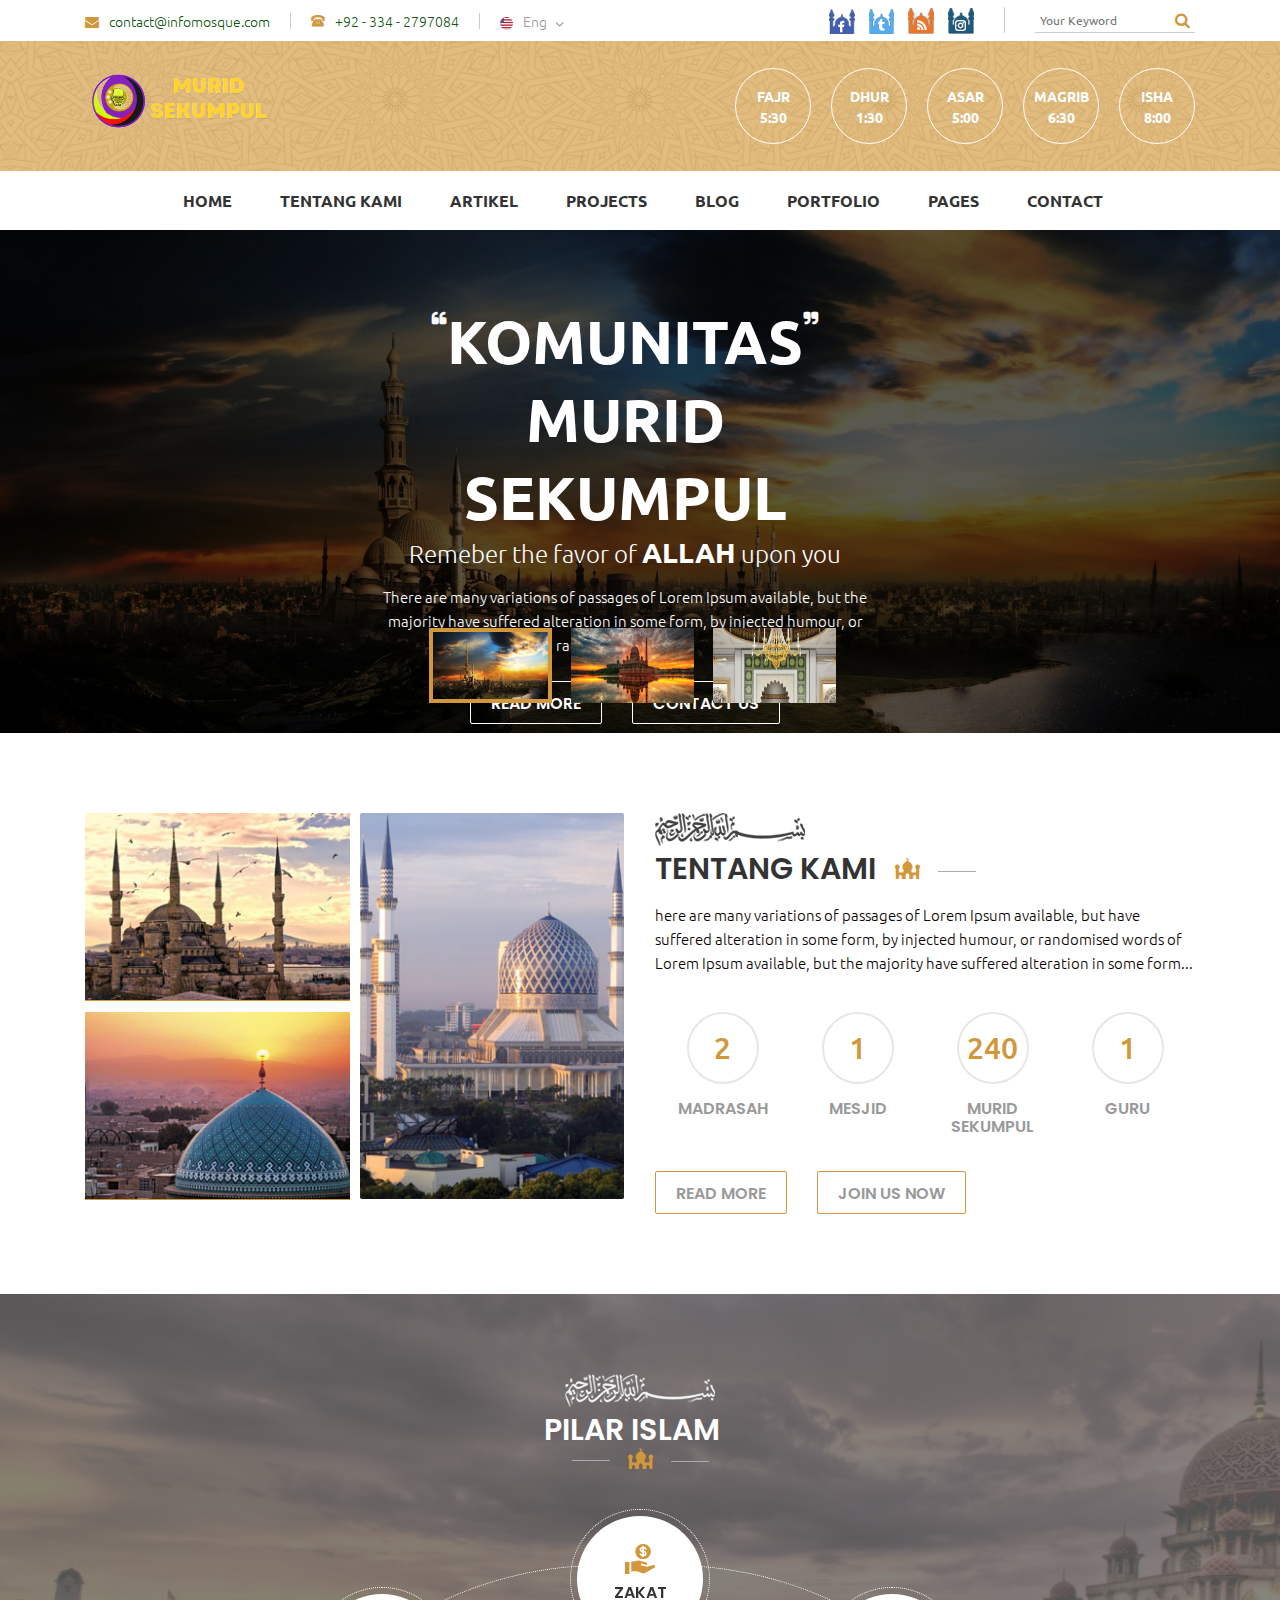
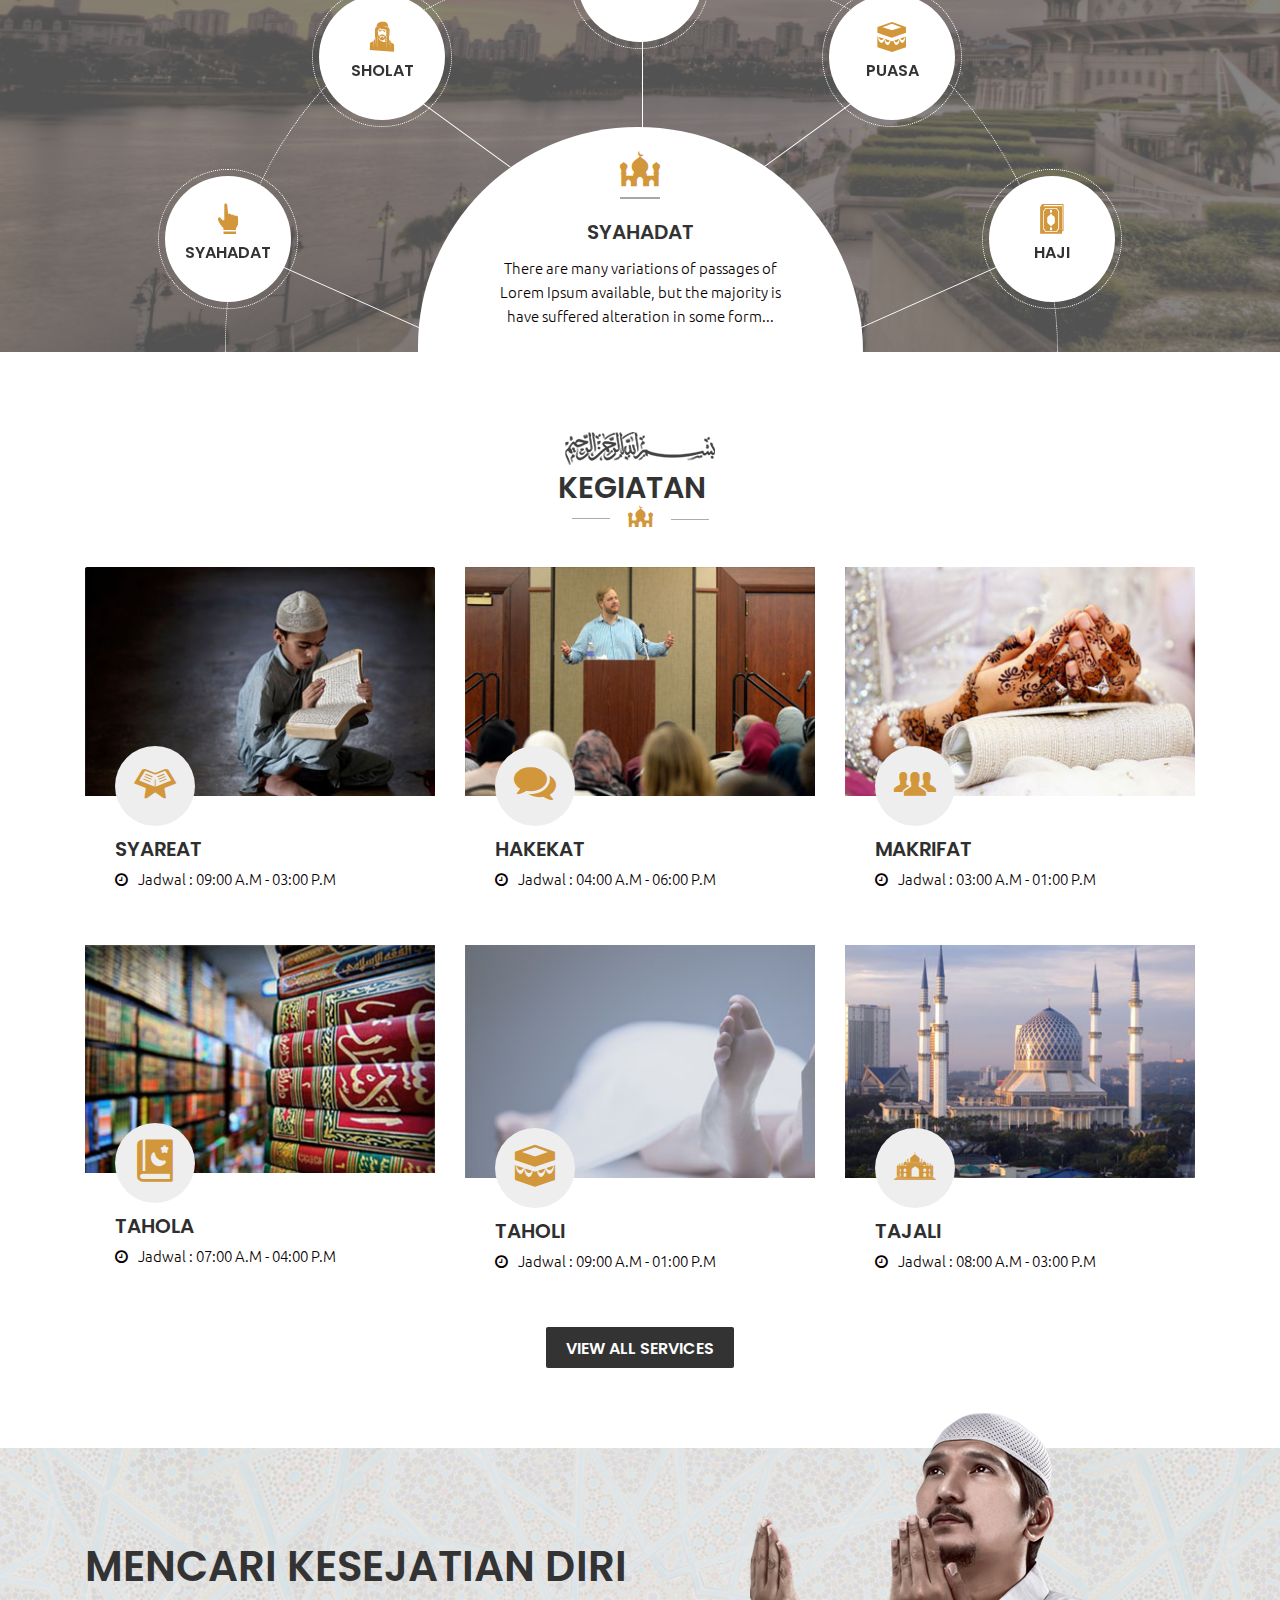
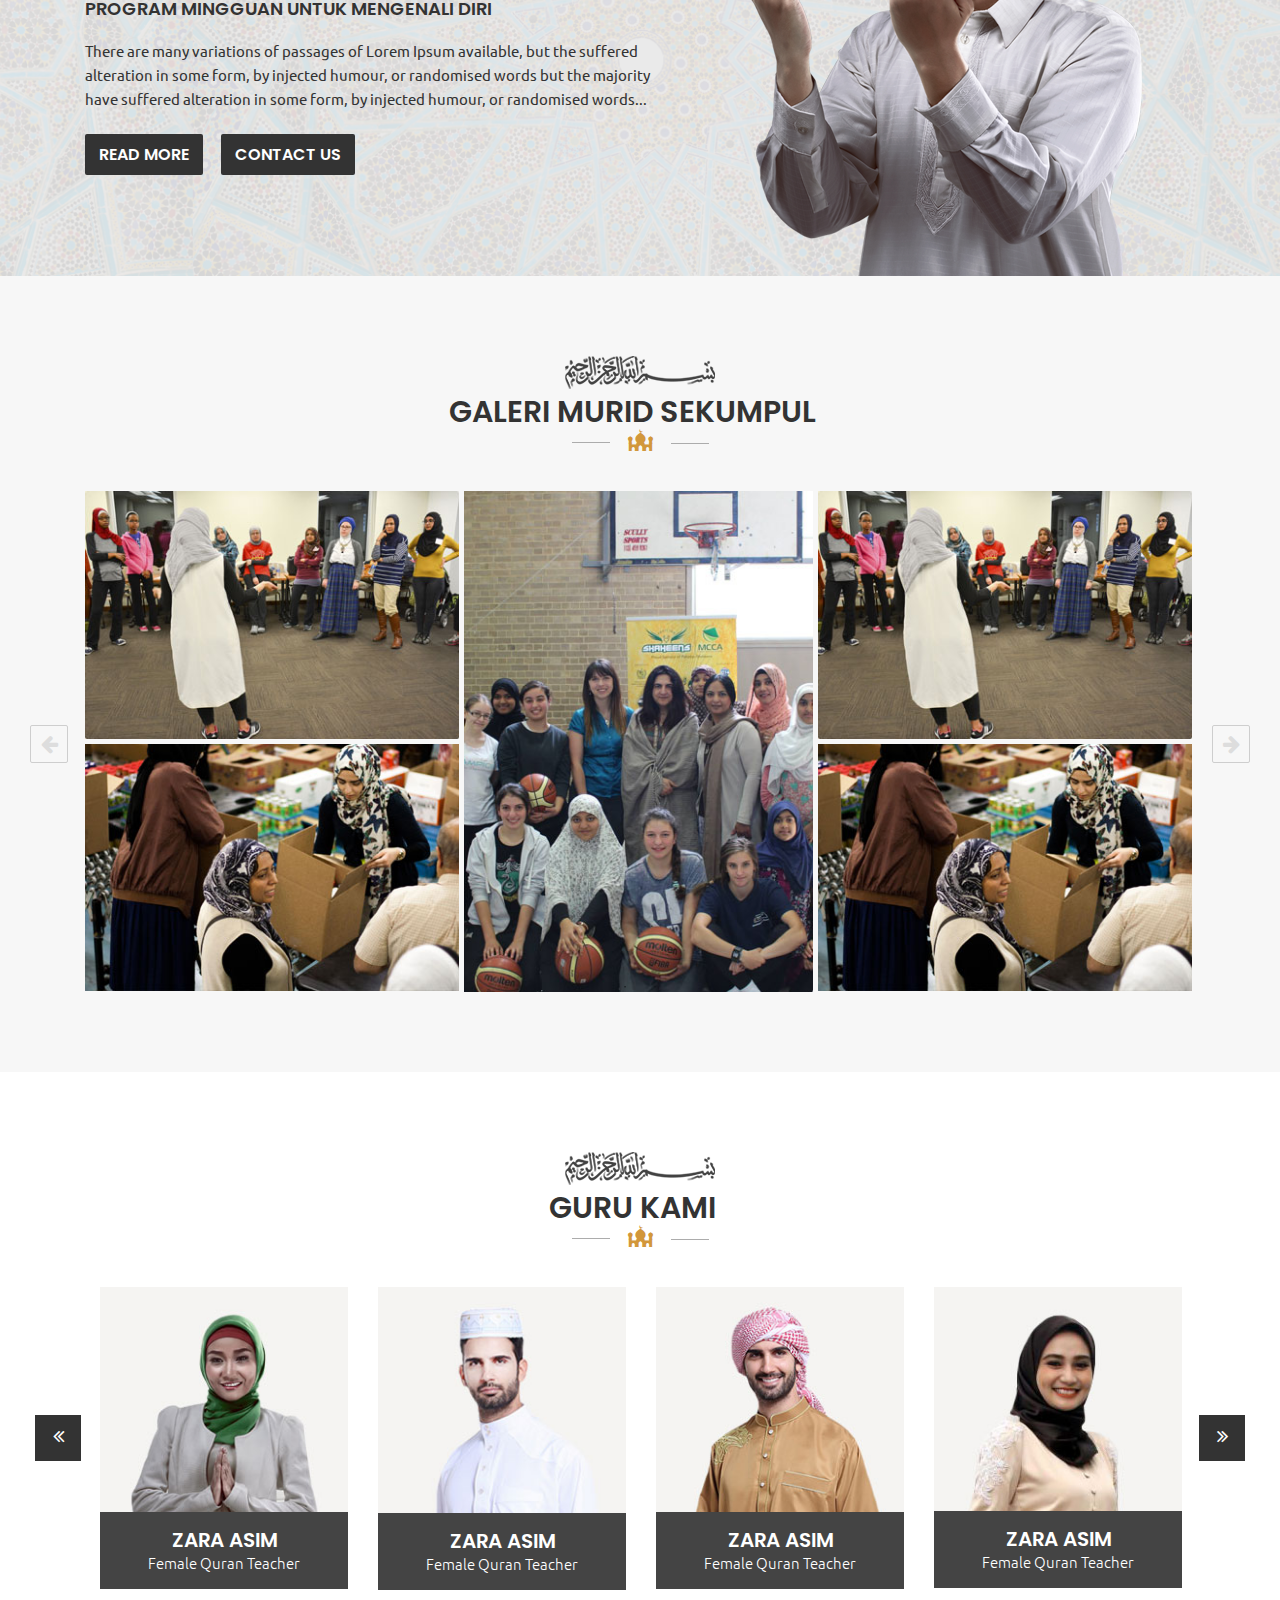
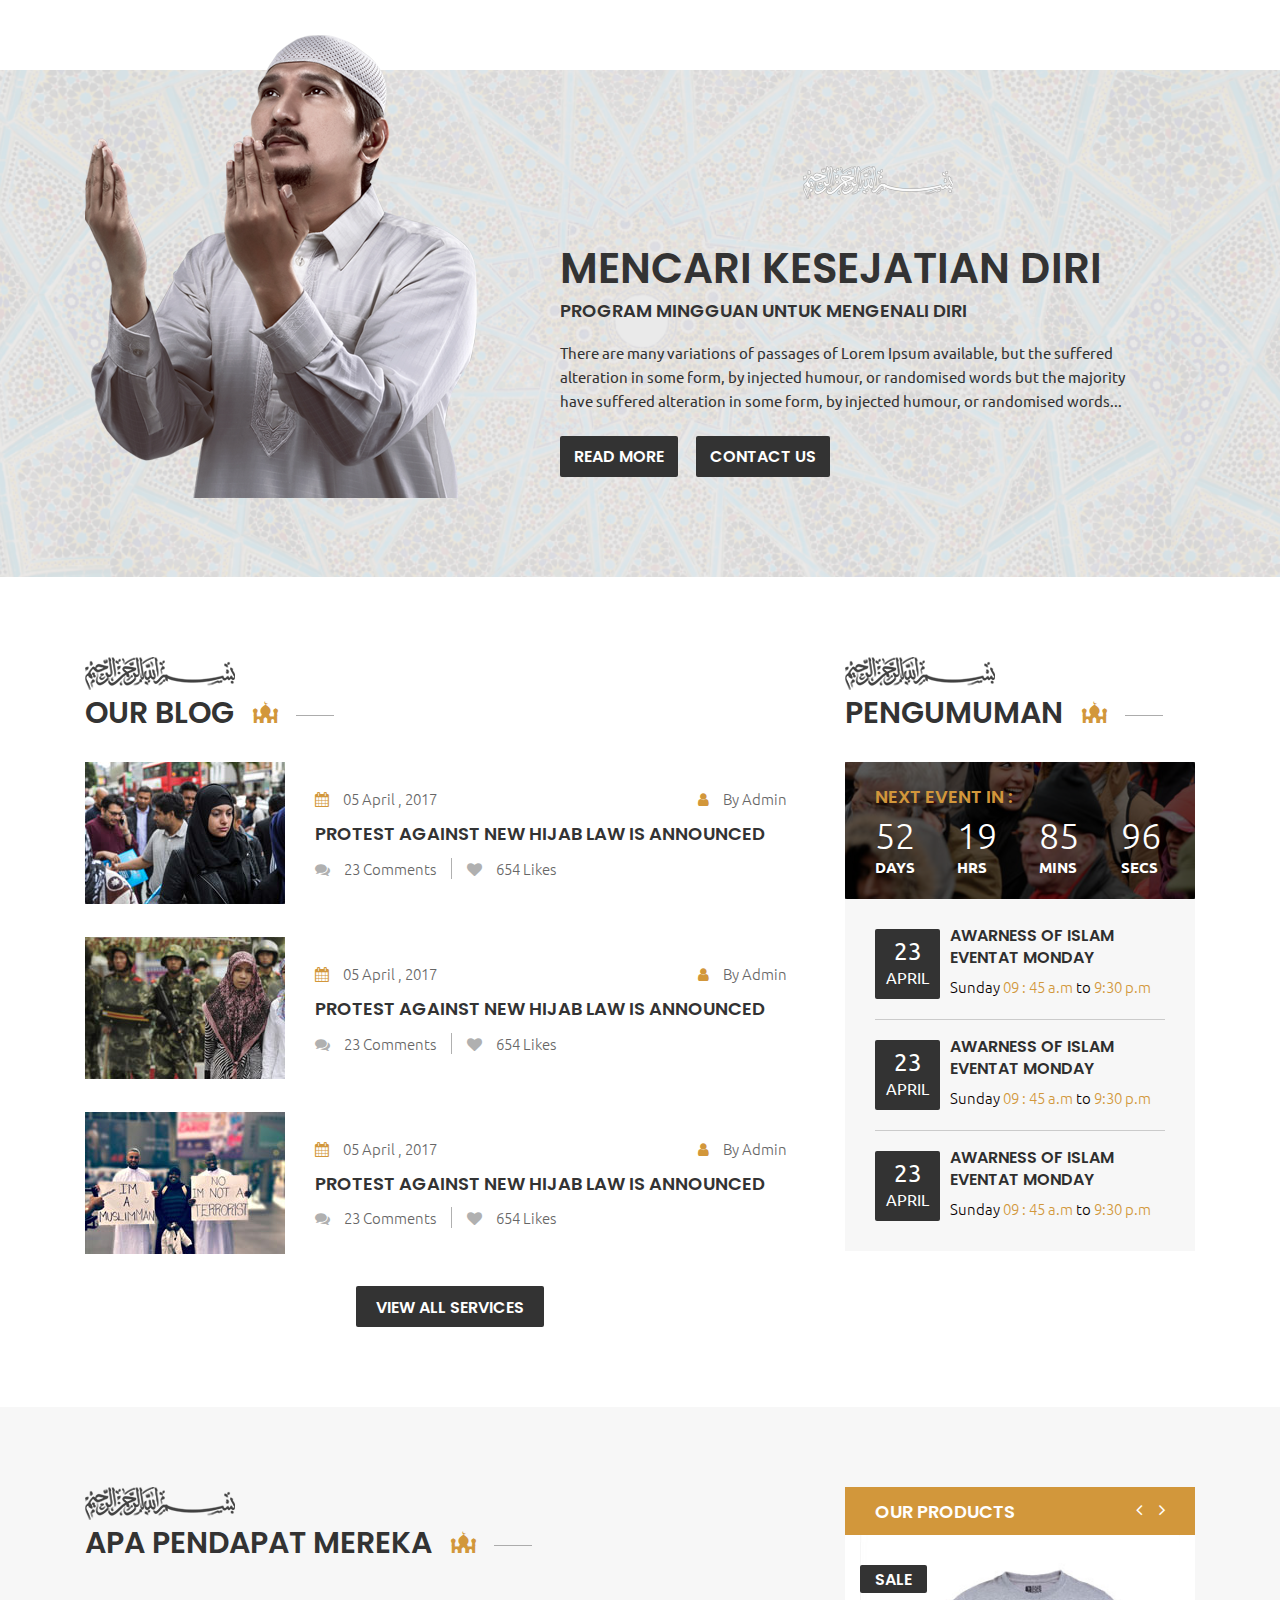
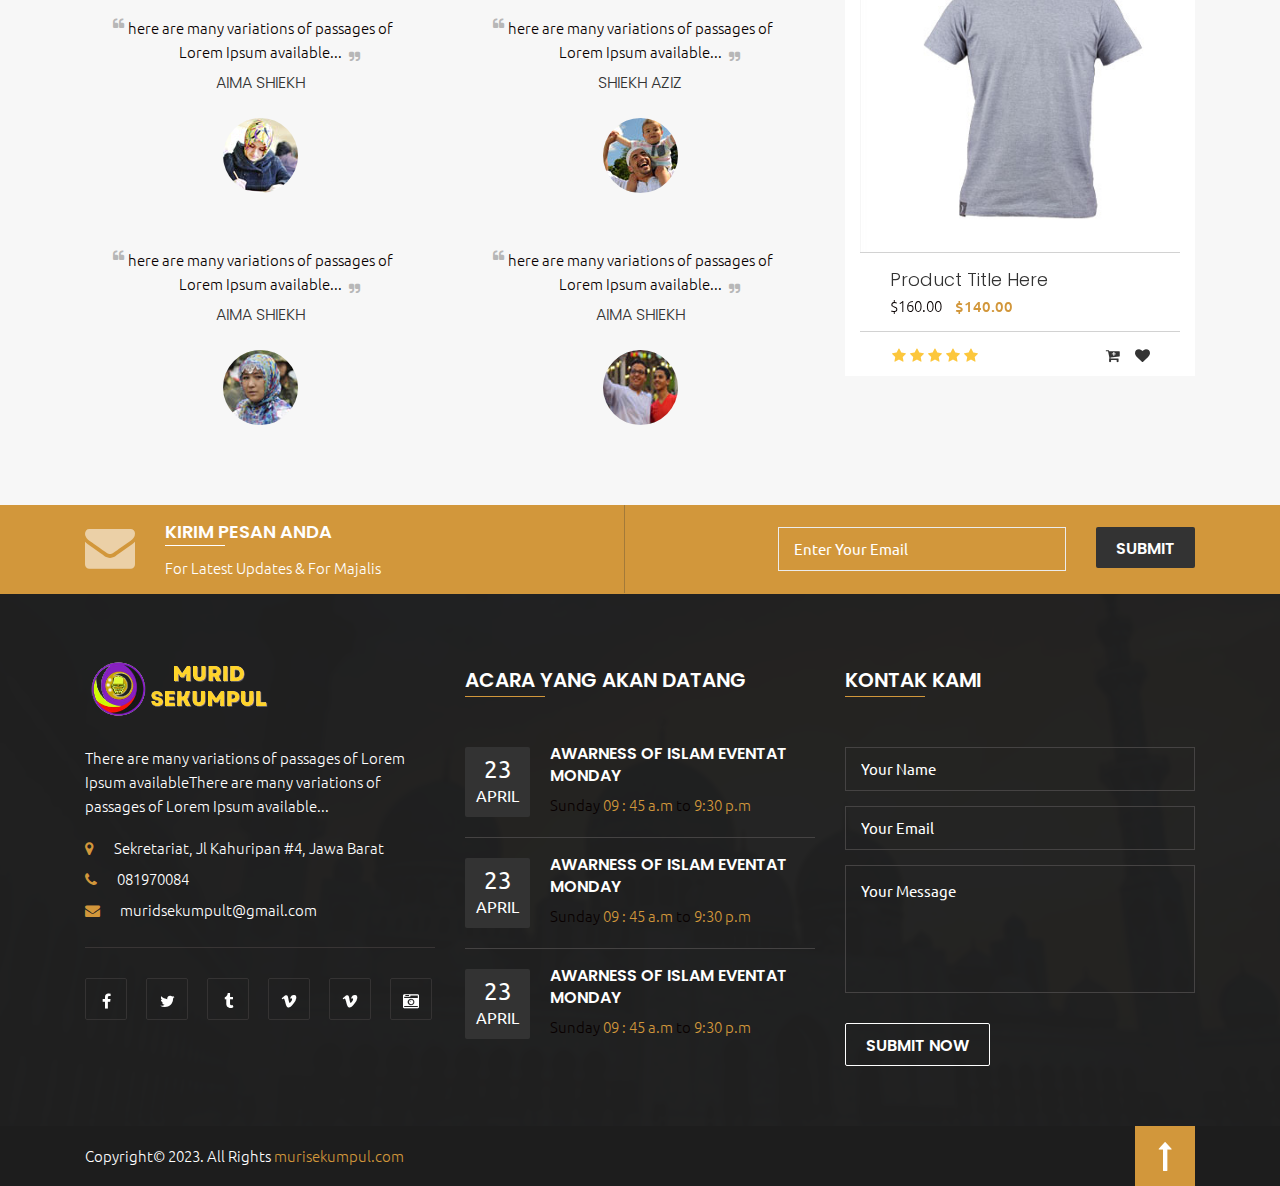
<file: index.html>
<!DOCTYPE html>
	<html lang="en">
		
<!-- Mirrored from kodeforest.net/html/islamic/index.html by HTTrack Website Copier/3.x [XR&CO'2014], Fri, 02 Jun 2023 00:03:56 GMT -->
<head>
			<meta charset="utf-8">
			<meta http-equiv="X-UA-Compatible" content="IE=edge">
			<title>HOME PAGE</title>
			<!--BOOTSTRAP CSS-->
			<link href="css/bootstrap.css" rel="stylesheet">
			<!--fontawseme CSS-->
			<link href="css/font-awesome.css" rel="stylesheet">
			<!--fontawseme CSS-->
			<link href="css/slick.css" rel="stylesheet">
			<!--fontawseme CSS-->
			<link href="css/jquery.bxslider.css" rel="stylesheet">
			<!--fontawseme CSS-->
			<link href="css/audio.css" rel="stylesheet">
			<!--fontawseme CSS-->
			<link href="css/prettyphoto.css" rel="stylesheet">
			<!--fontawseme CSS-->
			<link href="css/demo-page.css" rel="stylesheet">
			<!--fontawseme CSS-->
			<link href="css/component.css" rel="stylesheet">
			<!--fontawseme CSS-->
			<link href="css/hover.css" rel="stylesheet">
			<!--fontawseme CSS-->
			<link href="css/jQuery-plugin-progressbar.css" rel="stylesheet">
			<!--fontawseme CSS-->
			<link href="css/chosen.min.css" rel="stylesheet">
			<!--fontawseme CSS-->
			<link href="css/animate.css" rel="stylesheet">
			<!--fontawseme CSS-->
			<link href="css/slick-theme.css" rel="stylesheet">
			<!--THEME TYPO CSS-->
			<link href="css/typography.css" rel="stylesheet">
			<!--THEME TYPO CSS-->
			<link href="css/shotcode.css" rel="stylesheet">
			<!--THEME TYPO CSS-->
			<link rel="stylesheet" href="style.css">
			<!--svg-icon CSS-->
			<link rel="stylesheet" href="svg-icon.css">
			<!--COLOR CSS-->
			<link rel="stylesheet" href="css/color.css">
			<!--COLOR CSS-->
			<link rel="stylesheet" href="css/responsive.css">
		</head>
		<body>
			<!--WRAPER START-->
			<div class="wraper">
				<header>
					<!--KODE TOP WRAP START-->
					<div class="kode_top_wrap">
						<!--CONTAINER START-->
						<div class="container">
							<!--ROW START-->
							<div class="row">
								<div class="col-md-6">
									<!--KODE TOP INFO START-->
									<div class="kode_top_info">
										<ul>
											<li><a href="#"><i class="fa fa-envelope"></i>contact@infomosque.com</a></li>
											<li><a href="#"><i class="fa icon-technology"></i>+92 - 334 - 2797084</a></li>
											<li>
												<div class="dropdown">
													<button id="dLabel" type="button" data-toggle="dropdown" aria-haspopup="true" aria-expanded="false">
														<img src="images/drop-img.png" alt="">Eng
														<span class="fa fa-angle-down"></span>
													</button>
													<ul class="dropdown-menu" aria-labelledby="dLabel">
														<li><a href="#"><img src="images/drop-img.png" alt="">Eng</a></li>
														<li><a href="#"><img src="images/drop-img.png" alt="">urdu</a></li>
														<li><a href="#"><img src="images/drop-img.png" alt="">arabic</a></li>
													</ul>
												</div>
											</li>
										</ul>
									</div>
									<!--KODE TOP INFO END-->
								</div>
								<div class="col-md-6">
									<div class="kode_top_right_text">
										<ul class="top_icon_fig">
											<li><a href="#"><img src="images/icon-img.png" alt=""></a></li>
											<li><a href="#"><img src="images/icon-img1.png" alt=""></a></li>
											<li><a href="#"><img src="images/icon-img2.png" alt=""></a></li>
											<li><a href="#"><img src="images/icon-img3.png" alt=""></a></li>
										</ul>
										<form method="post" id="commentform" class="comment-form">
											<div class="kf_commet_field">
												<input placeholder="Your Keyword" name="author" type="text" value="" data-default="Name*" required>
												<button><i class="fa fa-search"></i></button>
											</div>
										</form>
									</div>
								</div>
							</div>
							<!--ROW END-->
						</div>
						<!--CONTAINER END-->
					</div>
					<!--KODE TOP WRAP END-->
					
					<!--KODE TOP LOGO WRAP START-->
					<div class="kode_top_logo_wrap them_overlay">
						<!--CONTAINER START-->	
						<div class="container">
							<div class="top_logo">
								<h1><a href="#"><img src="images/top-logo.png" alt="kodeforest"></a></h1>
							</div>
							<div class="top_time_circle">
								<ul>
									<li><a href="#">Fajr</a><span>5:30</span></li>
									<li><a href="#">Dhur</a><span>1:30</span></li>
									<li><a href="#">Asar</a><span>5:00</span></li>
									<li><a href="#">Magrib</a><span>6:30</span></li>
									<li><a href="#">iSHA</a><span>8:00</span></li>
								</ul>
							</div>
						</div>
						<!--CONTAINER END-->
					</div>
					<!--KODE TOP LOGO WRAP END-->
					
					<!--KODE NAVIGATION WRAP START-->
					<div class="kode_navigation_wrap">
						<!--CONTAINER START-->	
						<div class="container">
							<div class="navigation">
								<ul>
									<li><a href="index.html">Home</a>
									</li>
									<li><a href="#">Tentang kami</a>
										<ul class="kode">
											<li><a href="about-us.html">Murid sekumpul</a></li>
											<li><a href="maksud-dan-tujuan.html">Maksud dan tujuan</a></li>
										</ul>
									</li>
									<li><a href="#">Artikel</a>
										<ul class="kode">
											<li><a href="jurnal-kajian-islam.html"> Jurnal Kajian Islam</a></li>
											<li><a href="maksud-dan-tujuan.html">Menu 1</a></li>
										</ul>
									</li>
									<li><a href="#">Projects</a>
										<ul class="kode">
											<li><a href="project.html">project</a></li>
											<li><a href="project-01.html">project 01</a></li>
											<li><a href="project-list.html">project list</a></li>
											<li><a href="project-detail.html">project detail</a></li>
										</ul>
									</li>
									<li><a href="#">blog</a>
										<ul class="kode">
											<li><a href="blog.html">blog</a></li>
											<li><a href="blog01.html">blog 01</a></li>
											<li><a href="blog-detail.html">blog detail</a></li>
											<li><a href="blog-sidebar.html">blog sidebar</a></li>
										</ul>
									</li>
									<li><a href="#">portfolio</a>
										<ul class="kode">
											<li><a href="portfolio.html">portfolio</a></li>
											<li><a href="portfolio-01.html">portfolio 01</a></li>
											<li><a href="portfolio-02.html">portfolio 02</a></li>
											<li><a href="portfolio-detail.html">portfolio detail</a></li>
										</ul>
									</li>
									<li><a href="#">Pages</a>
										<ul class="kode">
											<li><a href="event.html">event</a></li>
											<li><a href="404.html">404 page</a></li>
											<li><a href="shop.html">shop page</a></li>
											<li><a href="coming-soon.html">coming soon</a></li>
											<li><a href="event-detail.html">event detail</a></li>
											<li><a href="event-sidebar.html">event sidebar</a></li>
											<li><a href="team-detail.html">team detail</a></li>
										</ul>
									</li>
									<li><a href="contact-us.html">Contact</a></li>
								</ul>
								<!--DL Menu Start-->
								<div id="kode-responsive-navigation" class="dl-menuwrapper">
									<button class="dl-trigger">Open Menu</button>
									<ul class="dl-menu">
										<li><a class="active" href="#">Home</a>
											<ul class="dl-submenu">
												<li><a href="index.html">DEFULT HOME</a></li>
												<li><a href="index-1.html">Home page 02</a></li>
											</ul>
										</li>
										<li class="menu-item kode-parent-menu"><a href="about-us.html">About Us</a></li>
										<li class="menu-item kode-parent-menu"><a href="#">Services</a>
											<ul class="dl-submenu">
												<li><a href="service.html">service</a></li>
												<li><a href="service-01.html">service 01</a></li>
												<li><a href="service02.html">service 02</a></li>
												<li><a href="service-detail.html">service detail</a></li>
												<li><a href="service-sidebar.html">service sidebar</a></li>
											</ul>
										</li>
										<li class="menu-item kode-parent-menu"><a href="#">Projects</a>
											<ul class="dl-submenu">
												<li><a href="project.html">project</a></li>
												<li><a href="project-01.html">project 01</a></li>
												<li><a href="project-list.html">project list</a></li>
												<li><a href="project-detail.html">project detail</a></li>
											</ul>
										</li>
										<li class="menu-item kode-parent-menu"><a href="#">blog</a>
											<ul class="dl-submenu">
												<li><a href="blog.html">blog</a></li>
												<li><a href="blog01.html">blog 01</a></li>
												<li><a href="blog-detail.html">blog detail</a></li>
												<li><a href="blog-sidebar.html">blog sidebar</a></li>
											</ul>
										</li>
										<li class="menu-item kode-parent-menu"><a href="#">portfolio</a>
											<ul class="dl-submenu">
												<li><a href="portfolio.html">portfolio</a></li>
												<li><a href="portfolio-01.html">portfolio 01</a></li>
												<li><a href="portfolio-02.html">portfolio 02</a></li>
												<li><a href="portfolio-detail.html">portfolio detail</a></li>
											</ul>
										</li>
										<li class="menu-item kode-parent-menu"><a href="#">Pages</a>
											<ul class="dl-submenu">
												<li><a href="event.html">event</a></li>
												<li><a href="404.html">404 page</a></li>
												<li><a href="shop.html">shop page</a></li>
												<li><a href="coming-soon.html">coming soon</a></li>
												<li><a href="event-detail.html">event detail</a></li>
												<li><a href="event-sidebar.html">event sidebar</a></li>
												<li><a href="team-detail.html">team detail</a></li>
											</ul>
										</li>
										<li><a href="contact-us.html">contact Us</a></li>
									</ul>
								</div>
							<!--DL Menu END-->
							</div>
						</div>
						<!--CONTAINER END-->
					</div>
					<!--KODE NAVIGATION WRAP END-->
				</header>
				
				<!--KODE BANNER WRAP START-->
				<div class="kode_banner_wrap">
					<ul class="bxslider">
						<li>
							<figure class="them_overlay">
								<img src="extra-images/banner.jpg" alt="">
								<div class="kode_banner_text">
									<div class="large_text wow">KOMUNITAS MURID SEKUMPUL</div>
									<div class="mediume_text wow">Remeber the favor of <span>ALLAH</span> upon you</div>
									<div class="small_text wow">There are many variations of passages of Lorem Ipsum available, but the majority have suffered alteration in some form, by injected humour, or randomised words...</div>
									<div class="koed_banner_btn wow">
										<a class="medium_btn border margin-right-1 btn_hover" href="#">Read More</a>
										<a class="medium_btn border btn_hover" href="#">Contact Us</a>
									</div>
								</div>
							</figure>
						</li>
						<li>
							<figure class="them_overlay">
								<img src="extra-images/banner1.jpg" alt="">
								<div class="kode_banner_text">
									<div class="large_text">UWA AGUNG BUDI PAMUJI</div>
									<div class="mediume_text">Remeber the favor of <span>ALLAH</span> upon you</div>
									<div class="small_text">There are many variations of passages of Lorem Ipsum available, but the majority have suffered alteration in some form, by injected humour, or randomised words...</div>
									<div class="koed_banner_btn">
										<a class="medium_btn border margin-right-1 btn_hover" href="#">Read More</a>
										<a class="medium_btn border btn_hover" href="#">Contact Us</a>
									</div>
								</div>
							</figure>
						</li>
						<li>
							<figure class="them_overlay">
								<img src="extra-images/banner2.jpg" alt="">
								<div class="kode_banner_text">
									<div class="large_text">MENCACRI KESEJATIAN DIRI</div>
									<div class="mediume_text">Remeber the favor of <span>ALLAH</span> upon you</div>
									<div class="small_text">There are many variations of passages of Lorem Ipsum available, but the majority have suffered alteration in some form, by injected humour, or randomised words...</div>
									<div class="koed_banner_btn">
										<a class="medium_btn border margin-right-1 btn_hover" href="#">Read More</a>
										<a class="medium_btn border btn_hover" href="#">Contact Us</a>
									</div>
								</div>
							</figure>
						</li>
					</ul>	
					<div id="bx-pager" class="pager_link">
						<a data-slide-index="0" href="#"><img src="extra-images/banner.jpg" alt="" /></a>
						<a data-slide-index="1" href="#"><img src="extra-images/banner1.jpg" alt="" /></a>
						<a data-slide-index="2" href="#"><img src="extra-images/banner2.jpg" alt="" /></a>
					</div>
				</div>
				<!--KODE BANNER WRAP END-->   
				
				<!--KODE MOSQUES WRAP STRAT-->
				<div class="kode_mosques_wrap">
					<!--CONTAINER STRAT-->
					<div class="container">
						<!--ROW STRAT-->
						<div class="row">
							<div class="col-md-6">
								<div class="kode_mosque_row">
									<div class="kode_mosque_des">
										<div class="kode_mosque_fig">
											<figure class="them_overlay">
												<img src="extra-images/mosque.jpg" alt="" />
												<figcaption>
													<h6><a href="#">Madrasa in Istanbul</a></h6>
												</figcaption>
											</figure>
										</div>
										<div class="kode_mosque_fig">
											<figure class="them_overlay">
												<img src="extra-images/mosque1.jpg" alt="" />
												<figcaption>
													<h6><a href="#">Madrasa in Istanbul</a></h6>
												</figcaption>
											</figure>
										</div>
									</div>
									<div class="kode_mosque_des">
										<div class="kode_mosque_fig">
											<figure class="them_overlay">
												<img src="extra-images/mosque2.jpg" alt="" />
												<figcaption>
													<h6><a href="#">Madrasa in Istanbul</a></h6>
												</figcaption>
											</figure>
										</div>
									</div>
								</div>	
							</div>
							<div class="col-md-6">
								<div class="kode_mosque_text">
									<div class="section_hdg">
										<a href="#"><img src="images/hdg-img.png" alt=""></a>
										<h3>Tentang kami</h3>
										<span><i class="fa icon-building"></i></span>
									</div>
									<div class="kode_mosque_item">
										<p>here are many variations of passages of Lorem Ipsum available, but have suffered alteration in some form, by injected humour, or randomised words  of Lorem Ipsum available, but the majority have suffered alteration in some form...</p>
										<ul class="kode_counter_mosque">
											<li>
												<span class="counter">2</span>
												<h6><a href="#">Madrasah</a></h6>
											</li>
											<li>
												<span class="counter">1</span>
												<h6><a href="#">Mesjid</a></h6>
											</li>
											<li>
												<span class="counter">240</span>
												<h6><a href="#">Murid sekumpul</a></h6>
											</li>
											<li>
												<span class="counter">1</span>
												<h6><a href="#">Guru</a></h6>
											</li>
										</ul>
										<div class="koed_banner_btn">
											<a class="medium_btn border margin-right-1 btn_hover" href="#">Read More</a>
											<a class="medium_btn border btn_hover" href="#">Join Us Now</a>
										</div>
									</div>
								</div>
							</div>
						</div>
						<!--ROW END-->
					</div>
					<!--CONTAINER END-->
				</div>
				<!--KODE MOSQUES WRAP END-->
				
				<!--KODE PILLARS WRAP START-->
				<div class="kode_pillars_wrap them_overlay">
					<!--CONTAINER START-->
					<div class="container">
						<!--SECTION HDG START-->
						<div class="section_hdg hdg_2">
							<a href="#"><img src="images/hdg-img-2.png" alt=""></a>
							<h3>Pilar Islam</h3>
							<span><i class="fa icon-building"></i></span>
						</div>
						<!--SECTION HDG END-->
						<div class="kode_pillars_row">
							<div class="panel panel-default">
								<div class="panel-heading">
									<ul class="nav nav-tabs kode_pillars_item">
										<li><a class="left_bottom hvr-ripple-out" href="#tab" data-toggle="tab"><span><i class="fa icon-interface"></i></span><h6>Syahadat</h6></a></li>
										<li><a class="left_center hvr-ripple-out" href="#tab1" data-toggle="tab"><span><i class="fa icon-people-1"></i></span><h6>Sholat</h6></a></li>
										<li><a class="center hvr-ripple-out" href="#tab2" data-toggle="tab"><span><i class="fa icon-money"></i></span><h6>Zakat</h6></a></li>
										<li><a class="right_center hvr-ripple-out" href="#tab3" data-toggle="tab"><span><i class="fa icon-monuments-1"></i></span><h6>Puasa</h6></a></li>
										<li><a class="right_bottom hvr-ripple-out" href="#tab4" data-toggle="tab"><span><i class="fa icon-book-1"></i></span><h6>Haji</h6></a></li>
									</ul>
								</div>
								<div class="panel-body">
									<div class="tab-content">
										<div class="tab-pane fade in active" id="tab">
											<div class="kode_pillars_text">
												<span><i class="fa icon-building"></i></span>
												<h4>Syahadat</h4>
												<p>There are many variations of passages of Lorem Ipsum available, but the majority is have suffered alteration in some form...</p>
											</div>
										</div>
										<div class="tab-pane fade in" id="tab1">
											<div class="kode_pillars_text">
												<span><i class="fa icon-people-1"></i></span>
												<h4>Sholat</h4>
												<p>There are many variations of passages of Lorem Ipsum available, but the majority is have suffered alteration in some form...</p>
											</div>
										</div>
										<div class="tab-pane fade in" id="tab2">
											<div class="kode_pillars_text">
												<span><i class="fa icon-money"></i></span>
												<h4>Zakat</h4>
												<p>There are many variations of passages of Lorem Ipsum available, but the majority is have suffered alteration in some form...</p>
											</div>
										</div>
										<div class="tab-pane fade in" id="tab3">
											<div class="kode_pillars_text">
												<span><i class="fa icon-monuments-1"></i></span>
												<h4>Puasa</h4>
												<p>There are many variations of passages of Lorem Ipsum available, but the majority is have suffered alteration in some form...</p>
											</div>
										</div>
										<div class="tab-pane fade in" id="tab4">
											<div class="kode_pillars_text">
												<span><i class="fa icon-book-1"></i></span>
												<h4>Haji</h4>
												<p>There are many variations of passages of Lorem Ipsum available, but the majority is have suffered alteration in some form...</p>
											</div>
										</div>
									</div>
								</div>
							</div>
						</div>
					</div>
					<!--CONTAINER END-->
				</div>
				<!--KODE PILLARS WRAP END-->
				
				<!--KODE SERVICES WRAP START-->
				<div class="kode_services_wrap">
					<!--CONTAINER START-->
					<div class="container">
						<!--SECTION HDG START-->
						<div class="section_hdg hdg_2 hdg_3">
							<a href="#"><img src="images/hdg-img.png" alt=""></a>
							<h3>Kegiatan</h3>
							<span><i class="fa icon-building"></i></span>
						</div>
						<!--SECTION HDG END-->
						<div class="row">
							<div class="col-md-4 col-sm-6">
								<div class="kode_service_des">
									<figure>
										<img src="extra-images/service.jpg" alt="">
									</figure>
									<div class="kode_service_text">
										<span><i class="fa icon-book"></i></span>
										<h4><a href="#">Syareat</a ></h4>
										<p><i class="fa fa-clock-o"></i>Jadwal : 09:00 A.M  -  03:00 P.M</p>
										<a class="right_arrow hvr-ripple-out" href="#"><i class="fa fa-arrow-right"></i></a>
									</div>
								</div>
							</div>
							<div class="col-md-4 col-sm-6">
								<div class="kode_service_des">
									<figure>
										<img src="extra-images/service1.jpg" alt="">
									</figure>
									<div class="kode_service_text">
										<span><i class="fa icon-social"></i></span>
										<h4><a href="#">Hakekat</a ></h4>
										<p><i class="fa fa-clock-o"></i>Jadwal : 04:00 A.M  -  06:00 P.M</p>
										<a class="right_arrow hvr-ripple-out" href="#"><i class="fa fa-arrow-right"></i></a>
									</div>
								</div>
							</div>
							<div class="col-md-4 col-sm-6">
								<div class="kode_service_des">
									<figure>
										<img src="extra-images/service2.jpg" alt="">
									</figure>
									<div class="kode_service_text">
										<span><i class="fa icon-people"></i></span>
										<h4><a href="#">makrifat </a></h4>
										<p><i class="fa fa-clock-o"></i>Jadwal : 03:00 A.M  -  01:00 P.M</p>
										<a class="right_arrow hvr-ripple-out" href="#"><i class="fa fa-arrow-right"></i></a>
									</div>
								</div>
							</div>
							<div class="col-md-4 col-sm-6">
								<div class="kode_service_des">
									<figure>
										<img src="extra-images/service3.jpg" alt="">
									</figure>
									<div class="kode_service_text">
										<span><i class="fa icon-islam"></i></span>
										<h4><a href="#"> tahola</a ></h4>
										<p><i class="fa fa-clock-o"></i>Jadwal : 07:00 A.M  -  04:00 P.M</p>
										<a class="right_arrow hvr-ripple-out" href="#"><i class="fa fa-arrow-right"></i></a>
									</div>
								</div>
							</div>
							<div class="col-md-4 col-sm-6">
								<div class="kode_service_des">
									<figure>
										<img src="extra-images/service4.jpg" alt="">
									</figure>
									<div class="kode_service_text">
										<span><i class="fa icon-monuments-1"></i></span>
										<h4><a href="#">taholi </a ></h4>
										<p><i class="fa fa-clock-o"></i>Jadwal : 09:00 A.M  -  01:00 P.M</p>
										<a class="right_arrow hvr-ripple-out" href="#"><i class="fa fa-arrow-right"></i></a>
									</div>
								</div>
							</div>
							<div class="col-md-4 col-sm-6">
								<div class="kode_service_des">
									<figure>
										<img src="extra-images/service5.jpg" alt="">
									</figure>
									<div class="kode_service_text">
										<span><i class="fa icon-monuments"></i></span>
										<h4><a href="#">Tajali </a ></h4>
										<p><i class="fa fa-clock-o"></i>Jadwal : 08:00 A.M  -  03:00 P.M</p>
										<a class="right_arrow hvr-ripple-out" href="#"><i class="fa fa-arrow-right"></i></a>
									</div>
								</div>
							</div>
							<div class="col-md-12">
								<div class="service_btn">
									<a class="medium_btn background-bg-dark btn_hover" href="#">View All Services</a>
								</div>
							</div>
						</div>
					</div>
					<!--CONTAINER END-->
				</div>
				<!--KODE SERVICES WRAP END-->
				
				<!--KODE PRAY WRAP START-->
				<div class="kode_pray_wrap them_overlay">
					<!--CONTAINER START-->
					<div class="container">
						<div class="row">
							<div class="col-md-7">
								<div class="kode_pray_text">
									<h2>Mencari kesejatian diri</h2>
									<h5>PROGRAM MINGGUAN UNTUK MENGENALI DIRI</h5>
									<p>There are many variations of passages of Lorem Ipsum available, but the suffered alteration in some form, by injected humour, or randomised words but the majority have suffered alteration in some form, by injected humour, or randomised words...</p>
									<div class="kode_pray_btn">
										<a class="small_btn background-bg-dark margin-right btn_hover" href="#">Read More</a>
										<a class="small_btn background-bg-dark margin-right btn_hover" href="#">Contact Us </a>
									</div>
								</div>
							</div>
							<div class="col-md-5">
								<div class="kode_pray_fig">
									<figure>
										<img src="images/pray.png" alt="">
									</figure>
								</div>
							</div>
						</div>
					</div>
					<!--CONTAINER END-->
				</div>
				<!--KODE PRAY WRAP END-->
				
				<!--KODE GALLERY3 WRAP START-->
				<div class="kode_gallery3_wrap wrap_2">
					<!--CONTAINER START-->
					<div class="container">
						<!--SECTION HDG START-->
						<div class="section_hdg hdg_2 hdg_3">
							<a href="#"><img src="images/hdg-img.png" alt=""></a>
							<h3>GALERI MURID SEKUMPUL</h3>
							<span><i class="fa icon-building"></i></span>
						</div>
						<!--SECTION HDG END-->
						<div class="gallery-slide">
							<div>
								<div class="kode_gallery3_row">
									<div class="kode_gallery3_des">
										<div class="kode_gallery3_fig">
											<figure class="them_overlay">
												<img src="extra-images/member_g.jpg" alt="">
											</figure>
										</div>
										<div class="kode_gallery3_fig">
											<figure class="them_overlay">
												<img src="extra-images/member_g1.jpg" alt="">
											</figure>
										</div>
									</div>
									<div class="kode_gallery3_fig fig_2">
										<figure class="them_overlay">
											<img src="extra-images/member_g2.jpg" alt="">
										</figure>
									</div>
									<div class="kode_gallery3_des">
										<div class="kode_gallery3_fig">
											<figure class="them_overlay">
												<img src="extra-images/member_g.jpg" alt="">
											</figure>
										</div>
										<div class="kode_gallery3_fig">
											<figure class="them_overlay">
												<img src="extra-images/member_g1.jpg" alt="">
											</figure>
										</div>
									</div>
								</div>
							</div>
							<div>
								<div class="kode_gallery3_row">
									<div class="kode_gallery3_des">
										<div class="kode_gallery3_fig">
											<figure class="them_overlay">
												<img src="extra-images/member_g.jpg" alt="">
											</figure>
										</div>
										<div class="kode_gallery3_fig">
											<figure class="them_overlay">
												<img src="extra-images/member_g1.jpg" alt="">
											</figure>
										</div>
									</div>
									<div class="kode_gallery3_fig fig_2">
										<figure class="them_overlay">
											<img src="extra-images/member_g2.jpg" alt="">
										</figure>
									</div>
									<div class="kode_gallery3_des">
										<div class="kode_gallery3_fig">
											<figure class="them_overlay">
												<img src="extra-images/member_g.jpg" alt="">
											</figure>
										</div>
										<div class="kode_gallery3_fig">
											<figure class="them_overlay">
												<img src="extra-images/member_g1.jpg" alt="">
											</figure>
										</div>
									</div>
								</div>
							</div>
						</div>
					</div>
					<!--CONTAINER END-->
				</div>
				<!--KODE GALLERY3 WRAP END-->
				
				<!--KODE TEAM WRAP START-->
				<div class="kode_team_wrap">
					<!--CONTAINER START-->
					<div class="container">
						<!--SECTION HDG START-->
						<div class="section_hdg hdg_2 hdg_3">
							<a href="#"><img src="images/hdg-img.png" alt=""></a>
							<h3>GURU KAMI</h3>
							<span><i class="fa icon-building"></i></span>
						</div>
						<!--SECTION HDG END-->
						<div class="kode-team-slide">
							<div>
								<div class="kode_tem_fig">
									<figure>
										<img src="extra-images/team.jpg" alt="">
										<figcaption>
											<h4>Zara Asim</h4>
											<p>Female Quran Teacher</p>
											<ul class="kode_social_icon">
												<li><a class="hvr-ripple-out" href="#"><i class="fa fa-facebook"></i></a></li>
												<li><a class="hvr-ripple-out" href="#"><i class="fa fa-twitter"></i></a></li>
												<li><a class="hvr-ripple-out" href="#"><i class="fa fa-tumblr"></i></a></li>
											</ul>
										</figcaption>
									</figure>
								</div>
							</div>
							<div>
								<div class="kode_tem_fig">
									<figure>
										<img src="extra-images/team1.jpg" alt="">
										<figcaption>
											<h4>Zara Asim</h4>
											<p>Female Quran Teacher</p>
											<ul class="kode_social_icon">
												<li><a class="hvr-ripple-out" href="#"><i class="fa fa-facebook"></i></a></li>
												<li><a class="hvr-ripple-out" href="#"><i class="fa fa-twitter"></i></a></li>
												<li><a class="hvr-ripple-out" href="#"><i class="fa fa-tumblr"></i></a></li>
											</ul>
										</figcaption>
									</figure>
								</div>
							</div>
							<div>
								<div class="kode_tem_fig">
									<figure>
										<img src="extra-images/team2.jpg" alt="">
										<figcaption>
											<h4>Zara Asim</h4>
											<p>Female Quran Teacher</p>
											<ul class="kode_social_icon">
												<li><a class="hvr-ripple-out" href="#"><i class="fa fa-facebook"></i></a></li>
												<li><a class="hvr-ripple-out" href="#"><i class="fa fa-twitter"></i></a></li>
												<li><a class="hvr-ripple-out" href="#"><i class="fa fa-tumblr"></i></a></li>
											</ul>
										</figcaption>
									</figure>
								</div>
							</div>
							<div>
								<div class="kode_tem_fig">
									<figure>
										<img src="extra-images/team3.jpg" alt="">
										<figcaption>
											<h4>Zara Asim</h4>
											<p>Female Quran Teacher</p>
											<ul class="kode_social_icon">
												<li><a class="hvr-ripple-out" href="#"><i class="fa fa-facebook"></i></a></li>
												<li><a class="hvr-ripple-out" href="#"><i class="fa fa-twitter"></i></a></li>
												<li><a class="hvr-ripple-out" href="#"><i class="fa fa-tumblr"></i></a></li>
											</ul>
										</figcaption>
									</figure>
								</div>
							</div>
							<div>
								<div class="kode_tem_fig">
									<figure>
										<img src="extra-images/team2.jpg" alt="">
										<figcaption>
											<h4>Zara Asim</h4>
											<p>Female Quran Teacher</p>
											<ul class="kode_social_icon">
												<li><a class="hvr-ripple-out" href="#"><i class="fa fa-facebook"></i></a></li>
												<li><a class="hvr-ripple-out" href="#"><i class="fa fa-twitter"></i></a></li>
												<li><a class="hvr-ripple-out" href="#"><i class="fa fa-tumblr"></i></a></li>
											</ul>
										</figcaption>
									</figure>
								</div>
							</div>
						</div>
					</div>
					<!--CONTAINER END-->
				</div>
				<!--KODE TEAM WRAP END-->
								<div class="kode_pray_wrap them_overlay">
					<!--CONTAINER START-->
					<div class="container">
						<div class="row">
						<div class="col-md-5">
								<div class="kode_pray_fig">
									<figure>
										<img src="images/pray.png" alt="">
									</figure>
								</div>
							</div>
							<div class="col-md-7">
								
								<div class="kode_pray_text">
								<div class="section_hdg hdg_2">
									<a href="#"><img src="images/hdg-img-2.png" alt=""></a>
								</div>
									<h2>Mencari kesejatian diri</h2>
									<h5>PROGRAM MINGGUAN UNTUK MENGENALI DIRI</h5>
									<p>There are many variations of passages of Lorem Ipsum available, but the suffered alteration in some form, by injected humour, or randomised words but the majority have suffered alteration in some form, by injected humour, or randomised words...</p>
									<div class="kode_pray_btn">
										<a class="small_btn background-bg-dark margin-right btn_hover" href="#">Read More</a>
										<a class="small_btn background-bg-dark margin-right btn_hover" href="#">Contact Us </a>
									</div>
								</div>
							</div>
							
						</div>
					</div>
					<!--CONTAINER END-->
				</div>
				
				<!--KODE CAUSE WRAP START-->

				
				<!--KODE BLOG WRAP START-->
				<div class="kode_blog_wrap">
					<!--CONTAINER START-->
					<div class="container">
						<div class="row">
							<div class="col-md-8">
								<div class="kode_blog_row">
									<!--SECTION HDG START-->
									<div class="section_hdg">
										<a href="#"><img src="images/hdg-img.png" alt=""></a>
										<h3>Our BLog</h3>
										<span><i class="fa icon-building"></i></span>
									</div>
									<!--SECTION HDG END-->
									<div class="kode_blog_list">
										<ul>
											<li>
												<div class="kode_blog_fig">
													<figure class="them_overlay">
														<img src="extra-images/blog.jpg" alt="">
														<a class="plus_icon hvr-ripple-out" data-rel="prettyPhoto" href="extra-images/blog.jpg"><i class="fa fa-plus"></i></a>
													</figure>
													<div class="kode_blog_text">
														<ul class="kode_meta">
															<li><a href="#"><i class="fa fa-calendar"></i>05 April , 2017</a></li>
															<li><a href="#"><i class="fa fa-user"></i>By Admin</a></li>
														</ul>
														<h5>Protest Against New Hijab law is Announced </h5>
														<ul class="kode_meta meta_2">
															<li><a href="#"><i class="fa fa-comments"></i>23 Comments</a></li>
															<li><a href="#"><i class="fa fa-heart"></i>654 Likes</a></li>
														</ul>
													</div>
												</div>
											</li>
											<li>
												<div class="kode_blog_fig">
													<figure class="them_overlay">
														<img src="extra-images/blog1.jpg" alt="">
														<a class="plus_icon hvr-ripple-out" data-rel="prettyPhoto" href="extra-images/blog1.jpg"><i class="fa fa-plus"></i></a>
													</figure>
													<div class="kode_blog_text">
														<ul class="kode_meta">
															<li><a href="#"><i class="fa fa-calendar"></i>05 April , 2017</a></li>
															<li><a href="#"><i class="fa fa-user"></i>By Admin</a></li>
														</ul>
														<h5>Protest Against New Hijab law is Announced </h5>
														<ul class="kode_meta meta_2">
															<li><a href="#"><i class="fa fa-comments"></i>23 Comments</a></li>
															<li><a href="#"><i class="fa fa-heart"></i>654 Likes</a></li>
														</ul>
													</div>
												</div>
											</li>
											<li>
												<div class="kode_blog_fig">
													<figure class="them_overlay">
														<img src="extra-images/blog2.jpg" alt="">
														<a class="plus_icon hvr-ripple-out" data-rel="prettyPhoto" href="extra-images/blog2.jpg"><i class="fa fa-plus"></i></a>
													</figure>
													<div class="kode_blog_text">
														<ul class="kode_meta">
															<li><a href="#"><i class="fa fa-calendar"></i>05 April , 2017</a></li>
															<li><a href="#"><i class="fa fa-user"></i>By Admin</a></li>
														</ul>
														<h5>Protest Against New Hijab law is Announced </h5>
														<ul class="kode_meta meta_2">
															<li><a href="#"><i class="fa fa-comments"></i>23 Comments</a></li>
															<li><a href="#"><i class="fa fa-heart"></i>654 Likes</a></li>
														</ul>
													</div>
												</div>
											</li>
											<div class="col-md-12">
								<div class="service_btn">
									<a class="medium_btn background-bg-dark btn_hover" href="#">View All Services</a>
								</div>
							</div>
										</ul>
									</div>
								</div>
							</div>
							<div class="col-md-4">
								<div class="kode_event_row">
									<!--SECTION HDG START-->
									<div class="section_hdg">
										<a href="#"><img src="images/hdg-img.png" alt=""></a>
										<h3>PENGUMUMAN</h3>
										<span><i class="fa icon-building"></i></span>
									</div>
									<!--SECTION HDG END-->
									<!--KODE EVENT DES START-->
									<div class="kode_event_des">
										<div class="koed_event_timer">
											<figure class="them_overlay">
												<img src="extra-images/timer.jpg" alt="">
												<figcaption>
													<h5>NExt Event In :</h5>
													<ul class="countdown">
														<li>
															<span class="days">52</span>
															<p class="">Days</p>
														</li>
														<li>
															<span class="hours">19</span>
															<p class="">HRS</p>
														</li>
														<li>
															<span class="minutes">85</span>
															<p class="">Mins</p>
														</li>
														<li>
															<span class="seconds">96</span>
															<p class="">Secs</p>
														</li>
													</ul>
												</figcaption>
											</figure>
										</div>
										<ul class="kode_calender_detail">
											<li>
												<div class="kode_calender_list">
													<span>23 <i>April</i></span>
													<div class="kode_event_text">
														<h6><a href="#">Awarness Of Islam EventAt Monday</a></h6>
														<p>Sunday <span>09 : 45 a.m</span> to <span>9:30 p.m</span></p>
													</div>
												</div>
											</li>
											<li>
												<div class="kode_calender_list">
													<span>23 <i>April</i></span>
													<div class="kode_event_text">
														<h6><a href="#">Awarness Of Islam EventAt Monday</a></h6>
														<p>Sunday <span>09 : 45 a.m</span> to <span>9:30 p.m</span></p>
													</div>
												</div>
											</li>
											<li>
												<div class="kode_calender_list">
													<span>23 <i>April</i></span>
													<div class="kode_event_text">
														<h6><a href="#">Awarness Of Islam EventAt Monday</a></h6>
														<p>Sunday <span>09 : 45 a.m</span> to <span>9:30 p.m</span></p>
													</div>
												</div>
											</li>
										</ul>
									</div>
									<!--KODE EVENT DES END-->
								</div>
							</div>
						</div>
					</div>
					<!--CONTAINER END-->
				</div>
				<!--KODE BLOG WRAP END-->
				
				<!--KODE CLIENT WRAP START-->
				<div class="kode_client_wrap">
					<!--CONTAINER START-->
					<div class="container">
						<div class="row">
							<div class="col-md-8">
								<!--SECTION HDG START-->
								<div class="section_hdg">
									<a href="#"><img src="images/hdg-img.png" alt=""></a>
									<h3>Apa pendapat mereka </h3>
									<span><i class="fa icon-building"></i></span>
								</div>
								<!--SECTION HDG END-->
								<div class="row">
									<div class="col-md-6 col-sm-6">
										<div class="kode_client_text">
											<p>here are many variations of passages of Lorem Ipsum available...</p>
											<h6>Aima Shiekh</h6>
											<figure>
												<img src="extra-images/client.jpg" alt="">
											</figure>
											<figure class="fig_hover">
												<img src="extra-images/client1.jpg" alt="">
											</figure>
										</div>
									</div>
									<div class="col-md-6 col-sm-6">
										<div class="kode_client_text">
											<p>here are many variations of passages of Lorem Ipsum available...</p>
											<h6>Shiekh Aziz</h6>
											<figure>
												<img src="extra-images/client1.jpg" alt="">
											</figure>
											<figure class="fig_hover">
												<img src="extra-images/client2.jpg" alt="">
											</figure>
										</div>
									</div>
									<div class="col-md-6 col-sm-6">
										<div class="kode_client_text">
											<p>here are many variations of passages of Lorem Ipsum available...</p>
											<h6>Aima Shiekh</h6>
											<figure>
												<img src="extra-images/client2.jpg" alt="">
											</figure>
											<figure class="fig_hover">
												<img src="extra-images/client3.jpg" alt="">
											</figure>
										</div>
									</div>
									<div class="col-md-6 col-sm-6">
										<div class="kode_client_text">
											<p>here are many variations of passages of Lorem Ipsum available...</p>
											<h6>Aima Shiekh</h6>
											<figure>
												<img src="extra-images/client3.jpg" alt="">
											</figure>
											<figure class="fig_hover">
												<img src="extra-images/client.jpg" alt="">
											</figure>
										</div>
									</div>
								</div>
							</div>
							<div class="col-md-4">
								<!--KODE PRODUCT LIST START-->
								<div class="kode_product_list">
									<h5>Our Products</h5>
									<div class="kode-product-slide">
										<div>
											<figure>
												<img src="extra-images/product.jpg" alt="">
												<h6>Sale</h6>
											</figure>
											<div class="kode_product_text">
												<h5>Product Title Here</h5>
												<span>$160.00</span>
												<span>$140.00</span>
											</div>
											<div class="kode_product_rating">
												<ul class="rating_star">
													<li><a href="#"><i class="fa fa-star"></i></a></li>
													<li><a href="#"><i class="fa fa-star"></i></a></li>
													<li><a href="#"><i class="fa fa-star"></i></a></li>
													<li><a href="#"><i class="fa fa-star"></i></a></li>
													<li><a href="#"><i class="fa fa-star"></i></a></li>
												</ul>
												<ul class="product_icon">
													<li><a href="#"><i class="fa fa-cart-plus"></i></a></li>
													<li><a href="#"><i class="fa fa-heart"></i></a></li>
												</ul>
											</div>
										</div>
										<div>
											<figure>
												<img src="extra-images/product.jpg" alt="">
												<h6>Sale</h6>
											</figure>
									
											<div class="kode_product_text">
												<h5>Product Title Here</h5>
												<span>$180.00</span>
												<span>$130.00</span>
											</div>
											<div class="kode_product_rating">
												<ul class="rating_star">
													<li><a href="#"><i class="fa fa-star"></i></a></li>
													<li><a href="#"><i class="fa fa-star"></i></a></li>
													<li><a href="#"><i class="fa fa-star"></i></a></li>
													<li><a href="#"><i class="fa fa-star"></i></a></li>
													<li><a href="#"><i class="fa fa-star"></i></a></li>
												</ul>
												<ul class="product_icon">
													<li><a href="#"><i class="fa fa-cart-plus"></i></a></li>
													<li><a href="#"><i class="fa fa-heart"></i></a></li>
												</ul>
											</div>
										</div>
									</div>
								</div>
								<!--KODE PRODUCT LIST END-->
							</div>
						</div>
					</div>
					<!--CONTAINER END-->					
				</div>
				<!--KODE CLIENT WRAP END-->
				
				<!--KODE NEWSLETTER WRAP START-->
				<div class="kode_newsletter_wrap">
					<!--CONTAINER START-->	
					<div class="container">
						<div class="row">
							<div class="col-md-6">
								<div class="kode_newsletter_des">
									<span><i class="fa fa-envelope"></i></span>
									<div class="kode_newsletter_text">
										<h5><a href="#">Kirim pesan anda</a></h5>
										<p>For Latest Updates & For Majalis</p>
									</div>
								</div>
							</div>
							<div class="col-md-6">
								<div class="kode_newsletter_form">
									<form>
										<div class="kf_commet_field">
											<input placeholder="Enter Your Email" name="url" type="text" value="" data-default="Website" size="30" required>
											<button class="medium_btn background-bg-dark">Submit</button>
										</div>
									</form>
								</div>
							</div>
						</div>
					</div>
					<!--CONTAINER END-->
				</div>
				<!--KODE NEWSLETTER WRAP END-->
				
				<footer>
					<!--WIDGET WRAP START-->
					<div class="widget_wrap them_overlay">
						<!--CONTAINER START-->
						<div class="container">
							<div class="row">
								<div class="col-md-4">
									<div class="widget_logo">
										<a href="#"><img src="images/footer-logo.png" alt=""></a>
										<p>There are many variations of passages of Lorem Ipsum availableThere are many variations of passages of Lorem Ipsum available...</p>
										<ul class="widget_call_info">
											<li><a href="#"><i class="fa fa-map-marker"></i>Sekretariat,  Jl Kahuripan #4, Jawa Barat</a></li>
											<li><a href="#"><i class="fa fa-phone"></i>081970084</a></li>
											<li><a href="#"><i class="fa fa-envelope"></i>muridsekumpult@gmail.com</a></li>
										</ul>
										<ul class="widget_social_icon">
											<li><a class="hvr-ripple-out" href="#"><i class="fa fa-facebook"></i></a></li>
											<li><a class="hvr-ripple-out" href="#"><i class="fa fa-twitter"></i></a></li>
											<li><a class="hvr-ripple-out" href="#"><i class="fa fa-tumblr"></i></a></li>
											<li><a class="hvr-ripple-out" href="#"><i class="fa fa-vimeo"></i></a></li>
											<li><a class="hvr-ripple-out" href="#"><i class="fa fa-vimeo"></i></a></li>
											<li><a class="hvr-ripple-out" href="#"><i class="fa fa-camera-retro"></i></a></li>
										</ul>
									</div>
								</div>
								<div class="col-md-4">
									<div class="widget_event">
										<h4 class="widget_title">Acara yang akan datang</h4>
										<ul class="kode_calender_detail">
											<li>
												<div class="kode_calender_list">
													<span>23 <i>April</i></span>
													<div class="kode_event_text">
														<h6><a href="#">Awarness Of Islam EventAt Monday</a></h6>
														<p>Sunday <span>09 : 45 a.m</span> to <span>9:30 p.m</span></p>
													</div>
												</div>
											</li>
											<li>
												<div class="kode_calender_list">
													<span>23 <i>April</i></span>
													<div class="kode_event_text">
														<h6><a href="#">Awarness Of Islam EventAt Monday</a></h6>
														<p>Sunday <span>09 : 45 a.m</span> to <span>9:30 p.m</span></p>
													</div>
												</div>
											</li>
											<li>
												<div class="kode_calender_list">
													<span>23 <i>April</i></span>
													<div class="kode_event_text">
														<h6><a href="#">Awarness Of Islam EventAt Monday</a></h6>
														<p>Sunday <span>09 : 45 a.m</span> to <span>9:30 p.m</span></p>
													</div>
												</div>
											</li>
										</ul>
									</div>
								</div>
								<div class="col-md-4">
									<div class="widget_event">
										<h4 class="widget_title">Kontak kami</h4>
										<form method="post" class="comment-form">
											<div class="kode-left-comment-sec">
												<div class="kf_commet_field">
													<input placeholder="Your Name" name="author" type="text" value="" data-default="Name*" size="30" required>
												</div>
												<div class="kf_commet_field">
													<input placeholder="Your Email" name="email" type="text" value="" data-default="Email*" size="30" required>
												</div>
											</div>
											<div class="kode_textarea">
												<textarea placeholder="Your Message" name="comment"></textarea>
											</div>
											<button name="submit" type="submit" class="medium_btn bg_transparent border btn_hover">Submit Now</button>
										</form>
									</div>
								</div>
							</div>
						</div>
						<!--CONTAINER END-->
					</div>
					<!--WIDGET WRAP END-->
					
					<!--WIDGET COPYRIGHT START-->
					<div class="widget_copyright">
						<!--CONTAINER START-->
						<div class="container">
							<div class="copyright_text">
								<p>Copyright© 2023. All Rights <a href="#">murisekumpul.com</a></p>
								<a id="child-topbtn" class="top_btn hvr-wobble-vertical" href="#"><i class="fa fa-long-arrow-up" aria-hidden="true"></i></a>
							</div>
						</div>
						<!--CONTAINER END-->
					</div>
					<!--WIDGET COPYRIGHT END-->
				</footer>
			</div>
			<!--WRAPER END-->
			<!--JavaScript-->
			<script src="js/jquery.js"></script>
			<!--BOOTSTRAP JavaScript-->
			<script src="js/bootstrap.js"></script>
			<!--BOOTSTRAP JavaScript-->
			<script src="js/slick.min.js"></script>
			<!--js/jquery.downCount.js start-->
			<script src="js/wow.min.js"></script>
			<!--BOOTSTRAP JavaScript-->
			<script src="js/jquery.bxslider.min.js"></script>
			<!--BOOTSTRAP JavaScript-->
			<script src="js/jQuery-plugin-progressbar.js"></script>
			<!--BOOTSTRAP JavaScript-->
			<script src="js/chosen.jquery.min.js"></script>
			<!--js/jquery.downCount.js start-->
			<script src="js/modernizr.custom.js"></script>
			<!--js/jquery.downCount.js start-->
			<script src="js/jquery.dlmenu.js"></script>
			<!--BOOTSTRAP JavaScript-->
			<script src="js/musicplayer.js"></script>
			<!--BOOTSTRAP JavaScript-->
			<script src="js/jquery.prettyphoto.js"></script>
			<!--js/jquery.downCount.js start-->
			<script src="js/jquery.downCount.js"></script>
			<!--BOOTSTRAP JavaScript-->
			<script src="js/waypoints-min.js"></script>
			<!--CUSTOM JavaScript-->
			<script src="js/custom.js"></script>
		</body>
	

</html>
</file>
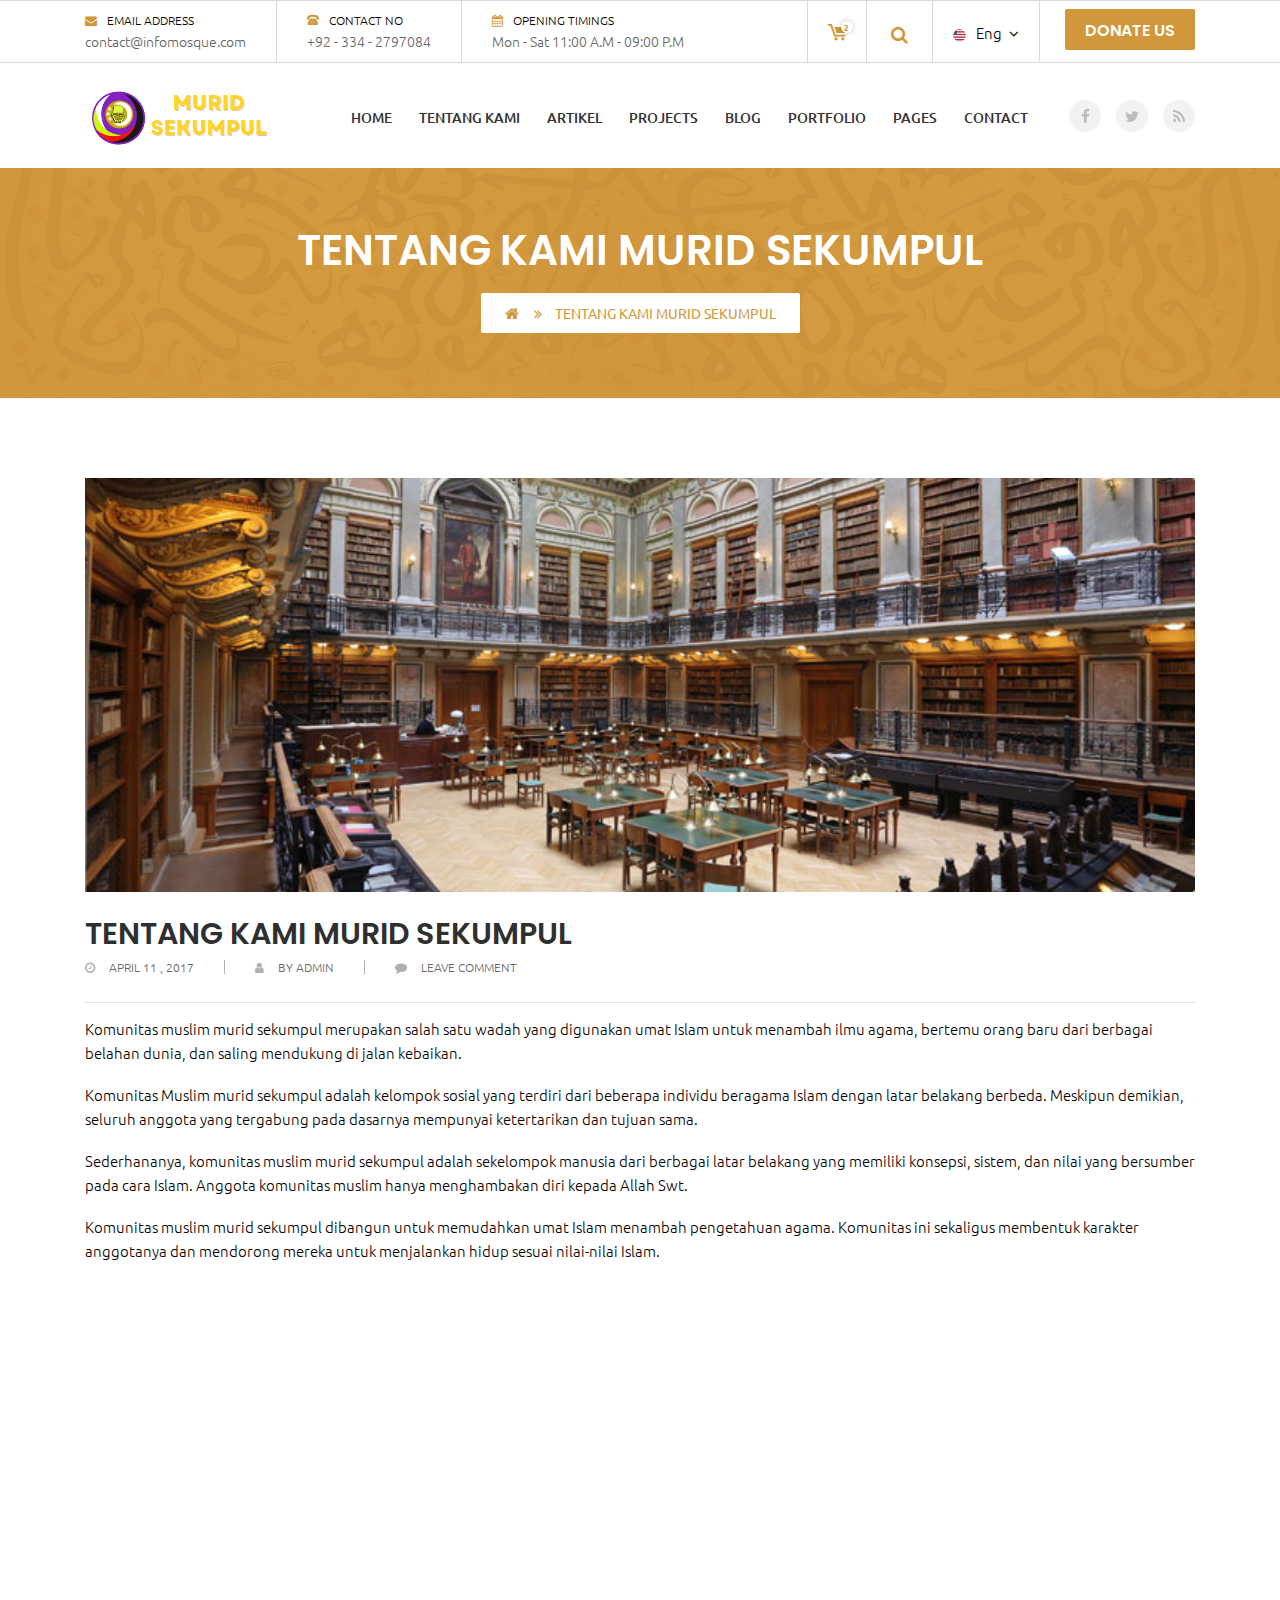
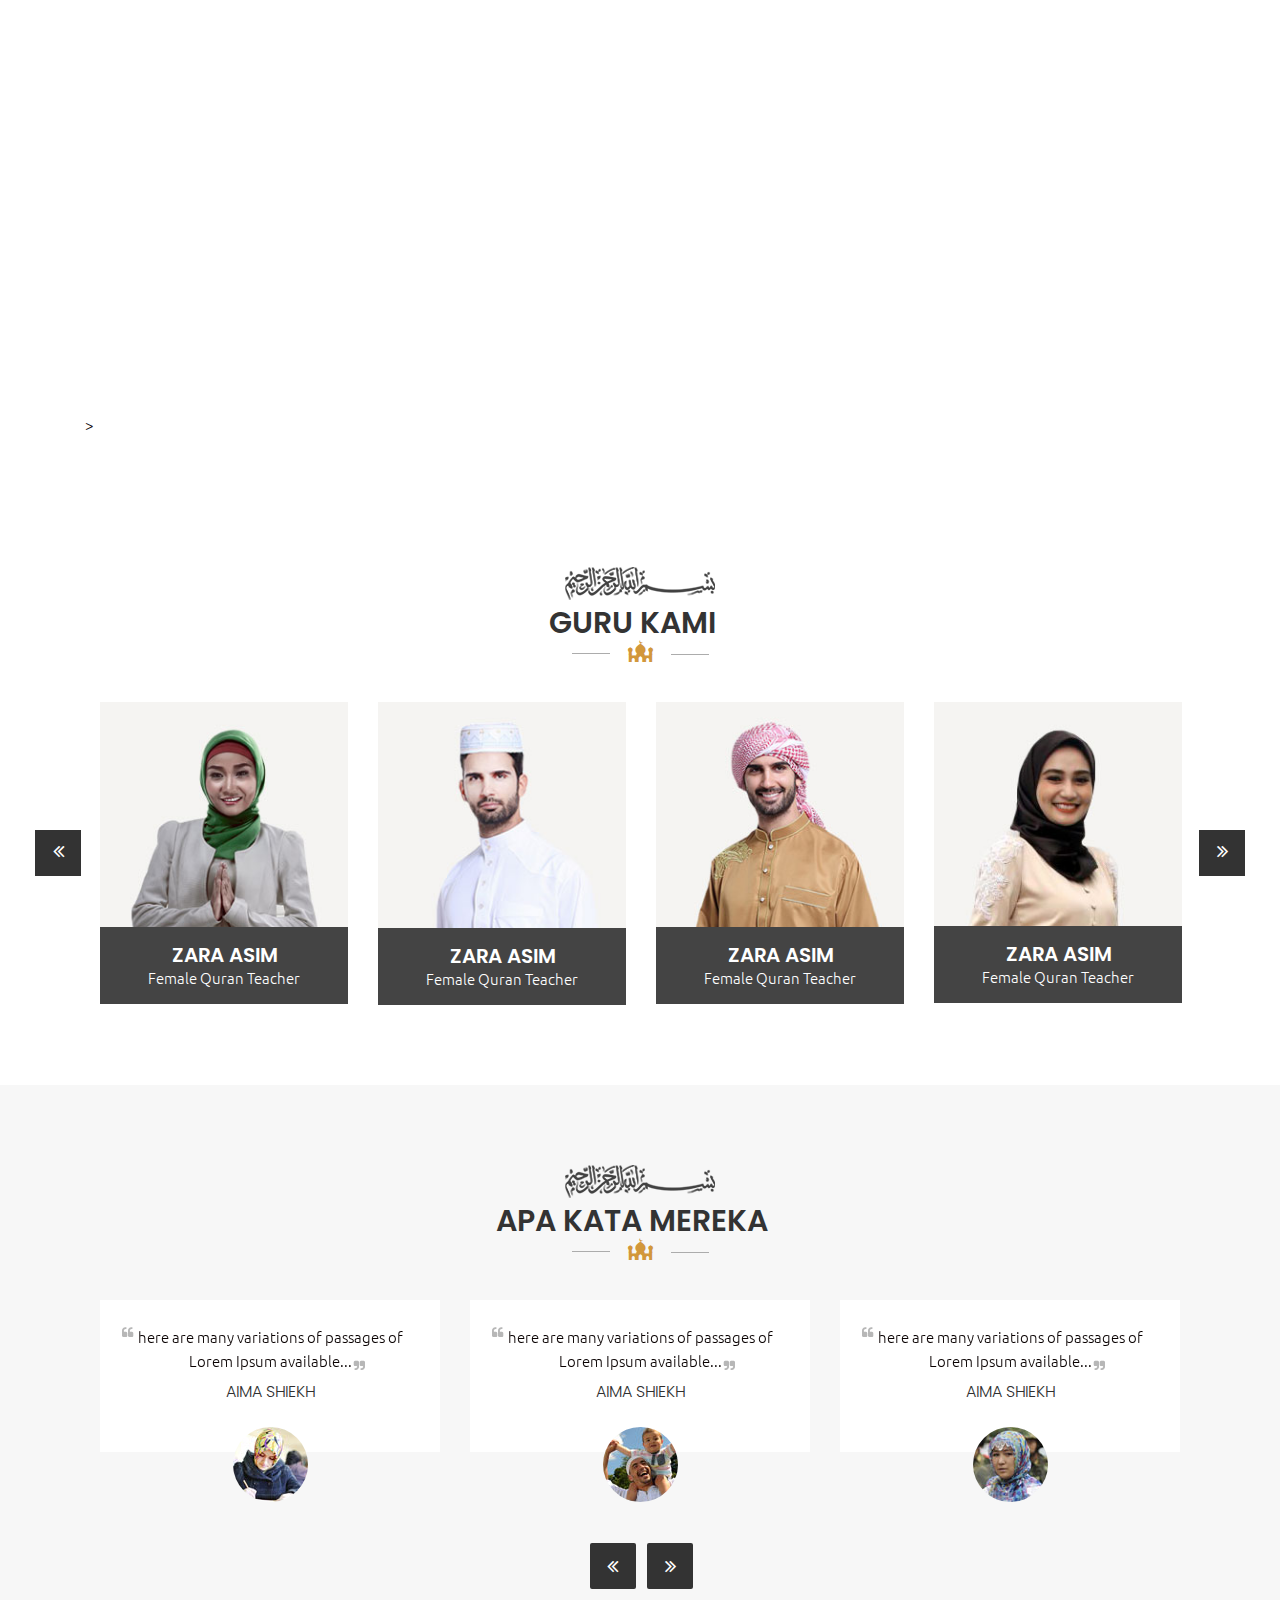
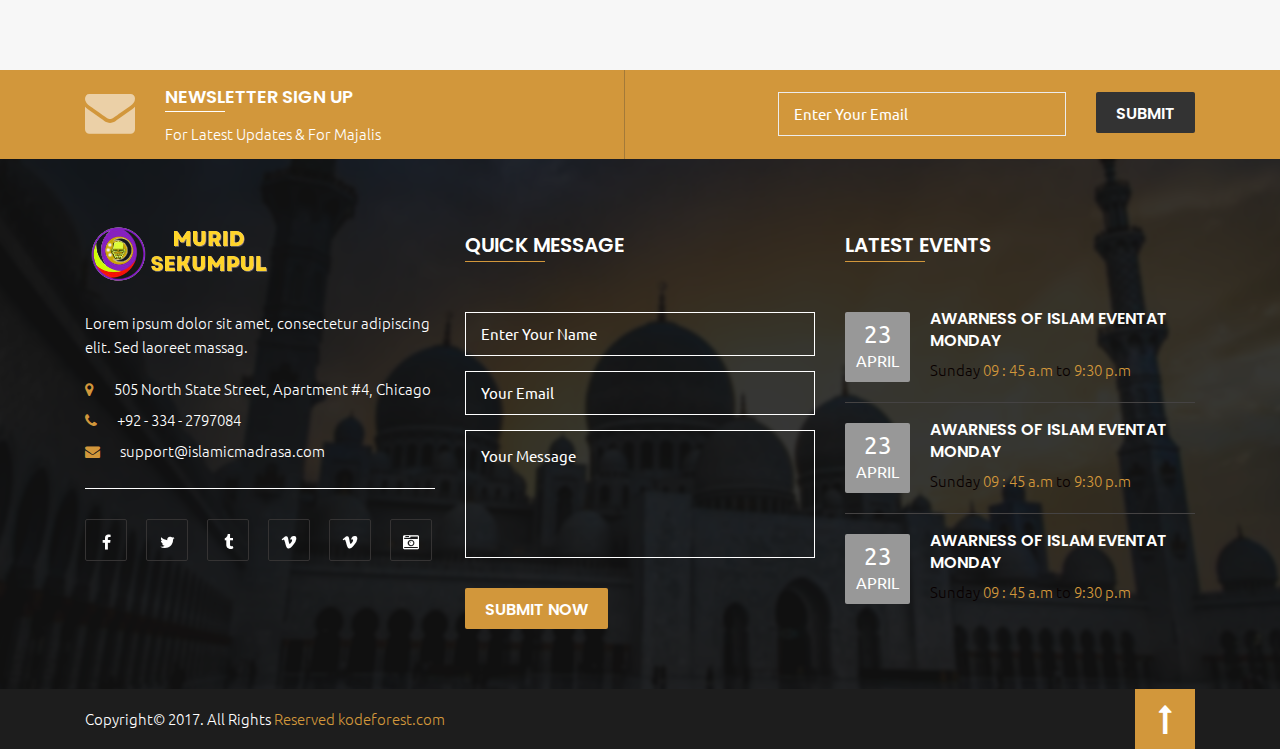
<file: about-us.html>
<!DOCTYPE html>
	<html lang="en">
		
<!-- Mirrored from kodeforest.net/html/islamic/about-us.html by HTTrack Website Copier/3.x [XR&CO'2014], Fri, 02 Jun 2023 00:16:45 GMT -->
<head>
			<meta charset="utf-8">
			<meta http-equiv="X-UA-Compatible" content="IE=edge">
			<title>ABOUT US PAGE</title>
			<!--BOOTSTRAP CSS-->
			<link href="css/bootstrap.css" rel="stylesheet">
			<!--fontawseme CSS-->
			<link href="css/font-awesome.css" rel="stylesheet">
			<!--fontawseme CSS-->
			<link href="css/slick.css" rel="stylesheet">
			<!--fontawseme CSS-->
			<link href="css/prettyphoto.css" rel="stylesheet">
			<!--fontawseme CSS-->
			<link href="css/chosen.min.css" rel="stylesheet">
			<!--fontawseme CSS-->
			<link href="css/slick-theme.css" rel="stylesheet">
			<!--fontawseme CSS-->
			<link href="css/component.css" rel="stylesheet">
			<!--fontawseme CSS-->
			<link href="css/demo-page.css" rel="stylesheet">
			<!--fontawseme CSS-->
			<link href="css/hover.css" rel="stylesheet">
			<!--THEME TYPO CSS-->
			<link href="css/typography.css" rel="stylesheet">
			<!--THEME TYPO CSS-->
			<link href="css/shotcode.css" rel="stylesheet">
			<!--THEME TYPO CSS-->
			<link rel="stylesheet" href="style.css">
			<!--svg-icon CSS-->
			<link rel="stylesheet" href="svg-icon.css">
			<!--COLOR CSS-->
			<link rel="stylesheet" href="css/color.css">
			<!--COLOR CSS-->
			<link rel="stylesheet" href="css/responsive.css">
		</head>
		<body>
			<!--WRAPER START-->
			<div class="wraper">
				<header class="header">
					<!--KODE TOP2 WRAP START-->
					<div class="kode_top2_wrap">
						<!--CONTAINER START-->
						<div class="container">
							<!--KODE TOP2 ROW START-->
							<div class="kode_top2_row">
								<!--KODE TOP2 INFO START-->
								<div class="kode_top2_info">
									<ul>
										<li>
											<span><i class="fa fa-envelope"></i>Email Address</span>
											<a href="#">contact@infomosque.com</a>
										</li>
										<li>
											<span><i class="fa icon-technology"></i>Contact No</span>
											<a href="#">+92 - 334 - 2797084</a>
										</li>
										<li>
											<span><i class="fa fa-calendar"></i>Opening Timings</span>
											<a href="#">Mon - Sat  11:00 A.M - 09:00 P.M</a>
										</li>
									</ul>
								</div>
								<!--KODE TOP2 INFO END-->
								
								<!--KODE TOP2 ICON START-->
								<div class="kode_top2_icon">
									<ul>
										<li><a href="#"><i class="fa icon-commerce"></i><span>2</span></a></li>
										<li>
											<div class="kode_search_overlay">
												<div class="cp-search-holder">
													<button type="button" id="trigger-overlay"><i aria-hidden="true" class="fa fa-search"></i></button>
												</div>
												
												<div id="overlay" class="overlay overlay-contentscale">
												 <button class="overlay-close" type="button">Close</button>
												 <!--Search Bar Inner Start-->
												 <div class="cp-search-inner">
												  <form class="kode-search kode_search-form" method="get" id="searchform">
												   <input type="text" name="s" id="s" autocomplete="off" data-default="" />
												   <button class="submit" type="submit"><i class="fa fa-search"></i></button>
												  </form>
												 </div>
												 <!--Search Bar Inner End--> 
												</div>
											</div>
										</li>
										<li>
											<div class="dropdown">
												<div id="dLabel" data-toggle="dropdown">
													<img src="images/drop-img.png" alt="">Eng
													<span class="fa fa-angle-down"></span>
												</div>
												<ul class="dropdown-menu" aria-labelledby="dLabel">
													<li><a href="#"><img src="images/drop-img.png" alt="">Eng</a></li>
													<li><a href="#"><img src="images/drop-img.png" alt="">urdu</a></li>
													<li><a href="#"><img src="images/drop-img.png" alt="">arabic</a></li>
												</ul>
											</div>
										</li>
									</ul>
									<div class="donate_btn">
										<!-- Button trigger modal -->
										<div class="medium_btn theme_color_bg btn_hover2" data-toggle="modal" data-target="#myModal">
											Donate Us
										</div>
										<!-- Modal -->
										<div class="modal fade" id="myModal" tabindex="-1" role="dialog">
											<div class="modal-dialog" role="document">
												<div class="modal-content">
													<button class="close" data-dismiss="modal" aria-label="Close"><span aria-hidden="true">&times;</span></button>
													<div class="modal-body">
														<!--KODE DONATE DES START-->
														<div class="kode_donate_des">
															<div class="kode_doantion_amount">
																<h4>Donate Now</h4>
																<div class="kode_amount_list">
																	<span>$10</span>
																	<span>$25</span>
																	<span>$50</span>
																	<span>$30</span>
																</div>
																<form>
																	<div class="kf_commet_field">
																		<input placeholder="Other Amount" name="email" value="" data-default="Email*" size="30" required>
																	</div>
																</form>
															</div>
															<!--KODE DONATION ROW START-->
															<div class="kode_donation_row">
																<h4>Billing Information</h4>
																<!--kode AUTHOR WRAP COMMENTS FORM START -->
																<form method="post" class="kode_comment">
																	<div class="row">
																		<div class="col-md-6">
																			<div class="kf_commet_field">
																				<input placeholder="Enter Name" name="author" type="text" value="" data-default="Name*" size="30" required>
																			</div>
																		</div>
																		<div class="col-md-6">
																			<div class="kf_commet_field">
																				<input placeholder="Your Email" name="author" type="text" value="" data-default="Name*" size="30" required>
																			</div>
																		</div>
																		<div class="col-md-6">
																			<div class="kf_commet_field">
																				<input placeholder="Your Address" name="author" type="text" value="" data-default="Name*" size="30" required>
																			</div>
																		</div>
																		<div class="col-md-6">
																			<div class="kode_donation_item">
																				<select class="chosen-select">
																				  <option value="Select Course Name">Your Country</option>
																				  <option value="saab">Afghanistan</option>
																				  <option value="mercedes">Albania</option>
																				  <option value="audi">Algeria</option>
																				  <option value="mercedes">Albania</option>
																				  <option value="audi">Algeria</option>
																				</select> 
																			</div>
																		</div>
																		<div class="col-md-6">
																			<div class="kode_donation_item">
																				<select class="chosen-select">
																				  <option value="Select Course Name">Your City</option>
																				  <option value="saab">Karachi</option>
																				  <option value="mercedes">Rawalpindi</option>
																				  <option value="audi">Punjab</option>
																				  <option value="mercedes">Faisalabad</option>
																				  <option value="audi">Sindh</option>
																				</select> 
																			</div>
																		</div>
																		<div class="col-md-6">
																			<div class="kf_commet_field">
																				<input placeholder="Your Mobile" name="author" type="text" value="" data-default="Name*" size="30" required>
																			</div>
																		</div>
																		<div class="col-md-12">
																			<div class="kode_payment_list">
																				<h5>Choose Your Payment Method</h5>
																				<ul class="radio_points">
																					<li>
																						<div class="checkbox_radio">
																							<input type="radio" name="one" id="radio1">
																							<span></span>
																							<label for="radio1">Pay Pal</label>
																						</div>
																					</li>
																					<li>
																						<div class="checkbox_radio">
																							<input type="radio" name="one" id="radio2">
																							<span></span>
																							<label for="radio2">Stripe</label>
																						</div>
																					</li>
																					<li>
																						<div class="checkbox_radio">
																							<input type="radio" name="one" id="radio3">
																							<span></span>
																							<label for="radio3">Credit Card</label>
																						</div>
																					</li>
																					<li>
																						<div class="checkbox_radio">
																							<input type="radio" name="one" id="radio4">
																							<span></span>
																							<label for="radio4">Other Source</label>
																						</div>
																					</li>
																				</ul>
																				<p class="form-submit"><button class="medium_btn theme_color_bg">Donate Now</button></p>
																			</div>
																		</div>
																	</div>
																</form>
																<!--kode AUTHOR WRAP COMMENTS FORM END -->	
															</div>
															<!--KODE DONATION ROW END-->
														</div>
														<!--KODE DONATE DES END-->
													</div>
												</div>
											</div>
										</div>
									</div>
								</div>
								<!--KODE TOP2 ICON END-->
							</div>
							<!--KODE TOP2 ROW END-->
						</div>
						<!--CONTAINER END-->
					</div>
					<!--KODE TOP2 WRAP END-->
					
					<!--KODE NAVIGATION WRAP START-->
					<div class="kode_navigation_wrap">
						<!--CONTAINER START-->
						<div class="container">
							<div class="top_logo">
								<h1><a href="#"><img src="images/top-logo.png" alt="kodeforest"></a></h1>
							</div>
							<div class="navigation">
								<ul>
									<li><a href="index.html">Home</a>
									</li>
									<li><a href="#">Tentang kami</a>
										<ul class="kode">
											<li><a href="about-us.html">Murid sekumpul</a></li>
											<li><a href="maksud-dan-tujuan.html">Maksud dan tujuan</a></li>
										</ul>
									</li>
									<li><a href="#">Artikel</a>
										<ul class="kode">
											<li><a href="jurnal-kajian-islam.html"> Jurnal Kajian Islam</a></li>
											<li><a href="maksud-dan-tujuan.html">Menu 1</a></li>
										</ul>
									</li>
									<li><a href="#">Projects</a>
										<ul class="kode">
											<li><a href="project.html">project</a></li>
											<li><a href="project-01.html">project 01</a></li>
											<li><a href="project-list.html">project list</a></li>
											<li><a href="project-detail.html">project detail</a></li>
										</ul>
									</li>
									<li><a href="#">blog</a>
										<ul class="kode">
											<li><a href="blog.html">blog</a></li>
											<li><a href="blog01.html">blog 01</a></li>
											<li><a href="blog-detail.html">blog detail</a></li>
											<li><a href="blog-sidebar.html">blog sidebar</a></li>
										</ul>
									</li>
									<li><a href="#">portfolio</a>
										<ul class="kode">
											<li><a href="portfolio.html">portfolio</a></li>
											<li><a href="portfolio-01.html">portfolio 01</a></li>
											<li><a href="portfolio-02.html">portfolio 02</a></li>
											<li><a href="portfolio-detail.html">portfolio detail</a></li>
										</ul>
									</li>
									<li><a href="#">Pages</a>
										<ul class="kode">
											<li><a href="event.html">event</a></li>
											<li><a href="404.html">404 page</a></li>
											<li><a href="shop.html">shop page</a></li>
											<li><a href="coming-soon.html">coming soon</a></li>
											<li><a href="event-detail.html">event detail</a></li>
											<li><a href="event-sidebar.html">event sidebar</a></li>
											<li><a href="team-detail.html">team detail</a></li>
										</ul>
									</li>
									<li><a href="contact-us.html">Contact</a></li>
								</ul>
								<!--DL Menu Start-->
								<div id="kode-responsive-navigation" class="dl-menuwrapper">
									<button class="dl-trigger">Open Menu</button>
									<ul class="dl-menu">
										<li><a class="active" href="#">Home</a>
											<ul class="dl-submenu">
												<li><a href="index.html">DEFULT HOME</a></li>
												<li><a href="index-1.html">Home page 02</a></li>
											</ul>
										</li>
										<li class="menu-item kode-parent-menu"><a href="about-us.html">About Us</a></li>
										<li class="menu-item kode-parent-menu"><a href="#">Services</a>
											<ul class="dl-submenu">
												<li><a href="service.html">service</a></li>
												<li><a href="service-01.html">service 01</a></li>
												<li><a href="service02.html">service 02</a></li>
												<li><a href="service-detail.html">service detail</a></li>
												<li><a href="service-sidebar.html">service sidebar</a></li>
											</ul>
										</li>
										<li class="menu-item kode-parent-menu"><a href="#">Projects</a>
											<ul class="dl-submenu">
												<li><a href="project.html">project</a></li>
												<li><a href="project-01.html">project 01</a></li>
												<li><a href="project-list.html">project list</a></li>
												<li><a href="project-detail.html">project detail</a></li>
											</ul>
										</li>
										<li class="menu-item kode-parent-menu"><a href="#">blog</a>
											<ul class="dl-submenu">
												<li><a href="blog.html">blog</a></li>
												<li><a href="blog01.html">blog 01</a></li>
												<li><a href="blog-detail.html">blog detail</a></li>
												<li><a href="blog-sidebar.html">blog sidebar</a></li>
											</ul>
										</li>
										<li class="menu-item kode-parent-menu"><a href="#">portfolio</a>
											<ul class="dl-submenu">
												<li><a href="portfolio.html">portfolio</a></li>
												<li><a href="portfolio-01.html">portfolio 01</a></li>
												<li><a href="portfolio-02.html">portfolio 02</a></li>
												<li><a href="portfolio-detail.html">portfolio detail</a></li>
											</ul>
										</li>
										<li class="menu-item kode-parent-menu"><a href="#">Pages</a>
											<ul class="dl-submenu">
												<li><a href="event.html">event</a></li>
												<li><a href="404.html">404 page</a></li>
												<li><a href="shop.html">shop page</a></li>
												<li><a href="coming-soon.html">coming soon</a></li>
												<li><a href="event-detail.html">event detail</a></li>
												<li><a href="event-sidebar.html">event sidebar</a></li>
												<li><a href="team-detail.html">team detail</a></li>
											</ul>
										</li>
										<li><a href="contact-us.html">contact Us</a></li>
									</ul>
								</div>
								<!--DL Menu END-->
							</div>
							<div class="kode_navi_icon">
								<ul>
									<li><a class="hvr-ripple-out" href="#"><i class="fa fa-facebook"></i></a></li>
									<li><a class="hvr-ripple-out" href="#"><i class="fa fa-twitter"></i></a></li>
									<li><a class="hvr-ripple-out" href="#"><i class="fa fa-rss"></i></a></li>
								</ul>
							</div>
						</div>
						<!--CONTAINER END-->
					</div>
					<!--KODE NAVIGATION2 WRAP END-->
				</header>
				
				<!--KODE SAB BANNER WRAP START-->
				<div class="kode_sab_banner_wrap them_overlay">
					<!--CONTAINER START-->
					<div class="container">
						<div class="sab_banner_text">
							<h2>TENTANG KAMI MURID SEKUMPUL</h2>
							<ul class="breadcrumbs">
								<li><a href="#"><i class="fa fa-home"></i></a></li>
								<li><strong>TENTANG KAMI MURID SEKUMPUL</strong></li>
							</ul>
						</div>
					</div>
					<!--CONTAINER END-->
				</div>
				<!--KODE SAB BANNER WRAP END-->
				
				<!--KODE MOSQUES WRAP STRAT-->

				<!--KODE MOSQUES WRAP END-->
			<div class="kode_blog_madium_wrap detail padding">
					<!--CONTAINER START-->
					<div class="container">
						<div class="row">
							<div class="col-md-12">
								<!--KODE BLOG DETAIL ROW START-->
								<div class="kode_blog_detail_row">
									<!--KODE BLOG DETAIL DES START-->
									<div class="kode_blog_detail_des">
										<figure class="them_overlay">
											<img src="extra-images/blog-detail.jpg" alt="">
										</figure>
										<div class="kode_blog_detail_text">
											<h3><a href="#">Tentang kami Murid Sekumpul</a></h3>
											<ul class="kode_meta meta_2">
												<li><a href="#"><i class="fa fa-clock-o"></i>April 11 , 2017</a></li>
												<li><a href="#"><i class="fa fa-user"></i>By Admin</a></li>
												<li><a href="#"><i class="fa fa-comment"></i>Leave Comment</a></li>
											</ul>
										</div>
										<p>Komunitas muslim murid sekumpul merupakan salah satu wadah yang digunakan umat Islam untuk menambah ilmu agama, bertemu orang baru dari berbagai belahan dunia, dan saling mendukung di jalan kebaikan.</p>
										<p>Komunitas Muslim murid sekumpul adalah kelompok sosial yang terdiri dari beberapa individu beragama Islam dengan latar belakang berbeda. Meskipun demikian, seluruh anggota yang tergabung pada dasarnya mempunyai ketertarikan dan tujuan sama.</p>
										
										<p>Sederhananya, komunitas muslim murid sekumpul adalah sekelompok manusia dari berbagai latar belakang yang memiliki konsepsi, sistem, dan nilai yang bersumber pada cara Islam. Anggota komunitas muslim hanya menghambakan diri kepada Allah Swt.</p>
											<p>Komunitas muslim murid sekumpul dibangun untuk memudahkan umat Islam menambah pengetahuan agama. Komunitas ini sekaligus membentuk karakter anggotanya dan mendorong mereka untuk menjalankan hidup sesuai nilai-nilai Islam. </p>
									</div>
									<!--KODE BLOG DETAIL DES END-->

										<iframe width="560" height="715" src="https://murid-sekumpul.blogspot.com/p/tentang-kami-murid-sekumpul.html" title="YouTube video player" frameborder="0" allow="accelerometer; autoplay; clipboard-write; encrypted-media; gyroscope; picture-in-picture; web-share" allowfullscreen></iframe>
								>
									
									<!--ROW END-->
								</div>
								<!--KODE BLOG DETAIL ROW END-->
							</div>
							
						</div>
					</div>
					<!--CONTAINER END-->
				</div>	
				<!--KODE PHILOSOPHY WRAP START-->
				
				<!--KODE PHILOSOPHY WRAP END-->
				
				<!--KODE TEAM WRAP START-->
				<div class="kode_team_wrap">
					<!--CONTAINER START-->
					<div class="container">
						<!--SECTION HDG START-->
						<div class="section_hdg hdg_2 hdg_3">
							<a href="#"><img src="images/hdg-img.png" alt=""></a>
							<h3>GURU KAMI</h3>
							<span><i class="fa icon-building"></i></span>
						</div>
						<!--SECTION HDG END-->
						<div class="kode-team-slide">
							<div>
								<div class="kode_tem_fig">
									<figure>
										<img src="extra-images/team.jpg" alt="">
										<figcaption>
											<h4>Zara Asim</h4>
											<p>Female Quran Teacher</p>
											<ul class="kode_social_icon">
												<li><a class="hvr-ripple-out" href="#"><i class="fa fa-facebook"></i></a></li>
												<li><a class="hvr-ripple-out" href="#"><i class="fa fa-twitter"></i></a></li>
												<li><a class="hvr-ripple-out" href="#"><i class="fa fa-tumblr"></i></a></li>
											</ul>
										</figcaption>
									</figure>
								</div>
							</div>
							<div>
								<div class="kode_tem_fig">
									<figure>
										<img src="extra-images/team1.jpg" alt="">
										<figcaption>
											<h4>Zara Asim</h4>
											<p>Female Quran Teacher</p>
											<ul class="kode_social_icon">
												<li><a class="hvr-ripple-out" href="#"><i class="fa fa-facebook"></i></a></li>
												<li><a class="hvr-ripple-out" href="#"><i class="fa fa-twitter"></i></a></li>
												<li><a class="hvr-ripple-out" href="#"><i class="fa fa-tumblr"></i></a></li>
											</ul>
										</figcaption>
									</figure>
								</div>
							</div>
							<div>
								<div class="kode_tem_fig">
									<figure>
										<img src="extra-images/team2.jpg" alt="">
										<figcaption>
											<h4>Zara Asim</h4>
											<p>Female Quran Teacher</p>
											<ul class="kode_social_icon">
												<li><a class="hvr-ripple-out" href="#"><i class="fa fa-facebook"></i></a></li>
												<li><a class="hvr-ripple-out" href="#"><i class="fa fa-twitter"></i></a></li>
												<li><a class="hvr-ripple-out" href="#"><i class="fa fa-tumblr"></i></a></li>
											</ul>
										</figcaption>
									</figure>
								</div>
							</div>
							<div>
								<div class="kode_tem_fig">
									<figure>
										<img src="extra-images/team3.jpg" alt="">
										<figcaption>
											<h4>Zara Asim</h4>
											<p>Female Quran Teacher</p>
											<ul class="kode_social_icon">
												<li><a class="hvr-ripple-out" href="#"><i class="fa fa-facebook"></i></a></li>
												<li><a class="hvr-ripple-out" href="#"><i class="fa fa-twitter"></i></a></li>
												<li><a class="hvr-ripple-out" href="#"><i class="fa fa-tumblr"></i></a></li>
											</ul>
										</figcaption>
									</figure>
								</div>
							</div>
							<div>
								<div class="kode_tem_fig">
									<figure>
										<img src="extra-images/team2.jpg" alt="">
										<figcaption>
											<h4>Zara Asim</h4>
											<p>Female Quran Teacher</p>
											<ul class="kode_social_icon">
												<li><a class="hvr-ripple-out" href="#"><i class="fa fa-facebook"></i></a></li>
												<li><a class="hvr-ripple-out" href="#"><i class="fa fa-twitter"></i></a></li>
												<li><a class="hvr-ripple-out" href="#"><i class="fa fa-tumblr"></i></a></li>
											</ul>
										</figcaption>
									</figure>
								</div>
							</div>
						</div>
					</div>
					<!--CONTAINER END-->
				</div>
				<!--KODE TEAM WRAP END-->
				
				
				<!--KODE PHILOSOPHY WRAP START-->
				<div class="kode_client_wrap client_3">
					<!--CONTAINER START-->
					<div class="container">
						<!--SECTION HDG START-->
						<div class="section_hdg hdg_2 hdg_3">
							<a href="#"><img src="images/hdg-img.png" alt=""></a>
							<h3>Apa Kata Mereka</h3>
							<span><i class="fa icon-building"></i></span>
						</div>
						<!--SECTION HDG END-->
						<div class="kode-client-slide">
							<div>
								<div class="kode_client_text">
									<p>here are many variations of passages of Lorem Ipsum available...</p>
									<h6><a href="#">Aima Shiekh</a></h6>
									<figure>
										<img src="extra-images/client.jpg" alt="">
									</figure>
									<figure class="fig_hover">
										<img src="extra-images/client3.jpg" alt="">
									</figure>
								</div>
							</div>
							<div>
								<div class="kode_client_text">
									<p>here are many variations of passages of Lorem Ipsum available...</p>
									<h6><a href="#">Aima Shiekh</a></h6>
									<figure>
										<img src="extra-images/client1.jpg" alt="">
									</figure>
									<figure class="fig_hover">
										<img src="extra-images/client2.jpg" alt="">
									</figure>
								</div>
							</div>
							<div>
								<div class="kode_client_text">
									<p>here are many variations of passages of Lorem Ipsum available...</p>
									<h6><a href="#">Aima Shiekh</a></h6>
									<figure>
										<img src="extra-images/client2.jpg" alt="">
									</figure>
									<figure class="fig_hover">
										<img src="extra-images/client3.jpg" alt="">
									</figure>
								</div>
							</div>
							<div>
								<div class="kode_client_text">
									<p>here are many variations of passages of Lorem Ipsum available...</p>
									<h6><a href="#">Aima Shiekh</a></h6>
									<figure>
										<img src="extra-images/client3.jpg" alt="">
									</figure>
									<figure class="fig_hover">
										<img src="extra-images/client2.jpg" alt="">
									</figure>
								</div>
							</div>
						</div>
					</div>
					<!--CONTAINER END-->
				</div>
				<!--KODE PHILOSOPHY WRAP END-->
				
				<!--KODE NEWSLETTER WRAP START-->
				<div class="kode_newsletter_wrap">
					<!--CONTAINER START-->	
					<div class="container">
						<div class="row">
							<div class="col-md-6">
								<div class="kode_newsletter_des">
									<span><i class="fa fa-envelope"></i></span>
									<div class="kode_newsletter_text">
										<h5><a href="#">Newsletter Sign Up</a></h5>
										<p>For Latest Updates & For Majalis</p>
									</div>
								</div>
							</div>
							<div class="col-md-6">
								<div class="kode_newsletter_form">
									<form>
										<div class="kf_commet_field">
											<input placeholder="Enter Your Email" name="url" type="text" value="" data-default="Website" size="30" required>
											<button class="medium_btn background-bg-dark">Submit</button>
										</div>
									</form>
								</div>
							</div>
						</div>
					</div>
					<!--CONTAINER END-->
				</div>
				<!--KODE NEWSLETTER WRAP END-->
				
				<footer>
					<!--WIDGET WRAP START-->
					<div class="widget_wrap widget_2 them_overlay">
						<!--CONTAINER START-->
						<div class="container">
							<div class="row">
								<div class="col-md-4">
									<div class="widget_logo logo_2">
										<a href="#"><img src="images/footer-logo.png" alt=""></a>
										<p>Lorem ipsum dolor sit amet, consectetur adipiscing elit. Sed laoreet massag.</p>
										<ul class="widget_call_info">
											<li><a href="#"><i class="fa fa-map-marker"></i>505 North State Street,  Apartment #4, Chicago</a></li>
											<li><a href="#"><i class="fa fa-phone"></i>+92 - 334 - 2797084</a></li>
											<li><a href="#"><i class="fa fa-envelope"></i>support@islamicmadrasa.com</a></li>
										</ul>
										<ul class="widget_social_icon">
											<li><a class="hvr-ripple-out" href="#"><i class="fa fa-facebook"></i></a></li>
											<li><a class="hvr-ripple-out" href="#"><i class="fa fa-twitter"></i></a></li>
											<li><a class="hvr-ripple-out" href="#"><i class="fa fa-tumblr"></i></a></li>
											<li><a class="hvr-ripple-out" href="#"><i class="fa fa-vimeo"></i></a></li>
											<li><a class="hvr-ripple-out" href="#"><i class="fa fa-vimeo"></i></a></li>
											<li><a class="hvr-ripple-out" href="#"><i class="fa fa-camera-retro"></i></a></li>
										</ul>
									</div>
								</div>
								<div class="col-md-4">
									<div class="widget_event event_2">
										<h4 class="widget_title">Quick Message</h4>
										<form method="post" id="commentform" class="comment-form">
											<div class="kode-left-comment-sec">
												<div class="kf_commet_field">
													<input placeholder="Enter Your Name" name="author" type="text" value="" data-default="Name*" size="30" required>
												</div>
												<div class="kf_commet_field">
													<input placeholder="Your Email" name="email" type="text" value="" data-default="Email*" size="30" required>
												</div>
											</div>
											<div class="kode_textarea">
												<textarea placeholder="Your Message" name="comment"></textarea>
											</div>
											<button class="medium_btn theme_color_bg">Submit Now</button>
										</form>
									</div>
								</div>
								<div class="col-md-4">
									<div class="widget_event event_2">
										<h4 class="widget_title">Latest Events</h4>
										<ul class="kode_calender_detail">
											<li>
												<div class="kode_calender_list">
													<span>23 <i>April</i></span>
													<div class="kode_event_text">
														<h6><a href="#">Awarness Of Islam EventAt Monday</a></h6>
														<p>Sunday <span>09 : 45 a.m</span> to <span>9:30 p.m</span></p>
													</div>
												</div>
											</li>
											<li>
												<div class="kode_calender_list">
													<span>23 <i>April</i></span>
													<div class="kode_event_text">
														<h6><a href="#">Awarness Of Islam EventAt Monday</a></h6>
														<p>Sunday <span>09 : 45 a.m</span> to <span>9:30 p.m</span></p>
													</div>
												</div>
											</li>
											<li>
												<div class="kode_calender_list">
													<span>23 <i>April</i></span>
													<div class="kode_event_text">
														<h6><a href="#">Awarness Of Islam EventAt Monday</a></h6>
														<p>Sunday <span>09 : 45 a.m</span> to <span>9:30 p.m</span></p>
													</div>
												</div>
											</li>
										</ul>
									</div>
								</div>
							</div>
						</div>
						<!--CONTAINER END-->
					</div>
					<!--WIDGET WRAP END-->
					
					<!--WIDGET COPYRIGHT START-->
					<div class="widget_copyright">
						<!--CONTAINER START-->
						<div class="container">
							<div class="copyright_text">
								<p>Copyright© 2017. All Rights <a href="#">Reserved kodeforest.com</a></p>
								<a id="child-topbtn" class="top_btn" href="#"><i class="fa fa-long-arrow-up" aria-hidden="true"></i></a>
							</div>
						</div>
						<!--CONTAINER END-->
					</div>
					<!--WIDGET COPYRIGHT END-->
				</footer>
			</div>
			<!--WRAPER END-->
			<!--JavaScript-->
			<script src="js/jquery.js"></script>
			<!--BOOTSTRAP JavaScript-->
			<script src="js/bootstrap.js"></script>
			<!--BOOTSTRAP JavaScript-->
			<script src="js/slick.min.js"></script>
			<!--BOOTSTRAP JavaScript-->
			<script src="js/jquery.bxslider.min.js"></script>
			<!--BOOTSTRAP JavaScript-->
			<script src="js/chosen.jquery.min.js"></script>
			<!--BOOTSTRAP JavaScript-->
			<script src="js/jquery.prettyphoto.js"></script>
			<!--BOOTSTRAP JavaScript-->
			<script src="js/waypoints-min.js"></script>
			<!--js/jquery.downCount.js start-->
			<script src="js/modernizr.custom.js"></script>
			<!--js/jquery.downCount.js start-->
			<script src="js/jquery.dlmenu.js"></script>
			<!--CUSTOM JavaScript-->
			<script src="js/custom.js"></script>
			<!--BOOTSTRAP JavaScript-->
			<script src="js/search-script.js"></script>
		</body>
	

</html>
</file>
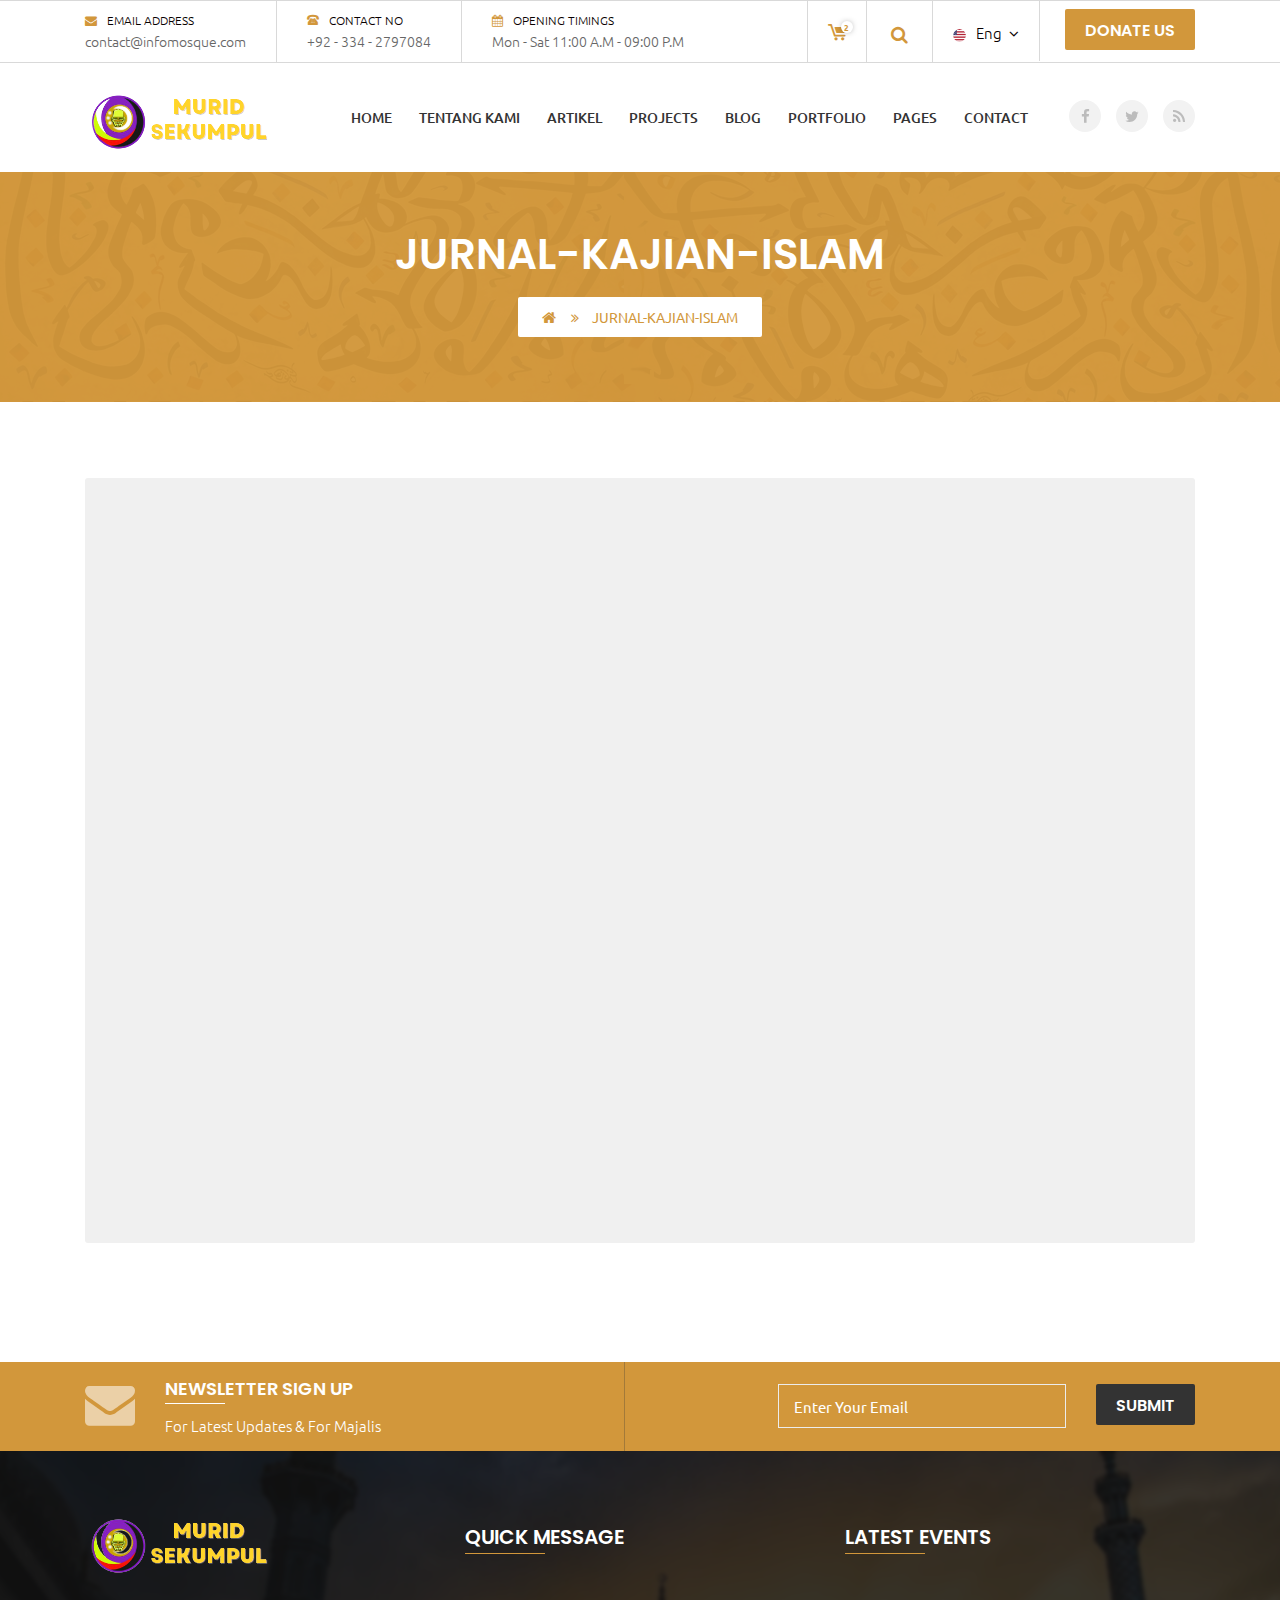
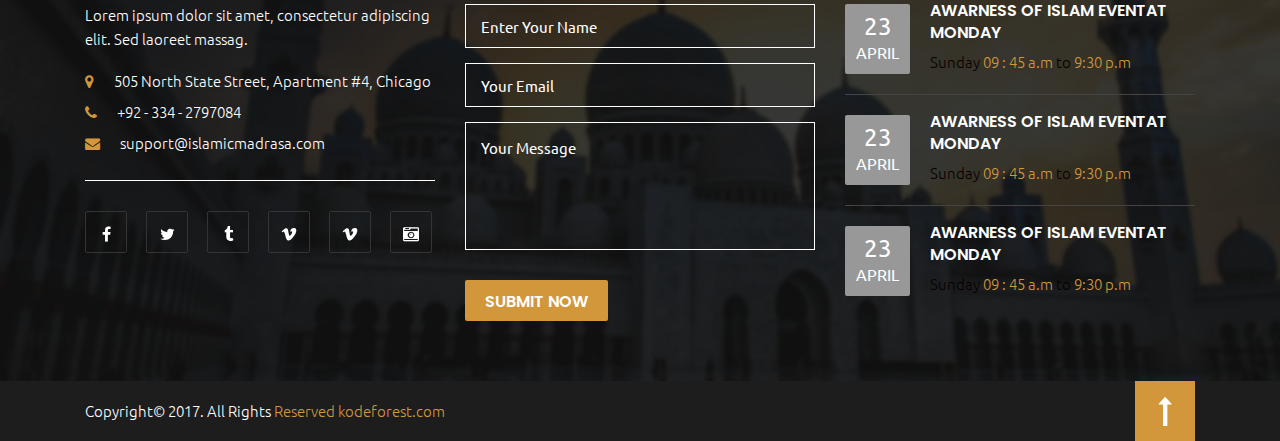
<file: jurnal-kajian-islam.html>
<!DOCTYPE html>
	<html lang="en">
		
<!-- Mirrored from kodeforest.net/html/islamic/event.html by HTTrack Website Copier/3.x [XR&CO'2014], Fri, 02 Jun 2023 00:19:29 GMT -->
<head>
			<meta charset="utf-8">
			<meta http-equiv="X-UA-Compatible" content="IE=edge">
			<title>EVENT PAGE</title>
			<!--BOOTSTRAP CSS-->
			<link href="css/bootstrap.css" rel="stylesheet">
			<!--fontawseme CSS-->
			<link href="css/font-awesome.css" rel="stylesheet">
			<!--fontawseme CSS-->
			<link href="css/chosen.min.css" rel="stylesheet">
			<!--THEME TYPO CSS-->
			<link href="css/typography.css" rel="stylesheet">
			<!--fontawseme CSS-->
			<link href="css/demo-page.css" rel="stylesheet">
			<!--fontawseme CSS-->
			<link href="css/hover.css" rel="stylesheet">
			<!--fontawseme CSS-->
			<link href="css/component.css" rel="stylesheet">
			<!--THEME TYPO CSS-->
			<link href="css/shotcode.css" rel="stylesheet">
			<!--THEME TYPO CSS-->
			<link rel="stylesheet" href="style.css">
			<!--svg-icon CSS-->
			<link rel="stylesheet" href="svg-icon.css">
			<!--COLOR CSS-->
			<link rel="stylesheet" href="css/color.css">
			<!--COLOR CSS-->
			<link rel="stylesheet" href="css/responsive.css">
		</head>
		<body>
			<!--WRAPER START-->
			<div class="wraper">
				<header class="header">
					<!--KODE TOP2 WRAP START-->
					<div class="kode_top2_wrap">
						<!--CONTAINER START-->
						<div class="container">
							<!--KODE TOP2 ROW START-->
							<div class="kode_top2_row">
								<!--KODE TOP2 INFO START-->
								<div class="kode_top2_info">
									<ul>
										<li>
											<span><i class="fa fa-envelope"></i>Email Address</span>
											<a href="#">contact@infomosque.com</a>
										</li>
										<li>
											<span><i class="fa icon-technology"></i>Contact No</span>
											<a href="#">+92 - 334 - 2797084</a>
										</li>
										<li>
											<span><i class="fa fa-calendar"></i>Opening Timings</span>
											<a href="#">Mon - Sat  11:00 A.M - 09:00 P.M</a>
										</li>
									</ul>
								</div>
								<!--KODE TOP2 INFO END-->
								
								<!--KODE TOP2 ICON START-->
								<div class="kode_top2_icon">
									<ul>
										<li><a href="#"><i class="fa icon-commerce"></i><span>2</span></a></li>
										<li>
											<div class="kode_search_overlay">
												<div class="cp-search-holder">
													<button type="button" id="trigger-overlay"><i aria-hidden="true" class="fa fa-search"></i></button>
												</div>
												
												<div id="overlay" class="overlay overlay-contentscale">
												 <button class="overlay-close" type="button">Close</button>
												 <!--Search Bar Inner Start-->
												 <div class="cp-search-inner">
												  <form class="kode-search kode_search-form" method="get" id="searchform">
												   <input type="text" name="s" id="s" autocomplete="off" data-default="" />
												   <button class="submit" type="submit"><i class="fa fa-search"></i></button>
												  </form>
												 </div>
												 <!--Search Bar Inner End--> 
												</div>
											</div>
										</li>
										<li>
											<div class="dropdown">
												<div id="dLabel" data-toggle="dropdown">
													<img src="images/drop-img.png" alt="">Eng
													<span class="fa fa-angle-down"></span>
												</div>
												<ul class="dropdown-menu" aria-labelledby="dLabel">
													<li><a href="#"><img src="images/drop-img.png" alt="">Eng</a></li>
													<li><a href="#"><img src="images/drop-img.png" alt="">urdu</a></li>
													<li><a href="#"><img src="images/drop-img.png" alt="">arabic</a></li>
												</ul>
											</div>
										</li>
									</ul>
									<div class="donate_btn">
										<!-- Button trigger modal -->
										<div class="medium_btn theme_color_bg btn_hover2" data-toggle="modal" data-target="#myModal">
											Donate Us
										</div>
										<!-- Modal -->
										<div class="modal fade" id="myModal" tabindex="-1" role="dialog">
											<div class="modal-dialog" role="document">
												<div class="modal-content">
													<button type="button" class="close" data-dismiss="modal" aria-label="Close"><span aria-hidden="true">&times;</span></button>
													<div class="modal-body">
														<!--KODE DONATE DES START-->
														<div class="kode_donate_des">
															<div class="kode_doantion_amount">
																<h4>Donate Now</h4>
																<div class="kode_amount_list">
																	<span>$10</span>
																	<span>$25</span>
																	<span>$50</span>
																	<span>$30</span>
																</div>
																<div class="kf_commet_field">
																	<input placeholder="Other Amount" name="email" type="text" value="" data-default="Email*" size="30" required>
																</div>
															</div>
															<!--KODE DONATION ROW START-->
															<div class="kode_donation_row">
																<h4>Billing Information</h4>
																<!--kode AUTHOR WRAP COMMENTS FORM START -->
																<form method="post" class="kode_comment">
																	<div class="row">
																		<div class="col-md-6">
																			<div class="kf_commet_field">
																				<input placeholder="Enter Name" name="author" type="text" value="" data-default="Name*" size="30" required>
																			</div>
																		</div>
																		<div class="col-md-6">
																			<div class="kf_commet_field">
																				<input placeholder="Your Email" name="author" type="text" value="" data-default="Name*" size="30" required>
																			</div>
																		</div>
																		<div class="col-md-6">
																			<div class="kf_commet_field">
																				<input placeholder="Your Address" name="author" type="text" value="" data-default="Name*" size="30" required>
																			</div>
																		</div>
																		<div class="col-md-6">
																			<div class="kode_donation_item">
																				<select class="chosen-select">
																				  <option value="Select Course Name">Your Country</option>
																				  <option value="saab">Afghanistan</option>
																				  <option value="mercedes">Albania</option>
																				  <option value="audi">Algeria</option>
																				  <option value="mercedes">Albania</option>
																				  <option value="audi">Algeria</option>
																				</select> 
																			</div>
																		</div>
																		<div class="col-md-6">
																			<div class="kode_donation_item">
																				<select class="chosen-select">
																				  <option value="Select Course Name">Your City</option>
																				  <option value="saab">Karachi</option>
																				  <option value="mercedes">Rawalpindi</option>
																				  <option value="audi">Punjab</option>
																				  <option value="mercedes">Faisalabad</option>
																				  <option value="audi">Sindh</option>
																				</select> 
																			</div>
																		</div>
																		<div class="col-md-6">
																			<div class="kf_commet_field">
																				<input placeholder="Your Mobile" name="author" type="text" value="" data-default="Name*" size="30" required>
																			</div>
																		</div>
																		<div class="col-md-12">
																			<div class="kode_payment_list">
																				<h5>Choose Your Payment Method</h5>
																				<ul class="radio_points">
																					<li>
																						<div class="checkbox_radio">
																							<input type="radio" name="one" id="radio1">
																							<span></span>
																							<label for="radio1">Pay Pal</label>
																						</div>
																					</li>
																					<li>
																						<div class="checkbox_radio">
																							<input type="radio" name="one" id="radio2">
																							<span></span>
																							<label for="radio2">Stripe</label>
																						</div>
																					</li>
																					<li>
																						<div class="checkbox_radio">
																							<input type="radio" name="one" id="radio3">
																							<span></span>
																							<label for="radio3">Credit Card</label>
																						</div>
																					</li>
																					<li>
																						<div class="checkbox_radio">
																							<input type="radio" name="one" id="radio4">
																							<span></span>
																							<label for="radio4">Other Source</label>
																						</div>
																					</li>
																				</ul>
																				<p class="form-submit"><button class="medium_btn theme_color_bg">Donate Now</button></p>
																			</div>
																		</div>
																	</div>
																</form>
																<!--kode AUTHOR WRAP COMMENTS FORM END -->	
															</div>
															<!--KODE DONATION ROW END-->
														</div>
														<!--KODE DONATE DES END-->
													</div>
												</div>
											</div>
										</div>
									</div>
								</div>
								<!--KODE TOP2 ICON END-->
							</div>
							<!--KODE TOP2 ROW END-->
						</div>
						<!--CONTAINER END-->
					</div>
					<!--KODE TOP2 WRAP END-->
					
					<!--KODE NAVIGATION WRAP START-->
					<div class="kode_navigation_wrap">
						<!--CONTAINER START-->
						<div class="container">
							<div class="top_logo">
								<h1><a href="#"><img src="images/top-logo.png" alt="kodeforest"></a></h1>
							</div>
							<div class="navigation">
								<ul>
									<li><a href="index.html">Home</a>
									</li>
									<li><a href="#">Tentang kami</a>
										<ul class="kode">
											<li><a href="about-us.html">Murid sekumpul</a></li>
											<li><a href="maksud-dan-tujuan.html">Maksud dan tujuan</a></li>
										</ul>
									</li>
									<li><a href="#">Artikel</a>
										<ul class="kode">
											<li><a href="kajian-ilmiah.html"> Jurnal Kajian Islam</a></li>
											<li><a href="maksud-dan-tujuan.html">Menu 1</a></li>
										</ul>
									</li>
									<li><a href="#">Projects</a>
										<ul class="kode">
											<li><a href="project.html">project</a></li>
											<li><a href="project-01.html">project 01</a></li>
											<li><a href="project-list.html">project list</a></li>
											<li><a href="project-detail.html">project detail</a></li>
										</ul>
									</li>
									<li><a href="#">blog</a>
										<ul class="kode">
											<li><a href="blog.html">blog</a></li>
											<li><a href="blog01.html">blog 01</a></li>
											<li><a href="blog-detail.html">blog detail</a></li>
											<li><a href="blog-sidebar.html">blog sidebar</a></li>
										</ul>
									</li>
									<li><a href="#">portfolio</a>
										<ul class="kode">
											<li><a href="portfolio.html">portfolio</a></li>
											<li><a href="portfolio-01.html">portfolio 01</a></li>
											<li><a href="portfolio-02.html">portfolio 02</a></li>
											<li><a href="portfolio-detail.html">portfolio detail</a></li>
										</ul>
									</li>
									<li><a href="#">Pages</a>
										<ul class="kode">
											<li><a href="event.html">event</a></li>
											<li><a href="404.html">404 page</a></li>
											<li><a href="shop.html">shop page</a></li>
											<li><a href="coming-soon.html">coming soon</a></li>
											<li><a href="event-detail.html">event detail</a></li>
											<li><a href="event-sidebar.html">event sidebar</a></li>
											<li><a href="team-detail.html">team detail</a></li>
										</ul>
									</li>
									<li><a href="contact-us.html">Contact</a></li>
								</ul>
								<!--DL Menu Start-->
								<div id="kode-responsive-navigation" class="dl-menuwrapper">
									<button class="dl-trigger">Open Menu</button>
									<ul class="dl-menu">
										<li><a class="active" href="#">Home</a>
											<ul class="dl-submenu">
												<li><a href="index.html">DEFULT HOME</a></li>
												<li><a href="index-1.html">Home page 02</a></li>
											</ul>
										</li>
										<li class="menu-item kode-parent-menu"><a href="about-us.html">About Us</a></li>
										<li class="menu-item kode-parent-menu"><a href="#">Services</a>
											<ul class="dl-submenu">
												<li><a href="service.html">service</a></li>
												<li><a href="service-01.html">service 01</a></li>
												<li><a href="service02.html">service 02</a></li>
												<li><a href="service-detail.html">service detail</a></li>
												<li><a href="service-sidebar.html">service sidebar</a></li>
											</ul>
										</li>
										<li class="menu-item kode-parent-menu"><a href="#">Projects</a>
											<ul class="dl-submenu">
												<li><a href="project.html">project</a></li>
												<li><a href="project-01.html">project 01</a></li>
												<li><a href="project-list.html">project list</a></li>
												<li><a href="project-detail.html">project detail</a></li>
											</ul>
										</li>
										<li class="menu-item kode-parent-menu"><a href="#">blog</a>
											<ul class="dl-submenu">
												<li><a href="blog.html">blog</a></li>
												<li><a href="blog01.html">blog 01</a></li>
												<li><a href="blog-detail.html">blog detail</a></li>
												<li><a href="blog-sidebar.html">blog sidebar</a></li>
											</ul>
										</li>
										<li class="menu-item kode-parent-menu"><a href="#">portfolio</a>
											<ul class="dl-submenu">
												<li><a href="portfolio.html">portfolio</a></li>
												<li><a href="portfolio-01.html">portfolio 01</a></li>
												<li><a href="portfolio-02.html">portfolio 02</a></li>
												<li><a href="portfolio-detail.html">portfolio detail</a></li>
											</ul>
										</li>
										<li class="menu-item kode-parent-menu"><a href="#">Pages</a>
											<ul class="dl-submenu">
												<li><a href="event.html">event</a></li>
												<li><a href="404.html">404 page</a></li>
												<li><a href="shop.html">shop page</a></li>
												<li><a href="coming-soon.html">coming soon</a></li>
												<li><a href="event-detail.html">event detail</a></li>
												<li><a href="event-sidebar.html">event sidebar</a></li>
												<li><a href="team-detail.html">team detail</a></li>
											</ul>
										</li>
										<li><a href="contact-us.html">contact Us</a></li>
									</ul>
								</div>
								<!--DL Menu END-->
							</div>
							<div class="kode_navi_icon">
								<ul>
									<li><a class="hvr-ripple-out" href="#"><i class="fa fa-facebook"></i></a></li>
									<li><a class="hvr-ripple-out" href="#"><i class="fa fa-twitter"></i></a></li>
									<li><a class="hvr-ripple-out" href="#"><i class="fa fa-rss"></i></a></li>
								</ul>
							</div>
						</div>
						<!--CONTAINER END-->
					</div>
					<!--KODE NAVIGATION2 WRAP END-->
				</header>
				
				<!--KODE SAB BANNER WRAP START-->
				<div class="kode_sab_banner_wrap them_overlay">
					<!--CONTAINER START-->
					<div class="container">
						<div class="sab_banner_text">
							<h2>jurnal-kajian-islam</h2>
							<ul class="breadcrumbs">
								<li><a href="#"><i class="fa fa-home"></i></a></li>
								<li><strong>jurnal-kajian-islam</strong></li>
							</ul>
						</div>
					</div>
					<!--CONTAINER END-->
				</div>
				<!--KODE SAB BANNER WRAP END-->
				
				<!--KODE EVENT WRAP START-->
				<div class="kode_event_wrap">
					<!--CONTAINER START-->
					<div class="container">
						<div class="kode_event_detail">
							<ul>
								<li>
												<iframe width="560" height="715" src="https://jurnal-kajian-islam.blogspot.com/" title="YouTube video player" frameborder="0" allow="accelerometer; autoplay; clipboard-write; encrypted-media; gyroscope; picture-in-picture; web-share" allowfullscreen></iframe>

								</li>
								
							</ul>
						</div>
						<!--KODE PAGINATION LIST START-->

						<!--KODE PAGINATION LIST END-->
					</div>
					<!--CONTAINER END-->
				</div>
				<!--KODE EVENT WRAP END-->
				
				<!--KODE NEWSLETTER WRAP START-->
				<div class="kode_newsletter_wrap">
					<!--CONTAINER START-->	
					<div class="container">
						<div class="row">
							<div class="col-md-6">
								<div class="kode_newsletter_des">
									<span><i class="fa fa-envelope"></i></span>
									<div class="kode_newsletter_text">
										<h5><a href="#">Newsletter Sign Up</a></h5>
										<p>For Latest Updates & For Majalis</p>
									</div>
								</div>
							</div>
							<div class="col-md-6">
								<div class="kode_newsletter_form">
									<form>
										<div class="kf_commet_field">
											<input placeholder="Enter Your Email" name="url" type="text" value="" data-default="Website" size="30" required>
											<button class="medium_btn background-bg-dark">Submit</button>
										</div>
									</form>
								</div>
							</div>
						</div>
					</div>
					<!--CONTAINER END-->
				</div>
				<!--KODE NEWSLETTER WRAP END-->
				
				<footer>
					<!--WIDGET WRAP START-->
					<div class="widget_wrap widget_2 them_overlay">
						<!--CONTAINER START-->
						<div class="container">
							<div class="row">
								<div class="col-md-4">
									<div class="widget_logo logo_2">
										<a href="#"><img src="images/footer-logo.png" alt=""></a>
										<p>Lorem ipsum dolor sit amet, consectetur adipiscing elit. Sed laoreet massag.</p>
										<ul class="widget_call_info">
											<li><a href="#"><i class="fa fa-map-marker"></i>505 North State Street,  Apartment #4, Chicago</a></li>
											<li><a href="#"><i class="fa fa-phone"></i>+92 - 334 - 2797084</a></li>
											<li><a href="#"><i class="fa fa-envelope"></i>support@islamicmadrasa.com</a></li>
										</ul>
										<ul class="widget_social_icon">
											<li><a class="hvr-ripple-out" href="#"><i class="fa fa-facebook"></i></a></li>
											<li><a class="hvr-ripple-out" href="#"><i class="fa fa-twitter"></i></a></li>
											<li><a class="hvr-ripple-out" href="#"><i class="fa fa-tumblr"></i></a></li>
											<li><a class="hvr-ripple-out" href="#"><i class="fa fa-vimeo"></i></a></li>
											<li><a class="hvr-ripple-out" href="#"><i class="fa fa-vimeo"></i></a></li>
											<li><a class="hvr-ripple-out" href="#"><i class="fa fa-camera-retro"></i></a></li>
										</ul>
									</div>
								</div>
								<div class="col-md-4">
									<div class="widget_event event_2">
										<h4 class="widget_title">Quick Message</h4>
										<form method="post" id="commentform" class="comment-form">
											<div class="kode-left-comment-sec">
												<div class="kf_commet_field">
													<input placeholder="Enter Your Name" name="author" type="text" value="" data-default="Name*" size="30" required>
												</div>
												<div class="kf_commet_field">
													<input placeholder="Your Email" name="email" type="text" value="" data-default="Email*" size="30" required>
												</div>
											</div>
											<div class="kode_textarea">
												<textarea placeholder="Your Message" name="comment"></textarea>
											</div>
											<button class="medium_btn theme_color_bg">Submit Now</button>
										</form>
									</div>
								</div>
								<div class="col-md-4">
									<div class="widget_event event_2">
										<h4 class="widget_title">Latest Events</h4>
										<ul class="kode_calender_detail">
											<li>
												<div class="kode_calender_list">
													<span>23 <i>April</i></span>
													<div class="kode_event_text">
														<h6><a href="#">Awarness Of Islam EventAt Monday</a></h6>
														<p>Sunday <span>09 : 45 a.m</span> to <span>9:30 p.m</span></p>
													</div>
												</div>
											</li>
											<li>
												<div class="kode_calender_list">
													<span>23 <i>April</i></span>
													<div class="kode_event_text">
														<h6><a href="#">Awarness Of Islam EventAt Monday</a></h6>
														<p>Sunday <span>09 : 45 a.m</span> to <span>9:30 p.m</span></p>
													</div>
												</div>
											</li>
											<li>
												<div class="kode_calender_list">
													<span>23 <i>April</i></span>
													<div class="kode_event_text">
														<h6><a href="#">Awarness Of Islam EventAt Monday</a></h6>
														<p>Sunday <span>09 : 45 a.m</span> to <span>9:30 p.m</span></p>
													</div>
												</div>
											</li>
										</ul>
									</div>
								</div>
							</div>
						</div>
						<!--CONTAINER END-->
					</div>
					<!--WIDGET WRAP END-->
					
					<!--WIDGET COPYRIGHT START-->
					<div class="widget_copyright">
						<!--CONTAINER START-->
						<div class="container">
							<div class="copyright_text">
								<p>Copyright© 2017. All Rights <a href="#">Reserved kodeforest.com</a></p>
								<a id="child-topbtn" class="top_btn hvr-wobble-vertical" href="#"><i class="fa fa-long-arrow-up" aria-hidden="true"></i></a>
							</div>
						</div>
						<!--CONTAINER END-->
					</div>
					<!--WIDGET COPYRIGHT END-->
				</footer>
			</div>
			<!--WRAPER END-->
			<!--JavaScript-->
			<script src="js/jquery.js"></script>
			<!--BOOTSTRAP JavaScript-->
			<script src="js/bootstrap.js"></script>
			<!--BOOTSTRAP JavaScript-->
			<script src="js/jquery.bxslider.min.js"></script>
			<!--BOOTSTRAP JavaScript-->
			<script src="js/chosen.jquery.min.js"></script>
			<!--BOOTSTRAP JavaScript-->
			<script src="js/modernizr.custom.js"></script>
			<!--js/jquery.downCount.js start-->
			<script src="js/jquery.dlmenu.js"></script>
			<!--BOOTSTRAP JavaScript-->
			<script src="js/waypoints-min.js"></script>
			<!--CUSTOM JavaScript-->
			<script src="js/custom.js"></script>
			<!--BOOTSTRAP JavaScript-->
			<script src="js/search-script.js"></script>
		</body>
	
<!-- Mirrored from kodeforest.net/html/islamic/event.html by HTTrack Website Copier/3.x [XR&CO'2014], Fri, 02 Jun 2023 00:19:33 GMT -->
</html>
</file>
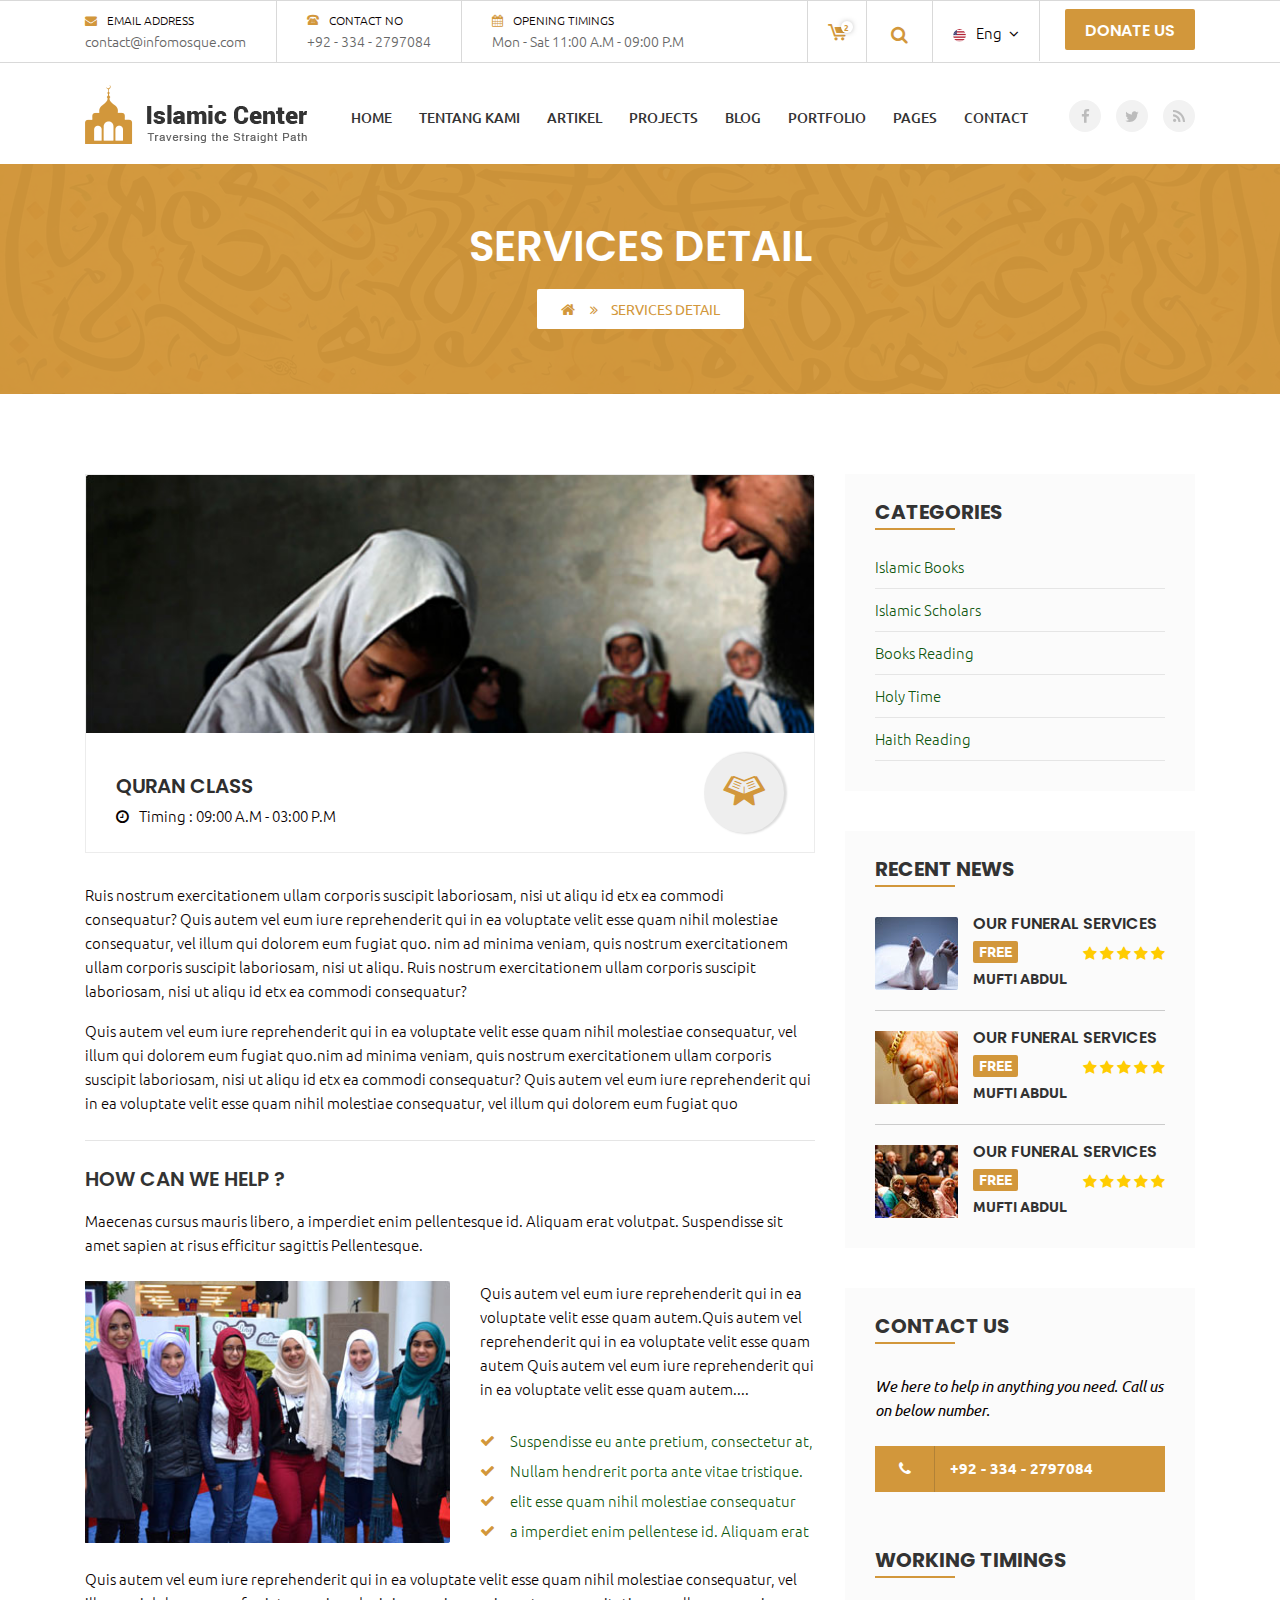
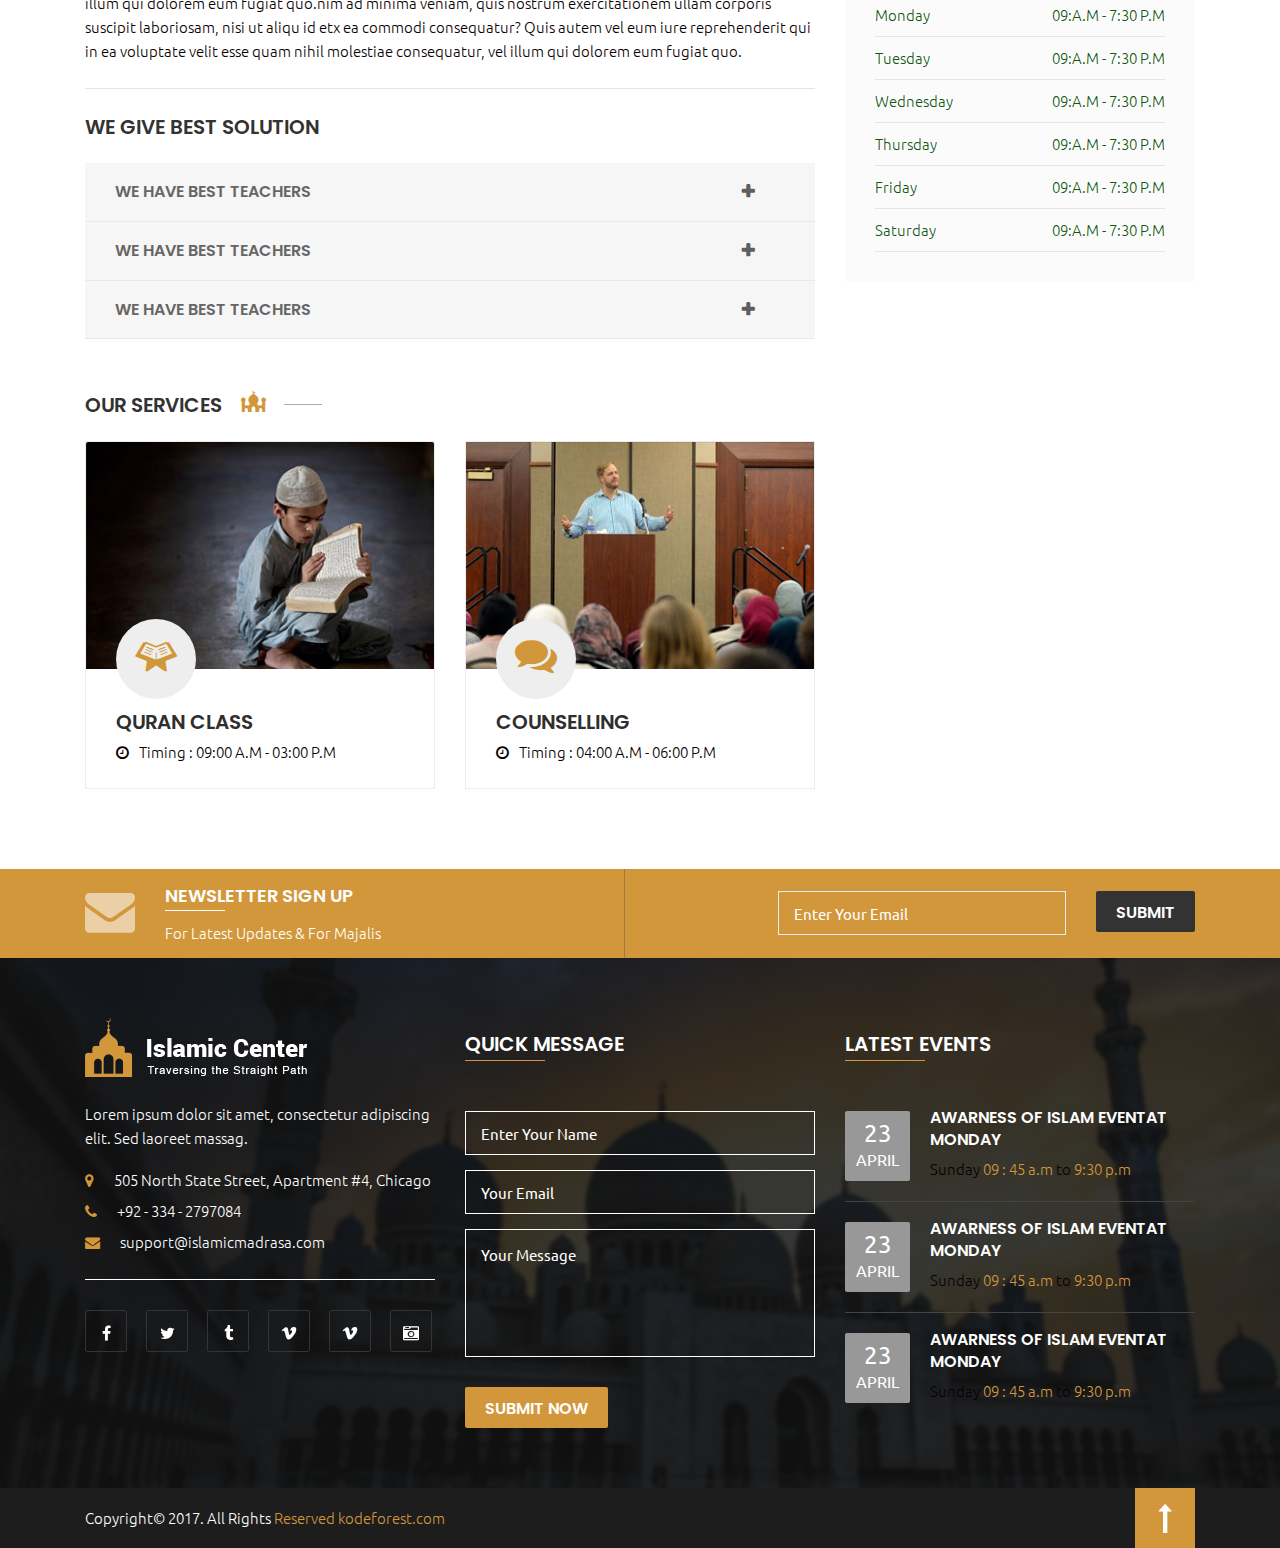
<file: kajian-ilmiah.html>
<!DOCTYPE html>
	<html lang="en">
		
<!-- Mirrored from kodeforest.net/html/islamic/service-detail.html by HTTrack Website Copier/3.x [XR&CO'2014], Fri, 02 Jun 2023 00:17:03 GMT -->
<head>
			<meta charset="utf-8">
			<meta http-equiv="X-UA-Compatible" content="IE=edge">
			<title>SERVICES DETAIL</title>
			<!--BOOTSTRAP CSS-->
			<link href="css/bootstrap.css" rel="stylesheet">
			<!--fontawseme CSS-->
			<link href="css/font-awesome.css" rel="stylesheet">
			<!--fontawseme CSS-->
			<link href="css/chosen.min.css" rel="stylesheet">
			<!--fontawseme CSS-->
			<link href="css/demo-page.css" rel="stylesheet">
			<!--fontawseme CSS-->
			<link href="css/hover.css" rel="stylesheet">
			<!--THEME TYPO CSS-->
			<link href="css/typography.css" rel="stylesheet">
			<!--fontawseme CSS-->
			<link href="css/component.css" rel="stylesheet">
			<!--THEME TYPO CSS-->
			<link href="css/sidebar-widget.css" rel="stylesheet">
			<!--THEME TYPO CSS-->
			<link href="css/shotcode.css" rel="stylesheet">
			<!--THEME TYPO CSS-->
			<link rel="stylesheet" href="style.css">
			<!--svg-icon CSS-->
			<link rel="stylesheet" href="svg-icon.css">
			<!--COLOR CSS-->
			<link rel="stylesheet" href="css/color.css">
			<!--COLOR CSS-->
			<link rel="stylesheet" href="css/responsive.css">
		</head>
		<body>
			<!--WRAPER START-->
			<div class="wraper">
				<header class="header">
					<!--KODE TOP2 WRAP START-->
					<div class="kode_top2_wrap">
						<!--CONTAINER START-->
						<div class="container">
							<!--KODE TOP2 ROW START-->
							<div class="kode_top2_row">
								<!--KODE TOP2 INFO START-->
								<div class="kode_top2_info">
									<ul>
										<li>
											<span><i class="fa fa-envelope"></i>Email Address</span>
											<a href="#">contact@infomosque.com</a>
										</li>
										<li>
											<span><i class="fa icon-technology"></i>Contact No</span>
											<a href="#">+92 - 334 - 2797084</a>
										</li>
										<li>
											<span><i class="fa fa-calendar"></i>Opening Timings</span>
											<a href="#">Mon - Sat  11:00 A.M - 09:00 P.M</a>
										</li>
									</ul>
								</div>
								<!--KODE TOP2 INFO END-->
								
								<!--KODE TOP2 ICON START-->
								<div class="kode_top2_icon">
									<ul>
										<li><a href="#"><i class="fa icon-commerce"></i><span>2</span></a></li>
										<li>
											<div class="kode_search_overlay">
												<div class="cp-search-holder">
													<button type="button" id="trigger-overlay"><i aria-hidden="true" class="fa fa-search"></i></button>
												</div>
												
												<div id="overlay" class="overlay overlay-contentscale">
												 <button class="overlay-close" type="button">Close</button>
												 <!--Search Bar Inner Start-->
												 <div class="cp-search-inner">
												  <form class="kode-search kode_search-form" method="get" id="searchform">
												   <input type="text" name="s" id="s" autocomplete="off" data-default="" />
												   <button class="submit" type="submit"><i class="fa fa-search"></i></button>
												  </form>
												 </div>
												 <!--Search Bar Inner End--> 
												</div>
											</div>
										</li>
										<li>
											<div class="dropdown">
												<div id="dLabel" data-toggle="dropdown">
													<img src="images/drop-img.png" alt="">Eng
													<span class="fa fa-angle-down"></span>
												</div>
												<ul class="dropdown-menu" aria-labelledby="dLabel">
													<li><a href="#"><img src="images/drop-img.png" alt="">Eng</a></li>
													<li><a href="#"><img src="images/drop-img.png" alt="">urdu</a></li>
													<li><a href="#"><img src="images/drop-img.png" alt="">arabic</a></li>
												</ul>
											</div>
										</li>
									</ul>
									<div class="donate_btn">
										<!-- Button trigger modal -->
										<div class="medium_btn theme_color_bg btn_hover2" data-toggle="modal" data-target="#myModal">
											Donate Us
										</div>
										<!-- Modal -->
										<div class="modal fade" id="myModal" tabindex="-1" role="dialog">
											<div class="modal-dialog" role="document">
												<div class="modal-content">
													<button type="button" class="close" data-dismiss="modal" aria-label="Close"><span aria-hidden="true">&times;</span></button>
													<div class="modal-body">
														<!--KODE DONATE DES START-->
														<div class="kode_donate_des">
															<div class="kode_doantion_amount">
																<h4>Donate Now</h4>
																<div class="kode_amount_list">
																	<span>$10</span>
																	<span>$25</span>
																	<span>$50</span>
																	<span>$30</span>
																</div>
																<div class="kf_commet_field">
																	<input placeholder="Other Amount" name="email" type="text" value="" data-default="Email*" size="30" required>
																</div>
															</div>
															<!--KODE DONATION ROW START-->
															<div class="kode_donation_row">
																<h4>Billing Information</h4>
																<!--kode AUTHOR WRAP COMMENTS FORM START -->
																<form method="post" class="kode_comment">
																	<div class="row">
																		<div class="col-md-6">
																			<div class="kf_commet_field">
																				<input placeholder="Enter Name" name="author" type="text" value="" data-default="Name*" size="30" required>
																			</div>
																		</div>
																		<div class="col-md-6">
																			<div class="kf_commet_field">
																				<input placeholder="Your Email" name="author" type="text" value="" data-default="Name*" size="30" required>
																			</div>
																		</div>
																		<div class="col-md-6">
																			<div class="kf_commet_field">
																				<input placeholder="Your Address" name="author" type="text" value="" data-default="Name*" size="30" required>
																			</div>
																		</div>
																		<div class="col-md-6">
																			<div class="kode_donation_item">
																				<select class="chosen-select">
																				  <option value="Select Course Name">Your Country</option>
																				  <option value="saab">Afghanistan</option>
																				  <option value="mercedes">Albania</option>
																				  <option value="audi">Algeria</option>
																				  <option value="mercedes">Albania</option>
																				  <option value="audi">Algeria</option>
																				</select> 
																			</div>
																		</div>
																		<div class="col-md-6">
																			<div class="kode_donation_item">
																				<select class="chosen-select">
																				  <option value="Select Course Name">Your City</option>
																				  <option value="saab">Karachi</option>
																				  <option value="mercedes">Rawalpindi</option>
																				  <option value="audi">Punjab</option>
																				  <option value="mercedes">Faisalabad</option>
																				  <option value="audi">Sindh</option>
																				</select> 
																			</div>
																		</div>
																		<div class="col-md-6">
																			<div class="kf_commet_field">
																				<input placeholder="Your Mobile" name="author" type="text" value="" data-default="Name*" size="30" required>
																			</div>
																		</div>
																		<div class="col-md-12">
																			<div class="kode_payment_list">
																				<h5>Choose Your Payment Method</h5>
																				<ul class="radio_points">
																					<li>
																						<div class="checkbox_radio">
																							<input type="radio" name="one" id="radio1">
																							<span></span>
																							<label for="radio1">Pay Pal</label>
																						</div>
																					</li>
																					<li>
																						<div class="checkbox_radio">
																							<input type="radio" name="one" id="radio2">
																							<span></span>
																							<label for="radio2">Stripe</label>
																						</div>
																					</li>
																					<li>
																						<div class="checkbox_radio">
																							<input type="radio" name="one" id="radio3">
																							<span></span>
																							<label for="radio3">Credit Card</label>
																						</div>
																					</li>
																					<li>
																						<div class="checkbox_radio">
																							<input type="radio" name="one" id="radio4">
																							<span></span>
																							<label for="radio4">Other Source</label>
																						</div>
																					</li>
																				</ul>
																				<p class="form-submit"><button class="medium_btn theme_color_bg">Donate Now</button></p>
																			</div>
																		</div>
																	</div>
																</form>
																<!--kode AUTHOR WRAP COMMENTS FORM END -->	
															</div>
															<!--KODE DONATION ROW END-->
														</div>
														<!--KODE DONATE DES END-->
													</div>
												</div>
											</div>
										</div>
									</div>
								</div>
								<!--KODE TOP2 ICON END-->
							</div>
							<!--KODE TOP2 ROW END-->
						</div>
						<!--CONTAINER END-->
					</div>
					<!--KODE TOP2 WRAP END-->
					
					<!--KODE NAVIGATION WRAP START-->
					<div class="kode_navigation_wrap">
						<!--CONTAINER START-->
						<div class="container">
							<div class="top_logo">
								<h1><a href="#"><img src="images/top-logo2.png" alt="kodeforest"></a></h1>
							</div>
							<div class="navigation">
								<ul>
									<li><a href="index.html">Home</a>
									</li>
									<li><a href="#">Tentang kami</a>
										<ul class="kode">
											<li><a href="about-us.html">Murid sekumpul</a></li>
											<li><a href="maksud-dan-tujuan.html">Maksud dan tujuan</a></li>
										</ul>
									</li>
									<li><a href="#">Artikel</a>
										<ul class="kode">
											<li><a href="jurnal-kajian-islam.html"> Jurnal Kajian Islam</a></li>
											<li><a href="maksud-dan-tujuan.html">Menu 1</a></li>
										</ul>
									</li>
									<li><a href="#">Projects</a>
										<ul class="kode">
											<li><a href="project.html">project</a></li>
											<li><a href="project-01.html">project 01</a></li>
											<li><a href="project-list.html">project list</a></li>
											<li><a href="project-detail.html">project detail</a></li>
										</ul>
									</li>
									<li><a href="#">blog</a>
										<ul class="kode">
											<li><a href="blog.html">blog</a></li>
											<li><a href="blog01.html">blog 01</a></li>
											<li><a href="blog-detail.html">blog detail</a></li>
											<li><a href="blog-sidebar.html">blog sidebar</a></li>
										</ul>
									</li>
									<li><a href="#">portfolio</a>
										<ul class="kode">
											<li><a href="portfolio.html">portfolio</a></li>
											<li><a href="portfolio-01.html">portfolio 01</a></li>
											<li><a href="portfolio-02.html">portfolio 02</a></li>
											<li><a href="portfolio-detail.html">portfolio detail</a></li>
										</ul>
									</li>
									<li><a href="#">Pages</a>
										<ul class="kode">
											<li><a href="event.html">event</a></li>
											<li><a href="404.html">404 page</a></li>
											<li><a href="shop.html">shop page</a></li>
											<li><a href="coming-soon.html">coming soon</a></li>
											<li><a href="event-detail.html">event detail</a></li>
											<li><a href="event-sidebar.html">event sidebar</a></li>
											<li><a href="team-detail.html">team detail</a></li>
										</ul>
									</li>
									<li><a href="contact-us.html">Contact</a></li>
								</ul>
								<!--DL Menu Start-->
								<div id="kode-responsive-navigation" class="dl-menuwrapper">
									<button class="dl-trigger">Open Menu</button>
									<ul class="dl-menu">
										<li><a class="active" href="#">Home</a>
											<ul class="dl-submenu">
												<li><a href="index.html">DEFULT HOME</a></li>
												<li><a href="index-1.html">Home page 02</a></li>
											</ul>
										</li>
										<li class="menu-item kode-parent-menu"><a href="about-us.html">About Us</a></li>
										<li class="menu-item kode-parent-menu"><a href="#">Services</a>
											<ul class="dl-submenu">
												<li><a href="service.html">service</a></li>
												<li><a href="service-01.html">service 01</a></li>
												<li><a href="service02.html">service 02</a></li>
												<li><a href="service-detail.html">service detail</a></li>
												<li><a href="service-sidebar.html">service sidebar</a></li>
											</ul>
										</li>
										<li class="menu-item kode-parent-menu"><a href="#">Projects</a>
											<ul class="dl-submenu">
												<li><a href="project.html">project</a></li>
												<li><a href="project-01.html">project 01</a></li>
												<li><a href="project-list.html">project list</a></li>
												<li><a href="project-detail.html">project detail</a></li>
											</ul>
										</li>
										<li class="menu-item kode-parent-menu"><a href="#">blog</a>
											<ul class="dl-submenu">
												<li><a href="blog.html">blog</a></li>
												<li><a href="blog01.html">blog 01</a></li>
												<li><a href="blog-detail.html">blog detail</a></li>
												<li><a href="blog-sidebar.html">blog sidebar</a></li>
											</ul>
										</li>
										<li class="menu-item kode-parent-menu"><a href="#">portfolio</a>
											<ul class="dl-submenu">
												<li><a href="portfolio.html">portfolio</a></li>
												<li><a href="portfolio-01.html">portfolio 01</a></li>
												<li><a href="portfolio-02.html">portfolio 02</a></li>
												<li><a href="portfolio-detail.html">portfolio detail</a></li>
											</ul>
										</li>
										<li class="menu-item kode-parent-menu"><a href="#">Pages</a>
											<ul class="dl-submenu">
												<li><a href="event.html">event</a></li>
												<li><a href="404.html">404 page</a></li>
												<li><a href="shop.html">shop page</a></li>
												<li><a href="coming-soon.html">coming soon</a></li>
												<li><a href="event-detail.html">event detail</a></li>
												<li><a href="event-sidebar.html">event sidebar</a></li>
												<li><a href="team-detail.html">team detail</a></li>
											</ul>
										</li>
										<li><a href="contact-us.html">contact Us</a></li>
									</ul>
								</div>
								<!--DL Menu END-->
							</div>
							<div class="kode_navi_icon">
								<ul>
									<li><a class="hvr-ripple-out" href="#"><i class="fa fa-facebook"></i></a></li>
									<li><a class="hvr-ripple-out" href="#"><i class="fa fa-twitter"></i></a></li>
									<li><a class="hvr-ripple-out" href="#"><i class="fa fa-rss"></i></a></li>
								</ul>
							</div>
						</div>
						<!--CONTAINER END-->
					</div>
					<!--KODE NAVIGATION2 WRAP END-->
				</header>
				
				<!--KODE SAB BANNER WRAP START-->
				<div class="kode_sab_banner_wrap them_overlay">
					<!--CONTAINER START-->
					<div class="container">
						<div class="sab_banner_text">
							<h2>SERVICES DETAIL</h2>
							<ul class="breadcrumbs">
								<li><a href="#"><i class="fa fa-home"></i></a></li>
								<li><strong>SERVICES DETAIL</strong></li>
							</ul>
						</div>
					</div>
					<!--CONTAINER END-->
				</div>
				<!--KODE SAB BANNER WRAP END-->
				
				<!--KODE BLOG MADIUM WRAP START-->
				<div class="kode_blog_madium_wrap detail padding">
					<!--CONTAINER START--> 
					<div class="container">
						<div class="row">
							<div class="col-md-8">
								<!--KODE BLOG DETAIL ROW START-->
								<div class="kode_blog_detail_row">
									<!--KODE SERVICE DETAIL LIST START-->
									<div class="kode_service_detail_list">
										<div class="kode_service_des">
											<figure>
												<img src="extra-images/service-detail.jpg" alt="">
											</figure>
											<div class="kode_service_text">
												<span><i class="fa icon-book"></i></span>
												<h4><a href="#">Quran Class</a ></h4>
												<p><i class="fa fa-clock-o"></i>Timing : 09:00 A.M  -  03:00 P.M</p>
											</div>
										</div>
										<p>Ruis nostrum exercitationem ullam corporis suscipit laboriosam, nisi ut aliqu id etx ea commodi consequatur? Quis autem vel eum iure reprehenderit qui in ea voluptate velit esse quam nihil molestiae consequatur, vel illum qui dolorem eum fugiat quo. nim ad minima veniam, quis nostrum exercitationem ullam corporis suscipit laboriosam, nisi ut aliqu. Ruis nostrum exercitationem ullam corporis suscipit laboriosam, nisi ut aliqu id etx ea commodi consequatur?</p>
										<p>Quis autem vel eum iure reprehenderit qui in ea voluptate velit esse quam nihil molestiae consequatur, vel illum qui dolorem eum fugiat quo.nim ad minima veniam, quis nostrum exercitationem ullam corporis suscipit laboriosam, nisi ut aliqu id etx ea commodi consequatur? Quis autem vel eum iure reprehenderit qui in ea voluptate velit esse quam nihil molestiae consequatur, vel illum qui dolorem eum fugiat quo</p>
									</div>
									<!--KODE SERVICE DETAIL LIST END-->
									
									<!--KODE SERVICE CAPTION START-->
									<div class="kode_service_caption">
										<h4 class="comment_title">How Can We Help ?</h4>
										<p>Maecenas cursus mauris libero, a imperdiet enim pellentesque id. Aliquam erat volutpat. Suspendisse sit amet sapien at risus efficitur sagittis Pellentesque.</p>
										<div class="kode_detail_fig">
											<figure class="them_overlay">
												<img src="extra-images/service-detail1.jpg" alt="">
											</figure>
											<div class="kode_detail_fig_text">
												<p>Quis autem vel eum iure reprehenderit qui in ea voluptate velit esse quam autem.Quis autem vel reprehenderit qui in ea voluptate velit esse quam autem Quis autem vel eum iure reprehenderit qui in ea voluptate velit esse quam autem....</p>
												<ul class="kode_text_list">
													<li><a href="#">Suspendisse eu ante pretium, consectetur at,</a></li>
													<li><a href="#">Nullam hendrerit porta ante vitae tristique.</a></li>
													<li><a href="#">elit esse quam nihil molestiae consequatur</a></li>
													<li><a href="#">a imperdiet enim pellentese id. Aliquam erat </a></li>
												</ul>
											</div>
										</div>
										<p>Quis autem vel eum iure reprehenderit qui in ea voluptate velit esse quam nihil molestiae consequatur, vel illum qui dolorem eum fugiat quo.nim ad minima veniam, quis nostrum exercitationem ullam corporis suscipit laboriosam, nisi ut aliqu id etx ea commodi consequatur? Quis autem vel eum iure reprehenderit qui in ea voluptate velit esse quam nihil molestiae consequatur, vel illum qui dolorem eum fugiat quo.</p>
										<!--KODE DETAIL FIG END-->
									</div>
									<!--KODE SERVICE CAPTION END-->
									
									<!--KODE SERVICE FAQ START-->
									<div class="kode_service_faq">
										<h4 class="comment_title">We Give Best Solution</h4>
										<div class="accordion">
											<div class="accordion-section">
												<h6><a class="accordion-section-title" href="#accordion-1">We Have Best Teachers </a></h6>
												<div id="accordion-1" class="accordion-section-content">
													<p>This is the most worrying part for most clients going through or needing a turnaround; it means that incoming cash flows will change completely. We help ease these issues through fantastic financial projections and a realistic view of what can be accomplished.</p>
												</div><!--end .accordion-section-content-->
											</div><!--end .accordion-section-->

											<div class="accordion-section">
												<h6><a class="accordion-section-title" href="#accordion-2">We Have Best Teachers </a></h6>
												<div id="accordion-2" class="accordion-section-content">
													<p>This is the most worrying part for most clients going through or needing a turnaround; it means that incoming cash flows will change completely. We help ease these issues through fantastic financial projections and a realistic view of what can be accomplished.</p>
												</div><!--end .accordion-section-content-->
											</div><!--end .accordion-section-->

											<div class="accordion-section">
												<h6><a class="accordion-section-title" href="#accordion-3">We Have Best Teachers </a></h6>
												<div id="accordion-3" class="accordion-section-content">
													<p>This is the most worrying part for most clients going through or needing a turnaround; it means that incoming cash flows will change completely. We help ease these issues through fantastic financial projections and a realistic view of what can be accomplished.</p>
												</div><!--end .accordion-section-content-->
											</div><!--end .accordion-section-->
										</div><!--end .accordion-->
									</div>
									<!--KODE SERVICE FAQ END-->
									
									<!--ROW START-->
									<div class="row">
										<div class="kode_blog_detail_post">
											<div class="col-md-12">
												<!--SECTION HDG START-->
												<div class="section_hdg">
													<h3>Our Services</h3>
													<span><i class="fa icon-building"></i></span>
												</div>
												<!--SECTION HDG END-->
											</div>
											<div class="col-md-6">
												<div class="kode_service_des">
													<figure>
														<img src="extra-images/service.jpg" alt="">
													</figure>
													<div class="kode_service_text">
														<span><i class="fa icon-book"></i></span>
														<h4><a href="#">Quran Class</a ></h4>
														<p><i class="fa fa-clock-o"></i>Timing : 09:00 A.M  -  03:00 P.M</p>
														<a class="right_arrow hvr-ripple-out" href="#"><i class="fa fa-arrow-right"></i></a>
													</div>
												</div>
											</div>
											<div class="col-md-6">
												<div class="kode_service_des">
													<figure>
														<img src="extra-images/service1.jpg" alt="">
													</figure>
													<div class="kode_service_text">
														<span><i class="fa icon-social"></i></span>
														<h4><a href="#">Counselling</a ></h4>
														<p><i class="fa fa-clock-o"></i>Timing : 04:00 A.M  -  06:00 P.M</p>
														<a class="right_arrow hvr-ripple-out" href="#"><i class="fa fa-arrow-right"></i></a>
													</div>
												</div>
											</div>
										</div>
									</div>
									<!--ROW END-->
								</div>	
							</div>
							<div class="col-md-4">
								<!--SIDEBAR WIDGET START-->
								<div class="sidebar-widget">
									<!--SIDEBAR CATEGORIES MARGIN START-->
									<div class="siderbar_categories margin sidebar_bg">
										<h4 class="sidebar_title">Categories</h4>
										<ul class="categories_detail">
											<li><a href="#">Islamic Books</a></li>
											<li><a href="#">Islamic Scholars</a></li>
											<li><a href="#">Books Reading</a></li>
											<li><a href="#">Holy Time</a></li>
											<li><a href="#">Haith Reading</a></li>
										</ul>
									</div>
									<!--SIDEBAR CATEGORIES MARGIN END-->
									
									<!--SIDEBAR CATEGORIES RECENT NEWS MARGIN START-->
									<div class="siderbar_categories recent_news margin sidebar_bg">
										<h4 class="sidebar_title">Recent news</h4>
										<ul class="kode_calender_detail">
											<li>
												<div class="kode_calender_list">
													<figure class="them_overlay">
														<a href="#"><img src="extra-images/feature.jpg" alt=""></a>
													</figure>
													<div class="kode_event_text text_2">
														<h6><a href="#">Our Funeral Services</a></h6>
														<div class="kode_event_featured">
															<a href="#">Free</a>
															<div class="event_rating">
																<a href="#"><i class="fa fa-star"></i></a>
																<a href="#"><i class="fa fa-star"></i></a>
																<a href="#"><i class="fa fa-star"></i></a>
																<a href="#"><i class="fa fa-star"></i></a>
																<a href="#"><i class="fa fa-star"></i></a>
															</div>
														</div>
														<p><a href="#"> Mufti Abdul</a></p>
													</div>
												</div>
											</li>
											<li>
												<div class="kode_calender_list">
													<figure class="them_overlay">
														<a href="#"><img src="extra-images/feature1.jpg" alt=""></a>
													</figure>
													<div class="kode_event_text text_2">
														<h6><a href="#">Our Funeral Services</a></h6>
														<div class="kode_event_featured">
															<a href="#">Free</a>
															<div class="event_rating">
																<a href="#"><i class="fa fa-star"></i></a>
																<a href="#"><i class="fa fa-star"></i></a>
																<a href="#"><i class="fa fa-star"></i></a>
																<a href="#"><i class="fa fa-star"></i></a>
																<a href="#"><i class="fa fa-star"></i></a>
															</div>
														</div>
														<p><a href="#"> Mufti Abdul</a></p>
													</div>
												</div>
											</li>
											<li>
												<div class="kode_calender_list">
													<figure class="them_overlay">
														<a href="#"><img src="extra-images/feature2.jpg" alt=""></a>
													</figure>
													<div class="kode_event_text text_2">
														<h6><a href="#">Our Funeral Services</a></h6>
														<div class="kode_event_featured">
															<a href="#">Free</a>
															<div class="event_rating">
																<a href="#"><i class="fa fa-star"></i></a>
																<a href="#"><i class="fa fa-star"></i></a>
																<a href="#"><i class="fa fa-star"></i></a>
																<a href="#"><i class="fa fa-star"></i></a>
																<a href="#"><i class="fa fa-star"></i></a>
															</div>
														</div>
														<p><a href="#"> Mufti Abdul</a></p>
													</div>
												</div>
											</li>
										</ul>
									</div>
									<!--SIDEBAR CATEGORIES RECENT NEWS MARGIN END-->
									
									<!--SIDEBAR CATEGORIES MARGIN START-->
									<div class="siderbar_categories sidebar_bg">
										<h4 class="sidebar_title">Contact US</h4>
										<div class="kode_side_contact_text">
											<p>We here to help in anything you need. Call us
											on below number.</p>
											<a href="#"><span><i class="fa fa-phone"></i></span>+92 - 334 - 2797084</a>
										</div>
									</div>
									<!--SIDEBAR CATEGORIES MARGIN END-->
									
									<!--SIDEBAR CATEGORIES MARGIN START-->
									<div class="siderbar_categories sidebar_bg">
										<h4 class="sidebar_title">Working Timings</h4>
										<ul class="categories_detail">
											<li><a href="#">Monday<span>09:A.M - 7:30 P.M</span></a></li>
											<li><a href="#">Tuesday<span>09:A.M - 7:30 P.M</span></a></li>
											<li><a href="#">Wednesday<span>09:A.M - 7:30 P.M</span></a></li>
											<li><a href="#">Thursday<span>09:A.M - 7:30 P.M</span></a></li>
											<li><a href="#">Friday <span>09:A.M - 7:30 P.M</span></a></li>
											<li><a href="#">Saturday <span>09:A.M - 7:30 P.M</span></a></li>
										</ul>
									</div>
									<!--SIDEBAR CATEGORIES MARGIN END-->
									
								</div>	
							</div>
						</div>
					</div>
				</div>
				<!--KODE BLOG MADIUM WRAP END-->
				
				<!--KODE NEWSLETTER WRAP START-->
				<div class="kode_newsletter_wrap">
					<!--CONTAINER START-->	
					<div class="container">
						<div class="row">
							<div class="col-md-6">
								<div class="kode_newsletter_des">
									<span><i class="fa fa-envelope"></i></span>
									<div class="kode_newsletter_text">
										<h5><a href="#">Newsletter Sign Up</a></h5>
										<p>For Latest Updates & For Majalis</p>
									</div>
								</div>
							</div>
							<div class="col-md-6">
								<div class="kode_newsletter_form">
									<form>
										<div class="kf_commet_field">
											<input placeholder="Enter Your Email" name="url" type="text" value="" data-default="Website" size="30" required>
											<button class="medium_btn background-bg-dark">Submit</button>
										</div>
									</form>
								</div>
							</div>
						</div>
					</div>
					<!--CONTAINER END-->
				</div>
				<!--KODE NEWSLETTER WRAP END-->
				
				<footer>
					<!--WIDGET WRAP START-->
					<div class="widget_wrap widget_2 them_overlay">
						<!--CONTAINER START-->
						<div class="container">
							<div class="row">
								<div class="col-md-4">
									<div class="widget_logo logo_2">
										<a href="#"><img src="images/footer-logo1.png" alt=""></a>
										<p>Lorem ipsum dolor sit amet, consectetur adipiscing elit. Sed laoreet massag.</p>
										<ul class="widget_call_info">
											<li><a href="#"><i class="fa fa-map-marker"></i>505 North State Street,  Apartment #4, Chicago</a></li>
											<li><a href="#"><i class="fa fa-phone"></i>+92 - 334 - 2797084</a></li>
											<li><a href="#"><i class="fa fa-envelope"></i>support@islamicmadrasa.com</a></li>
										</ul>
										<ul class="widget_social_icon">
											<li><a class="hvr-ripple-out" href="#"><i class="fa fa-facebook"></i></a></li>
											<li><a class="hvr-ripple-out" href="#"><i class="fa fa-twitter"></i></a></li>
											<li><a class="hvr-ripple-out" href="#"><i class="fa fa-tumblr"></i></a></li>
											<li><a class="hvr-ripple-out" href="#"><i class="fa fa-vimeo"></i></a></li>
											<li><a class="hvr-ripple-out" href="#"><i class="fa fa-vimeo"></i></a></li>
											<li><a class="hvr-ripple-out" href="#"><i class="fa fa-camera-retro"></i></a></li>
										</ul>
									</div>
								</div>
								<div class="col-md-4">
									<div class="widget_event event_2">
										<h4 class="widget_title">Quick Message</h4>
										<form method="post" id="commentform" class="comment-form">
											<div class="kode-left-comment-sec">
												<div class="kf_commet_field">
													<input placeholder="Enter Your Name" name="author" type="text" value="" data-default="Name*" size="30" required>
												</div>
												<div class="kf_commet_field">
													<input placeholder="Your Email" name="email" type="text" value="" data-default="Email*" size="30" required>
												</div>
											</div>
											<div class="kode_textarea">
												<textarea placeholder="Your Message" name="comment"></textarea>
											</div>
											<button class="medium_btn theme_color_bg">Submit Now</button>
										</form>
									</div>
								</div>
								<div class="col-md-4">
									<div class="widget_event event_2">
										<h4 class="widget_title">Latest Events</h4>
										<ul class="kode_calender_detail">
											<li>
												<div class="kode_calender_list">
													<span>23 <i>April</i></span>
													<div class="kode_event_text">
														<h6><a href="#">Awarness Of Islam EventAt Monday</a></h6>
														<p>Sunday <span>09 : 45 a.m</span> to <span>9:30 p.m</span></p>
													</div>
												</div>
											</li>
											<li>
												<div class="kode_calender_list">
													<span>23 <i>April</i></span>
													<div class="kode_event_text">
														<h6><a href="#">Awarness Of Islam EventAt Monday</a></h6>
														<p>Sunday <span>09 : 45 a.m</span> to <span>9:30 p.m</span></p>
													</div>
												</div>
											</li>
											<li>
												<div class="kode_calender_list">
													<span>23 <i>April</i></span>
													<div class="kode_event_text">
														<h6><a href="#">Awarness Of Islam EventAt Monday</a></h6>
														<p>Sunday <span>09 : 45 a.m</span> to <span>9:30 p.m</span></p>
													</div>
												</div>
											</li>
										</ul>
									</div>
								</div>
							</div>
						</div>
						<!--CONTAINER END-->
					</div>
					<!--WIDGET WRAP END-->
					
					<!--WIDGET COPYRIGHT START-->
					<div class="widget_copyright">
						<!--CONTAINER START-->
						<div class="container">
							<div class="copyright_text">
								<p>Copyright© 2017. All Rights <a href="#">Reserved kodeforest.com</a></p>
								<a id="child-topbtn" class="top_btn hvr-wobble-vertical" href="#"><i class="fa fa-long-arrow-up" aria-hidden="true"></i></a>
							</div>
						</div>
						<!--CONTAINER END-->
					</div>
					<!--WIDGET COPYRIGHT END-->
				</footer>
			</div>
			<!--WRAPER END-->
			<!--JavaScript-->
			<script src="js/jquery.js"></script>
			<!--BOOTSTRAP JavaScript-->
			<script src="js/bootstrap.js"></script>
			<!--BOOTSTRAP JavaScript-->
			<script src="js/jquery.bxslider.min.js"></script>
			<!--BOOTSTRAP JavaScript-->
			<script src="js/chosen.jquery.min.js"></script>
			<!--BOOTSTRAP JavaScript-->
			<script src="js/jquery.prettyphoto.js"></script>
			<!--BOOTSTRAP JavaScript-->
			<script src="js/accordion.js"></script>
			<!--BOOTSTRAP JavaScript-->
			<script src="js/modernizr.custom.js"></script>
			<!--js/jquery.downCount.js start-->
			<script src="js/jquery.dlmenu.js"></script>
			<!--BOOTSTRAP JavaScript-->
			<script src="js/waypoints-min.js"></script>
			<!--CUSTOM JavaScript-->
			<script src="js/custom.js"></script>
			<!--BOOTSTRAP JavaScript-->
			<script src="js/search-script.js"></script>
		</body>
	
<!-- Mirrored from kodeforest.net/html/islamic/service-detail.html by HTTrack Website Copier/3.x [XR&CO'2014], Fri, 02 Jun 2023 00:17:10 GMT -->
</html>
</file>
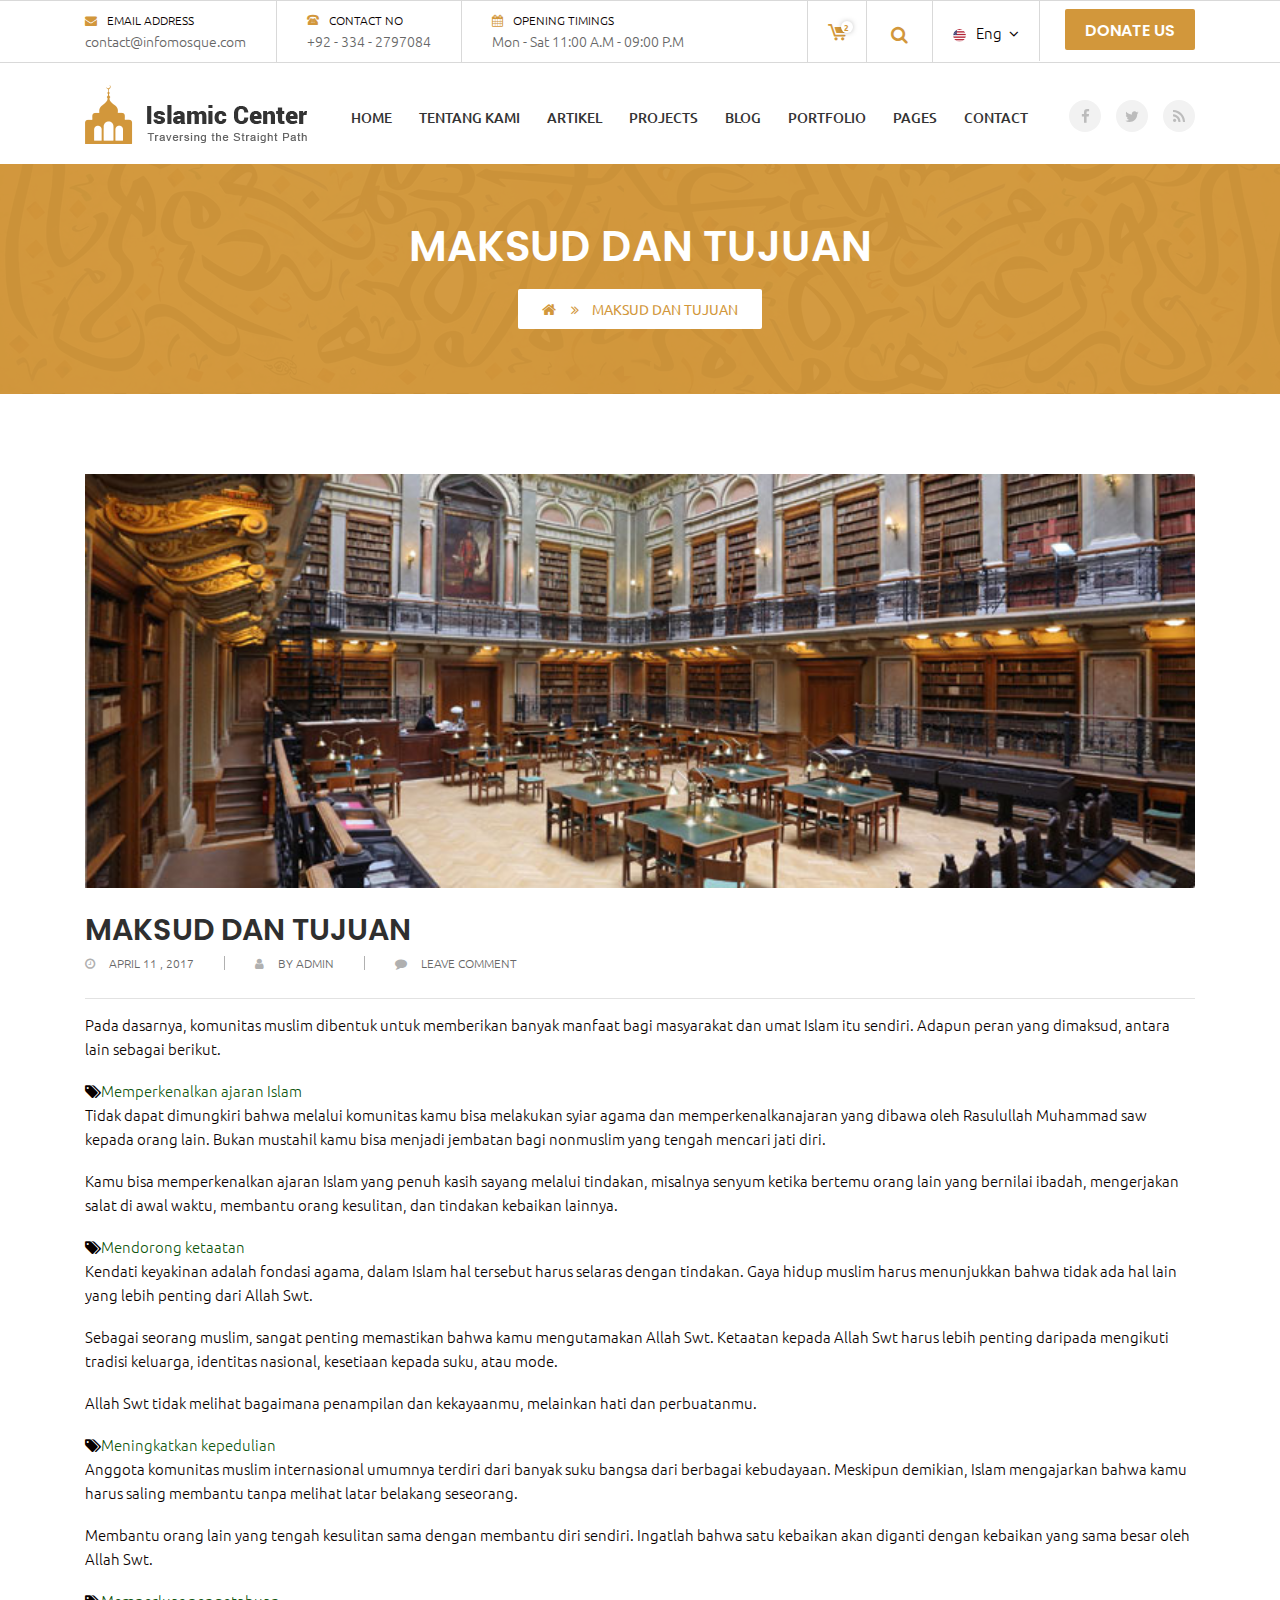
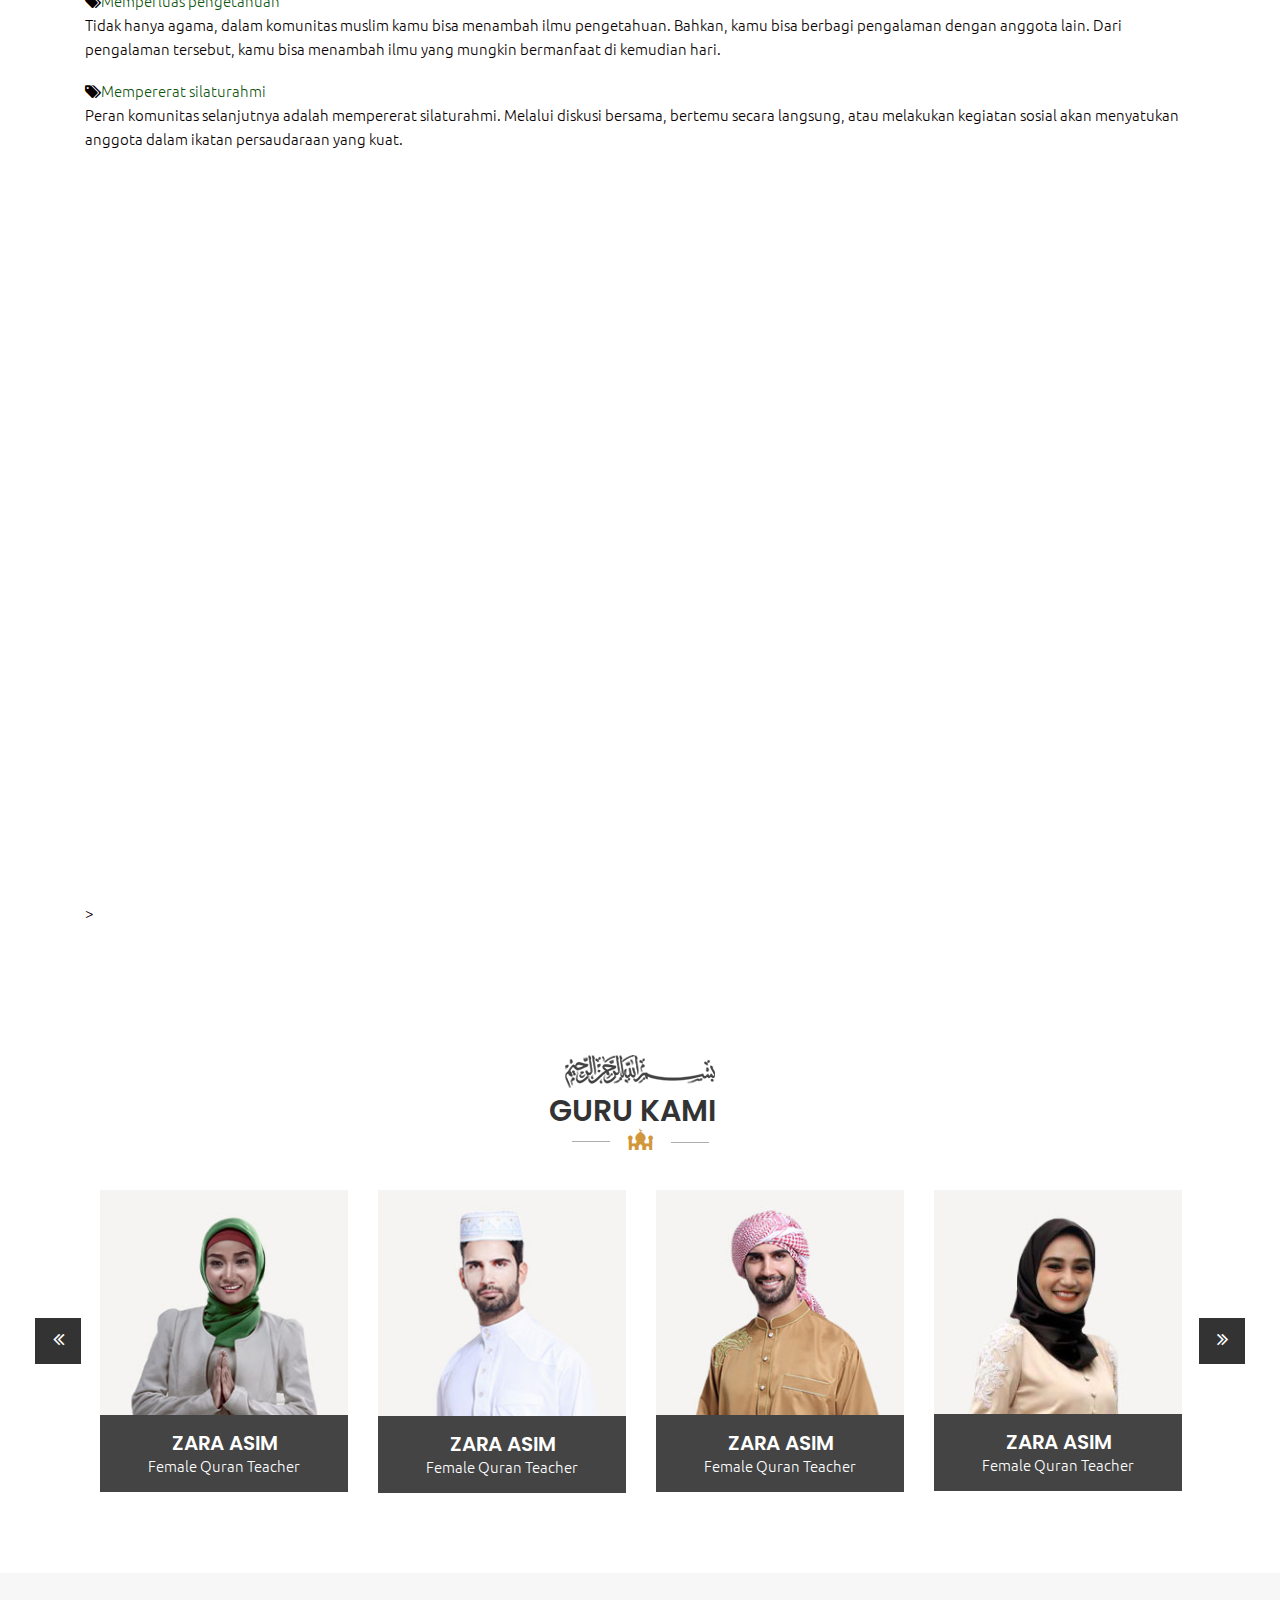
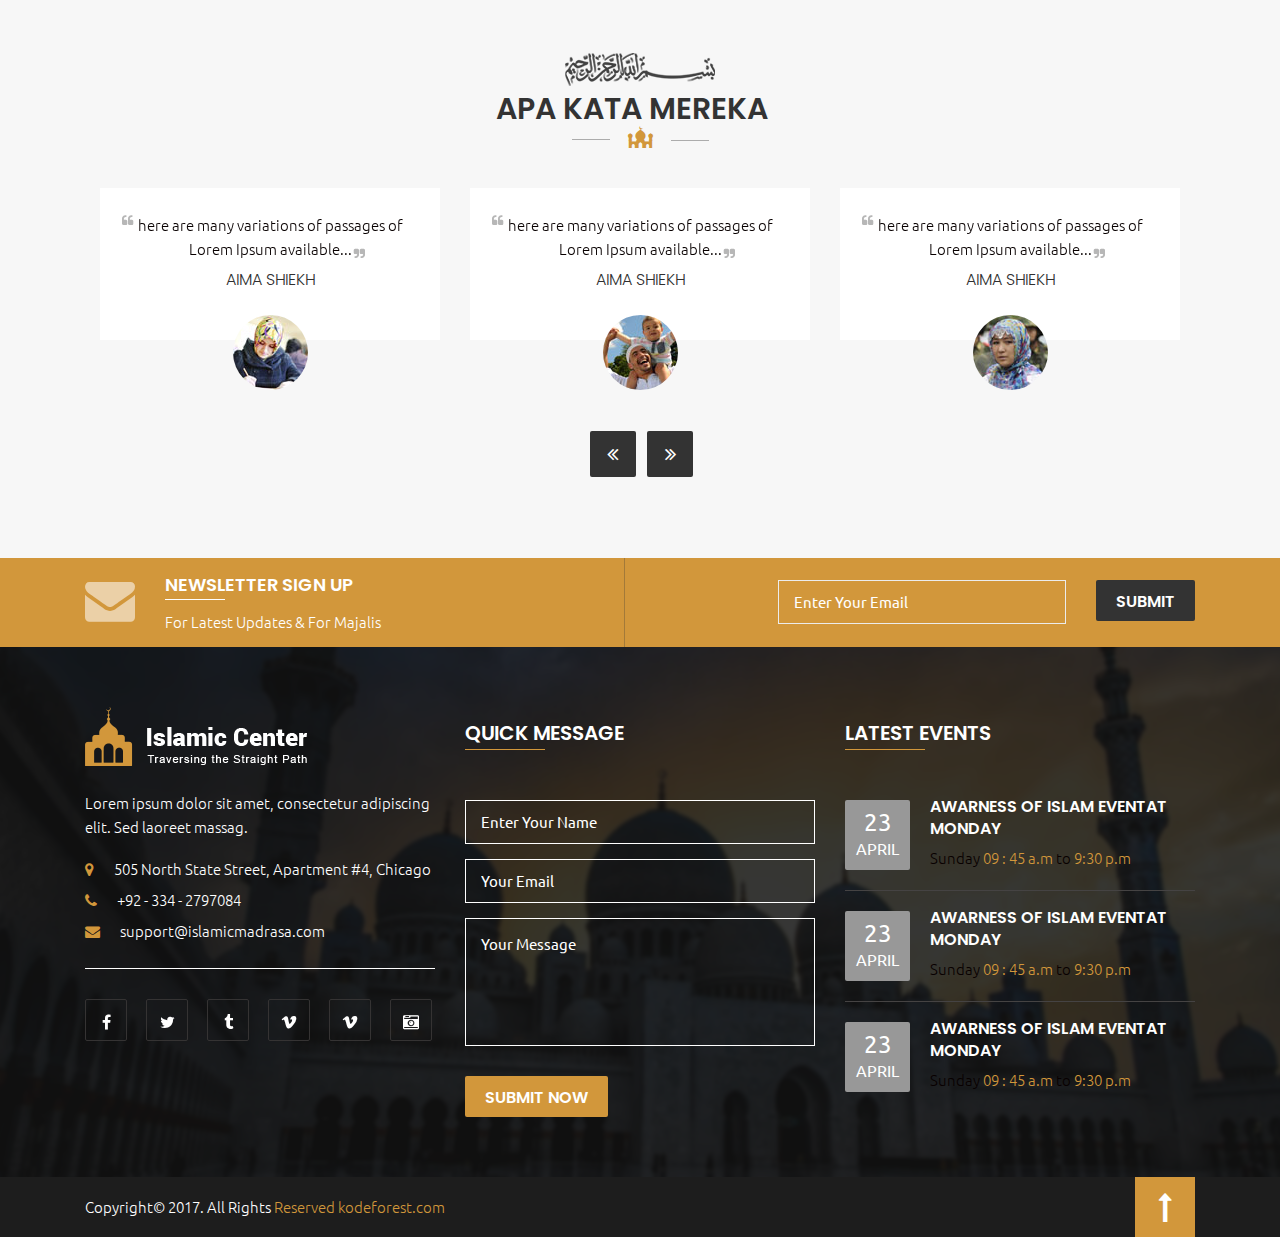
<file: maksud-dan-tujuan.html>
<!DOCTYPE html>
	<html lang="en">
		
<!-- Mirrored from kodeforest.net/html/islamic/about-us.html by HTTrack Website Copier/3.x [XR&CO'2014], Fri, 02 Jun 2023 00:16:45 GMT -->
<head>
			<meta charset="utf-8">
			<meta http-equiv="X-UA-Compatible" content="IE=edge">
			<title>ABOUT US PAGE</title>
			<!--BOOTSTRAP CSS-->
			<link href="css/bootstrap.css" rel="stylesheet">
			<!--fontawseme CSS-->
			<link href="css/font-awesome.css" rel="stylesheet">
			<!--fontawseme CSS-->
			<link href="css/slick.css" rel="stylesheet">
			<!--fontawseme CSS-->
			<link href="css/prettyphoto.css" rel="stylesheet">
			<!--fontawseme CSS-->
			<link href="css/chosen.min.css" rel="stylesheet">
			<!--fontawseme CSS-->
			<link href="css/slick-theme.css" rel="stylesheet">
			<!--fontawseme CSS-->
			<link href="css/component.css" rel="stylesheet">
			<!--fontawseme CSS-->
			<link href="css/demo-page.css" rel="stylesheet">
			<!--fontawseme CSS-->
			<link href="css/hover.css" rel="stylesheet">
			<!--THEME TYPO CSS-->
			<link href="css/typography.css" rel="stylesheet">
			<!--THEME TYPO CSS-->
			<link href="css/shotcode.css" rel="stylesheet">
			<!--THEME TYPO CSS-->
			<link rel="stylesheet" href="style.css">
			<!--svg-icon CSS-->
			<link rel="stylesheet" href="svg-icon.css">
			<!--COLOR CSS-->
			<link rel="stylesheet" href="css/color.css">
			<!--COLOR CSS-->
			<link rel="stylesheet" href="css/responsive.css">
		</head>
		<body>
			<!--WRAPER START-->
			<div class="wraper">
				<header class="header">
					<!--KODE TOP2 WRAP START-->
					<div class="kode_top2_wrap">
						<!--CONTAINER START-->
						<div class="container">
							<!--KODE TOP2 ROW START-->
							<div class="kode_top2_row">
								<!--KODE TOP2 INFO START-->
								<div class="kode_top2_info">
									<ul>
										<li>
											<span><i class="fa fa-envelope"></i>Email Address</span>
											<a href="#">contact@infomosque.com</a>
										</li>
										<li>
											<span><i class="fa icon-technology"></i>Contact No</span>
											<a href="#">+92 - 334 - 2797084</a>
										</li>
										<li>
											<span><i class="fa fa-calendar"></i>Opening Timings</span>
											<a href="#">Mon - Sat  11:00 A.M - 09:00 P.M</a>
										</li>
									</ul>
								</div>
								<!--KODE TOP2 INFO END-->
								
								<!--KODE TOP2 ICON START-->
								<div class="kode_top2_icon">
									<ul>
										<li><a href="#"><i class="fa icon-commerce"></i><span>2</span></a></li>
										<li>
											<div class="kode_search_overlay">
												<div class="cp-search-holder">
													<button type="button" id="trigger-overlay"><i aria-hidden="true" class="fa fa-search"></i></button>
												</div>
												
												<div id="overlay" class="overlay overlay-contentscale">
												 <button class="overlay-close" type="button">Close</button>
												 <!--Search Bar Inner Start-->
												 <div class="cp-search-inner">
												  <form class="kode-search kode_search-form" method="get" id="searchform">
												   <input type="text" name="s" id="s" autocomplete="off" data-default="" />
												   <button class="submit" type="submit"><i class="fa fa-search"></i></button>
												  </form>
												 </div>
												 <!--Search Bar Inner End--> 
												</div>
											</div>
										</li>
										<li>
											<div class="dropdown">
												<div id="dLabel" data-toggle="dropdown">
													<img src="images/drop-img.png" alt="">Eng
													<span class="fa fa-angle-down"></span>
												</div>
												<ul class="dropdown-menu" aria-labelledby="dLabel">
													<li><a href="#"><img src="images/drop-img.png" alt="">Eng</a></li>
													<li><a href="#"><img src="images/drop-img.png" alt="">urdu</a></li>
													<li><a href="#"><img src="images/drop-img.png" alt="">arabic</a></li>
												</ul>
											</div>
										</li>
									</ul>
									<div class="donate_btn">
										<!-- Button trigger modal -->
										<div class="medium_btn theme_color_bg btn_hover2" data-toggle="modal" data-target="#myModal">
											Donate Us
										</div>
										<!-- Modal -->
										<div class="modal fade" id="myModal" tabindex="-1" role="dialog">
											<div class="modal-dialog" role="document">
												<div class="modal-content">
													<button class="close" data-dismiss="modal" aria-label="Close"><span aria-hidden="true">&times;</span></button>
													<div class="modal-body">
														<!--KODE DONATE DES START-->
														<div class="kode_donate_des">
															<div class="kode_doantion_amount">
																<h4>Donate Now</h4>
																<div class="kode_amount_list">
																	<span>$10</span>
																	<span>$25</span>
																	<span>$50</span>
																	<span>$30</span>
																</div>
																<form>
																	<div class="kf_commet_field">
																		<input placeholder="Other Amount" name="email" value="" data-default="Email*" size="30" required>
																	</div>
																</form>
															</div>
															<!--KODE DONATION ROW START-->
															<div class="kode_donation_row">
																<h4>Billing Information</h4>
																<!--kode AUTHOR WRAP COMMENTS FORM START -->
																<form method="post" class="kode_comment">
																	<div class="row">
																		<div class="col-md-6">
																			<div class="kf_commet_field">
																				<input placeholder="Enter Name" name="author" type="text" value="" data-default="Name*" size="30" required>
																			</div>
																		</div>
																		<div class="col-md-6">
																			<div class="kf_commet_field">
																				<input placeholder="Your Email" name="author" type="text" value="" data-default="Name*" size="30" required>
																			</div>
																		</div>
																		<div class="col-md-6">
																			<div class="kf_commet_field">
																				<input placeholder="Your Address" name="author" type="text" value="" data-default="Name*" size="30" required>
																			</div>
																		</div>
																		<div class="col-md-6">
																			<div class="kode_donation_item">
																				<select class="chosen-select">
																				  <option value="Select Course Name">Your Country</option>
																				  <option value="saab">Afghanistan</option>
																				  <option value="mercedes">Albania</option>
																				  <option value="audi">Algeria</option>
																				  <option value="mercedes">Albania</option>
																				  <option value="audi">Algeria</option>
																				</select> 
																			</div>
																		</div>
																		<div class="col-md-6">
																			<div class="kode_donation_item">
																				<select class="chosen-select">
																				  <option value="Select Course Name">Your City</option>
																				  <option value="saab">Karachi</option>
																				  <option value="mercedes">Rawalpindi</option>
																				  <option value="audi">Punjab</option>
																				  <option value="mercedes">Faisalabad</option>
																				  <option value="audi">Sindh</option>
																				</select> 
																			</div>
																		</div>
																		<div class="col-md-6">
																			<div class="kf_commet_field">
																				<input placeholder="Your Mobile" name="author" type="text" value="" data-default="Name*" size="30" required>
																			</div>
																		</div>
																		<div class="col-md-12">
																			<div class="kode_payment_list">
																				<h5>Choose Your Payment Method</h5>
																				<ul class="radio_points">
																					<li>
																						<div class="checkbox_radio">
																							<input type="radio" name="one" id="radio1">
																							<span></span>
																							<label for="radio1">Pay Pal</label>
																						</div>
																					</li>
																					<li>
																						<div class="checkbox_radio">
																							<input type="radio" name="one" id="radio2">
																							<span></span>
																							<label for="radio2">Stripe</label>
																						</div>
																					</li>
																					<li>
																						<div class="checkbox_radio">
																							<input type="radio" name="one" id="radio3">
																							<span></span>
																							<label for="radio3">Credit Card</label>
																						</div>
																					</li>
																					<li>
																						<div class="checkbox_radio">
																							<input type="radio" name="one" id="radio4">
																							<span></span>
																							<label for="radio4">Other Source</label>
																						</div>
																					</li>
																				</ul>
																				<p class="form-submit"><button class="medium_btn theme_color_bg">Donate Now</button></p>
																			</div>
																		</div>
																	</div>
																</form>
																<!--kode AUTHOR WRAP COMMENTS FORM END -->	
															</div>
															<!--KODE DONATION ROW END-->
														</div>
														<!--KODE DONATE DES END-->
													</div>
												</div>
											</div>
										</div>
									</div>
								</div>
								<!--KODE TOP2 ICON END-->
							</div>
							<!--KODE TOP2 ROW END-->
						</div>
						<!--CONTAINER END-->
					</div>
					<!--KODE TOP2 WRAP END-->
					
					<!--KODE NAVIGATION WRAP START-->
					<div class="kode_navigation_wrap">
						<!--CONTAINER START-->
						<div class="container">
							<div class="top_logo">
								<h1><a href="#"><img src="images/top-logo2.png" alt="kodeforest"></a></h1>
							</div>
							<div class="navigation">
								<ul>
									<li><a href="index.html">Home</a>
									</li>
									<li><a href="#">Tentang kami</a>
										<ul class="kode">
											<li><a href="kajian-ilmiah.html">Murid sekumpul</a></li>
											<li><a href="maksud-dan-tujuan.html">Maksud dan tujuan</a></li>
										</ul>
									</li>
									<li><a href="#">Artikel</a>
										<ul class="kode">
											<li><a href="jurnal-kajian-islam.html"> Jurnal Kajian Islam</a></li>
											<li><a href="maksud-dan-tujuan.html">Menu 1</a></li>
										</ul>
									</li>
									<li><a href="#">Projects</a>
										<ul class="kode">
											<li><a href="project.html">project</a></li>
											<li><a href="project-01.html">project 01</a></li>
											<li><a href="project-list.html">project list</a></li>
											<li><a href="project-detail.html">project detail</a></li>
										</ul>
									</li>
									<li><a href="#">blog</a>
										<ul class="kode">
											<li><a href="blog.html">blog</a></li>
											<li><a href="blog01.html">blog 01</a></li>
											<li><a href="blog-detail.html">blog detail</a></li>
											<li><a href="blog-sidebar.html">blog sidebar</a></li>
										</ul>
									</li>
									<li><a href="#">portfolio</a>
										<ul class="kode">
											<li><a href="portfolio.html">portfolio</a></li>
											<li><a href="portfolio-01.html">portfolio 01</a></li>
											<li><a href="portfolio-02.html">portfolio 02</a></li>
											<li><a href="portfolio-detail.html">portfolio detail</a></li>
										</ul>
									</li>
									<li><a href="#">Pages</a>
										<ul class="kode">
											<li><a href="event.html">event</a></li>
											<li><a href="404.html">404 page</a></li>
											<li><a href="shop.html">shop page</a></li>
											<li><a href="coming-soon.html">coming soon</a></li>
											<li><a href="event-detail.html">event detail</a></li>
											<li><a href="event-sidebar.html">event sidebar</a></li>
											<li><a href="team-detail.html">team detail</a></li>
										</ul>
									</li>
									<li><a href="contact-us.html">Contact</a></li>
								</ul>
								<!--DL Menu Start-->
								<div id="kode-responsive-navigation" class="dl-menuwrapper">
									<button class="dl-trigger">Open Menu</button>
									<ul class="dl-menu">
										<li><a class="active" href="#">Home</a>
											<ul class="dl-submenu">
												<li><a href="index.html">DEFULT HOME</a></li>
												<li><a href="index-1.html">Home page 02</a></li>
											</ul>
										</li>
										<li class="menu-item kode-parent-menu"><a href="about-us.html">About Us</a></li>
										<li class="menu-item kode-parent-menu"><a href="#">Services</a>
											<ul class="dl-submenu">
												<li><a href="service.html">service</a></li>
												<li><a href="service-01.html">service 01</a></li>
												<li><a href="service02.html">service 02</a></li>
												<li><a href="service-detail.html">service detail</a></li>
												<li><a href="service-sidebar.html">service sidebar</a></li>
											</ul>
										</li>
										<li class="menu-item kode-parent-menu"><a href="#">Projects</a>
											<ul class="dl-submenu">
												<li><a href="project.html">project</a></li>
												<li><a href="project-01.html">project 01</a></li>
												<li><a href="project-list.html">project list</a></li>
												<li><a href="project-detail.html">project detail</a></li>
											</ul>
										</li>
										<li class="menu-item kode-parent-menu"><a href="#">blog</a>
											<ul class="dl-submenu">
												<li><a href="blog.html">blog</a></li>
												<li><a href="blog01.html">blog 01</a></li>
												<li><a href="blog-detail.html">blog detail</a></li>
												<li><a href="blog-sidebar.html">blog sidebar</a></li>
											</ul>
										</li>
										<li class="menu-item kode-parent-menu"><a href="#">portfolio</a>
											<ul class="dl-submenu">
												<li><a href="portfolio.html">portfolio</a></li>
												<li><a href="portfolio-01.html">portfolio 01</a></li>
												<li><a href="portfolio-02.html">portfolio 02</a></li>
												<li><a href="portfolio-detail.html">portfolio detail</a></li>
											</ul>
										</li>
										<li class="menu-item kode-parent-menu"><a href="#">Pages</a>
											<ul class="dl-submenu">
												<li><a href="event.html">event</a></li>
												<li><a href="404.html">404 page</a></li>
												<li><a href="shop.html">shop page</a></li>
												<li><a href="coming-soon.html">coming soon</a></li>
												<li><a href="event-detail.html">event detail</a></li>
												<li><a href="event-sidebar.html">event sidebar</a></li>
												<li><a href="team-detail.html">team detail</a></li>
											</ul>
										</li>
										<li><a href="contact-us.html">contact Us</a></li>
									</ul>
								</div>
								<!--DL Menu END-->
							</div>
							<div class="kode_navi_icon">
								<ul>
									<li><a class="hvr-ripple-out" href="#"><i class="fa fa-facebook"></i></a></li>
									<li><a class="hvr-ripple-out" href="#"><i class="fa fa-twitter"></i></a></li>
									<li><a class="hvr-ripple-out" href="#"><i class="fa fa-rss"></i></a></li>
								</ul>
							</div>
						</div>
						<!--CONTAINER END-->
					</div>
					<!--KODE NAVIGATION2 WRAP END-->
				</header>
				
				<!--KODE SAB BANNER WRAP START-->
				<div class="kode_sab_banner_wrap them_overlay">
					<!--CONTAINER START-->
					<div class="container">
						<div class="sab_banner_text">
							<h2>MAKSUD DAN TUJUAN</h2>
							<ul class="breadcrumbs">
								<li><a href="#"><i class="fa fa-home"></i></a></li>
								<li><strong>MAKSUD DAN TUJUAN</strong></li>
							</ul>
						</div>
					</div>
					<!--CONTAINER END-->
				</div>
				<!--KODE SAB BANNER WRAP END-->
				
				<!--KODE MOSQUES WRAP STRAT-->

				<!--KODE MOSQUES WRAP END-->
			<div class="kode_blog_madium_wrap detail padding">
					<!--CONTAINER START-->
					<div class="container">
						<div class="row">
							<div class="col-md-12">
								<!--KODE BLOG DETAIL ROW START-->
								<div class="kode_blog_detail_row">
									<!--KODE BLOG DETAIL DES START-->
									<div class="kode_blog_detail_des">
										<figure class="them_overlay">
											<img src="extra-images/blog-detail.jpg" alt="">
										</figure>
										<div class="kode_blog_detail_text">
											<h3><a href="#">Maksud dan Tujuan</a></h3>
											<ul class="kode_meta meta_2">
												<li><a href="#"><i class="fa fa-clock-o"></i>April 11 , 2017</a></li>
												<li><a href="#"><i class="fa fa-user"></i>By Admin</a></li>
												<li><a href="#"><i class="fa fa-comment"></i>Leave Comment</a></li>
											</ul>
										</div>
										<p>Pada dasarnya, komunitas muslim dibentuk untuk memberikan banyak manfaat bagi masyarakat dan umat Islam itu sendiri. Adapun peran yang dimaksud, antara lain sebagai berikut. </p>
										<p></p>
										<span><i class="fa fa-tags"></i><a href="#">Memperkenalkan ajaran Islam</a></span>
										<p>Tidak dapat dimungkiri bahwa melalui komunitas kamu bisa melakukan syiar agama dan memperkenalkanajaran yang dibawa oleh Rasulullah Muhammad saw kepada orang lain. Bukan mustahil kamu bisa menjadi jembatan bagi nonmuslim yang tengah mencari jati diri. </p>
										<p>Kamu bisa memperkenalkan ajaran Islam yang penuh kasih sayang melalui tindakan, misalnya senyum ketika bertemu orang lain yang bernilai ibadah, mengerjakan salat di awal waktu, membantu orang kesulitan, dan tindakan kebaikan lainnya. </p>
										
										<span><i class="fa fa-tags"></i><a href="#">Mendorong ketaatan</a></span>
										<p>Kendati keyakinan adalah fondasi agama, dalam Islam hal tersebut harus selaras dengan tindakan. Gaya hidup muslim harus menunjukkan bahwa tidak ada hal lain yang lebih penting dari Allah Swt.</p>
										<p>Sebagai seorang muslim, sangat penting memastikan bahwa kamu mengutamakan Allah Swt. Ketaatan kepada Allah Swt harus lebih penting daripada mengikuti tradisi keluarga, identitas nasional, kesetiaan kepada suku, atau mode.  </p>
										<p>Allah Swt tidak melihat bagaimana penampilan dan kekayaanmu, melainkan hati dan perbuatanmu. </p>
										
										<span><i class="fa fa-tags"></i><a href="#">Meningkatkan kepedulian</a></span>
										<p>Anggota komunitas muslim internasional umumnya terdiri dari banyak suku bangsa dari berbagai kebudayaan. Meskipun demikian, Islam mengajarkan bahwa kamu harus saling membantu tanpa melihat latar belakang seseorang.</p>
										<p>Membantu orang lain yang tengah kesulitan sama dengan membantu diri sendiri. Ingatlah bahwa satu kebaikan akan diganti dengan kebaikan yang sama besar oleh Allah Swt. </p>
									
									
										<span><i class="fa fa-tags"></i><a href="#">Memperluas pengetahuan</a></span>
										<p>Tidak hanya agama, dalam komunitas muslim kamu bisa menambah ilmu pengetahuan. Bahkan, kamu bisa berbagi pengalaman dengan anggota lain. Dari pengalaman tersebut, kamu bisa menambah ilmu yang mungkin bermanfaat di kemudian hari.</p>
										
									
										<span><i class="fa fa-tags"></i><a href="#">Mempererat silaturahmi</a></span>
										<p>Peran komunitas selanjutnya adalah mempererat silaturahmi. Melalui diskusi bersama, bertemu secara langsung, atau melakukan kegiatan sosial akan menyatukan anggota dalam ikatan persaudaraan yang kuat.</p>
										
									
									</div>
									<!--KODE BLOG DETAIL DES END-->

										<iframe width="560" height="715" src="https://murid-sekumpul.blogspot.com/p/tentang-kami-murid-sekumpul.html" title="YouTube video player" frameborder="0" allow="accelerometer; autoplay; clipboard-write; encrypted-media; gyroscope; picture-in-picture; web-share" allowfullscreen></iframe>
								>
									
									<!--ROW END-->
								</div>
								<!--KODE BLOG DETAIL ROW END-->
							</div>
							
						</div>
					</div>
					<!--CONTAINER END-->
				</div>	
				<!--KODE PHILOSOPHY WRAP START-->
				
				<!--KODE PHILOSOPHY WRAP END-->
				
				<!--KODE TEAM WRAP START-->
				<div class="kode_team_wrap">
					<!--CONTAINER START-->
					<div class="container">
						<!--SECTION HDG START-->
						<div class="section_hdg hdg_2 hdg_3">
							<a href="#"><img src="images/hdg-img.png" alt=""></a>
							<h3>GURU KAMI</h3>
							<span><i class="fa icon-building"></i></span>
						</div>
						<!--SECTION HDG END-->
						<div class="kode-team-slide">
							<div>
								<div class="kode_tem_fig">
									<figure>
										<img src="extra-images/team.jpg" alt="">
										<figcaption>
											<h4>Zara Asim</h4>
											<p>Female Quran Teacher</p>
											<ul class="kode_social_icon">
												<li><a class="hvr-ripple-out" href="#"><i class="fa fa-facebook"></i></a></li>
												<li><a class="hvr-ripple-out" href="#"><i class="fa fa-twitter"></i></a></li>
												<li><a class="hvr-ripple-out" href="#"><i class="fa fa-tumblr"></i></a></li>
											</ul>
										</figcaption>
									</figure>
								</div>
							</div>
							<div>
								<div class="kode_tem_fig">
									<figure>
										<img src="extra-images/team1.jpg" alt="">
										<figcaption>
											<h4>Zara Asim</h4>
											<p>Female Quran Teacher</p>
											<ul class="kode_social_icon">
												<li><a class="hvr-ripple-out" href="#"><i class="fa fa-facebook"></i></a></li>
												<li><a class="hvr-ripple-out" href="#"><i class="fa fa-twitter"></i></a></li>
												<li><a class="hvr-ripple-out" href="#"><i class="fa fa-tumblr"></i></a></li>
											</ul>
										</figcaption>
									</figure>
								</div>
							</div>
							<div>
								<div class="kode_tem_fig">
									<figure>
										<img src="extra-images/team2.jpg" alt="">
										<figcaption>
											<h4>Zara Asim</h4>
											<p>Female Quran Teacher</p>
											<ul class="kode_social_icon">
												<li><a class="hvr-ripple-out" href="#"><i class="fa fa-facebook"></i></a></li>
												<li><a class="hvr-ripple-out" href="#"><i class="fa fa-twitter"></i></a></li>
												<li><a class="hvr-ripple-out" href="#"><i class="fa fa-tumblr"></i></a></li>
											</ul>
										</figcaption>
									</figure>
								</div>
							</div>
							<div>
								<div class="kode_tem_fig">
									<figure>
										<img src="extra-images/team3.jpg" alt="">
										<figcaption>
											<h4>Zara Asim</h4>
											<p>Female Quran Teacher</p>
											<ul class="kode_social_icon">
												<li><a class="hvr-ripple-out" href="#"><i class="fa fa-facebook"></i></a></li>
												<li><a class="hvr-ripple-out" href="#"><i class="fa fa-twitter"></i></a></li>
												<li><a class="hvr-ripple-out" href="#"><i class="fa fa-tumblr"></i></a></li>
											</ul>
										</figcaption>
									</figure>
								</div>
							</div>
							<div>
								<div class="kode_tem_fig">
									<figure>
										<img src="extra-images/team2.jpg" alt="">
										<figcaption>
											<h4>Zara Asim</h4>
											<p>Female Quran Teacher</p>
											<ul class="kode_social_icon">
												<li><a class="hvr-ripple-out" href="#"><i class="fa fa-facebook"></i></a></li>
												<li><a class="hvr-ripple-out" href="#"><i class="fa fa-twitter"></i></a></li>
												<li><a class="hvr-ripple-out" href="#"><i class="fa fa-tumblr"></i></a></li>
											</ul>
										</figcaption>
									</figure>
								</div>
							</div>
						</div>
					</div>
					<!--CONTAINER END-->
				</div>
				<!--KODE TEAM WRAP END-->
				
				
				<!--KODE PHILOSOPHY WRAP START-->
				<div class="kode_client_wrap client_3">
					<!--CONTAINER START-->
					<div class="container">
						<!--SECTION HDG START-->
						<div class="section_hdg hdg_2 hdg_3">
							<a href="#"><img src="images/hdg-img.png" alt=""></a>
							<h3>Apa Kata Mereka</h3>
							<span><i class="fa icon-building"></i></span>
						</div>
						<!--SECTION HDG END-->
						<div class="kode-client-slide">
							<div>
								<div class="kode_client_text">
									<p>here are many variations of passages of Lorem Ipsum available...</p>
									<h6><a href="#">Aima Shiekh</a></h6>
									<figure>
										<img src="extra-images/client.jpg" alt="">
									</figure>
									<figure class="fig_hover">
										<img src="extra-images/client3.jpg" alt="">
									</figure>
								</div>
							</div>
							<div>
								<div class="kode_client_text">
									<p>here are many variations of passages of Lorem Ipsum available...</p>
									<h6><a href="#">Aima Shiekh</a></h6>
									<figure>
										<img src="extra-images/client1.jpg" alt="">
									</figure>
									<figure class="fig_hover">
										<img src="extra-images/client2.jpg" alt="">
									</figure>
								</div>
							</div>
							<div>
								<div class="kode_client_text">
									<p>here are many variations of passages of Lorem Ipsum available...</p>
									<h6><a href="#">Aima Shiekh</a></h6>
									<figure>
										<img src="extra-images/client2.jpg" alt="">
									</figure>
									<figure class="fig_hover">
										<img src="extra-images/client3.jpg" alt="">
									</figure>
								</div>
							</div>
							<div>
								<div class="kode_client_text">
									<p>here are many variations of passages of Lorem Ipsum available...</p>
									<h6><a href="#">Aima Shiekh</a></h6>
									<figure>
										<img src="extra-images/client3.jpg" alt="">
									</figure>
									<figure class="fig_hover">
										<img src="extra-images/client2.jpg" alt="">
									</figure>
								</div>
							</div>
						</div>
					</div>
					<!--CONTAINER END-->
				</div>
				<!--KODE PHILOSOPHY WRAP END-->
				
				<!--KODE NEWSLETTER WRAP START-->
				<div class="kode_newsletter_wrap">
					<!--CONTAINER START-->	
					<div class="container">
						<div class="row">
							<div class="col-md-6">
								<div class="kode_newsletter_des">
									<span><i class="fa fa-envelope"></i></span>
									<div class="kode_newsletter_text">
										<h5><a href="#">Newsletter Sign Up</a></h5>
										<p>For Latest Updates & For Majalis</p>
									</div>
								</div>
							</div>
							<div class="col-md-6">
								<div class="kode_newsletter_form">
									<form>
										<div class="kf_commet_field">
											<input placeholder="Enter Your Email" name="url" type="text" value="" data-default="Website" size="30" required>
											<button class="medium_btn background-bg-dark">Submit</button>
										</div>
									</form>
								</div>
							</div>
						</div>
					</div>
					<!--CONTAINER END-->
				</div>
				<!--KODE NEWSLETTER WRAP END-->
				
				<footer>
					<!--WIDGET WRAP START-->
					<div class="widget_wrap widget_2 them_overlay">
						<!--CONTAINER START-->
						<div class="container">
							<div class="row">
								<div class="col-md-4">
									<div class="widget_logo logo_2">
										<a href="#"><img src="images/footer-logo1.png" alt=""></a>
										<p>Lorem ipsum dolor sit amet, consectetur adipiscing elit. Sed laoreet massag.</p>
										<ul class="widget_call_info">
											<li><a href="#"><i class="fa fa-map-marker"></i>505 North State Street,  Apartment #4, Chicago</a></li>
											<li><a href="#"><i class="fa fa-phone"></i>+92 - 334 - 2797084</a></li>
											<li><a href="#"><i class="fa fa-envelope"></i>support@islamicmadrasa.com</a></li>
										</ul>
										<ul class="widget_social_icon">
											<li><a class="hvr-ripple-out" href="#"><i class="fa fa-facebook"></i></a></li>
											<li><a class="hvr-ripple-out" href="#"><i class="fa fa-twitter"></i></a></li>
											<li><a class="hvr-ripple-out" href="#"><i class="fa fa-tumblr"></i></a></li>
											<li><a class="hvr-ripple-out" href="#"><i class="fa fa-vimeo"></i></a></li>
											<li><a class="hvr-ripple-out" href="#"><i class="fa fa-vimeo"></i></a></li>
											<li><a class="hvr-ripple-out" href="#"><i class="fa fa-camera-retro"></i></a></li>
										</ul>
									</div>
								</div>
								<div class="col-md-4">
									<div class="widget_event event_2">
										<h4 class="widget_title">Quick Message</h4>
										<form method="post" id="commentform" class="comment-form">
											<div class="kode-left-comment-sec">
												<div class="kf_commet_field">
													<input placeholder="Enter Your Name" name="author" type="text" value="" data-default="Name*" size="30" required>
												</div>
												<div class="kf_commet_field">
													<input placeholder="Your Email" name="email" type="text" value="" data-default="Email*" size="30" required>
												</div>
											</div>
											<div class="kode_textarea">
												<textarea placeholder="Your Message" name="comment"></textarea>
											</div>
											<button class="medium_btn theme_color_bg">Submit Now</button>
										</form>
									</div>
								</div>
								<div class="col-md-4">
									<div class="widget_event event_2">
										<h4 class="widget_title">Latest Events</h4>
										<ul class="kode_calender_detail">
											<li>
												<div class="kode_calender_list">
													<span>23 <i>April</i></span>
													<div class="kode_event_text">
														<h6><a href="#">Awarness Of Islam EventAt Monday</a></h6>
														<p>Sunday <span>09 : 45 a.m</span> to <span>9:30 p.m</span></p>
													</div>
												</div>
											</li>
											<li>
												<div class="kode_calender_list">
													<span>23 <i>April</i></span>
													<div class="kode_event_text">
														<h6><a href="#">Awarness Of Islam EventAt Monday</a></h6>
														<p>Sunday <span>09 : 45 a.m</span> to <span>9:30 p.m</span></p>
													</div>
												</div>
											</li>
											<li>
												<div class="kode_calender_list">
													<span>23 <i>April</i></span>
													<div class="kode_event_text">
														<h6><a href="#">Awarness Of Islam EventAt Monday</a></h6>
														<p>Sunday <span>09 : 45 a.m</span> to <span>9:30 p.m</span></p>
													</div>
												</div>
											</li>
										</ul>
									</div>
								</div>
							</div>
						</div>
						<!--CONTAINER END-->
					</div>
					<!--WIDGET WRAP END-->
					
					<!--WIDGET COPYRIGHT START-->
					<div class="widget_copyright">
						<!--CONTAINER START-->
						<div class="container">
							<div class="copyright_text">
								<p>Copyright© 2017. All Rights <a href="#">Reserved kodeforest.com</a></p>
								<a id="child-topbtn" class="top_btn" href="#"><i class="fa fa-long-arrow-up" aria-hidden="true"></i></a>
							</div>
						</div>
						<!--CONTAINER END-->
					</div>
					<!--WIDGET COPYRIGHT END-->
				</footer>
			</div>
			<!--WRAPER END-->
			<!--JavaScript-->
			<script src="js/jquery.js"></script>
			<!--BOOTSTRAP JavaScript-->
			<script src="js/bootstrap.js"></script>
			<!--BOOTSTRAP JavaScript-->
			<script src="js/slick.min.js"></script>
			<!--BOOTSTRAP JavaScript-->
			<script src="js/jquery.bxslider.min.js"></script>
			<!--BOOTSTRAP JavaScript-->
			<script src="js/chosen.jquery.min.js"></script>
			<!--BOOTSTRAP JavaScript-->
			<script src="js/jquery.prettyphoto.js"></script>
			<!--BOOTSTRAP JavaScript-->
			<script src="js/waypoints-min.js"></script>
			<!--js/jquery.downCount.js start-->
			<script src="js/modernizr.custom.js"></script>
			<!--js/jquery.downCount.js start-->
			<script src="js/jquery.dlmenu.js"></script>
			<!--CUSTOM JavaScript-->
			<script src="js/custom.js"></script>
			<!--BOOTSTRAP JavaScript-->
			<script src="js/search-script.js"></script>
		</body>
	

</html>
</file>
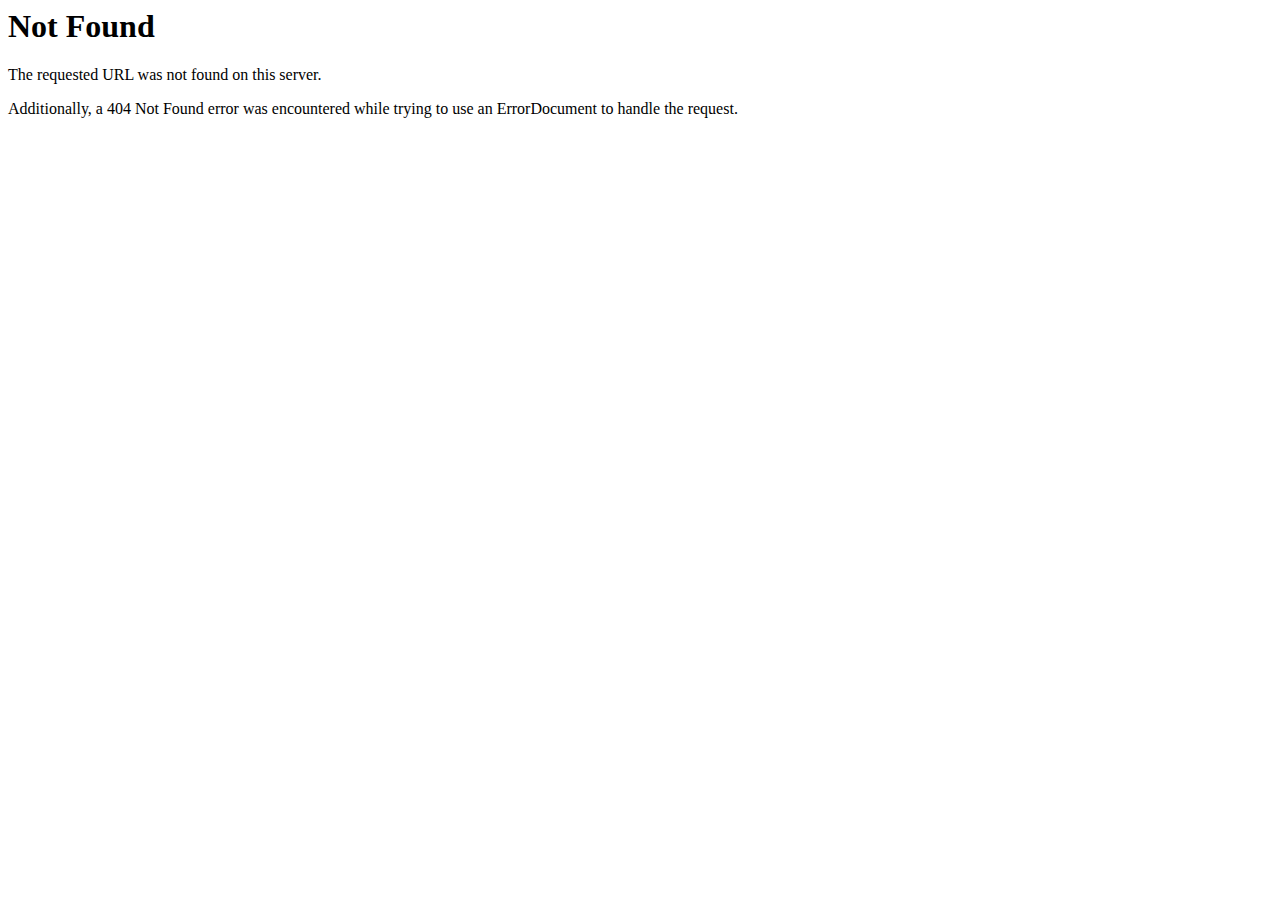
<file: images/next.html>
<!DOCTYPE HTML PUBLIC "-//IETF//DTD HTML 2.0//EN">
<html><head>
<title>404 Not Found</title>
</head><body>
<h1>Not Found</h1>
<p>The requested URL was not found on this server.</p>
<p>Additionally, a 404 Not Found
error was encountered while trying to use an ErrorDocument to handle the request.</p>
</body></html>
</file>
<file: css/audio.css>
/*
    AUTHOR: Sam Johnson
    MINIMusic Player 
*/
* {
    margin: 0;
    padding: 0;
}
body {
    background-color: #141942;
}

/* HTML5 Audio player with playlist styles */
.example, .example2 {
    margin: 50px auto 0;
    width: 390px;
}

.player {
    background: #f09f8b;
    height: 220px;
    position: relative;
    width: 100%;
    z-index: 2;
}
.title, .artist {
    font-family: verdana;
    left: 167px;
    position: absolute;

    -moz-user-select: none;
    -webkit-user-select: none;
    -ms-user-select: none;
}
.title {
    color: #FFFFFF;
    font-size: 14px;
    font-weight: bold;
    top: 23px;
}
.artist {
    color: #EEEEEE;
    font-size: 12px;
    top: 40px;
}
.pl {
    background: url(../images/playlist.html) no-repeat;
    cursor: pointer;
    height: 40px;
    left: 330px;
    position: absolute;
    top: 20px;
    width: 39px;
}
.pl:hover {
    top: 21px;
}
.cover {
    border-radius: 5px 5px 5px 5px;
    height: 94px;
    left: 20px;
    position: absolute;
    top: 30px;
    width: 94px;
}
.controls {
    cursor: pointer;
    left: 0px;
    position: absolute;
    top: 65px;
    left: 122px;
}
.controls .play, .controls .pause {
    width: 60px;
    height: 60px;
    margin: 0 5px 0px 5px;
}
.controls .play, .controls .pause, .controls .rew, .controls .fwd, .controls .stop {
   text-indent: -10000px;
    border: none;
    float: left;
}
.controls .rew, .controls .fwd, .controls .stop {
    width: 50px;
    height: 50px;
    margin: 5px 5px 5px 5px;
}
.controls .play {
    background: url(../images/play.html) no-repeat;
}
.controls .pause {
    background: url(../images/pause.html) no-repeat;
    display: none;
}
.controls .rew {
    background: url(../images/rewind.html) no-repeat;
}
.controls .fwd {
    background: url(../images/next.html) no-repeat;
}
.controls .stop {
    background: url(../images/stop.html) no-repeat;
}
.hidden {
    display: none;
}
.controls .visible {
    display: block;
}
.volume {
    height: 11px;
    left: 230px;
    position: absolute;
    top: 142px;
    width: 140px;
}
.mute  .volume-btn {
    background: url(../images/volume-off.html) no-repeat;
}
.volume-btn {
    background: url(../images/volume-up.html) no-repeat;
    height: 20px;
    width: 20px;
    float: left;
    position: relative;
    top: -4px;
}
.volume-adjust {
    height: 11px;
    position: relative;
    width: 80%;
    background: #fff;
    float: right;
}
.volume-adjust  > div > div {
    height: 11px;
    background: #151B48;
}
.progressbar
{
    background-color: #fff;
    cursor: pointer;
    z-index: 1;
    right: 6.875em; /* 110 */
     height: 15px;
    left: 0px;
    position: absolute;
    width: 90%;
    top: 170px;
    margin: 0px 5%;
}
.novolume .progressbar
{
    right: 4.375em; /* 70 */
}
.progressbar div
{
    width: 0%;
    height: 15px;
    position: absolute;
    left: 0;
    top: 0;
}
.bar-loaded
{
    background-color: #f1f1f1;
    z-index: 1;
}
.bar-played
{
    background: #151B48;
    z-index: 2;
}
.timeHolder {
    color: #FFFFFF;
    font-size: 14px;
    font-weight: bold;
    bottom: 10px;
    position: absolute;
    margin: 0px 5%;
    width: 90%;
}
.time-current, .time-duration, .time-separator {
    color: #FFFFFF;
    font-size: 14px;
    font-weight: bold;
    float: left;
}
.volume .ui-slider-handle {
    background: url("../images/spr.html") no-repeat scroll -201px -188px rgba(0, 0, 0, 0);
    height: 13px;
    width: 13px;
}
.playlist {
    background-color: #fff;
    list-style-type: none;
    margin: -10px 0 0 2px;
    padding-bottom: 10px;
    padding-top: 15px;
    position: relative;
    width: 95%;
    z-index: 1;
    margin: 0px auto;
}
.playlist li,
.playlist div {
    color: #151B48;
    cursor: pointer;
    margin: 0 0 5px 15px;
}
.playlist li > a,
.playlist div > a {
   color: #151B48;
   text-decoration: none; 
}
.playlist li.active,
.playlist div.active {
    font-weight: bold;
}
</file>
<file: css/prettyphoto.css>
div.pp_default .pp_top,div.pp_default .pp_top .pp_middle,div.pp_default .pp_top .pp_left,div.pp_default .pp_top .pp_right,div.pp_default .pp_bottom,div.pp_default .pp_bottom .pp_left,div.pp_default .pp_bottom .pp_middle,div.pp_default .pp_bottom .pp_right{height:13px}
div.pp_default .pp_top .pp_left{background:url(../image/prettyPhoto/default/sprite.html) -78px -93px no-repeat}
div.pp_default .pp_top .pp_middle{background:url(../image/prettyPhoto/default/sprite_x.html) top left repeat-x}
div.pp_default .pp_top .pp_right{background:url(../image/prettyPhoto/default/sprite.html) -112px -93px no-repeat}
div.pp_default .pp_content .ppt{color:#f8f8f8}
div.pp_default .pp_content_container .pp_left{background:url(../image/prettyPhoto/default/sprite_y.html) -7px 0 repeat-y;padding-left:13px}
div.pp_default .pp_content_container .pp_right{background:url(../image/prettyPhoto/default/sprite_y.html) top right repeat-y;padding-right:13px}
div.pp_default .pp_next:hover{background:url(../image/prettyPhoto/default/sprite_next.html) center right no-repeat;cursor:pointer}
div.pp_default .pp_previous:hover{background:url(../image/prettyPhoto/default/sprite_prev.html) center left no-repeat;cursor:pointer}
div.pp_default .pp_expand{background:url(../image/prettyPhoto/default/sprite.html) 0 -29px no-repeat;cursor:pointer;width:28px;height:28px}
div.pp_default .pp_expand:hover{background:url(../image/prettyPhoto/default/sprite.html) 0 -56px no-repeat;cursor:pointer}
div.pp_default .pp_contract{background:url(../image/prettyPhoto/default/sprite.html) 0 -84px no-repeat;cursor:pointer;width:28px;height:28px}
div.pp_default .pp_contract:hover{background:url(../image/prettyPhoto/default/sprite.html) 0 -113px no-repeat;cursor:pointer}
div.pp_default .pp_close{width:30px;height:30px;background:url(../image/prettyPhoto/default/sprite.html) 2px 1px no-repeat;cursor:pointer}
div.pp_default .pp_gallery ul li a{background:url(../image/prettyPhoto/default/default_thumb.html) center center #f8f8f8;border:1px solid #aaa}
div.pp_default .pp_social{margin-top:7px}
div.pp_default .pp_gallery a.pp_arrow_previous,div.pp_default .pp_gallery a.pp_arrow_next{position:static;left:auto}
div.pp_default .pp_nav .pp_play,div.pp_default .pp_nav .pp_pause{background:url(../image/prettyPhoto/default/sprite.html) -51px 1px no-repeat;height:30px;width:30px}
div.pp_default .pp_nav .pp_pause{background-position:-51px -29px}
div.pp_default a.pp_arrow_previous,div.pp_default a.pp_arrow_next{background:url(../image/prettyPhoto/default/sprite.html) -31px -3px no-repeat;height:20px;width:20px;margin:4px 0 0}
div.pp_default a.pp_arrow_next{left:52px;background-position:-82px -3px}
div.pp_default .pp_content_container .pp_details{margin-top:5px}
div.pp_default .pp_nav{clear:none;height:30px;width:110px;position:relative}
div.pp_default .pp_nav .currentTextHolder{font-family:Georgia;font-style:italic;color:#999;font-size:11px;left:75px;line-height:25px;position:absolute;top:2px;margin:0;padding:0 0 0 10px}
div.pp_default .pp_close:hover,div.pp_default .pp_nav .pp_play:hover,div.pp_default .pp_nav .pp_pause:hover,div.pp_default .pp_arrow_next:hover,div.pp_default .pp_arrow_previous:hover{opacity:0.7}
div.pp_default .pp_description{font-size:11px;font-weight:700;line-height:14px;margin:5px 50px 5px 0}
div.pp_default .pp_bottom .pp_left{background:url(../image/prettyPhoto/default/sprite.html) -78px -127px no-repeat}
div.pp_default .pp_bottom .pp_middle{background:url(../image/prettyPhoto/default/sprite_x.html) bottom left repeat-x}
div.pp_default .pp_bottom .pp_right{background:url(../image/prettyPhoto/default/sprite.html) -112px -127px no-repeat}
div.pp_default .pp_loaderIcon{background:url(../image/prettyPhoto/default/loader.html) center center no-repeat}
div.light_rounded .pp_top .pp_left{background:url(../image/prettyPhoto/light_rounded/sprite.html) -88px -53px no-repeat}
div.light_rounded .pp_top .pp_right{background:url(../image/prettyPhoto/light_rounded/sprite.html) -110px -53px no-repeat}
div.light_rounded .pp_next:hover{background:url(../image/prettyPhoto/light_rounded/btnNext.html) center right no-repeat;cursor:pointer}
div.light_rounded .pp_previous:hover{background:url(../image/prettyPhoto/light_rounded/btnPrevious.html) center left no-repeat;cursor:pointer}
div.light_rounded .pp_expand{background:url(../image/prettyPhoto/light_rounded/sprite.html) -31px -26px no-repeat;cursor:pointer}
div.light_rounded .pp_expand:hover{background:url(../image/prettyPhoto/light_rounded/sprite.html) -31px -47px no-repeat;cursor:pointer}
div.light_rounded .pp_contract{background:url(../image/prettyPhoto/light_rounded/sprite.html) 0 -26px no-repeat;cursor:pointer}
div.light_rounded .pp_contract:hover{background:url(../image/prettyPhoto/light_rounded/sprite.html) 0 -47px no-repeat;cursor:pointer}
div.light_rounded .pp_close{width:75px;height:22px;background:url(../images/prettyPhoto/light_rounded/sprite.png) -1px -1px no-repeat;cursor:pointer}
div.light_rounded .pp_nav .pp_play{background:url(../image/prettyPhoto/light_rounded/sprite.html) -1px -100px no-repeat;height:15px;width:14px}
div.light_rounded .pp_nav .pp_pause{background:url(../image/prettyPhoto/light_rounded/sprite.html) -24px -100px no-repeat;height:15px;width:14px}
div.light_rounded .pp_arrow_previous{background:url(../image/prettyPhoto/light_rounded/sprite.html) 0 -71px no-repeat}
div.light_rounded .pp_arrow_next{background:url(../image/prettyPhoto/light_rounded/sprite.html) -22px -71px no-repeat}
div.light_rounded .pp_bottom .pp_left{background:url(../image/prettyPhoto/light_rounded/sprite.html) -88px -80px no-repeat}
div.light_rounded .pp_bottom .pp_right{background:url(../image/prettyPhoto/light_rounded/sprite.html) -110px -80px no-repeat}
div.dark_rounded .pp_top .pp_left{background:url(../image/prettyPhoto/dark_rounded/sprite.html) -88px -53px no-repeat}
div.dark_rounded .pp_top .pp_right{background:url(../image/prettyPhoto/dark_rounded/sprite.html) -110px -53px no-repeat}
div.dark_rounded .pp_content_container .pp_left{background:url(../image/prettyPhoto/dark_rounded/contentPattern.html) top left repeat-y}
div.dark_rounded .pp_content_container .pp_right{background:url(../image/prettyPhoto/dark_rounded/contentPattern.html) top right repeat-y}
div.dark_rounded .pp_next:hover{background:url(../image/prettyPhoto/dark_rounded/btnNext.html) center right no-repeat;cursor:pointer}
div.dark_rounded .pp_previous:hover{background:url(../image/prettyPhoto/dark_rounded/btnPrevious.html) center left no-repeat;cursor:pointer}
div.dark_rounded .pp_expand{background:url(../image/prettyPhoto/dark_rounded/sprite.html) -31px -26px no-repeat;cursor:pointer}
div.dark_rounded .pp_expand:hover{background:url(../image/prettyPhoto/dark_rounded/sprite.html) -31px -47px no-repeat;cursor:pointer}
div.dark_rounded .pp_contract{background:url(../image/prettyPhoto/dark_rounded/sprite.html) 0 -26px no-repeat;cursor:pointer}
div.dark_rounded .pp_contract:hover{background:url(../image/prettyPhoto/dark_rounded/sprite.html) 0 -47px no-repeat;cursor:pointer}
div.dark_rounded .pp_close{width:75px;height:22px;background:url(../images/prettyPhoto/dark_rounded/sprite.png) -1px -1px no-repeat;cursor:pointer}
div.dark_rounded .pp_description{margin-right:85px;color:#fff}
div.dark_rounded .pp_nav .pp_play{background:url(../image/prettyPhoto/dark_rounded/sprite.html) -1px -100px no-repeat;height:15px;width:14px}
div.dark_rounded .pp_nav .pp_pause{background:url(../image/prettyPhoto/dark_rounded/sprite.html) -24px -100px no-repeat;height:15px;width:14px}
div.dark_rounded .pp_arrow_previous{background:url(../image/prettyPhoto/dark_rounded/sprite.html) 0 -71px no-repeat}
div.dark_rounded .pp_arrow_next{background:url(../image/prettyPhoto/dark_rounded/sprite.html) -22px -71px no-repeat}
div.dark_rounded .pp_bottom .pp_left{background:url(../image/prettyPhoto/dark_rounded/sprite.html) -88px -80px no-repeat}
div.dark_rounded .pp_bottom .pp_right{background:url(../image/prettyPhoto/dark_rounded/sprite.html) -110px -80px no-repeat}
div.dark_rounded .pp_loaderIcon{background:url(../image/prettyPhoto/dark_rounded/loader.html) center center no-repeat}
div.dark_square .pp_left,div.dark_square .pp_middle,div.dark_square .pp_right,div.dark_square .pp_content{background:#000}
div.dark_square .pp_description{color:#fff;margin:0 85px 0 0}
div.dark_square .pp_loaderIcon{background:url(../image/prettyPhoto/dark_square/loader.html) center center no-repeat}
div.dark_square .pp_expand{background:url(../image/prettyPhoto/dark_square/sprite.html) -31px -26px no-repeat;cursor:pointer}
div.dark_square .pp_expand:hover{background:url(../image/prettyPhoto/dark_square/sprite.html) -31px -47px no-repeat;cursor:pointer}
div.dark_square .pp_contract{background:url(../image/prettyPhoto/dark_square/sprite.html) 0 -26px no-repeat;cursor:pointer}
div.dark_square .pp_contract:hover{background:url(../image/prettyPhoto/dark_square/sprite.html) 0 -47px no-repeat;cursor:pointer}
div.dark_square .pp_close{width:75px;height:22px;background:url(../image/prettyPhoto/dark_square/sprite.html) -1px -1px no-repeat;cursor:pointer}
div.dark_square .pp_nav{clear:none}
div.dark_square .pp_nav .pp_play{background:url(../image/prettyPhoto/dark_square/sprite.html) -1px -100px no-repeat;height:15px;width:14px}
div.dark_square .pp_nav .pp_pause{background:url(../image/prettyPhoto/dark_square/sprite.html) -24px -100px no-repeat;height:15px;width:14px}
div.dark_square .pp_arrow_previous{background:url(../image/prettyPhoto/dark_square/sprite.html) 0 -71px no-repeat}
div.dark_square .pp_arrow_next{background:url(../image/prettyPhoto/dark_square/sprite.html) -22px -71px no-repeat}
div.dark_square .pp_next:hover{background:url(../image/prettyPhoto/dark_square/btnNext.html) center right no-repeat;cursor:pointer}
div.dark_square .pp_previous:hover{background:url(../image/prettyPhoto/dark_square/btnPrevious.html) center left no-repeat;cursor:pointer}
div.light_square .pp_expand{background:url(../image/prettyPhoto/light_square/sprite.html) -31px -26px no-repeat;cursor:pointer}
div.light_square .pp_expand:hover{background:url(../image/prettyPhoto/light_square/sprite.html) -31px -47px no-repeat;cursor:pointer}
div.light_square .pp_contract{background:url(../image/prettyPhoto/light_square/sprite.html) 0 -26px no-repeat;cursor:pointer}
div.light_square .pp_contract:hover{background:url(../image/prettyPhoto/light_square/sprite.html) 0 -47px no-repeat;cursor:pointer}
div.light_square .pp_close{width:75px;height:22px;background:url(../images/prettyPhoto/light_square/sprite.png) -1px -1px no-repeat;cursor:pointer}
div.light_square .pp_nav .pp_play{background:url(../image/prettyPhoto/light_square/sprite.html) -1px -100px no-repeat;height:15px;width:14px}
div.light_square .pp_nav .pp_pause{background:url(../image/prettyPhoto/light_square/sprite.html) -24px -100px no-repeat;height:15px;width:14px}
div.light_square .pp_arrow_previous{background:url(../image/prettyPhoto/light_square/sprite.html) 0 -71px no-repeat}
div.light_square .pp_arrow_next{background:url(../image/prettyPhoto/light_square/sprite.html) -22px -71px no-repeat}
div.light_square .pp_next:hover{background:url(../image/prettyPhoto/light_square/btnNext.html) center right no-repeat;cursor:pointer}
div.light_square .pp_previous:hover{background:url(../image/prettyPhoto/light_square/btnPrevious.html) center left no-repeat;cursor:pointer}
div.facebook .pp_top .pp_left{background:url(../image/prettyPhoto/facebook/sprite.html) -88px -53px no-repeat}
div.facebook .pp_top .pp_middle{background:url(../image/prettyPhoto/facebook/contentPatternTop.html) top left repeat-x}
div.facebook .pp_top .pp_right{background:url(../image/prettyPhoto/facebook/sprite.html) -110px -53px no-repeat}
div.facebook .pp_content_container .pp_left{background:url(../image/prettyPhoto/facebook/contentPatternLeft.html) top left repeat-y}
div.facebook .pp_content_container .pp_right{background:url(../image/prettyPhoto/facebook/contentPatternRight.html) top right repeat-y}
div.facebook .pp_expand{background:url(../image/prettyPhoto/facebook/sprite.html) -31px -26px no-repeat;cursor:pointer}
div.facebook .pp_expand:hover{background:url(../imagesprettyPhoto/facebook/sprite.html) -31px -47px no-repeat;cursor:pointer}
div.facebook .pp_contract{background:url(../image/prettyPhoto/facebook/sprite.html) 0 -26px no-repeat;cursor:pointer}
div.facebook .pp_contract:hover{background:url(../image/prettyPhoto/facebook/sprite.html) 0 -47px no-repeat;cursor:pointer}
div.facebook .pp_close{width:22px;height:22px;background:url(../image/prettyPhoto/facebook/sprite.html) -1px -1px no-repeat;cursor:pointer}
div.facebook .pp_description{margin:0 37px 0 0}
div.facebook .pp_loaderIcon{background:url(../image/prettyPhoto/facebook/loader.html) center center no-repeat}
div.facebook .pp_arrow_previous{background:url(../image/prettyPhoto/facebook/sprite.html) 0 -71px no-repeat;height:22px;margin-top:0;width:22px}
div.facebook .pp_arrow_previous.disabled{background-position:0 -96px;cursor:default}
div.facebook .pp_arrow_next{background:url(../image/prettyPhoto/facebook/sprite.html) -32px -71px no-repeat;height:22px;margin-top:0;width:22px}
div.facebook .pp_arrow_next.disabled{background-position:-32px -96px;cursor:default}
div.facebook .pp_nav{margin-top:0}
div.facebook .pp_nav p{font-size:15px;padding:0 3px 0 4px}
div.facebook .pp_nav .pp_play{background:url(../image/prettyPhoto/facebook/sprite.html) -1px -123px no-repeat;height:22px;width:22px}
div.facebook .pp_nav .pp_pause{background:url(../image/prettyPhoto/facebook/sprite.html) -32px -123px no-repeat;height:22px;width:22px}
div.facebook .pp_next:hover{background:url(../image/prettyPhoto/facebook/btnNext.html) center right no-repeat;cursor:pointer}
div.facebook .pp_previous:hover{background:url(../image/prettyPhoto/facebook/btnPrevious.html) center left no-repeat;cursor:pointer}
div.facebook .pp_bottom .pp_left{background:url(../image/prettyPhoto/facebook/sprite.html) -88px -80px no-repeat}
div.facebook .pp_bottom .pp_middle{background:url(../image/prettyPhoto/facebook/contentPatternBottom.html) top left repeat-x}
div.facebook .pp_bottom .pp_right{background:url(../image/prettyPhoto/facebook/sprite.html) -110px -80px no-repeat}
div.pp_pic_holder a:focus{outline:none}
div.pp_overlay{background:#000;display:none;left:0;position:absolute;top:0;width:100%;z-index:9500}
div.pp_pic_holder{display:none;position:absolute;width:100px;z-index:10000}
.pp_content{height:40px;min-width:40px}
* html .pp_content{width:40px}
.pp_content_container{position:relative;text-align:left;width:100%}
.pp_content_container .pp_left{padding-left:20px}
.pp_content_container .pp_right{padding-right:20px}
.pp_content_container .pp_details{float:left;margin:10px 0 2px}
.pp_description{display:none;margin:0}
.pp_social{float:left;margin:0}
.pp_social .facebook{float:left;margin-left:5px;width:55px;overflow:hidden}
.pp_social .twitter{float:left}
.pp_nav{clear:right;float:left;margin:3px 10px 0 0}
.pp_nav p{float:left;white-space:nowrap;margin:2px 4px}
.pp_nav .pp_play,.pp_nav .pp_pause{float:left;margin-right:4px;text-indent:-10000px}
a.pp_arrow_previous,a.pp_arrow_next{display:block;float:left;height:15px;margin-top:3px;overflow:hidden;text-indent:-10000px;width:14px}
.pp_hoverContainer{position:absolute;top:0;width:100%;z-index:2000}
.pp_gallery{display:none;left:50%;margin-top:-50px;position:absolute;z-index:10000}
.pp_gallery div{float:left;overflow:hidden;position:relative}
.pp_gallery ul{float:left;height:35px;position:relative;white-space:nowrap;margin:0 0 0 5px;padding:0}
.pp_gallery ul a{border:1px rgba(0,0,0,0.5) solid;display:block;float:left;height:33px;overflow:hidden}
.pp_gallery ul a img{border:0}
.pp_gallery li{display:block;float:left;margin:0 5px 0 0;padding:0}
.pp_gallery li.default a{background:url(../image/prettyPhoto/facebook/default_thumbnail.html) 0 0 no-repeat;display:block;height:33px;width:50px}
.pp_gallery .pp_arrow_previous,.pp_gallery .pp_arrow_next{margin-top:7px!important}
a.pp_next{background:url(../image/prettyPhoto/light_rounded/btnNext.html) 10000px 10000px no-repeat;display:block;float:right;height:100%;text-indent:-10000px;width:49%}
a.pp_previous{background:url(../image/prettyPhoto/light_rounded/btnNext.html) 10000px 10000px no-repeat;display:block;float:left;height:100%;text-indent:-10000px;width:49%}
a.pp_expand,a.pp_contract{cursor:pointer;display:none;height:20px;position:absolute;right:30px;text-indent:-10000px;top:10px;width:20px;z-index:20000}
a.pp_close{position:absolute;right:0;top:0;display:block;line-height:22px;text-indent:-10000px}
.pp_loaderIcon{display:block;height:24px;left:50%;position:absolute;top:50%;width:24px;margin:-12px 0 0 -12px}
#pp_full_res{line-height:1!important}
#pp_full_res .pp_inline{text-align:left}
#pp_full_res .pp_inline p{margin:0 0 15px}
div.ppt{color:#fff;display:none;font-size:17px;z-index:9999;margin:0 0 5px 15px}
div.pp_default .pp_content,div.light_rounded .pp_content{background-color:#fff}
div.pp_default #pp_full_res .pp_inline,div.light_rounded .pp_content .ppt,div.light_rounded #pp_full_res .pp_inline,div.light_square .pp_content .ppt,div.light_square #pp_full_res .pp_inline,div.facebook .pp_content .ppt,div.facebook #pp_full_res .pp_inline{color:#000}
div.pp_default .pp_gallery ul li a:hover,div.pp_default .pp_gallery ul li.selected a,.pp_gallery ul a:hover,.pp_gallery li.selected a{border-color:#fff}
div.pp_default .pp_details,div.light_rounded .pp_details,div.dark_rounded .pp_details,div.dark_square .pp_details,div.light_square .pp_details,div.facebook .pp_details{position:relative}
div.light_rounded .pp_top .pp_middle,div.light_rounded .pp_content_container .pp_left,div.light_rounded .pp_content_container .pp_right,div.light_rounded .pp_bottom .pp_middle,div.light_square .pp_left,div.light_square .pp_middle,div.light_square .pp_right,div.light_square .pp_content,div.facebook .pp_content{background:#fff}
div.light_rounded .pp_description,div.light_square .pp_description{margin-right:85px}
div.light_rounded .pp_gallery a.pp_arrow_previous,div.light_rounded .pp_gallery a.pp_arrow_next,div.dark_rounded .pp_gallery a.pp_arrow_previous,div.dark_rounded .pp_gallery a.pp_arrow_next,div.dark_square .pp_gallery a.pp_arrow_previous,div.dark_square .pp_gallery a.pp_arrow_next,div.light_square .pp_gallery a.pp_arrow_previous,div.light_square .pp_gallery a.pp_arrow_next{margin-top:12px!important}
div.light_rounded .pp_arrow_previous.disabled,div.dark_rounded .pp_arrow_previous.disabled,div.dark_square .pp_arrow_previous.disabled,div.light_square .pp_arrow_previous.disabled{background-position:0 -87px;cursor:default}
div.light_rounded .pp_arrow_next.disabled,div.dark_rounded .pp_arrow_next.disabled,div.dark_square .pp_arrow_next.disabled,div.light_square .pp_arrow_next.disabled{background-position:-22px -87px;cursor:default}
div.light_rounded .pp_loaderIcon,div.light_square .pp_loaderIcon{background:url(../image/prettyPhoto/light_rounded/loader.html) center center no-repeat}
div.dark_rounded .pp_top .pp_middle,div.dark_rounded .pp_content,div.dark_rounded .pp_bottom .pp_middle{background:url(../image/prettyPhoto/dark_rounded/contentPattern.html) top left repeat}
div.dark_rounded .currentTextHolder,div.dark_square .currentTextHolder{color:#c4c4c4}
div.dark_rounded #pp_full_res .pp_inline,div.dark_square #pp_full_res .pp_inline{color:#fff}
.pp_top,.pp_bottom{height:20px;position:relative}
* html .pp_top,* html .pp_bottom{padding:0 20px}
.pp_top .pp_left,.pp_bottom .pp_left{height:20px;left:0;position:absolute;width:20px}
.pp_top .pp_middle,.pp_bottom .pp_middle{height:20px;left:20px;position:absolute;right:20px}
* html .pp_top .pp_middle,* html .pp_bottom .pp_middle{left:0;position:static}
.pp_top .pp_right,.pp_bottom .pp_right{height:20px;left:auto;position:absolute;right:0;top:0;width:20px}
.pp_fade,.pp_gallery li.default a img{display:none}
</file>
<file: css/demo-page.css>
/*
 * Hover.css - Demo Page
 * Author: Ian Lunn @IanLunn
 * Author URL: http://ianlunn.co.uk/
 * Github: https://github.com/IanLunn/Hover
 * Hover.css Copyright Ian Lunn 2017.
 */

/**
 * The following are default styles for the demo page,
 * you don't need to include these on your own site.
 */

@import url(http://fonts.googleapis.com/css?family=Roboto);


hr {
  margin-top: 2em;
  background-color: #ddd;
  border: none;
  height: 1px;
}


nav ul {
  margin: 0;
  padding: 0;
  text-align: center;
  font-size: .875em;
  font-weight: 700;
}
nav li {
  list-style: none;
  display: block;
  margin-left: 1em;
  margin-right: 1em;
}
@media only screen and (min-width: 768px) {
  nav li {
    display: inline-block;
  }
}

.sep {
  color: #ddd;
  margin: 0 4px;
}

.carbon-ad.ad {
  position: relative;
  display: block;
  box-sizing: border-box;
  max-width: 320px;
  margin: 0 auto;
  margin-top: 6em;
  padding: 1em 2.5em;
  padding-top: 2em;
  text-align: center;
  font-size: 14px;
}

.carbon-ad-label {
  position: absolute;
  bottom: 100%;
  left: 0;
  right: 0;
  margin: 0;
  margin-bottom: 2px;
  font-size: 11px;
  text-align: center;
  color: #999;
}

.carbon-ad .carbon-poweredby {
  margin-bottom: 0;
  font-size: 12px;
}

.carbon-ad .carbon-img {
  margin: 0 auto;
  margin-bottom: .625em;
  background: white;
}

.carbon-ad img {
  display: block;
  border: solid 1px #ddd;
}

.main {
  max-width: 800px;
  margin: 0 auto;
  padding: 0 20px;
}

.browsehappy {
    position: absolute;
    top: 0;
    right: 0;
    left: 0;
    padding: 1em;
    background: black;
    color: white;
    text-align: center;
}

img {
  border: none;
}

small {
    display: block;
}

[class^="hvr-"] {
  cursor: pointer;
  text-decoration: none;
  color: #666;
  /* Prevent highlight colour when element is tapped */
  -webkit-tap-highlight-color: rgba(0,0,0,0);

  /* Smooth fonts */
  -webkit-font-smoothing: antialiased;
	-moz-osx-font-smoothing: grayscale;
}

.aligncenter {
  text-align: center;
}

.sup {
    vertical-align: super;
    margin-left: -1em;
    padding: .21875em;
    line-height: 100%;
    font-size: .21875em;
    border: #eee solid 1px;
    border-radius: 4px;
    color: inherit;
}

.sup:hover {
    background: #eee;
}

.footer a:hover,
.nav:hover {
    color: #207AD1;
}

.nav {
  display: inline-block;
  font-size: .8em;
}

.nav.hvr-icon-down,
.nav.hvr-icon-forward {
  padding-right: 1.2em;
}

.nav.hvr-icon-down::before,
.nav.hvr-icon-forward::before {
  right: 0;
}

.nav:hover,
.nav:focus,
.nav:active {
  text-decoration: none;
}

.intro {
  max-width: 680px;
  margin: 20px auto 0 auto;
}

.button.cta {
  display: inline-block;
  position: relative;
  margin: 1.2em 0 1em 0;
  padding: 1em;
  background: #2098D1;
  border: none;
  text-decoration: none;
  font-weight: 700;
  color: white;
}

.effects {
  margin-top: 6em;
}

.about {
  border-top: #333 solid 2px;
  border-bottom: #333 solid 2px;
}

.footer {
  overflow: hidden;
  width: auto;
  margin-top: 6em;
  font-size: .9em;
}

.footer a {
  text-decoration: none;
}

.credit {
  font-size: .8em;
  font-weight: normal;
}

.licenses {
  margin-top: 40px;
  margin-bottom: 60px;
}

.licenses:after {
  display: block;
  content: '';
  clear: both;
}

.license {
  display: block !important;
  margin-bottom: 20px;
  text-align: center;
  border: #2098D1 solid 1px;
}

.license:focus,
.license:hover {
  border-color: #207AD1;
}

.license:focus .button,
.license:hover .button {
  background-color: #207AD1;
  color: white;
}

.license__content {
  padding: 25px 10px;
}

.license__title {
  margin: 0;
  font-size: 28px;
  line-height: 1.4;
}

.license__title div {
  font-size: 16px;
  font-weight: 400;
}

.license__desc {
  margin-top: 30px;
  margin-bottom: 0;
  font-size: 22px;
  font-weight: 700;
}

.license__button.cta {
  display: block;
  margin: 0;
  font-size: 22px;
}

@media only screen and (min-width: 568px) {
  .license {
    width: 48%;
    float: left;
  }

  .license:nth-child(2) {
    float: right;
  }

  .license__content {
    padding: 40px 10px;
  }
}

.download {
  margin-top: 2.6em;
}

.social-button {
  display: inline-block;
  vertical-align: middle;
}

.twitter-follow-button {
    display: block;
    margin: 0 auto;
}

.follow {
    margin-bottom: 20px;
    line-height: 200%;
}

.made-by {
  display: block;
  margin-top: 3em;
  padding-top: 3em;
  padding-bottom: 1em;
  font-family: $fontFeature;
  font-size: 1.125em;
  text-align: center;
  line-height: 1.6;
  background: #181818;
  color: #777;
}

.made-by svg {
  display: block;
}

.made-by ul,
.made-by p {
  margin: 0;
  padding: 0;
}

.made-by ul {
  margin-bottom: .25em;
}

.made-by li {
  display: inline-block;
  vertical-align: middle;
  line-height: 1;
}

.made-by p {
  margin-top: .4em;
  font-size: .875em;
}

.made-by a {
  display: inline-block;
  padding: 0 .125em;
  color: #B1B1B1;
  transition-duration: .2s;
  transition-property: color;
}

.made-by a:focus,
.made-by a:hover {
  color: white;
}

.made-by i {
  font-size: 26px;
  height: 30px;
}

.made-by .follow {
  margin-top: 2em;
}

.made-by .follow iframe {
  display: block;
  margin-left: auto;
  margin-right: auto;
  margin-bottom: .5em;
}

.made-by small {
  display: block;
  margin-top: 3em;
  font-size: .625em;
}

@-webkit-keyframes circle {
  50% {
    -webkit-transform: scale(1.26923077);
    transform: scale(1.26923077);
  }
}

@keyframes circle {
  50% {
    transform: scale(1.26923077);
  }
}

@-webkit-keyframes initials {
  50% {
    -webkit-transform: translateY(-8px) translateZ(0);
    transform: translateY(-8px) translateZ(0);
  }
}

@keyframes initials {
  50% {
    transform: translateY(-8px) translateZ(0);
  }
}

.ild-ident {
  display: block;
}

.ild-ident svg {
  display: block;
  overflow: visible;
  transform: scale(1) translateZ(0);
}

.ild-ident .circle-holder {
  transform: translate(-7px, -7px);
}

.ild-ident .circle {
  transform: translate(7px, 7px);
}

.ild-ident .active .i {
  animation: initials .4s ease-in-out;
}

.ild-ident .active .l {
  animation: initials .4s .2s ease-in-out;
}

.ild-ident .active .circle {
  animation: circle .5s .1s ease-in-out;
}

#forkongithub {
    display: none;
}

#forkongithub a {
  background: #000;
  color: #fff;
  text-decoration: none;
  font-family: arial, sans-serif;
  text-align: center;
  font-weight: bold;
  padding: 5px 40px;
  font-size: 1rem;
  line-height: 2rem;
  position: relative;
  -webkit-transition: 0.5s;
  transition: 0.5s;
}

#forkongithub a:hover,
#forkongithub a:focus,
#forkongithub a:active {
  background: #2098D1;
  color: #fff;
}

#forkongithub a::before,
#forkongithub a::after {
  content: "";
  width: 100%;
  display: block;
  position: absolute;
  top: 1px;
  left: 0;
  height: 1px;
  background: #fff;
}

#forkongithub a::after {
  bottom: 1px;
  top: auto;
}

.ad {
  margin-top: 3.5em;
  padding: 3em 1.5em;
  background: #f8f8f8;
  text-align: center;
}

.ad h2 {
  margin: 0;
  margin-bottom: 2em;
  line-height: 1.4;
  font-size: 1.2em;
}

.ad a {
  display: inline-block;
  margin: 0 auto 2em auto;
}

.ad__preview {
  font-size: 0;
}

.ad__preview a {
  display: block;
  width: 75%;
}

.ad__preview img {
  width: 100%;
}

@media only screen and (min-width: 360px) {
  h1 {
    font-size: 4em;
  }
}

@media screen and (min-width: 640px) {
  #forkongithub {
    position: absolute;
    display: block;
    top: 0;
    right: 0;
    width: 200px;
    overflow: hidden;
    height: 200px;
  }

  #forkongithub a {
    width: 200px;
    position: absolute;
    top: 60px;
    right: -60px;
    -webkit-transform: rotate(45deg);
    -ms-transform: rotate(45deg);
    transform: rotate(45deg);
    box-shadow: 4px 4px 10px rgba(0,0,0,0.8);
  }

  .ad__preview a {
    display: inline-block;
    width: 32%;
  }

  .ad__preview .second {
    margin: 0 2%;
  }
}
</file>
<file: css/component.css>
/* Common styles of menus */
.dl-menuwrapper {
	float: right;
	position: relative;
	z-index:1000;
}

.dl-menuwrapper button {
	border: none;
	width: 40px;
	height: 40px;
	text-indent: -900em;
	overflow: hidden;
	position: relative;
	cursor: pointer;
	outline: none;
	background:#333;
	padding:0px;
	border-radius:0;
}
.dl-menuwrapper ul{
	/* background-color:#000; */

}
.dl-menuwrapper button:hover,
.dl-menuwrapper button.dl-active {
	background: #666;
}

.dl-menuwrapper button:after {
	content: '';
	position: absolute;
	width: 50%;
	height: 3px;
	background: #fff;
	top: 12px;
	left:0;
	right: 0px;
	margin: auto;
	box-shadow: 
		0 7px 0 #fff, 
		0 14px 0 #fff;
}

.dl-menuwrapper ul {
	margin: 0;
	padding: 0;
	list-style: none;
	-webkit-transform-style: preserve-3d;
	-moz-transform-style: preserve-3d;
	transform-style: preserve-3d;
}

.dl-menuwrapper li {
	position: relative;
	list-style: none;
	text-align:left;
}

.dl-menuwrapper li a {
	display: block;
	position: relative;
	list-style: none;
	padding: 10px 20px;
	font-size: 16px;
	line-height: 20px;
	font-weight: 300;
	color: #fff;
	outline: none;
}

.no-touch .dl-menuwrapper li a:hover {
	color:#fff;
	text-decoration: none;
	/* background-color: #333; */
}

.dl-menuwrapper li.dl-back > a {
	padding-left: 38px;
	background: rgba(0,0,0,0.1);
}

.dl-menuwrapper li.dl-back:after,
.dl-menuwrapper li > a:not(:only-child):after {
	position: absolute;
	top: 0;
	line-height: 40px;
	font-family: FontAwesome;
	speak: none;
	-webkit-font-smoothing: antialiased;
	content: "\f105";
	font-size: 16px;
	color: #fff;
}

.dl-menuwrapper li.dl-back:after {
	left: 20px;
	-webkit-transform: rotate(180deg);
	-moz-transform: rotate(180deg);
	transform: rotate(180deg);
}

.dl-menuwrapper li > a:after {
	right: 15px;
	color: rgba(0,0,0,0.15);
}

.dl-menuwrapper .dl-menu {
	margin: 0;
	position: absolute;
	width: 230px;
	opacity: 0;
	pointer-events: none;
	-webkit-backface-visibility: hidden;
	-moz-backface-visibility: hidden;
	backface-visibility: hidden;
}

.dl-menuwrapper .dl-menu.dl-menu-toggle {
	-webkit-transition: all 0.3s ease;
	-moz-transition: all 0.3s ease;
	transition: all 0.3s ease;
}

.dl-menuwrapper .dl-menu.dl-menuopen {
	opacity: 1;
	pointer-events: auto;
}

/* Hide the inner submenus */
.dl-menuwrapper li .dl-submenu {
	display: none;
}

/* 
When a submenu is openend, we will hide all li siblings.
For that we give a class to the parent menu called "dl-subview".
We also hide the submenu link. 
The opened submenu will get the class "dl-subviewopen".
All this is done for any sub-level being entered.
*/
.dl-menu.dl-subview li,
.dl-menu.dl-subview li.dl-subviewopen > a,
.dl-menu.dl-subview li.dl-subview > a {
	display: none;
}

.dl-menu.dl-subview li.dl-subview,
.dl-menu.dl-subview li.dl-subview .dl-submenu,
.dl-menu.dl-subview li.dl-subviewopen,
.dl-menu.dl-subview li.dl-subviewopen > .dl-submenu,
.dl-menu.dl-subview li.dl-subviewopen > .dl-submenu > li {
	display: block;
}

/* Dynamically added submenu outside of the menu context */
.dl-menuwrapper > .dl-submenu {
	position: absolute;
	width: 200px;
	left: 0;
	margin: 0;
}

/* Animation classes for moving out and in */

.dl-menu.dl-animate-out-1 {
	-webkit-animation: MenuAnimOut1 0.4s;
	-moz-animation: MenuAnimOut1 0.4s;
	animation: MenuAnimOut1 0.4s;
}

.dl-menu.dl-animate-out-2 {
	-webkit-animation: MenuAnimOut2 0.3s ease-in-out;
	-moz-animation: MenuAnimOut2 0.3s ease-in-out;
	animation: MenuAnimOut2 0.3s ease-in-out;
}

.dl-menu.dl-animate-out-3 {
	-webkit-animation: MenuAnimOut3 0.4s ease;
	-moz-animation: MenuAnimOut3 0.4s ease;
	animation: MenuAnimOut3 0.4s ease;
}

.dl-menu.dl-animate-out-4 {
	-webkit-animation: MenuAnimOut4 0.4s ease;
	-moz-animation: MenuAnimOut4 0.4s ease;
	animation: MenuAnimOut4 0.4s ease;
}

.dl-menu.dl-animate-out-5 {
	-webkit-animation: MenuAnimOut5 0.4s ease;
	-moz-animation: MenuAnimOut5 0.4s ease;
	animation: MenuAnimOut5 0.4s ease;
}

@-webkit-keyframes MenuAnimOut1 {
	50% {
		-webkit-transform: translateZ(-250px) rotateY(30deg);
	}
	75% {
		-webkit-transform: translateZ(-372.5px) rotateY(15deg);
		opacity: .5;
	}
	100% {
		-webkit-transform: translateZ(-500px) rotateY(0deg);
		opacity: 0;
	}
}

@-webkit-keyframes MenuAnimOut2 {
	100% {
		-webkit-transform: translateX(-100%);
		opacity: 0;
	}
}

@-webkit-keyframes MenuAnimOut3 {
	100% {
		-webkit-transform: translateZ(300px);
		opacity: 0;
	}
}

@-webkit-keyframes MenuAnimOut4 {
	100% {
		-webkit-transform: translateZ(-300px);
		opacity: 0;
	}
}

@-webkit-keyframes MenuAnimOut5 {
	100% {
		-webkit-transform: translateY(40%);
		opacity: 0;
	}
}

@-moz-keyframes MenuAnimOut1 {
	50% {
		-moz-transform: translateZ(-250px) rotateY(30deg);
	}
	75% {
		-moz-transform: translateZ(-372.5px) rotateY(15deg);
		opacity: .5;
	}
	100% {
		-moz-transform: translateZ(-500px) rotateY(0deg);
		opacity: 0;
	}
}

@-moz-keyframes MenuAnimOut2 {
	100% {
		-moz-transform: translateX(-100%);
		opacity: 0;
	}
}

@-moz-keyframes MenuAnimOut3 {
	100% {
		-moz-transform: translateZ(300px);
		opacity: 0;
	}
}

@-moz-keyframes MenuAnimOut4 {
	100% {
		-moz-transform: translateZ(-300px);
		opacity: 0;
	}
}

@-moz-keyframes MenuAnimOut5 {
	100% {
		-moz-transform: translateY(40%);
		opacity: 0;
	}
}

@keyframes MenuAnimOut1 {
	50% {
		transform: translateZ(-250px) rotateY(30deg);
	}
	75% {
		transform: translateZ(-372.5px) rotateY(15deg);
		opacity: .5;
	}
	100% {
		transform: translateZ(-500px) rotateY(0deg);
		opacity: 0;
	}
}

@keyframes MenuAnimOut2 {
	100% {
		transform: translateX(-100%);
		opacity: 0;
	}
}

@keyframes MenuAnimOut3 {
	100% {
		transform: translateZ(300px);
		opacity: 0;
	}
}

@keyframes MenuAnimOut4 {
	100% {
		transform: translateZ(-300px);
		opacity: 0;
	}
}

@keyframes MenuAnimOut5 {
	100% {
		transform: translateY(40%);
		opacity: 0;
	}
}

.dl-menu.dl-animate-in-1 {
	-webkit-animation: MenuAnimIn1 0.3s;
	-moz-animation: MenuAnimIn1 0.3s;
	animation: MenuAnimIn1 0.3s;
}

.dl-menu.dl-animate-in-2 {
	-webkit-animation: MenuAnimIn2 0.3s ease-in-out;
	-moz-animation: MenuAnimIn2 0.3s ease-in-out;
	animation: MenuAnimIn2 0.3s ease-in-out;
}

.dl-menu.dl-animate-in-3 {
	-webkit-animation: MenuAnimIn3 0.4s ease;
	-moz-animation: MenuAnimIn3 0.4s ease;
	animation: MenuAnimIn3 0.4s ease;
}

.dl-menu.dl-animate-in-4 {
	-webkit-animation: MenuAnimIn4 0.4s ease;
	-moz-animation: MenuAnimIn4 0.4s ease;
	animation: MenuAnimIn4 0.4s ease;
}

.dl-menu.dl-animate-in-5 {
	-webkit-animation: MenuAnimIn5 0.4s ease;
	-moz-animation: MenuAnimIn5 0.4s ease;
	animation: MenuAnimIn5 0.4s ease;
}

@-webkit-keyframes MenuAnimIn1 {
	0% {
		-webkit-transform: translateZ(-500px) rotateY(0deg);
		opacity: 0;
	}
	20% {
		-webkit-transform: translateZ(-250px) rotateY(30deg);
		opacity: 0.5;
	}
	100% {
		-webkit-transform: translateZ(0px) rotateY(0deg);
		opacity: 1;
	}
}

@-webkit-keyframes MenuAnimIn2 {
	0% {
		-webkit-transform: translateX(-100%);
		opacity: 0;
	}
	100% {
		-webkit-transform: translateX(0px);
		opacity: 1;
	}
}

@-webkit-keyframes MenuAnimIn3 {
	0% {
		-webkit-transform: translateZ(300px);
		opacity: 0;
	}
	100% {
		-webkit-transform: translateZ(0px);
		opacity: 1;
	}
}

@-webkit-keyframes MenuAnimIn4 {
	0% {
		-webkit-transform: translateZ(-300px);
		opacity: 0;
	}
	100% {
		-webkit-transform: translateZ(0px);
		opacity: 1;
	}
}

@-webkit-keyframes MenuAnimIn5 {
	0% {
		-webkit-transform: translateY(40%);
		opacity: 0;
	}
	100% {
		-webkit-transform: translateY(0);
		opacity: 1;
	}
}

@-moz-keyframes MenuAnimIn1 {
	0% {
		-moz-transform: translateZ(-500px) rotateY(0deg);
		opacity: 0;
	}
	20% {
		-moz-transform: translateZ(-250px) rotateY(30deg);
		opacity: 0.5;
	}
	100% {
		-moz-transform: translateZ(0px) rotateY(0deg);
		opacity: 1;
	}
}

@-moz-keyframes MenuAnimIn2 {
	0% {
		-moz-transform: translateX(-100%);
		opacity: 0;
	}
	100% {
		-moz-transform: translateX(0px);
		opacity: 1;
	}
}

@-moz-keyframes MenuAnimIn3 {
	0% {
		-moz-transform: translateZ(300px);
		opacity: 0;
	}
	100% {
		-moz-transform: translateZ(0px);
		opacity: 1;
	}
}

@-moz-keyframes MenuAnimIn4 {
	0% {
		-moz-transform: translateZ(-300px);
		opacity: 0;
	}
	100% {
		-moz-transform: translateZ(0px);
		opacity: 1;
	}
}

@-moz-keyframes MenuAnimIn5 {
	0% {
		-moz-transform: translateY(40%);
		opacity: 0;
	}
	100% {
		-moz-transform: translateY(0);
		opacity: 1;
	}
}

@keyframes MenuAnimIn1 {
	0% {
		transform: translateZ(-500px) rotateY(0deg);
		opacity: 0;
	}
	20% {
		transform: translateZ(-250px) rotateY(30deg);
		opacity: 0.5;
	}
	100% {
		transform: translateZ(0px) rotateY(0deg);
		opacity: 1;
	}
}

@keyframes MenuAnimIn2 {
	0% {
		transform: translateX(-100%);
		opacity: 0;
	}
	100% {
		transform: translateX(0px);
		opacity: 1;
	}
}

@keyframes MenuAnimIn3 {
	0% {
		transform: translateZ(300px);
		opacity: 0;
	}
	100% {
		transform: translateZ(0px);
		opacity: 1;
	}
}

@keyframes MenuAnimIn4 {
	0% {
		transform: translateZ(-300px);
		opacity: 0;
	}
	100% {
		transform: translateZ(0px);
		opacity: 1;
	}
}

@keyframes MenuAnimIn5 {
	0% {
		transform: translateY(40%);
		opacity: 0;
	}
	100% {
		transform: translateY(0);
		opacity: 1;
	}
}

.dl-menuwrapper > .dl-submenu.dl-animate-in-1 {
	-webkit-animation: SubMenuAnimIn1 0.4s ease;
	-moz-animation: SubMenuAnimIn1 0.4s ease;
	animation: SubMenuAnimIn1 0.4s ease;
}

.dl-menuwrapper > .dl-submenu.dl-animate-in-2 {
	-webkit-animation: SubMenuAnimIn2 0.3s ease-in-out;
	-moz-animation: SubMenuAnimIn2 0.3s ease-in-out;
	animation: SubMenuAnimIn2 0.3s ease-in-out;
}

.dl-menuwrapper > .dl-submenu.dl-animate-in-3 {
	-webkit-animation: SubMenuAnimIn3 0.4s ease;
	-moz-animation: SubMenuAnimIn3 0.4s ease;
	animation: SubMenuAnimIn3 0.4s ease;
}

.dl-menuwrapper > .dl-submenu.dl-animate-in-4 {
	-webkit-animation: SubMenuAnimIn4 0.4s ease;
	-moz-animation: SubMenuAnimIn4 0.4s ease;
	animation: SubMenuAnimIn4 0.4s ease;
}

.dl-menuwrapper > .dl-submenu.dl-animate-in-5 {
	-webkit-animation: SubMenuAnimIn5 0.4s ease;
	-moz-animation: SubMenuAnimIn5 0.4s ease;
	animation: SubMenuAnimIn5 0.4s ease;
}

@-webkit-keyframes SubMenuAnimIn1 {
	0% {
		-webkit-transform: translateX(50%);
		opacity: 0;
	}
	100% {
		-webkit-transform: translateX(0px);
		opacity: 1;
	}
}

@-webkit-keyframes SubMenuAnimIn2 {
	0% {
		-webkit-transform: translateX(100%);
		opacity: 0;
	}
	100% {
		-webkit-transform: translateX(0px);
		opacity: 1;
	}
}

@-webkit-keyframes SubMenuAnimIn3 {
	0% {
		-webkit-transform: translateZ(-300px);
		opacity: 0;
	}
	100% {
		-webkit-transform: translateZ(0px);
		opacity: 1;
	}
}

@-webkit-keyframes SubMenuAnimIn4 {
	0% {
		-webkit-transform: translateZ(300px);
		opacity: 0;
	}
	100% {
		-webkit-transform: translateZ(0px);
		opacity: 1;
	}
}

@-webkit-keyframes SubMenuAnimIn5 {
	0% {
		-webkit-transform: translateZ(-200px);
		opacity: 0;
	}
	100% {
		-webkit-transform: translateZ(0);
		opacity: 1;
	}
}

@-moz-keyframes SubMenuAnimIn1 {
	0% {
		-moz-transform: translateX(50%);
		opacity: 0;
	}
	100% {
		-moz-transform: translateX(0px);
		opacity: 1;
	}
}

@-moz-keyframes SubMenuAnimIn2 {
	0% {
		-moz-transform: translateX(100%);
		opacity: 0;
	}
	100% {
		-moz-transform: translateX(0px);
		opacity: 1;
	}
}

@-moz-keyframes SubMenuAnimIn3 {
	0% {
		-moz-transform: translateZ(-300px);
		opacity: 0;
	}
	100% {
		-moz-transform: translateZ(0px);
		opacity: 1;
	}
}

@-moz-keyframes SubMenuAnimIn4 {
	0% {
		-moz-transform: translateZ(300px);
		opacity: 0;
	}
	100% {
		-moz-transform: translateZ(0px);
		opacity: 1;
	}
}

@-moz-keyframes SubMenuAnimIn5 {
	0% {
		-moz-transform: translateZ(-200px);
		opacity: 0;
	}
	100% {
		-moz-transform: translateZ(0);
		opacity: 1;
	}
}

@keyframes SubMenuAnimIn1 {
	0% {
		transform: translateX(50%);
		opacity: 0;
	}
	100% {
		transform: translateX(0px);
		opacity: 1;
	}
}

@keyframes SubMenuAnimIn2 {
	0% {
		transform: translateX(100%);
		opacity: 0;
	}
	100% {
		transform: translateX(0px);
		opacity: 1;
	}
}

@keyframes SubMenuAnimIn3 {
	0% {
		transform: translateZ(-300px);
		opacity: 0;
	}
	100% {
		transform: translateZ(0px);
		opacity: 1;
	}
}

@keyframes SubMenuAnimIn4 {
	0% {
		transform: translateZ(300px);
		opacity: 0;
	}
	100% {
		transform: translateZ(0px);
		opacity: 1;
	}
}

@keyframes SubMenuAnimIn5 {
	0% {
		transform: translateZ(-200px);
		opacity: 0;
	}
	100% {
		transform: translateZ(0);
		opacity: 1;
	}
}

.dl-menuwrapper > .dl-submenu.dl-animate-out-1 {
	-webkit-animation: SubMenuAnimOut1 0.4s ease;
	-moz-animation: SubMenuAnimOut1 0.4s ease;
	animation: SubMenuAnimOut1 0.4s ease;
}

.dl-menuwrapper > .dl-submenu.dl-animate-out-2 {
	-webkit-animation: SubMenuAnimOut2 0.3s ease-in-out;
	-moz-animation: SubMenuAnimOut2 0.3s ease-in-out;
	animation: SubMenuAnimOut2 0.3s ease-in-out;
}

.dl-menuwrapper > .dl-submenu.dl-animate-out-3 {
	-webkit-animation: SubMenuAnimOut3 0.4s ease;
	-moz-animation: SubMenuAnimOut3 0.4s ease;
	animation: SubMenuAnimOut3 0.4s ease;
}

.dl-menuwrapper > .dl-submenu.dl-animate-out-4 {
	-webkit-animation: SubMenuAnimOut4 0.4s ease;
	-moz-animation: SubMenuAnimOut4 0.4s ease;
	animation: SubMenuAnimOut4 0.4s ease;
}

.dl-menuwrapper > .dl-submenu.dl-animate-out-5 {
	-webkit-animation: SubMenuAnimOut5 0.4s ease;
	-moz-animation: SubMenuAnimOut5 0.4s ease;
	animation: SubMenuAnimOut5 0.4s ease;
}

@-webkit-keyframes SubMenuAnimOut1 {
	0% {
		-webkit-transform: translateX(0%);
		opacity: 1;
	}
	100% {
		-webkit-transform: translateX(50%);
		opacity: 0;
	}
}

@-webkit-keyframes SubMenuAnimOut2 {
	0% {
		-webkit-transform: translateX(0%);
		opacity: 1;
	}
	100% {
		-webkit-transform: translateX(100%);
		opacity: 0;
	}
}

@-webkit-keyframes SubMenuAnimOut3 {
	0% {
		-webkit-transform: translateZ(0px);
		opacity: 1;
	}
	100% {
		-webkit-transform: translateZ(-300px);
		opacity: 0;
	}
}

@-webkit-keyframes SubMenuAnimOut4 {
	0% {
		-webkit-transform: translateZ(0px);
		opacity: 1;
	}
	100% {
		-webkit-transform: translateZ(300px);
		opacity: 0;
	}
}

@-webkit-keyframes SubMenuAnimOut5 {
	0% {
		-webkit-transform: translateZ(0);
		opacity: 1;
	}
	100% {
		-webkit-transform: translateZ(-200px);
		opacity: 0;
	}
}

@-moz-keyframes SubMenuAnimOut1 {
	0% {
		-moz-transform: translateX(0%);
		opacity: 1;
	}
	100% {
		-moz-transform: translateX(50%);
		opacity: 0;
	}
}

@-moz-keyframes SubMenuAnimOut2 {
	0% {
		-moz-transform: translateX(0%);
		opacity: 1;
	}
	100% {
		-moz-transform: translateX(100%);
		opacity: 0;
	}
}

@-moz-keyframes SubMenuAnimOut3 {
	0% {
		-moz-transform: translateZ(0px);
		opacity: 1;
	}
	100% {
		-moz-transform: translateZ(-300px);
		opacity: 0;
	}
}

@-moz-keyframes SubMenuAnimOut4 {
	0% {
		-moz-transform: translateZ(0px);
		opacity: 1;
	}
	100% {
		-moz-transform: translateZ(300px);
		opacity: 0;
	}
}

@-moz-keyframes SubMenuAnimOut5 {
	0% {
		-moz-transform: translateZ(0);
		opacity: 1;
	}
	100% {
		-moz-transform: translateZ(-200px);
		opacity: 0;
	}
}

@keyframes SubMenuAnimOut1 {
	0% {
		transform: translateX(0%);
		opacity: 1;
	}
	100% {
		transform: translateX(50%);
		opacity: 0;
	}
}

@keyframes SubMenuAnimOut2 {
	0% {
		transform: translateX(0%);
		opacity: 1;
	}
	100% {
		transform: translateX(100%);
		opacity: 0;
	}
}

@keyframes SubMenuAnimOut3 {
	0% {
		transform: translateZ(0px);
		opacity: 1;
	}
	100% {
		transform: translateZ(-300px);
		opacity: 0;
	}
}

@keyframes SubMenuAnimOut4 {
	0% {
		transform: translateZ(0px);
		opacity: 1;
	}
	100% {
		transform: translateZ(300px);
		opacity: 0;
	}
}

@keyframes SubMenuAnimOut5 {
	0% {
		transform: translateZ(0);
		opacity: 1;
	}
	100% {
		transform: translateZ(-200px);
		opacity: 0;
	}
}

/* No JS Fallback */
.no-js .dl-menuwrapper .dl-menu {
	position: relative;
	opacity: 1;
	-webkit-transform: none;
	-moz-transform: none;
	transform: none;
}

.no-js .dl-menuwrapper li .dl-submenu {
	display: block;
}

.no-js .dl-menuwrapper li.dl-back {
	display: none;
}

.no-js .dl-menuwrapper li > a:not(:only-child) {
	background: rgba(0,0,0,0.1);
}

.no-js .dl-menuwrapper li > a:not(:only-child):after {
	content: '';
}
</file>
<file: css/typography.css>
@import url('https://fonts.googleapis.com/css?family=Poppins:300,400,500,600,700|Ubuntu:300,300i,400,400i,500,500i');
/*
   	
   
    
    font-family: 'Poppins', sans-serif;

    font-family: 'Ubuntu', sans-serif;

							
*/
section{
	float: left;
	width: 100%;
	padding: 80px 0px;
}
*{
	box-sizing:border-box;
	-moz-box-sizing:border-box;
	-webkit-box-sizing:border-box;
	-o-box-sizing:border-box;
	-ms-box-sizing:border-box;	
}
body {
    color: #080000;
    font-family: 'Ubuntu', sans-serif;
    font-size: 15px;
    font-weight: 300;
    line-height:24px;
    background-color: #ffffff;
}

/* Heading Typo */
body h1, body h2, body h3, body h4, body h5, body h6 {
    color: #333333;
    font-family: 'Poppins', sans-serif;
    font-style: normal;
    font-weight: 300;
    margin: 0px 0px 0px 0px;
}

h1 {
    font-size: 50px;
}

h2{
    font-size: 42px;
}

h3 {
    font-size:30px;
}

h4 {
    font-size: 20px;
}

h5 {
    font-size: 18px;
}

h6 {
    font-size: 16px;
}
h1 a, h2 a, h3 a, h4 a, h5 a, h6 a {
    color: #2f2f2f;
	font-family: 'Poppins', sans-serif;
}
p a {
    color: #fff;
}
a {
    color: #095208fc;
    text-decoration: none;
}
a:hover, a:focus, a:active {
    outline: none;
    text-decoration: none;
}
ul {
   margin:0px;
   padding:0px;
}
li {
    
    list-style: none;
}
ul ul {
    margin:0px;
	padding:0px;
}
ol {
    float: none;
    list-style: decimal;
    padding-left: 15px;
}
ol ol {
    margin-left: 20px;
}
ol li {
	list-style: decimal;
	width: 100%;
}
figure {
	float:left;
	width:100%;
    position: relative;
	overflow:hidden;
	margin-bottom:0px;
}
.clear {
    clear: both;
    font-size: 0;
    line-height: 0;
}
figure img{
	float:left;
	width:100%;
	margin-bottom:0px;
}
img {
    max-width: 100%;
}

strong {
    color: #3d3d3d;
}

iframe {
    border: none;
    float: left;
    width: 100%;
}
/* Form Input Typo */
select {
    border: 1px solid #ececec;
    color: #999;
    cursor: pointer;
    display: inline-block;
    font-size: 14px;
    font-weight: 300;
    height: 50px;
    padding: 8px 12px;
    width: 100%;
}
label {
    color: #3d3d3d;
    display: block;
    font-weight: 400;
    margin-bottom: 10px;
}
button {
    border: none;
}
textarea, input[type="text"], 
input[type="password"], 
input[type="datetime"], 
input[type="datetime-local"], 
input[type="date"], 
input[type="month"],
input[type="time"], 
input[type="week"], 
input[type="number"], 
input[type="email"], 
input[type="url"], 
input[type="search"], 
input[type="tel"], 
input[type="color"], 
.uneditable-input {
    -moz-box-sizing: border-box;
  	-webkit-box-sizing: border-box;
	box-sizing: border-box;
    border: 1px solid #ececec;
    display: inline-block;
    font-size: 15px;
    font-weight: 400;
    line-height: 20px;
    outline: none;
    vertical-align: middle;
}
input{
	height:44px;
	padding:0px 15px;
	width:100%;
}
textarea{
	width:100%;
	height:160px;
	padding:15px 15px;
	resize:none;
}
form p {
    float: left;
    position: relative;
    width: 100%;
}
form p span i {
    color: #474747;
    left: 16px;
    position: absolute;
    top: 13px;
}
table {
    background-color: transparent;
    max-width: 100%;
    width: 100%;
}
th {
    text-align: left;
}
table > thead > tr > th, 
table > tbody > tr > th, 
table > tfoot > tr > th, 
table > thead > tr > td, 
table > tbody > tr > td, 
table > tfoot > tr > td {
    border-top: 1px solid #dddddd;
    border: 1px solid #dddddd;
    line-height: 2.5;
    padding-left: 7px;
    vertical-align: top;
}
table thead tr th {
    border-top: 1px solid #d2d2d2;
}
.table > caption + thead > tr:first-child > th, 
.table > colgroup + thead > tr:first-child > th, 
.table > thead:first-child > tr:first-child > th, 
.table > caption + thead > tr:first-child > td, 
.table > colgroup + thead > tr:first-child > td, 
.table > thead:first-child > tr:first-child > td {
	border-top: 1px solid #d2d2d2;
}
table > thead > tr > th {
    border-bottom: 2px solid #d2d2d2;
    vertical-align: bottom;
}
table > caption + thead > tr:first-child > th, 
table > colgroup + thead > tr:first-child > th, 
table > thead:first-child > tr:first-child > th, 
table > caption + thead > tr:first-child > td, 
table > colgroup + thead > tr:first-child > td, 
table > thead:first-child > tr:first-child > td 
{
	border-bottom: 0;
}
table > tbody + tbody {
    border-top: 2px solid #d2d2d2;
}
.table > thead > tr > th, .table > tbody > tr > th, 
.table > tfoot > tr > th, .table > thead > tr > td, 
.table > tbody > tr > td, .table > tfoot > tr > td {
    padding: 12px 16px;
}
p ins {
    color: #999;
}
dl dd {
    margin-left: 20px;
}
address {
    font-style: italic;
}
::-webkit-input-placeholder {color: #777777; opacity: 1;}
:-moz-placeholder { color: #777777; opacity: 1; }
::-moz-placeholder { color: #777777; opacity: 1; }
:-ms-input-placeholder {color: #777777; opacity: 1;}
</file>
<file: css/shotcode.css>
.small_btn,
.medium_btn{
	display:inline-block;
	text-transform:uppercase;
	color:#fff;
	font-size:16px;
	padding:9px 20px 7px;
	line-height:normal;
	font-weight:600;
	font-family: 'Poppins', sans-serif;
	border-radius:2px;
}
.small_btn:hover,
.medium_btn:hover{
	color:#fff;
}

.small_btn{
	padding:8px 14px;
}
.border{
	border:1px solid #fff;
}
.margin-right{
	margin-right:15px;
}
.margin-right-1{
	margin-right:27px;
}
.margin{
	margin-bottom:40px;
}
/*main -heading start*/
.them_overlay{
	position:relative;
}
.btn_hover2:before,
.btn_hover:before,
.them_overlay:before{
	position:absolute;
	content:"";
	top:0px;
	left:0px;
	right:0px;
	bottom:0px;
	opacity:0.65;
	background-color:#000;
}
.btn_hover2,
.btn_hover{
	position:relative;
	z-index:9;
}
.btn_hover2:before,
.btn_hover:before{
	opacity:0;
	background:none;
	top:100%;
	z-index:-1;
}
.btn_hover2:hover:before,
.btn_hover:hover:before{
	opacity:1;
	top:0px;
}
.btn_hover2:hover:before{
	background-color:#000;
	opacity:0.9;
}
.sidebar_bg{
	background-color:#fbfbfb !important;
}
</file>
<file: style.css>
/*=====================================================================================
	
	Project: Islamic project
	Version: 1.0
	Last change: 17/5/2017
	Author : KodeForest
	
	/**
	* Table of Contents :
	* 1.0 - KODE TOP WRAP START
	* 2.0 - KODE TOP LOGO WRAP START
	* 3.0 - KODE NAVIGATION WRAP START
	* 4.0 - KODE BANNER WRAP START
	* 5.0 - KODE MOSQUES WRAP STRAT
	* 6.0 - KODE PILLARS WRAP START
	* 7.0 - KODE SERVICES WRAP START
	* 8.0 - KODE PRAY WRAP START
	* 9.0 - KODE GALLERY WRAP START
	* 10.0 - KODE TEAM WRAP START
	* 11.0 - KODE CAUSE WRAP START
	* 12.0 - KODE BLOG WRAP START
	* 13.0 - KODE CLIENT WRAP START
	* 14.0 - KODE NEWSLETTER WRAP START
	* 15.0 - WIDGET WRAP START
	* 16.0 - WIDGET COPYRIGHT START
	* 17.0 - HOME PAGE 01 START
	* 18.0 - KODE TOP2 WRAP START
	* 19.0 - KODE NAVIGATION WRAP START
	* 20.0 - KODE BANNER2 WRAP START
	* 22.0 - KODE MOSQUE2 WRAP START
	* 23.0 - KODE PILLARS WRAP PILLARS 2 START
	* 24.0 - KODE BUILDING WRAP START
	* 25.0 - KODE CLIENT WRAP CLIENT 2 START
	* 26.0 - KODE GALLERY WRAP START
	* 27.0 - KODE EVENT WRAP START
	* 28.0 - WIDGET WRAP WIDGET 02 START
	* 29.0 - ABOUT US PAGE START
	* 30.0 - KODE SAB BANNER WRAP START
	* 31.0 - KODE PHILOSOPHY WRAP START
	* 32.0 - KODE CLIENT WRAP CLIENT 3 START
	* 33.0 - BLOG PAGE START
	* 34.0 - KODE BLOG MADIUM WRAP START
	* 35.0 - BLOG GRID PAGE START
	* 36.0 - BLOG DETAIL PAGE START
	* 37.0 - 404 PAGE START
	* 38.0 - COMING SOON PAGE START
	* 39.0 - CONTACT US PAGE START
	* 40.0 - EVENT PAGE START
	* 41.0 - EVENT DETAIL PAGE START
	* 42.0 - PORTFOLIO PAGE START
	* 43.0 - PROJECT PAGE STARt
	* 44.0 - PROJECT LIST PAGE START
	* 45.0 - SERVICE PAGE START
	* 46.0 - KODE SERVICE SEARCH FEILD START
	* 47.0 - KODE PRICING WRAP START
	* 48.0 - SHOP PAGE START
	* 49.0 - TEAM DETAIL PAGE START
	* 50.0 - KODE TEAM WRAP START
	* 51.0 - GALLERY3 WRAP START
	* 52.0 - PROJECT DETAIL PAGE START
	* 53.0 - SERVICE DETAIL PAGE START
	
	
	
	
	[Color codes]

	Background: #ffffff (white)
	Content: #999999 (light black)
	Header h1: #111111 (dark black)
	Header h2: #111111 (dark black)
	Footer:  #000000 (dark black)

	a (standard): #999999 (light black)
	a (visited): #999999 (light black)
	a (active): #999999 (light black)

	[Typography]
	  
	Body copy:  15px/  'Ubuntu', sans-serif;
	Headers: 'Ubuntu', sans-serif;
	Input, textarea: 'Ubuntu', sans-serif;
	Sidebar heading: 'Poppins', sans-serif;


==============================================================================================	*/

.wraper{
	float:left;
	width:100%;
}
.dl-menuwrapper{
	display:none;
}

/*
	=======================================
		KODE TOP WRAP START
	=======================================
*/
.kode_top_info ul,
.kode_top_info,
.kode_top_wrap{
	float:left;
	width:100%;
}
.kode_top_wrap{
	padding:7px 0px;
}
.kode_top_info {
    padding: 6px 0 4px;
}
.kode_top_info > ul > li{
	float:left;
	padding:0px 20px;
	line-height:15px;
	border-right:1px solid #cccccc;
}
.kode_top_info ul > li:last-child{
	border-right:none;
}
.kode_top_info ul li:first-child{
	padding-left:0px;
}
.kode_top_info ul > li > a{
	display:inline-block;
	font-size:14px;
}
.kode_top2_icon .dropdown img,
.kode_top_info ul li ul li a img,
.kode_top_info ul li button img,
.kode_top_info ul li a i{
	margin-right:10px;
}
.kode_top_info ul li button{
	background:none;
	padding:0px;
	cursor:pointer;
	font-size:14px;
	color:#999;
}
.kode_top_info ul li button span{
	margin-left: 5px;
    position: relative;
    top: 2px;
}
.kode_top_info ul li ul{
	background-color: #ffffff;
    border: medium none;
    box-shadow: 0 0;
    min-width: 140px;
    padding:5px 0px;
	border-bottom:2px solid;
    top: 28px;
}
.kode_top_info ul li  ul li{
	width:100%;
	padding:0px 0px;
}
.kode_top_info ul li ul li a{
	display:block;
	padding:8px 20px;
}
.kode_top2_icon .dropdown img,
.kode_top_info ul li ul li a img{
	border-radius:100%;
}
.kode_top_right_text{
	float:right;
}
.top_icon_fig{
	padding-right:30px;
}
.kode_top_right_text .comment-form,
.top_icon_fig li,
.top_icon_fig{
	float:left;
}
.top_icon_fig li{
	margin-right:14px;
}
.kode_top_right_text .kf_commet_field{
	margin-bottom:0px;
}
.kode_top_right_text .comment-form{
	float:left;
	padding-left:30px;
	border-left:1px solid #ccc;
}
.kode_top_right_text .kf_commet_field{
	width:160px;
	position:relative;
}
.kode_top_right_text .kf_commet_field input{
	padding:0px 0px;
	height:auto;
	font-size:12px;
	border:none;
	border-bottom:1px solid #cccccc;
	box-shadow:0px 0px;
	padding:0px 30px 2px 5px;
}
.kode_top_right_text .kf_commet_field input:focus{
	border:1px solid;
}
.kode_top_right_text .kf_commet_field button{
	position:absolute;
	top:0px;
	right:5px;
	background:none;
	padding:0px 0px;
	font-size:16px;
	cursor:pointer;
}
/*
	=======================================
		KODE TOP WRAP END
	=======================================
*/

/*
	=======================================
		KODE TOP LOGO WRAP START
	=======================================
*/
.top_time_circle ul,
.kode_top_logo_wrap{
	float:left;
	width:100%;
}
.kode_top_logo_wrap{
	background-image:url("images/top_bg.png");
	background-position:center;
	background-repeat:no-repeat;
	background-size:cover;
	padding:25px 0px;
}
.top_logo{
	float: left;
    position: relative;
    width: auto;
}
.top_time_circle{
	float:right;
	width:auto;
	position: relative;
	padding:2px 0px;
}
.top_time_circle ul li{
	height:76px;
	width:76px;
	text-align:center;
	float:left;
	border-radius:100%;
	border:1px solid #fff;
	padding:18px 0px;
	margin-left:20px;
}
.top_time_circle ul li:hover{
    transform:scale(1.1);
	 -moz-transform:scale(1.1);
	  -webkit-transform:scale(1.1);
}
.top_time_circle ul li span,
.top_time_circle ul li a{
	display:block;
	font-size:14px;
	font-weight:500;
	line-height:normal;
}
.top_time_circle ul li a{
	margin-bottom:3px;
}
/*
	=======================================
		KODE TOP LOGO WRAP END
	=======================================
*/
/*
	=======================================
		KODE NAVIGATION WRAP START
	=======================================
*/
.navigation ul, 
.navigation,
.kode_navigation_wrap{
	float:left;
	width:100%;
}
.navigation ul{
	text-align:center;
} 
.navigation > ul > li{
	display:inline-block;
	margin-left:5px;
	position:relative;
}
.navigation > ul > li > a{
	color: #333333;
    display: inline-block;
    font-size: 16px;
    font-weight: 400;
    padding: 18px 20px 17px;
	position:relative;
	z-index:999;
}
.navigation ul li ul li a:before,
.navigation > ul > li > a:before{
	position:absolute;
	content:"";
	top:100px;
	left:0px;
	right:0px;
	bottom:0px;
	z-index:-1;
}
.navigation > ul > li > a:hover:before{
	top:0px;
}
/*drop down style*/
/*navigation dropdown start*/
.navigation > ul > li  > ul{
	position:absolute;
	top:80px;
	width:200px;
	visibility:hidden;
	opacity:0;
	z-index:999;
	border-bottom:5px solid;
	border-top:2px solid;
	background:#fff;
}
.navigation > ul > li:hover > ul{
	opacity:1;
	visibility:visible;
	top:60px;
}
.navigation > ul > li > ul > li{
	width:100%;
}
.navigation > ul > li > ul  > li a{
	display:block;
	padding:9px 20px;
	text-align:left;
	position:relative;
	z-index:999;
	font-weight:300;
}
.navigation > ul > li > ul > li a:before{
    right:100%;
    top: 0;
	opacity:0;
}
.navigation  > ul > li > ul > li a:hover:before{
	right:0;
	opacity:1;
}
.kode_navi_btn{
	float:right;
	width:auto;
	padding:11px 0px 10px;
}
/*navigation dropdown end*/
/*
	=======================================
		KODE NAVIGATION WRAP END
	=======================================
*/
/*
	=======================================
		KODE BANNER WRAP START
	=======================================
*/
.koed_banner_btn,
.kode_banner_wrap{
	float:left;
	width:100%;
}
.kode_banner_wrap.them_overlay,
.kode_banner_wrap{
	position:relative;
}
.kode_banner_text{
	left: 50%;
    margin-left: -260px;
    margin-top: -180px;
    position: absolute;
    text-align: center;
    top: 50%;
    width: 490px;
	z-index:10;
}
.large_text{
	font-size:60px;
	font-weight:bold;
	line-height:normal;
	position:relative;
	margin-bottom:5px;
}
.large_text:before,
.large_text:after{
	bottom: 0;
    content: "";
    font-family: fontawesome;
    font-size: 15px;
    left: 52px;
    position: absolute;
    top: 10px;
}
.large_text:before{
	content: "\f10e";
	left:auto;
	right: 52px;
}
.mediume_text{
	font-size:24px;
	margin-bottom:20px;
}
.mediume_text span{
	display:inline-block;
	font-weight:bold;
	font-size:28px;
}
.small_text{
	margin-bottom:24px;
}
/*pager slider start*/
.kode_banner_wrap .bx-wrapper{
	border:none;
	box-shadow:0px 0px;
}
.kode_banner_wrap .bx-wrapper{
	margin-bottom:0px;
}
.pager_link{
	bottom: 30px;
    left: 0;
    margin: auto;
    position: absolute;
    right: 0;
    text-align: center;
}
.pager_link img{
	float:none;
	display:inline-block;
	text-align:center;
	margin:auto;
	width:123px;
	height:75px;
}
.pager_link a{
	margin-right:16px;
	display:inline-block;
}
.pager_link a.active{
    display: inline-block;
    outline: 4px solid #d2973b;
    outline-offset: -4px;
}
/*
	=======================================
		KODE BANNER WRAP END
	=======================================
*/
/*
	=======================================
		KODE MOSQUES WRAP STRAT
	=======================================
*/
.kode_counter_mosque,
.kode_mosque_student,
.kode_mosque_item,
.kode_mosque_text,
.kode_mosque_row,
.kode_mosques_wrap{
	float:left;
	width:100%;
}
.kode_mosques_wrap{
	padding:80px 0;
}
.kode_mosque_des{
	width:49%;
	float:left;
	margin-right:10px;
}
.kode_mosque_des:last-child{
	margin-right:0px;
}
.kode_mosque_fig figure{
	width:auto;
}
.kode_mosque_fig  .them_overlay:before{
	opacity:0;
}
.kode_mosque_fig:hover  .them_overlay:before{
	opacity:0.3;
	z-index:9;
}
.kode_mosque_fig figure:first-child{
	margin-bottom:11px;
}
.kode_mosque_fig figcaption{
	position:absolute;
	bottom:-44px;
	left:0px;
	right:0px;
	z-index:10;
}
.kode_mosque_fig:hover figcaption{
	bottom:0px;
}
.kode_mosque_fig figcaption h6{
	padding:15px 15px 12px;
	font-weight:500;
}
/* SECTION HEADING START */
.kode_mosque_text  .section_hdg{
	margin-bottom:18px;
}
.section_hdg.hdg_4 {
    margin-bottom: 18px;
}
.section_hdg{
	float:left;
	width:100%;
	margin-bottom:32px;
} 
.section_hdg img{
	margin-bottom:6px;
	display:block;
}
.section_hdg h3{
	display:inline-block;
	margin-right:16px;
}
.section_hdg span{
	font-size:25px;
	position:relative;
}
.section_hdg span:after,
.section_hdg span:before{
	border-bottom: 1px solid #acacac;
    bottom: 12px;
    content: "";
    left: auto;
    position: absolute;
    right: -56px;
    top: 0;
    width: 38px;
}
.section_hdg span:after{
	border-top: 1px solid #acacac;
	border-bottom:none;
	top:16px;
	right:auto;
	left:-56px;
	display:none;
}
/* SECTION HEADING END */

/* SECTION HEADING HDG 2 START */
.section_hdg.hdg_2{
	text-align:center;
	position:relative;
	margin-bottom:41px;
	z-index:99;
}
.section_hdg.hdg_2 img{
	display:inline-block;
}
.section_hdg.hdg_2 h3{
	display:block;
}
.section_hdg.hdg_2 span:after{
	display:block;
}
/* SECTION HEADING HDG 2 START */


/* SECTION HEADING HDG 2 START */
.section_hdg.hdg_2.hdg_3 {
    margin-bottom: 34px;
}
.section_hdg.hdg_2.hdg_3 h3{
	color:#333;
}
/* SECTION HEADING HDG 2 END */
.kode_mosque_item p{
	margin-bottom:37px;
}
.kode_counter_mosque{
	margin-bottom:36px;
}
.kode_counter_mosque li{
	float:left;
	text-align:center;
	width:25%;
}
.kode_counter_mosque li span{
	display:inline-block;
	height:72px;
	width:72px;
	text-align:center;
	line-height:66px;
	border-radius:100%;
	border:2px solid #e7e7e7;
	font-size:30px;
	font-weight:500;
	margin-bottom:16px;
}
.kode_mosque_item .koed_banner_btn .medium_btn,
.kode_counter_mosque li h6 a{
	color:#999999;
}
/* kode mosque row mosque start*/
.kode_mosque_row.mosque {
    margin: 17px 0 0;
}
.kode_mosque_row.mosque figure a{
	position:absolute;
	top:50%;
	left:0px;
	right:0px;
	text-align:center;
	font-size:40px;
	margin-top:-20px;
	z-index:10;
}
.kode_mosque_row.mosque .them_overlay:before{
	z-index:9;
}
/*
	=======================================
		KODE MOSQUES WRAP END
	=======================================
*/
/*
	=======================================
		KODE PILLARS WRAP START
	=======================================
*/
.kode_pillars_item,
.kode_pillars_wrap{
	float:left;
	width:100%;
}
.kode_pillars_wrap .nav-tabs{
	border-bottom:none;
}
.kode_pillars_wrap{
	background-image:url("images/piller.png");
	background-position:center;
	background-repeat:no-repeat;
	background-size:cover;
	padding:80px 0px 0px 0px;
}
.kode_pillars_wrap.them_overlay:before {
    background-color: #666666;
    opacity: 0.80;
}
.kode_pillars_row{
	width:950px;
	text-align:center;
	position:relative;
	margin:auto;
}
.kode_pillars_text{
	background-color: #ffffff;
    border-radius: 380px 390px 0 0;
    display: inline-block;
    margin: auto;
    padding: 22px 66px 24px;
    text-align: center;
    width: 445px;
	position:relative;
	z-index:999;
}
.kode_pillars_text:before{
	border: 1px dotted #fff;
	bottom: 0;
    content: "";
    left: -193px;
    position: absolute;
    right: -195px;
    top: -162px;
	border-radius: 380px 390px 0 0;
	border-bottom:none;
	z-index:-1;
}
.kode_pillars_text span{
	font-size:40px;
	position:relative;
	margin-bottom:22px;
	display:inline-block;
	border-bottom:2px solid #a7a7a7;
	padding-bottom:8px;
}
.kode_pillars_text h4{
	margin-bottom:13px;
}
.kode_pillars_text p{
	margin-bottom:0px;
}
.kode_pillars_item{
	margin-bottom:85px;
}
.kode_pillars_item li{
	display:inline-block;
}
.kode_pillars_item li a{
	height:126px;
	width:126px;
	text-align:center;
	border-radius:100%;
	background-color:#fff;
	display:inline-block;
	padding:28px 0;
}
.kode_pillars_item li a:before {
    border: 1px dotted  #ffffff;
    border-radius: 100%;
    bottom: -7px;
    content: "";
    left: -7px;
    position: absolute;
    right: -7px;
    top: -7px;
}
.kode_pillars_item li a span{
	font-size:30px;
	display:inline-block;
	margin-bottom:10px;
}
.center {
    position: relative;
	z-index:9999;
}
.center:after{
	border-right: 1px solid #ffffff;
    bottom: -85px;
    content: "";
    left: -70px;
    position: absolute;
    right: 60px;
    top: 126px;
}
.right_bottom,
.left_bottom {
    bottom: 50px;
    left: 0;
    position: absolute;
	z-index:9999;
}
.right_center,
.left_center {
	bottom: 232px;
    left: 154px;
    position: absolute;
	z-index:9999;
}
.right_bottom{
	left:auto;
	right:0px;
}
.right_center{
	right: 160px;
	left:auto;
}
.right_bottom:after,
.left_bottom:after {
    border-right: 1px solid #ffffff;
    bottom: -22px;
    content: "";
    left: auto;
    position: absolute;
    right: -82px;
    top: 0;
    transform: rotate(-66deg) translate(-52px);
}
.right_bottom:after{
	border-left: 1px solid #ffffff;
	border-right:none;
	right:auto;
	left:-82px;
	transform: rotate(66deg) translate(52px);
}
.right_center:after,
.left_center:after{
	border-right: 1px solid #fff;
    bottom:-20px;
    content: "";
    left: auto;
    position: absolute;
    right: -58px;
    top: 38px;
    transform: rotate(-54deg) translate(-61px);
}
.right_center:after{
	border-left: 1px solid #fff;
	border-right:none;
	right:auto;
	left:-58px;
	 transform: rotate(54deg) translate(61px);
}
/*
	=======================================
		KODE PILLARS WRAP END
	=======================================
*/
/*
	=======================================
		KODE SERVICES WRAP START
	=======================================
*/
.service_btn,
.kode_service_text,
.kode_service_des,
.kode_services_wrap{
	float:left;
	width:100%;
}
.kode_services_wrap{
	padding:80px 0px;
}
.kode_service_des{
	margin-bottom:30px;
}
.kode_service_des:hover{
	box-shadow:0px 0px 7px 0px;
	margin-bottom:30px;
}
.kode_service_des:hover figure img{
	opacity:0.8;
}
.kode_service_text{
	padding:42px 30px 24px;
	position:relative;
}
.kode_service_text span{
	height:80px;
	width:80px;
	text-align:center;
	line-height:80px;
	margin:auto;
	border-radius:100%;
	font-size:42px;
	background-color:#eeeeee;
	display:inline-block;
	position:absolute;
	top:-50px;
}
.kode_service_text h4{
	margin-bottom:7px;
}
.kode_service_text  p{
	margin-bottom:0px;
}
.kode_service_text  p i{
	margin-right:10px;
}
.kode_service_text  .right_arrow{
	position:absolute;
	top:50%;
	right:10px;
	height:30px;
	width:30px;
	text-align:center;
	line-height:27px;
	border-radius:100%;
	border:1px solid #e0e0e0;
	margin-top:-15px;
	opacity:0;
}
.kode_service_des:hover .kode_service_text  .right_arrow{
	right:30px;
	opacity:1;
}
.service_btn{
	text-align:center;
}
/*
	=======================================
		KODE SERVICES WRAP END
	=======================================
*/
/*
	=======================================
		KODE PRAY WRAP START
	=======================================
*/
.kode_pray_fig,
.kode_pray_text,
.kode_pray_wrap{
	float:left;
	width:100%;
}
.kode_pray_wrap{
	background-image:url("images/pattran-bg.png");
	background-position:center;
	background-repeat:no-repeat;
	background-size:cover;
}
.kode_pray_wrap.them_overlay:before{
	background-color:#e8e8e8;
	opacity:0.92;
}
.kode_pray_text{
	padding:96px 0px 100px;
}
.kode_pray_text h5,
.kode_pray_text h2{
	margin-bottom:9px;
}
.kode_pray_text h5{
	font-weight: 600;
    margin-bottom: 20px;
}
.kode_pray_text  p{
	color: #333333;
    font-weight: bolder;
    margin-bottom: 23px;
    padding-right: 55px;
}
.kode_pray_fig figure{
	width:auto;
	margin-top:-35px;
}
.kode_pillars_text > figure {
    bottom: -6px;
    position: relative;
}
.kode_gallery3_wrap.wrap_2{
	background-color:#f7f7f7;
	padding:80px 0px;
}
.kode_gallery3_wrap.wrap_2 .slick-prev::before, 
.kode_gallery3_wrap.wrap_2 .slick-next::before{
	color:#ddd
}
.kode_gallery3_wrap.wrap_2{
	background-color:#f7f7f7;
	padding:80px 0 75px;
}
/*
	=======================================
		KODE PRAY WRAP END
	=======================================
*/
/*
	=======================================
		KODE GALLERY WRAP START
	=======================================
*/
.kode_gallery_fig.fig_1,
.kode_gallery_des,
.kode_gallery_row,
.kode_gallery_wrap{
	float:left;
	width:100%;
}
.kode_gallery_wrap{
	padding:80px 0px;
	background-color:#f7f7f7;
}
.kode_gallery_des{
	margin-bottom:30px;
}
.kode_gallery_fig{
	float:left;
	width:44%;
	margin-right:34px;
}
.kode_gallery_fig:nth-child(2){
	margin-right:0px;
}
.kode_gallery_fig.fig_1.margin{
	margin-bottom:30px;
}
.kode_gallery_fig a{
	position:absolute;
	top:50%;
	left:0px;
	right:0px;
	text-align:center;
	height:50px;
	width:50px;
	text-align:center;
	line-height:50px;
	font-size:20px;
	background-color:#fff;
	border-radius:100%;
	display:inline-block;
	margin:-40px auto;
	opacity:0;
	z-index:10;
}
.kode_gallery_fig:hover a{
	margin:-25px auto;
	opacity:1;
}
.kode_gallery_fig a:hover{
	background-color:#000;
}
.kode_gallery_fig .them_overlay:before{
	opacity:0;
	top:100%;
	z-index:9;
} 
.kode_gallery_fig:hover .them_overlay:before{
	opacity:0.78;
	top:0;
}
.service_btn.view{
	margin-top:10px;
}
/*
	=======================================
		KODE GALLERY WRAP END
	=======================================
*/
/*
	=======================================
		KODE TEAM WRAP START
	=======================================
*/
.kode_social_icon,
.kode_tem_fig,
.kode_team_wrap{
	float:left;
	width:100%;
}
.kode_team_wrap{
	padding:80px 0px;
}
.kode_tem_fig {
    padding: 0 15px;
}
.kode_tem_fig figcaption{
	position:absolute;
	left:0px;
	right:0px;
	bottom:-53px;
	background-color:#444444;
	padding:17px 0px 20px;
	text-align:center;
}
.kode_tem_fig:hover figcaption{
	bottom:0px;
}
.kode_tem_fig figcaption  p{
	margin-bottom:14px;
}
.kode_social_icon li{
	display:inline-block;
	margin-right:11px;
}
.kode_social_icon li a{
	display:inline-block;
	height:33px;
	width:33px;
	text-align:center;
	line-height:33px;
	border-radius:100%;
	border:1px solid #f4f4f4;
}
/* SILCK SLIDER START*/
.kode_team_wrap .slick-prev,
.kode_team_wrap .slick-next {
    background: #333333;
    display: block;
    height: 46px;
    position: absolute;
    top: 50%;
    width: 46px;
    z-index: 1;
}
.kode_team_wrap .slick-prev{
	left:-50px;
}
.kode_team_wrap .slick-next{
	right:-50px;
}
.kode_team_wrap .slick-prev:before,
.kode_team_wrap .slick-next:before{
	line-height:42px;
 }
 /*
	=======================================
		KODE TEAM WRAP END
	=======================================
*/
 /*
	=======================================
		KODE CAUSE WRAP START
	=======================================
*/
.kode_cause_canvas,
.kode_payment_list,
.checkbox_radio,
.radio_points,
.kode_comment,
.kode_donation_row,
.kode_doantion_amount,
.kode_donation_element,
.kode_cause_text,
.kode_cause_wrap{
	float:left;
	width:100%;
}
.kode_cause_wrap{
	background-image: url("images/cause-bg.png");
    background-position: left center;
    background-repeat: no-repeat;
	position:relative;
	background-size:51% ;
	z-index:99;
}
.kode_cause_wrap .section_hdg.hdg_2{
	margin-bottom:18px;
}
.kode_cause_wrap.them_overlay:before{
	background-color:#333;
	opacity:0.9;
	width:50%;
}
.kode_cause_wrap:after{
    bottom: 0;
    content: "";
    left: auto;
    position: absolute;
    right: 0;
    top: 0;
    width: 50%;
	z-index:-1;
	background: -webkit-linear-gradient(#f7f2e9, #f7f7f7);
    background: -o-linear-gradient(#f7f2e9, #f7f7f7);
    background: -moz-linear-gradient(#f7f2e9, #f7f7f7); 
    background: linear-gradient(#f7f2e9, #f7f7f7);
}
.kode_donate_des,
.kode_cause_des{
	float:left;
	width:50%;
}
.kode_cause_des{
	text-align:center;
	padding:90px 100px;
}
.kode_cause_text{
	position:relative;
}
/* canvas style start*/
.kode_cause_text p{
	margin-bottom:45px;
}
.kode_canvas_text,
.kode_canvas_detail {
    float: left;
    width: 50%;
}
.kode_canvas_detail {
	text-align: right;
	padding-right:50px;
	border-right:1px solid #e8e8e8; 
}
.kode_canvas_detail .position{
    margin:0px 0px;
	float:right;
	text-align:right;
}
.kode_canvas_detail .progress-bar div span {
    background-color: #333333;
    border-radius: 50%;
    font-size: 40px;
    height: 120px;
    left: 6px;
    line-height: 120px;
    position: absolute;
    text-align: center;
    top: 6px;
	font-weight:lighter;
    width: 120px;
}
.kode_canvas_detail .progress-bar div {
    border-radius: 50%;
    height: 132px;
    position: absolute;
    width: 132px;
}
.kode_canvas_detail .progress-bar{
	height:132px;
	width:135px;
}
.kode_canvas_text{
	text-align:left;
	padding-left:50px;
}
.kode_canvas_text li{
	display:inline-block;
	padding-bottom:15px;
}
.kode_canvas_text li:first-child{
	border-bottom:1px solid #f1f1f1;
	margin-bottom:15px;
}
.kode_canvas_text h5{
	margin-bottom:6px;
}
.kode_canvas_text h4{
	font-weight:bold;
}
.kode_donate_des {
    padding: 27px 200px 33px;
}
.kode_doantion_amount{
	border-bottom:1px solid #dcdcdc;
	padding-bottom:30px;
	margin-bottom:28px;
}
.kode_donation_row h4,
.kode_doantion_amount h4{
	margin-bottom:15px;
}
.kode_amount_list {
    float: left;
}
.kode_amount_list span{
	display:inline-block;
	color:#333333;
	width:75px;
	height:62px;
	line-height:60px;
	text-align:center;
	border:1px solid #dfdfdf;
	margin-right:15px;
	font-weight:bold;
	cursor:pointer;
	font-size:20px;
}
.kode_doantion_amount .kf_commet_field{
	float:left;
	width:auto;
	margin-left:14px;
}
.kode_doantion_amount .kf_commet_field input{
	float:left;
	width:180px;
	border:1px solid #dfdfdf;
	background:none;
	height:62px;
	font-size:16px;
	font-weight:500;
}
.kode_donation_item,
.kf_commet_field{
	margin-bottom:15px;
}
.kf_commet_field input{
	background:none;
	box-shadow:0px 0px;
}
.kode_donation_row .chosen-container-single .chosen-single span,
.kode_donation_row  .chosen-container-single .chosen-single{
	height:44px;
	background:none;
}
.kode_donation_row .chosen-container-single .chosen-single span{
	padding:7px 15px;
	font-size:15px;
	text-align:left;
}
.kode_donation_row .chosen-container-single .chosen-single{
	padding:0px 0px;
	border-color:#dfdfdf;
	border-radius:0px;
	box-shadow:0px 0px;
}
.kode_donation_row .chosen-container-single .chosen-single div b:before{
	font-size:16px;
	color:#bdbdbd;
}
.kode_donation_row .chosen-container-single .chosen-single div{
	background:none;
}
.kode_donation_row .chosen-container .chosen-drop{
	z-index:99;
}
/*radio button start*/
.kode_payment_list h5{
	margin-bottom:15px;
}
.radio_points{
	margin-bottom:30px;
}
.radio_points li{
	float: left;
	line-height: normal;
	margin-right:30px;
}
.checkbox_radio {
    position: relative;
}
.checkbox_radio input{
	display: none;
}
.checkbox_radio span{
	display: inline-block;
	width: 12px;
	height: 12px;
	position: absolute;
	left: 0px;
	top:3px;
	bottom:0px;
	border:1px solid #afafaf;
	border-radius: 100%;
	background-color:#dedede;
}
.checkbox_radio span:before{
	position: absolute;
	content: "";
	left: 2px;
	right: 2px;
	top:2px;
	bottom:2px;
	background: transparent;
	border-radius: 100%;
}
.checkbox_radio input[type="radio"]:checked ~ span:before{
	background-color:#666666;
}
.checkbox_radio label{
	float:left;
	width: 100%;
	padding-left: 20px;
	z-index: 10;
	position: relative;
	font-size: 14px;
	color:#666666;
	margin-bottom: 0px;
	cursor: pointer;
	margin-left:6px;
}
.kode_payment_list .form-submit{
	margin-bottom:0px;
}

 /*
	=======================================
		KODE CAUSE WRAP END
	=======================================
*/
 /*
	=======================================
		KODE BLOG WRAP START
	=======================================
*/
.kode_calender_detail li,
.kode_calender_list,
.kode_calender_detail,
.koed_event_timer,
.kode_event_des,
.kode_event_row,
.kode_meta,
.kode_blog_list > ul > li,
.kode_blog_fig,
.kode_blog_list ul,
.kode_blog_list,
.kode_blog_row,
.kode_blog_wrap{
	float:left;
	width:100%;
}
.kode_blog_wrap{
	padding:80px 0px;
}
.kode_blog_wrap .section_hdg{
	margin-bottom:33px;
}
.kode_blog_list > ul > li{
	margin-bottom:30px;
}
.kode_blog_list > ul > li:last-child{
	margin-bottom:0px;
}
.kode_blog_fig figure{
	float:left;
	width:auto;
}
.kode_blog_fig  .them_overlay:before{
	opacity:0;
	top:100%;
}
.kode_blog_fig:hover  .them_overlay:before{
	opacity:0.65;
	top:0px;
	z-index:9;
}
.kode_blog_text {
    overflow: hidden;
	padding:25px 28px 28px 30px;
}
.kode_blog_fig:hover  .kode_blog_text{
	background-color:#f7f7f7;
}
.kode_meta {
	margin-bottom:13px;
}
.kode_meta.meta_2 li:last-child,
.kode_meta li{
	float:left;
}
.kode_meta li:last-child{
	float:right;
}
.kode_meta li a{
	display:inline-block;
	color:#666666;
}
.kode_meta li a i{
	margin-right:14px;
}
.kode_meta.meta_2{
	margin-bottom:0px;
}
.kode_meta.meta_2 a i{
	color:#b0b0b0;
}
.kode_meta.meta_2 li{
	float:left;
	padding:0px 15px;
	line-height:normal;
	border-right:1px solid #b0b0b0;
}
.kode_meta.meta_2 li:last-child{
	border-right:none;
}
.kode_meta.meta_2 li:first-child{
	padding-left:0px;
}
.kode_blog_text h5{
	margin-bottom:14px;
}
.kode_blog_des figure .expand_btn,
.kode_blog_fig .plus_icon{
	background-color: #ffffff;
    border-radius: 100%;
    bottom: 0;
    font-size: 18px;
    height: 40px;
    left: 0;
    line-height: 40px;
    margin: -40px auto auto;
    position: absolute;
    right: 0;
    text-align: center;
    top: 50%;
    width: 40px;
	opacity:0;
	z-index:10;
}
.kode_blog_fig .plus_icon:hover{
	background-color:#000;
}
.kode_blog_des:hover .expand_btn,
.kode_blog_fig:hover .plus_icon{
	margin: -20px auto auto;
	opacity:1;
}
/* kode event row start */
.koed_event_timer .them_overlay:before{
	z-index:9;
}
.koed_event_timer figcaption{
	position:absolute;
	top:0px;
	left:0px;
	right:0px;
	bottom:0px;
	padding:25px 30px;
	z-index:10;
}
.koed_event_timer figcaption h5{
	margin-bottom:16px;
}
.koed_event_timer figcaption ul li{
	float:left;
	margin-right:42px;
}
.koed_event_timer figcaption ul li span{
	font-size:36px;
}
.koed_event_timer figcaption ul li  p{
	margin-bottom:0px;
}
.kode_calender_detail{
	padding:10px 30px;
	background-color:#f7f7f7;
}
.kode_calender_detail li{
	padding:20px 0px;
	border-bottom:1px solid #cbcbcb;
}
.kode_calender_detail li:last-child{
	border-bottom:none;
}
.kode_calender_list > span{
	display:inline-block;
	text-transform:uppercase;
	width:65px;
	height:70px;
	text-align:center;
	padding:10px;
	background-color:#333333;
	font-size:24px;
	font-weight:400;
	float:left;
	border-radius:2px;
}
.kode_calender_list > span i{
	font-size:16px;
	font-style:normal;
}
.kode_event_text{
	overflow:hidden;
	padding:1px 0px 0px 10px;
}
.kode_event_text h6{
    line-height: 22px;
    margin-bottom: 6px;
    margin-top: -5px;
}
.kode_event_text p{
	margin-bottom:0px;
}
 /*
	=======================================
		KODE BLOG WRAP END
	=======================================
*/
 /*
	=======================================
		KODE CLIENT WRAP START
	=======================================
*/
.kode_product_rating,
.kode_product_text,
.kode_product_list,
.kode_client_text,
.kode_client_wrap{
	float:left;
	width:100%;
}
.kode_client_wrap {
	background-color:#f7f7f7;
	padding:80px 0px 50px;
}
.kode_client_text{
	text-align:center;
	padding:25px 25px;
	position:relative;
	margin-bottom:80px;
}
.kode_client_text:hover{
	background-color:#ffffff;
}
.kode_client_text p{
	position:relative;
	margin-bottom:10px;
}
.kode_client_text p:before,
.kode_client_text p:after{
	position:absolute;
	content:"\f10d";
	top:-4px;
	left:3px;
	bottom:0px;
	font-size:12px;
	font-family:fontawesome;
	color:#b7b7b7;
}
.kode_client_text p:before{
	left:auto;
	right:50px;
	top:auto;
	bottom:-5px;
	content:"\f10e";
}
.kode_client_text h6{
	text-transform:uppercase;
	margin-bottom:26px;
}
.kode_client_text figure{
	width:auto;
	display:inline-block;
	border-radius:100%;
	float:none;
	position:absolute;
	left:0px;
	right:0px;
}
.kode_client_text:hover figure{
	transform:scale(0.2);
	-moz-transform:scale(0.2);
	-webkit-transform:scale(0.2);
}
.kode_client_text .fig_hover{
	transform:scale(1.5);
	-moz-transform:scale(1.5);
	-webkit-transform:scale(1.5);
	opacity:0;
}
.kode_client_text:hover .fig_hover{
	transform:scale(1);
	-moz-transform:scale(1);
	-webkit-transform:scale(1);
	opacity:1;
}
.kode_client_text figure img {
    border-radius: 100%;
    float: none;
    width: auto;
	margin:auto;
}
.kode_client_text:hover figure img{
	opacity:0.8;
}
/* product style */
.kode_product_list {
	background-color:#fff;
}
.kode_product_list > h5{
	padding:15px 30px 13px;
}
.kode_product_list figure{
	border-bottom:1px solid #d2d2d2;
}
.kode_product_list h6{
	position:absolute;
	top:30px;
	left:0px;
	padding:6px 15px 4px;
	background-color:#333333;
	border-radius:2px;
}
.kode_product_text{
	padding:17px 30px 13px;
	border-bottom:1px solid #d2d2d2;
}
.kode_product_text h5{
	margin-bottom:5px;
}
.kode_product_text span:last-child{
	font-weight:500;
	margin-left:10px;
}
.kode_product_rating{
	padding:11px 30px 9px;
}
.product_icon li,
.rating_star li,
.rating_star{
	float:left;
	width:auto;
}
.rating_star li a{
	display:inline-block;
	padding:0px 2px;
	color:#fcc73d;
}
.kode_product_list .slick-prev:hover:before, 
.kode_product_list .slick-next:hover:before,
.rating_star li a:hover{
	color:#000;
}
.product_icon{
	float:right;
	width:auto;
}
.product_icon li{
	margin-right:15px;
}
.product_icon li a{
	display:inline-block;
	color:#333333;
}
/* slick slider start */
.kode_product_list .slick-prev, 
.kode_product_list .slick-next{
	top:-25px;
	background:none;
	height:20px;
	right:23px;
	width:20px;
}
.kode_product_list .slick-prev {
    right: 46px;
	left:auto;
}
.kode_product_list .slick-prev:before, 
.kode_product_list .slick-next:before{
	content:"\f105";
	line-height:20px;
	font-size:18px;
}
.kode_product_list .slick-prev:before{
	content:"\f104";
}
 /*
	=======================================
		KODE CLIENT WRAP END
	=======================================
*/
 /*
	=======================================
		KODE NEWSLETTER WRAP START
	=======================================
*/
.kode_newsletter_form form,
.kode_newsletter_des,
.kode_newsletter_wrap{
	float:left;
	width:100%;
}
.kode_newsletter_des {
	padding:17px 0px 13px;
	border-right:1px solid #a37a39;
}
.kode_newsletter_des span{
	display:inline-block;
	font-size:50px;
	color:#ebd0a7;
	float:left;
}
.kode_newsletter_text{
	overflow:hidden;
	padding-left:30px;
}
.kode_newsletter_text h5{
	padding-bottom:5px;
	margin-bottom:10px;
	position:relative;
}
.widget_title:before,
.kode_newsletter_text h5:before{
	position:absolute;
	content:"";
	left:0px;
	right:0px;
	bottom:0px;
	border-bottom:1px solid #fff;
	width:60px;
}
.kode_newsletter_text  p{
	margin-bottom:0px;
}
/* kode newsletter form start */
.kode_newsletter_form{
	float:right;
	padding:22px 0 23px;
}
.kode_newsletter_form .kf_commet_field{
	float:left;
	margin-bottom:0px;
}
.kode_newsletter_form .kf_commet_field input{
	float:left;
	background:none;
	width:288px;
	box-shadow:0px 0px;
	color:#fff;
}
.kode_newsletter_form .kf_commet_field input:focus{
	box-shadow:0px 0px 3px 0px;
}
.kode_newsletter_form .form-submit{
	margin-left:30px;
	margin-bottom:0px;
}
.kode_newsletter_form .form-submit input{
	float:left;
	width:auto;
	margin-bottom:0px;
	cursor:pointer;
	border:none;
	background-color:#333;
}
.widget_event.event_2 .medium_btn:hover,
.kode_newsletter_form .kf_commet_field .medium_btn:hover{
	background-color:#fff;
	color:#000;
}
.kode_newsletter_form .form-submit input:hover{
	box-shadow:0px 0px 1px 1px;
	
}
.kf_commet_field button{
	margin-left:30px;
	cursor:pointer;
}
 /*
	=======================================
		KODE NEWSLETTER WRAP END
	=======================================
*/

 /*
	=======================================
		WIDGET WRAP START
	=======================================
*/
.widget_social_icon,
.widget_call_info li, 
.widget_call_info,
.widget_logo,
.widget_wrap{
	float:left;
	width:100%;
}
.widget_wrap{
	padding:60px 0px;
	background-image: url("images/footer-bg.png");
    background-position: center;
    background-repeat: no-repeat;
	position:relative;
	background-size:cover ;
}
.widget_wrap.them_overlay:before{
	background-color:#202020;
	opacity:0.98;
}
.widget_logo img{
	margin-bottom:25px;
}
.widget_logo p{
	margin-bottom:18px;
}
.widget_call_info{
	padding-bottom:25px;
	border-bottom:1px solid #393535;
	margin-bottom:30px;
}
.widget_call_info li{
	margin-bottom:7px;
}
.widget_call_info li:last-child{
	margin-bottom:0px;
}
.widget_call_info li a{
	display:inline-block;
}
.widget_call_info li a i{
	margin-right:20px;
}
.widget_social_icon li{
	float:left;
	margin-right:19px;
}
.widget_social_icon li a{
	display:inline-block;
	height:42px;
	width:42px;
	text-align:center;
	line-height:42px;
	border:1px solid #353333;
	font-size:16px;
	border-radius:2px;
}
/* widget event start */
.kode_textarea,
.widget_event{
	float:left;
	width:100%;
}
.widget_title{
	margin-bottom:50px;
	position:relative;
	padding:15px 0px 6px 0px; 
}
.widget_title:before{
	width:80px;
}
.widget_event .kode_calender_detail{
	background:none;
	padding:0px 0px;
}
.widget_event .kode_calender_detail li{
	border-color:#454343;
}
.widget_event .kode_calender_detail li:first-child{
	padding-top:0px;
}
.widget_event .kode_event_text{
	padding-left:20px;
}
.widget_event .kf_commet_field input{
	border-color:#454343;
}
.kode_textarea{
	margin-bottom:30px;
}
.widget_event .kode_textarea textarea{
	height:128px;
	width:100%;
	background:none;
	border-color:#454343;
	padding:15px 15px;
	resize:none;
}
.form-submit {
    width: auto;
}
.comment-form button,
.widget_event .form-submit .medium_btn{
	cursor:pointer;
}
 /*
	=======================================
		WIDGET WRAP END
	=======================================
*/
 /*
	=======================================
		WIDGET COPYRIGHT START
	=======================================
*/
.copyright_text,
.widget_copyright{
	float:left;
	width:100%;
}
.widget_copyright{
	background-color:#1d1d1d;
}
.copyright_text p{
	float:left;
	margin:0px 0px;
	padding:18px 0;
}
.top_btn{
	float:right;
	display:inline-block;
	height:60px;
	width:60px;
	text-align:center;
	line-height:60px;
	margin:auto;
	font-size:30px;
}
.top_btn:hover{
	background-color:#fff;
}
 /*
	=======================================
		WIDGET COPYRIGHT END
	=======================================
*/

.widget_event .kode_textarea textarea::-moz-placeholder,
.widget_event .kf_commet_field input[type="text"]::-moz-placeholder,
.kode_newsletter_form .kf_commet_field input[type="text"]::-moz-placeholder{
	color:#fff;
}
.kode_search .kf_commet_field input::-webkit-input-placeholder,
.kode_comments .kode_textarea textarea::-webkit-input-placeholder,
.kode_comments .kf_commet_field input::-webkit-input-placeholder,
.widget_event .kode_textarea textarea::-webkit-input-placeholder,
.widget_event .kf_commet_field input::-webkit-input-placeholder,
.kode_newsletter_form .kf_commet_field input::-webkit-input-placeholder{
	color:#fff;
}
.kode_search.margin .kf_commet_field input::-webkit-input-placeholder,
.kode_search.margin .kode_textarea textarea::-webkit-input-placeholder,
.kode_comments.comment_2 .kf_commet_field input::-webkit-input-placeholder,
.kode_comments.comment_2 .kode_textarea textarea::-webkit-input-placeholder,
.kode_comments.margin .kode_textarea textarea::-webkit-input-placeholder,
.kode_comments.margin .kf_commet_field input::-webkit-input-placeholder{
	color:#999;
}
.kode_comments.margin .form-submit .medium_btn:hover{
	background-color:#000;
	color:#fff;
}
 /*
	============================================================================
					HOME PAGE 01 START
	============================================================================
*/
 /*
	=======================================
		KODE TOP2 WRAP START
	=======================================
*/
.kode_top2_row,
.kode_top2_wrap{
	float:left;
	width:100%;
}
.kode_top2_wrap{
	border-top:1px solid #d9d9d9;
	border-bottom:1px solid #d9d9d9;
}
.kode_top2_info{
	float:left;
	width:65%;
}
.kode_top2_info li{
	float:left;
	padding:11px 30px 9px;
	border-right:1px solid #d9d9d9;
}
.kode_top2_info li:first-child{
	padding-left:0px;
}
.kode_top2_info li:last-child{
	border-right:none;
}
.kode_top2_info li span{
	display:block;
	text-transform:uppercase;
	font-size:12px;
	line-height:normal;
	margin-bottom:1px;
}
.kode_top2_info li span i{
	margin-right:10px;
}
.kode_top2_info li a{
	display:block;
	font-size:14px;
	color:#666666;
}
.kode_top2_icon{
	float: right;
    text-align: right;
    width: 35%;
}
.kode_top2_icon ul li,
.kode_top2_icon ul{
	float:left;
}
.kode_top2_icon > ul{
	border-left:1px solid #d9d9d9;
}
.kode_top2_icon > ul > li{
	padding:20px 20px 16px;
	border-right:1px solid #d9d9d9;
}
.kode_top2_icon > ul > li a{
	display:inline-block;
	position:relative;
	font-size:18px;
}
.kode_top2_icon > ul > li  a span{
	background-color:#ffffff;
    border-radius:100%;
	box-shadow: 0 0 7px -3px #000000;
    font-size:8px;
    font-weight:bold;
    height:12px;
    line-height:12px;
    position:absolute;
    right:-7px;
    text-align:center;
    top:0;
    width:12px;
}
/* drop down style */
.kode_top2_icon .dropdown{
	cursor:pointer;
}
.kode_top2_icon .dropdown span{
	margin-left:4px;
}
.kode_top2_icon .dropdown ul{
	left: -20px;
    padding: 0;
    top: 40px;
    width: 150px;
	background: rgba(0, 0, 0, 0.85) none repeat scroll 0 0;
}
.kode_top2_icon .dropdown ul li{
	width:100%;
}
.kode_top2_icon .dropdown ul li a{
	padding:6px 15px;
	display:block;
}
/* donate btn start */
.donate_btn .modal-body,
.donate_btn .modal-content{
	float: left;
    width: 100%;
}
.donate_btn {
    display: inline-block;
    float: right;
    padding: 8px 0 9px;
	cursor:pointer;
}
.donate_btn .modal-content{
	background: -webkit-linear-gradient(#f7f2e9, #f7f7f7);
    background: -o-linear-gradient(#f7f2e9, #f7f7f7);
    background: -moz-linear-gradient(#f7f2e9, #f7f7f7); 
    background: linear-gradient(#f7f2e9, #f7f7f7);
}
.donate_btn  .kode_payment_list h5,
.donate_btn .kode_doantion_amount h4,
.donate_btn .kode_donation_row h4{
	text-align:left;
}
.donate_btn  .modal-body,
.donate_btn .kode_donate_des{
	width:100%;
	padding:0px 0px;
}
.donate_btn .modal-dialog {
    margin: 60px auto;
}
.donate_btn .modal-content{
	padding:30px 24px;
}
.donate_btn .chosen-results li{
	width:100%;
	text-align:left;
}
.donate_btn .kode_payment_list {
    padding: 10px 0;
}
.donate_btn  button.close {
    border-radius: 100%;
    height: 25px;
    line-height: 20px;
    opacity: 1;
    position: absolute;
    right: -6px;
    top: -8px;
    width: 25px;
    z-index: 9999;
	background-color:#fff;
}
.donate_btn .close > span {
    position: relative;
    top: -2px;
}
 /*
	=======================================
		KODE TOP2 WRAP END
	=======================================
*/
 /*
	=======================================
		KODE NAVIGATION WRAP START
	=======================================
*/
.header{
	float:left;
	width:100%;
}
.header .kode_navigation_wrap{
	padding:20px 0 18px;
}
.header .top_logo{
	float:left;
	width:24%;
}
.header .navigation{
	float: left;
    padding:22px 0 16px;
    width: 62%;
}
.header .navigation > ul{
	text-align:left;
}
.header .navigation > ul > li{
	margin-left:24px;
}
.header .navigation ul > li > a{
	padding:0px 0px;
	font-size:14px;
	font-weight:500;
}
.header .navigation ul li a:hover:before,
.header .navigation ul li a:hover{
	background:none;
}
/* navigation drop down style*/
.header .navigation ul ul{
	width:200px;
	border-top:2px solid ;
	border-bottom:3px solid ;
}
.header .navigation ul ul li a{
	padding:8px 15px;
	text-transform:uppercase;
}
.header .navigation ul li:hover > ul{
	top:58px;
}
.kode_navi_icon {
    float: right;
    padding:17px 0 13px;
}
.kode_navi_icon  li{
	float:left;
}
.kode_navi_icon  li{
	margin-right:15px;
}
.kode_navi_icon  li a{
	display:inline-block;
	height:32px;
	width:32px;
	text-align:center;
	line-height:32px;
	background-color:#f2f2f2;
	border-radius:100%;
	color:#bcbcbc;
}
/*
	=======================================
		KODE NAVIGATION WRAP END
	=======================================
*/
/*
	=======================================
		KODE BANNER2 WRAP START
	=======================================
*/
.kode_banner2_des{
	float:left;
	width:100%;
}
.kode_banner2_fig{
	position:absolute;
	left:53%;
	bottom:0px;
	text-align:center;
}
.kode_banner2_fig figure{
	width:auto;
}
.kode_banner_wrap.banner2 .them_overlay:before{
	background-color:#202020;
	opacity:0.95;
}
.kode_banner_wrap.banner2 .kode_banner_text{
	text-align:left;
	margin-left:-550px;
	width:500px;
	margin-top:-128px;
}
.kode_banner_wrap.banner2 .kode_banner_text .large_text{
	font-size:44px;
	margin-bottom:7px;
}
.kode_banner_wrap.banner2 .kode_banner_text .large_text:before,
.kode_banner_wrap.banner2 .kode_banner_text .large_text:after{
	content:"";
}
.kode_banner_wrap.banner2 .kode_banner_text .mediume_text{
	font-size:20px;
	font-weight:400;
}

.kode_banner_wrap.banner2 .slick-prev, 
.kode_banner_wrap.banner2 .slick-next{
	height:58px;
	width:58px;
	border-radius:100%;
	border:1px solid #f2f2f2;
	background:none;
	left:30px;
}
.kode_banner_wrap.banner2 .slick-next{
	right:30px;
	left:auto;
}
.kode_banner_wrap.banner2 .slick-prev:before,
 .kode_banner_wrap.banner2 .slick-next:before{
	line-height:58px;
	content:"\f177"; 
 }
 .kode_banner_wrap.banner2 .slick-next:before{
	content:"\f178"; 
 }
 /*
	=======================================
		KODE BANNER2 WRAP END
	=======================================
*/

 /*
	=======================================
		KODE MOSQUE2 WRAP START
	=======================================
*/
.kode_mosque2_text,
.kode_mosque2_des,
.kode_mosque2_fig,
.kode_mosque2_wrap{
	float:left;
	width:100%;
}
.kode_mosque2_fig .them_overlay:before {
    transform: skew(-17deg) translate(44px);
	opacity:0;
	left:15px;
	bottom:10px;
}
.kode_mosque2_fig:hover .them_overlay:before {
   opacity:0.5;
   z-index:99;
}
.kode_mosque2_fig figure{
	z-index:999;
	padding:0 0 10px 15px;
}
.kode_mosque2_fig figure:after{
	position:absolute;
	content:"";
	top:10px;
	left:0px;
	right:15px;
	bottom:0px;
	z-index:-1;
	transform: skew(-17deg) translate(44px);
}
.kode_mosque2_wrap{
	padding:78px 0px 80px;
}
.section_hdg.hdg_4 h3{
	display:block;
}
.kode_mosque2_text p{
	margin-bottom:18px;
}
.kode_mosque2_text p:last-child{
	margin-bottom:23px;
}
 /*
	=======================================
		KODE MOSQUE2 WRAP END
	=======================================
*/

 /*
	=======================================
		KODE PILLARS WRAP PILLARS 2 START
	=======================================
*/
.section_hdg.hdg_2.hdg_3.hdg_4{
	margin-bottom:88px;
}
.kode_pillars_wrap.pillare_2{
	background-color:#f8f8f8;
	background-image:none;
	overflow:hidden;
}
.kode_pillars_wrap.pillare_2 .kode_pillars_text{
    border-radius: 100%;
    height: 550px;
    margin-bottom: -110px;
    padding: 80px 0 0;
    width: 572px;
	background-image:url("images/piller-bg.png");
	background-repeat:no-repeat;
	z-index:999;
}
.kode_pillars_wrap.pillare_2 .kode_pillars_text:after{
	position:absolute;
	content:"";
	top:0px;
	left:0px;
	right:0px;
	bottom:0px;
	background-color:#000;
	opacity:0.6;
	border-radius:100%;
	z-index:-1;
}
.kode_pillars_wrap.pillare_2 .kode_pillars_text:before{
	border: 3px dotted;
	top:-15px;
	left:-15px;
	right:-15px;
	bottom:-15px;
	border-radius:100%;
}
.kode_pillars_wrap.pillare_2 .kode_pillars_text figure img,
.kode_pillars_wrap.pillare_2 .kode_pillars_text figure{
	width:auto;
	float:none;
}
.kode_pillars_wrap.pillare_2 .kode_pillars_item{
	margin-bottom:0px;
 }
.kode_pillars_wrap.pillare_2 .center:after,
.kode_pillars_wrap.pillare_2 .right_bottom:after, 
.kode_pillars_wrap.pillare_2 .left_bottom:after,
.kode_pillars_wrap.pillare_2 .right_center:after,
.kode_pillars_wrap.pillare_2 .left_center:after,
.kode_pillars_wrap.pillare_2 .kode_pillars_item li a:before{
	border:none; 
 }
 .kode_pillars_wrap.pillare_2 .right_bottom, 
 .kode_pillars_wrap.pillare_2 .left_bottom{
	left:103px;
	right:auto; 
 }
.kode_pillars_wrap.pillare_2 .right_bottom{
	left:auto;
	right:103px; 
 }
.kode_pillars_wrap.pillare_2 .right_center, 
.kode_pillars_wrap.pillare_2 .left_center{
	bottom: 296px;
    left: 170px;
}
.kode_pillars_wrap.pillare_2 .right_center{
	right: 170px;
	left:auto;
}
.kode_pillars_wrap.pillare_2 .center{
	left: 0;
    margin: auto;
    position: absolute;
    right: 0;
    text-align: center;
    top: 128px;
}

.kode_services_wrap.service_2{
	background-color:#f7f7f7;
}
 /*
	=======================================
		KODE PILLARS WRAP PILLARS 2 END
	=======================================
*/
 /*
	=======================================
		KODE BUILDING WRAP START
	=======================================
*/
.kode_building_des,
.kode_building_wrap{
	float:left;
	width:100%;
}
.kode_building_wrap{
	background-image:url("images/bulding.png");
	background-position:center;
	background-repeat:no-repeat;
	background-size:cover;
	padding:105px 0px;
}
.kode_building_wrap.them_overlay:before{
	opacity:0.94;
	background-color:#252525;
}
.kode_building_des figure{
	width:auto;
	border-radius:100%;
}
.kode_building_des .them_overlay:before{
	opacity:0;
}
.kode_building_des:hover .them_overlay:before{
	opacity:0.3;
	z-index:99;
}
.kode_building_text{
	overflow:hidden;
	padding-left:30px;
}
.kode_building_text h3,
.kode_building_text h4{
	margin-bottom:10px;
}
.kode_building_text h3{
	margin-bottom:17px;
}
.kode_building_text p{
	margin-bottom:28px;
}
.kode_canvas_detail.canvas_2{
	border-right: medium none;
    float: right;
    padding: 30px 50px 0 0;
    width: auto;
}
.kode_canvas_detail.canvas_2 .progress-bar div{
	height:184px;
	width:184px;
}
.kode_canvas_detail.canvas_2 .progress-bar div span{
	height:170px;
	width:170px;
	line-height:148px;
}
.kode_canvas_detail.canvas_2 > span {
    font-size: 18px;
    left: 8px;
    position: relative;
    top: -27px;
}
 /*
	=======================================
		KODE BUILDING WRAP END
	=======================================
*/

/*
	=======================================
		KODE CLIENT WRAP CLIENT 2 START
	=======================================
*/
.kode_client_wrap.client_2{
	background:none;
}
.kode_client_wrap.client_2 .kode_client_text:hover{
	background-color:#f7f7f7;
}
/*
	=======================================
		KODE CLIENT WRAP CLIENT 2 END
	=======================================
*/
 /*
	=======================================
		KODE GALLERY WRAP START
	=======================================
*/
.kode_gallery_detail{
	float:left;
	width:100%;
	margin-bottom:30px;
}
.kode_gallery_list{
	float:left;
	width:50.5%;
}
.kode_gallery_list.list_2 {
    margin-right: 11px;
    width: 48.4%;
}
.kode_gallery_list .kode_gallery_fig{
	width:100%;
	margin-bottom:10px;
}
.kode_gallery_list .kode_gallery_fig figure{
	width:auto;
}
.kode_gallery_fig.fig_2{
	float:left;
	width:49%;
	margin-right:10px;
	margin-bottom:10px;
}
 /*
	=======================================
		KODE GALLERY WRAP END
	=======================================
*/
 /*
	=======================================
		KODE EVENT WRAP START
	=======================================
*/
.kode_event_video,
.kode_event_fig,
.kode_calender_detail.detail_2 .kode_event_text span,
.kode_event_wrap{
	float:left;
	width:100%;
}
.kode_event_wrap{
	padding:76px 0 79px;
}
.kode_calender_detail.detail_2{
	padding:0px 0px;
	background:none;
}
.kode_calender_detail.detail_2 li:first-child{
	padding-top:0px;
}
.kode_calender_detail.detail_2 li:last-child{
	padding-bottom:0px;
}
.kode_calender_detail.detail_2 .kode_calender_list > span{
	width:95px;
	height:107px;
	font-size:36px;
	font-weight:bold;
	padding:25px 0px;
}
.kode_calender_detail.detail_2 .kode_calender_list > span i{
	font-size:24px;
	display:block;
	font-weight:400;
	margin-top:12px;
}
.kode_calender_detail.detail_2 .kode_event_text{
	padding-left:30px;
}
.kode_calender_detail.detail_2 .kode_event_text h4{
	margin-bottom:7px;
}
.kode_calender_detail.detail_2 .kode_event_text p{
	margin-bottom:6px;
	font-weight:normal;
}
.kode_event_text span i{
	margin-right:8px;
}
.kode_event_text span a{
	display:inline-block;
}
.kode_event_fig a{
	position:absolute;
	top:50%;
	left:0px;
	right:0px;
	margin:auto;
	font-size:75px;
	text-align:center;
	margin-top:-40px;
	z-index:10;
}
.kode_event_fig .them_overlay:before{
	opacity:0.45;
	z-index:9;
}
 /*
	=======================================
		KODE EVENT WRAP END
	=======================================
*/

 /*
	=======================================
		WIDGET WRAP WIDGET 02 START
	=======================================
*/

.widget_wrap.widget_2.them_overlay:before{
	opacity:0.85;
	background-color:#131313;
}
.widget_event.event_2 .kode_textarea textarea,
.widget_event.event_2 .kf_commet_field input,
.widget_logo.logo_2 .widget_call_info{
	border-color:#fff;
}
.form-submit .medium_btn{
	cursor:pointer;
}
.widget_event.event_2 .form-submit .medium_btn:hover{
	background-color:#fff;
}
.widget_event.event_2 .kode_calender_list > span{
	background-color:#989898;
}
 /*
	=======================================
		WIDGET WRAP WIDGET 02 END
	=======================================
*/

 /*
	---------------------------------------------------------------------------
	===========================================================================
						ABOUT US PAGE START
	===========================================================================
	---------------------------------------------------------------------------
*/
/*
	=======================================
		KODE SAB BANNER WRAP START
	=======================================
*/

.sab_banner_text,
.kode_sab_banner_wrap{
	float:left;
	width:100%;
}
.kode_sab_banner_wrap{
	padding:60px 0px 65px;
	background-repeat:no-repeat;
	background-size:cover;
	animation: 10s linear 0s normal none infinite running shafaqat;
	background: rgba(0, 0, 0, 0) url("images/banner-pattran-bg.png") repeat scroll 0 0;
}
@-webkit-keyframes shafaqat{
	  0%{background-position:50% 0}
	  100%{background-position:120px 0%}
	}
	@-moz-keyframes shafaqat{
	  0%{background-position:50% 0}
	  100%{background-position:120px 0%}
	}
	@-ms-keyframes shafaqat{
	  0%{background-position:50% 0}
	  100%{background-position:120px 0%}
	}
	@keyframes shafaqat{
	  0%{background-position:50% 0}
	  100%{background-position:120px 0%}
}
	  
.kode_sab_banner_wrap.them_overlay:before{
	opacity:0.97;
}
.sab_banner_text{
	text-align:center;
	position:relative;
}
.sab_banner_text h2{
	margin-bottom:19px;
}
.breadcrumbs{
	display:inline-block;
	background-color:#fff;
	padding:8px 24px;
	border-radius:2px;
}
.breadcrumbs li{
	margin-right:33px;
	position:relative;
	display:inline-block;
}
.breadcrumbs li:last-child{
	margin-right:0px;
}
.breadcrumbs li strong{
	text-transform:uppercase;
	font-size:14px;
}
.breadcrumbs li:last-child:before{
	content:"";
}
.sab_banner_text li:before{
	position:absolute;
	content:"\f101";
	top:1px;
	right:-23px;
	bottom:0px;
	font-family:fontawesome;
	font-size:14px;
}
 /*
	=======================================
		KODE SAB BANNER WRAP END
	=======================================
*/
/*
	=======================================
		KODE PHILOSOPHY WRAP START
	=======================================
*/
.kode_philosophy_text,
.kode_Philosophy_wrap{
	float:left;
	width:100%;
}
.kode_Philosophy_wrap{
	padding:80px 0px 120px;
	background-image:url("images/philosophy-pt.png");
	background-repeat:no-repeat;
	background-size:cover;
}
.kode_Philosophy_wrap.them_overlay:before{
	background-color:#fff;
	opacity:0.95;
}
.kode_philosophy_text{
	text-align:center;
	padding:30px 25px;
	border:1px solid #d5d5d5;
	background-color:#fff;
}
.kode_philosophy_text:hover{
	box-shadow:0px 0px 25px -12px; 
}
.kode_philosophy_text span{
	display:inline-block;
	height:99px;
	width:99px;
	text-align:center;
	line-height:99px;
	background-color:#5c5c5c;
	border-radius:100%;
	font-size:42px;
	margin-bottom:17px;
}
.kode_philosophy_text h4{
	padding-bottom:11px;
	margin-bottom:10px;
	position:relative;
}
.kode_philosophy_text h4:before{
	position:absolute;
	content:"";
	left:0px;
	right:0px;
	bottom:0px;
	width:132px;
	border-bottom:1px solid #d2d2d2;
	margin:auto;
}
.kode_philosophy_text p{
	margin-bottom:20px;
}
/*slick slider start*/
.kode_Philosophy_wrap .slick-slide {
    padding: 0 15px;
}
.kode_Philosophy_wrap .slick-dots {
   border: 1px solid;
    bottom: -70px;
    float: none;
    left: 0;
    margin: auto;
    padding:1px 0 10px;
    position: absolute;
    right: 0;
    text-align: center;
    width: 140px;
}
.kode_Philosophy_wrap .slick-dots li button{
	padding:0px 0px;
	height:14px;
	width:14px;
}
.kode_Philosophy_wrap .slick-dots li {
    cursor: pointer;
    display: inline-block;
    height: 14px;
    margin: 0 5px;
    padding: 0;
    position: relative;
    width: 14px;
	background-color:#d4d4d4;
	border-radius:100px;
}
.kode_Philosophy_wrap .slick-dots li button:before{
	content:"";
}
.kode_Philosophy_wrap .slick-prev, 
.kode_Philosophy_wrap .slick-next{
	display:none !important;
}
/*
	=======================================
		KODE PHILOSOPHY WRAP END
	=======================================
*/
/*
	=======================================
		KODE CLIENT WRAP CLIENT 3 START
	=======================================
*/
.kode_client_wrap.client_3{
	padding:80px 0px 138px;
}
.kode_client_wrap.client_3 .kode_client_text{
	background-color:#fff;
}
.kode_client_wrap.client_3 .kode_client_text p:after{
	left:-3px;
}
.kode_client_wrap .slick-slide{
	padding:0px 15px;
}
.kode_client_wrap.client_3 .slick-prev, 
.kode_client_wrap.client_3 .slick-next{
	top:auto;
	bottom:-80px;
	left:-55px;
	right:0px;
	text-align:center;
	margin:auto;
	height:46px;
	width:46px;
	background-color:#333333;
	border-radius:2px;
}
.kode_client_wrap.client_3 .slick-next{
	right:-115px;
}
.kode_client_wrap.client_3 .slick-prev:before, 
.kode_client_wrap.client_3 .slick-next:before{
	line-height:46px;
}
/*
	=======================================
		KODE CLIENT WRAP CLIENT 3 END
	=======================================
*/
 /*
	---------------------------------------------------------------------------
	===========================================================================
						BLOG PAGE START
	===========================================================================
	---------------------------------------------------------------------------
*/
/*
	=======================================
		KODE BLOG MADIUM WRAP START
	=======================================
*/
.kode_blog_des,
.kode_blog_madium_wrap{
	float:left;
	width:100%;
}
.kode_blog_madium_wrap{
	padding:80px 0px;
	background-color:#f7f7f7;
}
.kode_blog_madium_wrap.wrap_2{
	padding:80px 0px 50px;
}
.kode_blog_des .kode_blog_text{
	padding:27px 30px 30px 30px;
	position:relative;
}
.kode_blog_des{
	margin-bottom:30px;
	background-color:#fff;
}
.kode_blog_des:hover figure img{
	transform:scale(1.7);
	-moz-transform:scale(1.7);
	-webkit-transform:scale(1.7);
}
.kode_blog_des .them_overlay:before{
	opacity:0;
	z-index:9;
}
.kode_blog_des:hover .them_overlay:before{
	opacity:0.65;
}
.kode_blog_des:hover{
	box-shadow:0 0 10px -1px;
}
.kode_blog_text h4{
	margin-bottom:15px;
}
.kode_blog_text h4 span{
	display:block;
}
.kode_blog_des .kode_meta.meta_2{
	margin-bottom:12px;
}
.kode_blog_des .kode_meta.meta_2 li{
	border-right:none;
}
.kode_blog_des .kode_meta.meta_2 li a{
	text-transform:uppercase;
}
.kode_blog_text p{
	margin-bottom:24px;
}
.kode_blog_des .kode_blog_text .share_link{
	position:absolute;
	right:30px;
	bottom:35px;
	height:33px;
	width:33px;
	border:1px solid #d5d5d5;
	border-radius:100%;
	text-align:center;
	line-height:33px;
	color:#d4d4d4;
}
.kode_blog_des figure .btn_hover2:before{
	border-radius:100%;
}

/* KODE PAGINATION START */
.kode_pagination_list{
	float:left;
	width:100%;
	margin-top:10px;
}
.kode_pagination_list.navi_2{
	margin-top:0px;
}
.kode_pagination{
	background-color: #eeeeee;
    margin: auto;
    padding: 15px 0;
    text-align: center;
	overflow:hidden;
    width: 390px;
}
.kode_pagination li{
	display:inline-block;
}
.kode_pagination .next,
.kode_pagination .prve {
    height: auto;
    width: auto;
}
.kode_pagination .next:hover,
.kode_pagination .prve:hover{
	background:none;
}
.kode_pagination .next,
.kode_pagination .next i{
	margin-left:10px;
}
.kode_pagination .prve ,
.kode_pagination .prve  i{
	margin-right:10px;
}
.kode_pagination li a{
	display:inline-block;
	height:30px;
	width:30px;
	text-align:center;
	line-height:30px;
	font-weight:bold;
	color:#000;
	border-radius:2px;
	margin-right:5px;
}
/*
	=======================================
		KODE BLOG MADIUM WRAP END
	=======================================
*/
/*
	---------------------------------------------------------------------------
	===========================================================================
						BLOG GRID PAGE START
	===========================================================================
	---------------------------------------------------------------------------
*/
.kode_blog_caption{
	float:left;
	width:100%;
	padding:15px 30px 0px 30px;
	margin-bottom:0px;
}
.kode_blog_des.des_2 .kode_blog_text{
	padding:27px 1px 35px 1px;
}
.kode_blog_des.des_2 .kode_blog_text h4{
	padding:0px 30px 15px 30px;
	border-bottom:1px solid #dadada;
	margin-bottom:0px;
}
.kode_blog_caption .kode_meta.meta_2{
	margin-bottom:0px;
}
.kode_blog_caption .kode_meta.meta_2 li:first-child{
	padding-right:0px;
}
.kode_blog_caption p{
	margin-bottom:22px;
}
.kode_blog_des.des_2 .kode_blog_text .share_link {
    bottom: 30px;
}
/*
	---------------------------------------------------------------------------
	===========================================================================
						BLOG DETAIL PAGE START
	===========================================================================
	---------------------------------------------------------------------------
*/
.kode_blog_detail_post,
.comment_des,
.comment > li,
.comment,
.kode_comments,
.kode_social_share,
.blog_text,
.kode_detail_fig,
.blog_quote,
.kode_blog_detail_text,
.kode_blog_detail_des,
.kode_blog_detail_row{
	float:left;
	width:100%;
}
.kode_blog_madium_wrap.detail{
	background:none;
	padding:80px 0px;
}
.kode_blog_madium_wrap.detail.padding{
	padding:80px 0px 50px;
}
.comment_des .them_overlay:before,
.kode_detail_fig .them_overlay:before,
.kode_blog_detail_des .them_overlay:before{
	opacity:0;
}.comment_des:hover .them_overlay:before,
.kode_detail_fig:hover .them_overlay:before,
.kode_blog_detail_des:hover .them_overlay:before{
	opacity:0.35;
}
.kode_blog_detail_des{
	padding-bottom:35px;
}
.kode_blog_detail_text{
	padding:25px 0px 28px;
	border-bottom:1px solid #e2e2e2;
	margin-bottom:14px;
}
.kode_blog_detail_text h3{ 
	padding-bottom:10px;
}
.kode_blog_detail_text .kode_meta.meta_2 li {
	line-height:12px;
	padding:0px 30px;
}
.kode_blog_detail_text .kode_meta.meta_2 li:first-child{
	padding-left:0px;
}
.kode_blog_detail_text .kode_meta.meta_2 li a{
	font-size:12px;
	line-height:14px;
	text-transform:uppercase;
}
.kode_blog_detail_des p{
	margin-bottom:18px;
}
.kode_blog_detail_des p:last-child{
	margin-bottom:0px;
}
/* BLOG QUOTE START */
.blog_quote{
	padding:30px 30px;
	border-left:6px solid;
	background-color:#f7f7f7;
	margin-bottom:40px;
}
.blog_quote span{
	float:left;
	height:82px;
	width:82px;
	text-align:center;
	line-height:82px;
	border-radius:100%;
	font-size:33px;
	display:inline-block;
}
.quote_text{
	overflow:hidden;
	padding-left:30px;
}
/* KODE DETAIL FIG START */
.kode_detail_fig{
	margin-bottom:24px;
}
.kode_detail_fig figure{
	width:50%;
}
.kode_detail_fig_text{
	float:left;
	width:50%;
	padding-left:30px;
}
.kode_detail_fig_text p:last-child{
	margin-bottom:0px;
}
.kode_detail_fig.fig_2 .kode_detail_fig_text{
	padding-left:0px;
	padding-right:30px;
}
.blog_text{
	margin-bottom:24px;
}
/* KODE SOCIAL SHARE START */
.kode_social_share{
	padding:18px 30px 14px;
	background-color:#f4f4f4;
	margin-bottom:38px;
}
.kode_social_share > a{
	float:left;
	margin-right:30px;
}
.kode_social_share > a i{
	margin-right:10px;
}
.social_meta li,
.social_meta{
	float:left;
	width:auto;
}
.social_meta li{
	margin-right:15px;
}
.social_meta li a{
	height:26px;
	width:26px;
	text-align:center;
	line-height:26px;
	border-radius:100%;
	background-color:#d4d4d4;
	display:inline-block;
} 
.kode_social_share .kode_pagination{
	width:auto;
	background:none;
	padding:0px 0px;
	margin:0px 0px;
	float:right;
}
/* KODE COMMENT START */
.comment_title{
	margin-bottom:25px;
}
.comment_des{
	padding:30px 0px;
	border-bottom:1px solid #d4d4d4;
}
.comment_des figure{
	width:auto;
	border-radius:100%;
}
.comment_des .them_overlay:before{
	border-radius:100%;
}
.comment_text{
	overflow:hidden;
	padding-left:30px;
	margin-top:-5px;
}
.comment_text p{
	margin-bottom:5px;
}
.comment_text .kode_meta{
	margin-bottom:0px;
	padding-left:0px;
}
.comment_text .kode_meta > li a{
	text-transform:uppercase;
	font-size:14px;
	color:#333;
}
.comment ul{
	padding-left:30px;
	float:left;
	width:100%;
}
.comment_des.padding{
	padding-top:0px;
}

/* KODE COMMENT START */
.kode_comments .kf_commet_field{
	float:left;
	width:47.9%;
	margin-right:28px;
	margin-bottom:30px;
}
.kf_commet_field:nth-child(4),
.kf_commet_field:nth-child(2) {
    margin-right: 0;
}
.kode_comments .form-submit{
	margin-bottom:0px;
}
.kode_comments .kode_textarea textarea{
	border-color:#e9e9e9;
}
.kode_comments .kode_textarea textarea::-moz-placeholder{
	color:#666;
}
.kode_comments .form-submit .medium_btn{
	border:none;
}
.kode_blog_detail_post .section_hdg{
	margin-bottom:23px;
}
.kode_blog_detail_post .section_hdg h3{
	font-size:20px;
}
/*
	---------------------------------------------------------------------------
	===========================================================================
						BLOG DETAIL PAGE END
	===========================================================================
	---------------------------------------------------------------------------
*/

/*
	---------------------------------------------------------------------------
	===========================================================================
						404 PAGE START
	===========================================================================
	---------------------------------------------------------------------------
*/
.kode_404_text,
.kode_404_wrap{
	float:left;
	width:100%;
}
.kode_404_wrap{
	background-image:url("images/404-bg.png");
	background-position:center;
	background-repeat:no-repeat;
	background-size:cover;
	position:relative;
	z-index:99;
	padding:150px 0 170px;
	height:100%;
}
.kode_404_text{
	text-align:center;
}
.kode_404_wrap:before{
	position:absolute;
	content:"";
	top:0px;
	left:0px;
	right:0px;
	bottom:0px;
	z-index:-1;
	background:rgba(0, 0, 0, 0) linear-gradient(5deg, #ffffff, #000000) repeat scroll 0 0;
	opacity:0.5;
}
.kode_404_text h2{
	font-size:375px;
	font-weight:bold;
	line-height:375px;
}
.kode_404_text h2 span{
	display: inline-block;
    font-size: 207px;
    font-weight: 500;
    position: relative;
	height:280px;
	width:280px;
	text-align:center;
	top:-23px;
	margin:0px -30px;
}
.kode_404_text h2 span:before{
	background-image:url("images/404_bg1.png");
	position:absolute;
	content:"";
	top:6px;
	left:0px;
	right:0px;
	bottom:0px;
	z-index:-1;
}
.kode_404_text h3{
	padding:22px 50px 13px;
	font-size:84px;
	display:inline-block;
	line-height:84px;
	text-shadow:5px 4px #deb47e;
	box-shadow:0px 0px 18px -1px;
	margin-bottom:40px;
}
.kode_404_text p{
	font-size:33px;
	text-transform:uppercase;
	line-height:normal;
	margin-bottom:42px;
}
/*
	---------------------------------------------------------------------------
	===========================================================================
						404 PAGE END
	===========================================================================
	---------------------------------------------------------------------------
*/
/*
	---------------------------------------------------------------------------
	===========================================================================
						COMING SOON PAGE START
	===========================================================================
	---------------------------------------------------------------------------
*/
.coming_social_icon,
.countdown.timer,
.kode_coming_soon_wrap{
	float:left;
	width:100%;
}
.kode_coming_soon_wrap{
	background-image:url("images/coming-bg.png");
	background-position:center;
	background-repeat:no-repeat;
	background-size:cover;
	position:relative;
	z-index:99;
	padding:180px 0px;
	height:100%;
}
.kode_coming_soon_wrap:before{
	position:absolute;
	content:"";
	top:0px;
	left:0px;
	right:0px;
	bottom:0px;
	z-index:-1;
	background:rgba(0, 0, 0, 0) linear-gradient(0deg, #ffffff, #000000) repeat scroll 0 0;
	opacity:0.85;
}
.kode_coming_text{
	text-align:center;
	width:834px;
	margin:auto;
}
.kode_coming_text a img{
	margin-bottom:54px;
}
.kode_coming_text h2{
	text-transform:uppercase;
	margin-bottom:40px;
}
.countdown.timer{
	margin-bottom:50px;
}
.countdown.timer li{
	display:inline-block;
	width:110px;
	height:100px;
	text-align:center;
	border:1px solid #fff;
	padding:22px 0;
	margin-right:25px;
}
.countdown.timer li:last-child{
	margin-right:0px;
}
.countdown.timer li span{
	display:block;
	font-size:33px;
	margin-bottom:12px;
}
.countdown.timer li h5{
	margin-bottom:0px;
	text-transform:uppercase;
}
.kode_coming_text .progress {
    height:24px;
    overflow: hidden;
    text-align: center;
	outline:1px solid #fff;
	outline-offset:-1px;
	margin-bottom:68px;
}
.kode_coming_text .progress-bar {
    color: #ffffff;
    font-weight: 400;
    height: 24px;
    line-height: 21px;
    width: 70%;
}
.kode_coming_text .kode_search{
	float: none;
    margin: auto;
    width: 606px;
	margin-bottom:40px;
}
.kode_coming_text .kode_search .kf_commet_field input::-moz-placeholder{
	color:#fff;
}
.kode_coming_text .kode_search .kf_commet_field button{
	width:135px;
}
.coming_social_icon{
	text-align:center;
}
.coming_social_icon  li{
	display:inline-block;
	margin-right:18px;
}
.coming_social_icon  li a{
	display:inline-block;
	height:46px;
	width:50px;
	text-align:center;
	line-height:46px;
}
.blue{
	background-color:#3b5997;
}
.blue-light{
	background-color:#55acef;
}
.pinke{
	background-color:#e13b6b;
}
.red{
	background-color:#bc081d;
}
/*
	---------------------------------------------------------------------------
	===========================================================================
						COMING SOON PAGE END
	===========================================================================
	---------------------------------------------------------------------------
*/
/*
	---------------------------------------------------------------------------
	===========================================================================
						CONTACT US PAGE START
	===========================================================================
	---------------------------------------------------------------------------
*/
.kode_contact_text,
.kode_contact_service ul,
.kode_contact_service,
.kode_contact_wrap .comment-form,
.kode_contact_des,
.kode_contact_field,
.kode_contact_map,
.kode_contact_wrap{
	float:left;
	width:100%;
}
.kode_contact_map .map-canvas{
	height:400px;
	width:100%;
}
.kode_contact_des{
	padding:80px 0 73px;
}
.kode_contact_field{
	margin-bottom:40px;
}
.kode_contact_field .kf_commet_field{
	margin-bottom:30px;
}
.kode_contact_field .form-submit{
	display: inline-block;
    float: none;
    margin-bottom: 0;
    text-align: center;
    width: 100%;
}
.form-submit .medium_btn{
	border:none;
}
.kode_contact_field .form-submit .medium_btn{
	text-align:center;
	display:inline-block;
	width:auto;
}

.kode_contact_service{
	text-align:center;
}
.kode_contact_service ul li{
	display:inline-block;
	background-color:#f7f7f7;
	padding:45px 0px;
	margin-right:20px;
	width:260px;
	position:relative;
	z-index:9;
	overflow:hidden;
}
.kode_contact_service ul li:before{
	position:absolute;
	content:"";
	top:0px;
	left:0px;
	right:0px;
	bottom:0px;
	z-index:-1;
	opacity:0;
}
.kode_contact_service ul li:hover:before{
	opacity:1;
	box-shadow:0px 0px 30px -6px;
}
.kode_contact_text h5{
	margin-bottom:6px;
}
.kode_contact_text > a{
	font-size:16px;
	display:inline-block;
	margin-bottom:3px;
}
.kode_contact_text p{
	margin-bottom:0px;
}
.kode_contact_text p span{
	display:block;
}
/*
	---------------------------------------------------------------------------
	===========================================================================
						CONTACT US PAGE END
	===========================================================================
	---------------------------------------------------------------------------
*/
/*
	---------------------------------------------------------------------------
	===========================================================================
						EVENT PAGE START
	===========================================================================
	---------------------------------------------------------------------------
*/
.kode_event_detail li,
.kode_event_detail,
.kode_event_wrap{
	float:left;
	width:100%;
}
.kode_event_detail li{
	background-color:#f0f0f0;
	padding:25px 30px;
	border-radius:3px;
	margin-bottom:30px;
}
.kode_event_detail li:last-child{
	margin-bottom:40px;
}
.kode_portfolio_des:hover,
.kode_event_speakar_fig:hover,
.kode_event_detail li:hover{
	box-shadow:0px 11px 9px -10px #999;
}
.kode_event_ticket,
.kode_event_detail .kode_calender_list,
.kode_calender_list figure,
.event_date{
	float:left;
	width:auto;
}
.event_date {
	text-align:center;
	padding-right:30px;
	position:relative;
}
.event_date:before{
	position:absolute;
	content:"";
	top:20px;
	right:0px;
	bottom:0px;
	border-right:1px solid #d0d0d0;
	height:64px;
}
.event_date span{
	display: inline-block;
    font-size: 62px;
    font-weight: bold;
    line-height: 66px;
	margin-bottom:3px;
}
.event_date p{
	margin-bottom:0px;
	text-transform:uppercase;
}
.kode_event_detail .kode_calender_list{
	padding-left:30px;
}
.kode_portfolio_des .them_overlay:before,
.kode_coming_fig .them_overlay:before,
.kode_event_speakar_fig .them_overlay:before,
.kode_event_detail .kode_calender_list .them_overlay:before{
	opacity:0;
	z-index:9;
}
.kode_portfolio_des:hover .them_overlay:before,
.kode_coming_fig:hover .them_overlay:before,
.kode_event_speakar_fig:hover .them_overlay:before,
.kode_event_detail .kode_calender_list:hover .them_overlay:before{
	opacity:0.35;
}
.kode_event_detail .kode_calender_list .kode_event_text{
	padding:0px 20px;
}
.kode_event_detail .kode_calender_list .kode_event_text h4{
	margin-bottom:2px;
}
.kode_event_detail .kode_calender_list .kode_event_text p{
	margin-bottom:1px;
}
.kode_event_detail .kode_calender_list .kode_event_text p span{
	display:block;
	color:#999;
}
.kode_event_detail .kode_calender_list .kode_event_text span a{
	font-size:12px;
	color:#333;
	line-height:16px;
	font-weight:400;
}
.kode_event_ticket{
	padding:15px 0px;
}
.event_studium{
	display:inline-block;
	padding:20px 30px 20px 20px;
	border-left:1px solid #d0d0d0;
	border-right:1px solid #d0d0d0;
	font-size:12px;
}
.event_studium:hover{
	color:#333;
}
.event_studium i{
	margin-right:10px;
	color:#333333;
}
.kode_event_ticket .medium_btn{
	margin-left:28px;
}
.kode_event_wrap .kode_blog_list > ul{
	padding-bottom:40px;
}
/*
	---------------------------------------------------------------------------
	===========================================================================
						EVENT PAGE END
	===========================================================================
	---------------------------------------------------------------------------
*/

/*
	---------------------------------------------------------------------------
	===========================================================================
						EVENT DETAIL PAGE START
	===========================================================================
	---------------------------------------------------------------------------
*/
.kode_blog_detail_des .kode_calender_detail.detail_2{
	padding:30px 0px;
	border-bottom:1px solid #e9e9e9;
	margin-bottom:25px;
}
.kode_calender_list{
	position:relative;
}
.kode_blog_detail_des .kode_calender_detail.detail_2 .kode_event_text{
	padding:0 130px 0 20px;
}
.kode_blog_detail_des .kode_calender_detail.detail_2 .kode_event_text p{
	font-weight:300;
	text-transform:lowercase;
}
.kode_blog_detail_des .kode_calender_detail.detail_2 .kode_event_text span a{
	font-weight:300;
}
.kode_calender_list .medium_btn{
	position:absolute;
	top:29px;
	right:0px;
}
/* KODE DETAIL DATE START */
.event_detail_list li,
.kode_detail_date{
	float:left;
	width:100%;
}
.kode_detail_date{
	background-color:#f7f7f7;
	padding:26px 30px;
}
.event_detail_list{
	float:left;
	width:50%;
	border-right:1px solid #d6d6d6;
}
.event_detail_list li {
	margin-bottom:21px;
}
.event_detail_list li:last-child{
	margin-bottom:0px;
}
.event_detail_list li a{
	display:block;
	text-transform:uppercase;
	color:#999;
}
.event_detail_list li a i{
	margin-right:10px;
}
.event_detail_list li a span{
	color:#666;
	display:inline-block;
	width:100px;
	font-weight:400;
}
.event_detail_list.list_2{
	border-right:none;
	padding-left:80px;
}
.event_detail_list.list_2 li a span{
	width:80px;
}
/* KODE EVENT SPEAKER START */
.kode_event_speakar{
	float:left;
	width:100%;
}
.kode_event_speakar_fig{
	background-color: #f7f7f7;
    float: left;
    margin-bottom: 25px;
    margin-right: 30px;
    padding: 20px 30px;
    width: 47.9%;
}
.kode_event_speakar .kode_event_speakar_fig  .kode_event_speaker_text p{
	margin-bottom:0px;
}
.kode_event_speakar_fig:nth-child(3) {
    margin-right: 0;
}
.kode_event_speakar_fig figure{
	width:auto;
	border-radius:100%;
}
.kode_event_speaker_text{
	display:inline-block;
	overflow:hidden;
	margin-left:40px;
	padding:16px 0px 4px  40px;
	position:relative;
}
.kode_event_speaker_text:before{
	position:absolute;
	content:"";
	top:7px;
	left:0px;
	bottom:0px;
	border-left:1px solid #e5e5e5;
	height:66px;
}
.kode_event_speaker_text h6{
	margin-bottom:5px;
}
.kode_event_speaker_text > p{
	margin-bottom:0px;
}
.kode_event_speakar p{
	margin-bottom:18px;
}
.kode_event_speakar p:last-child{
	margin-bottom:26px;
}
/*
	---------------------------------------------------------------------------
	===========================================================================
						EVENT DETAIL PAGE END
	===========================================================================
	---------------------------------------------------------------------------
*/

/*
	---------------------------------------------------------------------------
	===========================================================================
						PORTFOLIO PAGE START
	===========================================================================
	---------------------------------------------------------------------------
*/
.kode_portfolio_detail ul,
.kode_portfolio_detail,
.kode_portfolio_text,
.kode_portfolio_des,
.kode_portfolio_wrap{
	float:left;
	width:100%;
}
.kode_portfolio_des{
	margin-bottom:30px;
	background-color:#fff;
}
.kode_portfolio_des:hover figure img{
	transform:scale(1.5);
	-moz-transform:scale(1.5);
	-webkit-transform:scale(1.5);
}
.kode_portfolio_text{
	padding:18px 20px 15px;
}
.kode_portfolio_text h6{
	margin-bottom:10px;
}
.kode_portfolio_text h4{
	margin-bottom:8px;
}
.kode_portfolio_text p{
	margin-bottom:0px;
}
.kode_portfolio_text p span{
	display:block;
}
.kode_portfolio_detail ul{
	text-align:center;
	margin-bottom:40px;
}
.kode_portfolio_detail ul li{
	display:inline-block;
	margin-right:20px;
}
.kode_portfolio_detail ul li a{
	display:inline-block;
	padding:10px 20px 12px;
	line-height:normal;
	border:1px solid #d5d5d5;
	border-radius:2px;
	color:#333333;
}
.filtr-container{
	float:left;
	width:100%;
}
/*
	---------------------------------------------------------------------------
	===========================================================================
						PORTFOLIO PAGE END
	===========================================================================
	---------------------------------------------------------------------------
*/
/*
	---------------------------------------------------------------------------
	===========================================================================
						PROJECT PAGE START
	===========================================================================
	---------------------------------------------------------------------------
*/
.kode_project_dollar,
.kode_project_text{
	float:left;
	width:100%;
}
.kode_project_text{
	text-align:center;
	padding:27px 30px 23px;
}
.kode_project_text h5,
.kode_project_text h4{
	margin-bottom:15px;
}
.kode_project_text  > span{
	height:60px;
	width:60px;
	text-align:center;
	line-height:60px;
	border-radius:100%;
	font-size:20px;
	font-weight:600;
	display:inline-block;
	margin-bottom:13px;
}
.kode_project_dollar{
	margin-bottom:8px;
}
.kode_project_dollar  a{
	float:left;
	display:inline-block;
}
.kode_project_dollar  a:last-child{
	float:right;
}
.kode_project_text   p{
	margin-bottom:0px;
}
.kode_project_text.text_2 .kode_project_dollar a{
	text-align:center;
	float:none;
}
/*
	---------------------------------------------------------------------------
	===========================================================================
						PROJECT PAGE END
	===========================================================================
	---------------------------------------------------------------------------
*/
/*
	---------------------------------------------------------------------------
	===========================================================================
						PROJECT LIST PAGE START
	===========================================================================
	---------------------------------------------------------------------------
*/
.kode_portfolio_des.des_2 figure{
	width:50%;
}
.kode_portfolio_des.des_2 .kode_project_text{
	width:50%;
	text-align:left;
	padding:25px 30px 30px;
}
.kode_portfolio_des.des_2 .kode_project_text h4{
	margin-bottom:30px;
}
.kode_portfolio_des.des_2 .kode_project_text p{
	text-align:center;
	margin-bottom:24px;
}
.kode_project_share .kode_social_share{
	float:right;
	padding:9px 0px;
	background:none;
	width:auto;
	margin-bottom:0px;
}
.kode_portfolio_des.des_2 .kode_project_dollar{
	margin-bottom:18px;
}
/* Progress Bar Wrap CSS Start */
.progress-names{
	float:left;
	width:100%;	
}
.kode_attorney_detail_skill .progressbar{
    position:relative;
    width:100%;
    height:22px;
    padding:0;
    margin:0 auto;
   background-color: #e1e1e1;
   margin-bottom:28px;
}
.kode_attorney_detail_skill .bar {
	position:absolute;
	display:block;
	width:0px;
	height:22px;
	top:0px;
	left:0px;
	overflow:hidden;
}
.kode_attorney_detail_skill .label {
	background: #000000 none repeat scroll 0 0;
    border-radius: 100%;
    color: #ffffff;
    display: block;
    font-size: 20px;
    font-weight: bold;
    height: 60px;
    left: 0;
    line-height: 60px;
    position: absolute;
    text-align: center;
    top: -22px;
    width: 60px;
	box-shadow:1px 1px 5px 0px #dbdbdb;
}
/*
	---------------------------------------------------------------------------
	===========================================================================
						PROJECT LIST PAGE END
	===========================================================================
	---------------------------------------------------------------------------
*/
/*
	---------------------------------------------------------------------------
	===========================================================================
						SERVICE PAGE START
	===========================================================================
	---------------------------------------------------------------------------
*/

 /*
	=======================================
		KODE SERVICE SEARCH FEILD START
	=======================================
*/
.kode_service_search_feild{
	float:left;
	width:100%;
}
.kode_service_search_feild{
	background-image: url("images/service_bg.png"), url("images/service_bg1.png");
    background-position: left center, right center;
    background-repeat: no-repeat;
	background-size:952px 860px;
	position:relative;
	z-index:999;
}
.kode_service_search_feild.them_overlay:before{
	width:50%;
	opacity:0.75;
	z-index:-1;
}
.kode_service_search_feild:after{
	position:absolute;
	content:"";
	top:0px;
	right:0px;
	bottom:0px;
	width:50%;
	background-color:#a4a4a4;
	opacity:0.25;
}
.kode_service_form{
	float:left;
	width:50%;
	padding:75px 119px 80px;
}
.kode_service_form .section_hdg{
	margin-bottom:24px;
}
.kode_service_form .section_hdg h3{
	margin-bottom:7px;
}
.kode_service_form .section_hdg p{
	margin-bottom:0px;
}
.kode_service_form .kf_commet_field input{
	border-color:#e2e2e2;
}
.kode_service_form  .kode_textarea textarea::-moz-placeholder,
.kode_service_form .kf_commet_field input[type="text"]::-moz-placeholder{
	color:#f2f2f2;
}
.kode_service_form  .kode_textarea textarea{
	background:none;
}
 /*
	=======================================
		KODE SERVICE SEARCH FEILD END
	=======================================
*/
 /*
	=======================================
		KODE PRICING WRAP START
	=======================================
*/
.pricing_list li,
.pricing_list,
.kode_pricing_dollar,
.kode_pricing_des,
.kode_pricing_wrap{
	float:left;
	width:100%;
}
.kode_pricing_wrap{
	padding:80px 0px;
	background-color:#f5f5f5;
}
.kode_pricing_des{
	text-align:center;
	background-color:#f8f8f8;
	border-top:5px solid #e4e4e4;
	padding-bottom:30px;
}
.kode_pricing_des:hover{
	box-shadow:0 4px 13px -5px #ddd;
}
.kode_pricing_des h4{
	padding:22px 0px 20px;
	border-bottom:1px solid #e4e4e4;
}
.kode_pricing_dollar{
	padding:18px 30px 15px;
	border-bottom:1px solid #e4e4e4;
}
.kode_pricing_des:hover .kode_pricing_dollar{
	background-color:#fff;
}
.kode_pricing_dollar h3{
	display:inline-block;
	padding-bottom:5px;
	border-bottom:2px solid #bfbfbf;
	margin-bottom:14px;
}
.kode_pricing_dollar p{
	margin-bottom:0px;
}
.pricing_list{
	padding:28px 0 29px;
}
.pricing_list li {
	margin-bottom:10px;
}
.pricing_list li:last-child{
	margin-bottom:0px;
}
.pricing_list li a{
	position:relative;
	display:inline-block;
	font-weight:400;
}
.pricing_list li a:before{
	position:absolute;
	content:"\f00c";
	top:0px;
	left:-28px;
	bottom:0px;
	font-family:fontawesome;
}
 /*
	=======================================
		KODE PRICING WRAP END
	=======================================
*/
/*
	---------------------------------------------------------------------------
	===========================================================================
						SERVICE PAGE END
	===========================================================================
	---------------------------------------------------------------------------
*/
.kode_service_des .right_arrow.btn{
	border: medium none;
    height: auto;
    opacity: 1;
    padding: 0;
    right: 30px;
    width: auto;
	color:#333333;
}
.kode_service_des .right_arrow.btn i{
	margin-left:10px;
}
.kode_service_des:hover .right_arrow.btn{
	opacity:1;
	background:none;
}
.kode_blog_madium_wrap.detail .kode_service_des{
	border:1px solid #ececec;
}
/*
	---------------------------------------------------------------------------
	===========================================================================
						SHOP PAGE START
	===========================================================================
	---------------------------------------------------------------------------
*/
.kode_blog_madium_wrap.wrap_2{
	background:none;
}
.kode_blog_madium_wrap.wrap_2.padding{
	padding:80px 0px;
}
.kode_shop_text > h5,
.kode_shop_text,
.kode_shop_fig{
	float:left;
	width:100%;
}
.kode_shop_fig{
    margin-bottom: 20px;
}
.kode_shop_fig:hover{
	box-shadow: 0 3px 8px -5px;
}
.kode_shop_text{
	padding:17px 5px 15px;
}
.kode_shop_text h6{
	float:left;
	margin-bottom:10px;
}
.kode_shop_text h3{
	display:block;
}
.kode_shop_text > h5{
	font-weight:400;
}
.kode_shop_fig .event_rating{
	position:relative;
	top:-5px;
}
.kode_shop_fig .event_rating a{
	font-size:12px;
}
.kode_shop_fig  .shop_icon{
	position:absolute;
	top:50%;
	right:-40px;
	opacity:0;
}
.kode_shop_fig:hover  .shop_icon{
	opacity:1;
	right:40px;
}
.kode_shop_fig  .shop_icon li{
	margin-bottom:10px;
}
.kode_shop_fig  .shop_icon li:last-child{
	margin-bottom:0px;
}
.kode_shop_fig  .shop_icon li a{
	display:inline-block;
	height:33px;
	width:33px;
	border-radius:100%;
	background-color:#f7f7f7;
	text-align:center;
	line-height:33px;
}
.kode_shop_fig  .shop_icon li a:hover{
	transform:scale(1.3);
	-moz-transform:scale(1.3);
	-webkit-transform:scale(1.3);
}
.kode_shop_fig .them_overlay:before{
	background-color:#d8d8d8;
	opacity:0;
}
.kode_shop_fig:hover .them_overlay:before{
	opacity:0.85;
}
/*
	---------------------------------------------------------------------------
	===========================================================================
						SHOP PAGE END
	===========================================================================
	---------------------------------------------------------------------------
*/
/*
	---------------------------------------------------------------------------
	===========================================================================
						TEAM DETAIL PAGE START
	===========================================================================
	---------------------------------------------------------------------------
*/

/*
	=============================================
			KODE TEAM WRAP START
	=============================================
*/
.kode_team_detail_row,
.kode_team_profile,
.kode_view_text,
.kode_view_row,
.kode_overview,
.kode_team_wrap,
.kode_team_fig{
	float:left;
	width:100%;
}
.kode_team_wrap{
	padding:80px 0px;
}
.kode_team_detail_row{
	padding-bottom:40px;
	border-bottom:1px solid #e4e4e4;
}
.kode_team_fig figure{
	margin-bottom:30px;
}
.kode_team_fig .siderbar_categories {
    padding:27px 25px 65px;
	position:relative;
}
.kode_team_fig .siderbar_categories a{
	position:absolute;
	bottom:0px;
	left:0px;
	right:0px;
}
.sidebar_title.title_2{
	margin-bottom:14px;
}
.kode_team_fig .siderbar_categories p{
	margin-bottom:15px;
}
.kode_team_fig .them_overlay:before{
	opacity:0;
}
.kode_team_fig:hover .them_overlay:before{
	opacity:0.35;
	z-index:1;
}
.kode_view_row{
	border-bottom:1px solid #e4e4e4;
	padding-bottom:14px;
	margin-bottom:37px;
}
.kode_view_des{
	float:left;
	width:auto;
}
.kode_view_des span{
	text-transform:uppercase;
}
.kode_view_row .widget_social_icon {
	float:right;
	width:auto;
	padding:13px 0px;
}
.kode_view_row .widget_social_icon li a{
	border-color:#e6e6e6;
	color:#a1a1a1;
	height:30px;
	width:30px;
	line-height:30px;
}
.kode_view_text{
	margin-bottom:41px;
}
.kode_view_text p{
	margin-bottom:0px;
}
.kode_team_profile .kode_detail_date{
	background:none;
	padding:0px 0px;
}
.kode_team_profile .event_detail_list li a{
	background-color:#f7f7f7;
	width:320px;
	padding:8px 20px;
}
.kode_team_profile  .event_detail_list li a span{
	display:inline;
}
.kode_team_profile .sidebar_title.title_2{
	margin-bottom:20px;
}
/*
	=============================================
			KODE TEAM WRAP END
	=============================================
*/
/*
	=============================================
			GALLERY3 WRAP START
	=============================================
*/
.kode_gallery3_fig,
.kode_gallery3_row,
.kode_gallery3_wrap{
	float:left;
	width:100%;
}
.kode_gallery3_des{
	float:left;
	width:33.7%;
	margin-right:5px;
}
.kode_gallery3_fig.fig_2{
	width:31.4%;
	float:left;
	margin-right:5px;
}
.kode_gallery3_des:nth-child(3) {
    margin-right: 0;
}
.kode_gallery3_fig{
	margin-bottom:5px;
}
.kode_donors_text .them_overlay:before,
.kode_project_detail_fig .them_overlay:before,
.kode_gallery3_fig .them_overlay:before{
	opacity:0;
}
.kode_donors_text:hover .them_overlay:before,
.kode_project_detail_fig:hover .them_overlay:before,
.kode_gallery3_fig:hover .them_overlay:before{
	opacity:0.5;
	z-index:1;
}
.kode_gallery3_wrap .slick-prev,
.kode_gallery3_wrap .slick-next{
	height:38px;
	width:38px;
	background:none;
	border:1px solid #cecece;
	left:-55px;
	border-radius:2px;
}
.kode_donors_list .slick-next,
.kode_gallery3_wrap .slick-next{
	left:auto;
	right:-55px;
}
.kode_donors_list .slick-next:before,
.kode_gallery3_wrap  .slick-next:before{
	line-height:36px;
	content:"\f061";
}
.kode_donors_list .slick-prev:before,
.kode_gallery3_wrap .slick-prev:before{
		content:"\f060";
		line-height:36px;
}
.kode_donors_list .slick-dotted.slick-slider,
.kode_gallery3_wrap .slick-dotted.slick-slider{
	margin-bottom:0px;
}
/*
	=============================================
			GALLERY3 WRAP END
	=============================================
*/
/*
	---------------------------------------------------------------------------
	===========================================================================
						TEAM DETAIL PAGE END
	===========================================================================
	---------------------------------------------------------------------------
*/
/*
	---------------------------------------------------------------------------
	===========================================================================
						PROJECT DETAIL PAGE START
	===========================================================================
	---------------------------------------------------------------------------
*/
.kode_donors_row,
.kode_donors_text,
.kode_donors_list,
.kode_project_detail_fig,
.kode_projet_detail_des,
.kode_blog_detail_des.des_2 .kode_attorney_detail_skill,
.kode_dollar_des{
	float:left;
	width:100%;
}
.kode_projet_detail_des,
.kode_blog_detail_des.des_2{
	border-bottom:1px solid #e3e3e3;
}
.kode_project_detail_fig,
.kode_blog_detail_des.des_2{
	padding-bottom:23px;
}
.kode_blog_detail_des.des_2  .kode_blog_detail_text{
	border-bottom:none;
	margin-bottom:0px;
}
.kode_blog_detail_des.des_2 .kode_attorney_detail_skill{
	background-color: #f7f7f7;
    padding:50px 30px 20px;
	margin-bottom:25px;
}
.kode_dollar_des p{
	margin-bottom:0px;
	font-size:24px;
	color:#333333;
}
.kode_dollar_des .full-left{
	float:left;
	width:auto;
}
.kode_dollar_des .full-right{
	float:right;
	width:auto;
}
.kode_attorney_detail_skill.project .label{
	background:none;
	top:-35px;
	height:auto;
	width:auto;
	box-shadow:0px 0px;
	border:none;
	line-height:normal;
	border-radius:0px;
}
.kode_attorney_detail_skill.project .progressbar{
	box-shadow:0 0 5px -2px;
	margin:0 auto 12px;
}
/*KODE PROJECT DETAIL DES START */
.kode_projet_detail_des{
	padding:30px 0px 31px;
}
.kode_projet_detail_des p:last-child{
	margin-bottom:0px;
}
/*KODE DONORS LIST START */
.kode_donors_list{
	padding:27px 0px 30px;
}
.kode_donors_row {
    padding: 0px 70px;
}
.kode_donors_text{
	text-align:center;
	padding:0px 20px;
}
.kode_donors_text figure{
	width:auto;
	border-radius:100%;
	float:none;
	margin-bottom:12px;
}
.kode_donors_text h5{
	margin-bottom:5px;
}
.kode_donors_text  h6{
	font-weight:bold;
}
/*KODE DONORS LIST START */
.kode_donors_list .slick-prev,
.kode_donors_list .slick-next{
	height:40px;
	width:40px;
	background:none;
	border:1px solid #cecece;
	left:-70px;
	border-radius:100%;
}
.kode_donors_list .slick-next{
	right:-70px;
	left:auto;
}
.kode_donors_list .slick-prev:before,
.kode_donors_list .slick-next:before{
	line-height:38px;
}
/*
	---------------------------------------------------------------------------
	===========================================================================
						PROJECT DETAIL PAGE END
	===========================================================================
	---------------------------------------------------------------------------
*/
/*
	---------------------------------------------------------------------------
	===========================================================================
						SERVICE DETAIL PAGE START
	===========================================================================
	---------------------------------------------------------------------------
*/
.accordion-section,
.kode_service_faq,
.kode_text_list li, 
.kode_text_list,
.kode_service_caption,
.kode_service_detail_list{
	float:left;
	width:100%;
}
.kode_service_detail_list .kode_service_des span{
	top:20px;
	right:30px;
	box-shadow:2px 0px 2px 1px #ddd;
}
.kode_service_detail_list{
	padding-bottom:25px;
	border-bottom:1px solid #e5e5e5;
}
.kode_service_detail_list p:last-child{
	margin-bottom:0px;
}
.kode_service_caption{
	padding:27px 0px 25px;
	border-bottom:1px solid #e5e5e5;
}
.kode_service_caption .comment_title{
	margin-bottom:19px;
}
.kode_service_caption > p{
	margin-bottom:24px;
}
.kode_text_list li{
	margin-bottom:6px;
}
.kode_service_caption > p:last-child,
.kode_text_list li:last-child{
	margin-bottom:0px;
}
.kode_text_list li a{
	display:inline-block;
	position:relative;
	padding-left:30px;
}
.kode_text_list li a:before{
	position:absolute;
	content:"\f00c";
	top:0px;
	left:0px;
	bottom:0px;
	font-family:fontawesome;
}
.kode_service_caption .kode_detail_fig_text p{
	margin-bottom:28px;
}
/* KODE SERVICE FAQ START */
.kode_service_faq{
	padding:27px 0px 50px;
}
.accordion-section{
	background-color:#f6f6f6;
	border-bottom:1px solid #e9e9e9;
	padding:20px 30px;
	position:relative;
}
.accordion-section h6 a{
	display:block;
	position:relative;
	color:#666666;
}
/*----- Section Content -----*/
.accordion-section-content {
	padding:15px;
	display:none;
}
.accordion-section h6 a:before{
	position:absolute;
	content:"\f067";
	top:0px;
	right:30px;
	bottom:0px;
	color:#5e5e5e;
	font-family:fontawesome;
}
.accordion-section h6 a:focus:before,
.accordion-section h6 a:hover:before{
	content:"\f068";
}
.accordion-section-content {
	padding-top:10px;
}
.accordion-section-content p{
	margin-bottom:0px;
}
/*
	---------------------------------------------------------------------------
	===========================================================================
						SERVICE DETAIL PAGE END
	===========================================================================
	---------------------------------------------------------------------------
*/

.kode_portfolio_detail ul li:last-child,
.kode_contact_service ul li:last-child,
.kode_gallery_fig.fig_2:nth-child(4),
.kode_gallery_fig.fig_2:nth-child(2),
.kode_navi_icon  li:last-child,
.widget_social_icon li:last-child,
.product_icon li:last-child,
.koed_event_timer figcaption ul li:last-child,
.radio_points li:last-child,
.kode_amount_list span:last-child,
.kode_social_icon li:last-child,
.navigation ul li:last-child,
.top_icon_fig li:last-child{
	margin-right:0px;
}
.header .navigation ul li:first-child,
.top_time_circle ul li:first-child{
	margin-left:0px;
}
.kode_donors_list .slick-prev:hover:before,
.kode_donors_list .slick-next:hover:before,
.kode_gallery3_wrap .slick-prev:hover:before,
.kode_gallery3_wrap  .slick-next:hover:before,
.kode_team_profile .event_detail_list li a:hover i,
.kode_team_profile .event_detail_list li a:hover span,
.kode_team_profile .event_detail_list li a:hover,
.kode_view_row .widget_social_icon li a:hover,
.kode_shop_fig  .shop_icon li a:hover,
.kode_side_contact_text a,
.kode_event_featured > a,
.kode_service_form  .kode_textarea textarea:focus,
.kode_service_form .kf_commet_field input:focus,
.kode_service_form .section_hdg p,
.kode_service_form .section_hdg h3,
.kode_project_text  > span,
.kode_portfolio_detail ul li a:focus,
.kode_portfolio_detail ul li a.active,
.kode_portfolio_detail ul li a:hover,
.kode_contact_service ul li:hover .kode_contact_text p,
.kode_contact_service ul li:hover .kode_contact_text > a,
.kode_contact_service ul li:hover .kode_contact_text h5 a,
.widget_event .kode_textarea textarea:focus,
.widget_event .kf_commet_field input:focus,
.kode_newsletter_form .kf_commet_field input:focus,
.coming_social_icon  li a,
.kode_coming_text .kode_search .kf_commet_field button,
.kode_coming_text h2,
.countdown.timer li h5,
.countdown.timer li span,
.kode_404_text p,
.kode_404_text h2 span,
.sidebar_add figcaption h4,
.sidebar_add figcaption h2,
.sidebar_add figcaption h3,
.social_meta li a,
.blog_quote span,
.kode_search .comment-form .kf_commet_field button:hover,
.kode_pagination a:hover,
.kode_blog_des figure .expand_btn:hover,
.kode_blog_des:hover .kode_blog_text .share_link,
.kode_client_wrap.client_3 .slick-prev:before, 
.kode_client_wrap.client_3 .slick-next:before,
.kode_philosophy_text span,
.kode_mosque_row.mosque figure a,
.sab_banner_text a:hover span,
.sab_banner_text h2,
.kode_amount_list span:hover,
.kode_pillars_item li a:hover h6,
.kode_pillars_item li a:hover span,
.navigation ul li .active,
.navigation ul li a:hover,
.widget_event.event_2 .kode_calender_list:hover > span,
.kode_event_fig a,
.kode_canvas_detail.canvas_2 > span,
.kode_building_text p,
.kode_building_text h3,
.kode_building_text h4,
.kode_banner_wrap.banner2 .slick-prev:before,
.kode_banner_wrap.banner2 .slick-next:before,
.kode_navi_icon  li a:hover,
.donate_btn  button.close:hover,
.kode_top2_icon .dropdown ul li a,
.copyright_text p,
.top_btn,
.widget_event .kode_event_text h6 a,
.widget_title,
.widget_social_icon li a,
.widget_call_info li a,
.widget_logo p,
.kode_newsletter_text  p,
.kode_newsletter_text h5 a,
.kode_product_list .slick-prev:before, 
.kode_product_list .slick-next:before,
.kode_product_list h6,
.kode_product_list > h5,
.kode_calender_list > span,
.koed_event_timer figcaption ul li  p,
.koed_event_timer figcaption ul li span,
.kode_blog_fig .plus_icon:hover,
.kode_canvas_detail .progress-bar div span,
.kode_canvas_text h5,
.kode_cause_text p,
.kode_team_wrap .slick-prev:before,
.kode_team_wrap .slick-next:before,
.kode_social_icon li a,
.kode_tem_fig figcaption p,
.kode_tem_fig figcaption h4,
.kode_gallery_fig a:hover,
.kode_service_text  .right_arrow:hover,
.kode_service_des:hover .kode_service_text span,
.kode_mosque_item .koed_banner_btn .medium_btn:hover,
.section_hdg.hdg_2 h3,
.kode_mosque_fig figcaption h6 a,
.drop_deta a,
.kode_paly_text p,
.kode_paly_text h6,
.small_text,
.mediume_text,
.large_text,
.top_time_circle ul li span,
.top_time_circle ul li a{
	color:#fff;
}
.kode_gallery3_fig:hover figure img,
.kode_team_fig:hover figure img,
.kode_side_contact_text a:hover i,
.sidebar_add:hover figure img,
.kode_calender_list:hover figure img,
.kode_mosque_row.mosque figure:hover img, 
.kode_pillars_item li a:hover span,
.kode_event_fig:hover figure img,
.koed_event_timer:hover figure img,
.kode_blog_fig:hover figure img,
.kode_gallery_fig:hover figure img,
.kode_service_des:hover figure img,
.kode_mosque_fig figure:hover img{
	transform:scale(1.2);
	-moz-transform:scale(1.2);
	-webkit-transform:scale(1.2);
} 

.top_icon_fig li a img:hover,
.kode_building_des:hover figure img,
.kode_tem_fig figure:hover img{
	transform:scale(1.1);
	-moz-transform:scale(1.1);
	-webkit-transform:scale(1.1);
}
.accordion-section h6,
.kode_donors_text h5,
.kode_view_des h3,
.kode_shop_text h6,
.kode_side_contact_text a,
.kode_event_text.text_2 p,
.kode_event_featured a,
.kode_service_des .right_arrow.btn,
.kode_pricing_dollar h3,
.kode_pricing_des h4,
.kode_project_text h5,
.kode_project_dollar  a,
.kode_project_text h4,
.kode_portfolio_detail ul li a,
.kode_portfolio_text h4,
.kode_portfolio_text h6,
.kode_event_speaker_text h6,
.kode_coming_event_text h5,
.event_studium,
.kode_event_detail .kode_calender_list .kode_event_text h4,
.kode_contact_text h5,
.kode_coming_text .kode_search .kf_commet_field button,
.kode_404_text h3,
.sidebar_add figcaption h5,
.sidebar_add figcaption h4,
.sidebar_add figcaption h2,
.sidebar_add figcaption h3,
.comment_title,
.kode_social_share a,
.kode_blog_detail_text h3,
.kode_pagination .next,
.kode_pagination .prve,
.kode_blog_text h4,
.kode_calender_detail.detail_2 .kode_event_text h4,
.kode_philosophy_text h4,
.sab_banner_text h2,
.kode_calender_detail.detail_2 .kode_event_text,
.kode_canvas_detail.canvas_2 > span ,
.kode_building_text h3,
.kode_building_text h4,
.widget_title,
.kode_newsletter_text h5,
.kode_product_list > h5,
.kode_product_list h6,
.kode_event_text h6,
.koed_event_timer figcaption ul li  p,
.koed_event_timer figcaption h5,
.kode_blog_text h5,
.checkbox_radio label,
.kode_donation_row h4,
.kode_doantion_amount h4,
.kode_canvas_text h5,
.kode_tem_fig figcaption h4,
.kode_pray_text h5,
.kode_pray_text h2,
.kode_service_text h4,
.kode_pillars_item li a h6,
.kode_pillars_text h4,
.kode_counter_mosque li h6,
.section_hdg h3,
.kode_mosque_fig figcaption h6,
.large_text,
.navigation ul li ul li a,
.navigation > ul > li > a,
.top_time_circle ul li span,
.top_time_circle ul li a{
	font-weight:600;
	text-transform:uppercase;
}

.overlay {
	position: fixed;
	width: 100%;
	height: 100%;
	top: 0;
	left: 0;
	opacity:0.96;
}
#cp-rider-boxed .overlay {
	background: rgba(255,207,0,0.80);
}
#cp-rider-repair .overlay {
	background: rgba(240,80,80,0.95);
}
#cp-rider-store .overlay {
	background: rgba(145,201,218,0.90);
}
.overlay .overlay-close {
	background: #000000 url("images/images.png") no-repeat scroll center center;
    border: medium none;
    border-radius: 100%;
    color: rgba(0, 0, 0, 0);
    cursor: pointer;
    height: 40px;
    outline: medium none;
    overflow: hidden;
    position: absolute;
    right: 20px;
    text-indent: 200%;
    top: 20px;
    transition: transform 1s ease 0s;
    width: 40px;
    z-index: 100;
}
.overlay nav {
	text-align: center;
	position: relative;
	top: 50%;
	height: 60%;
	-webkit-transform: translateY(-50%);
	transform: translateY(-50%);
}
.overlay ul {
	list-style: none;
	padding: 0;
	margin: 0 auto;
	display: inline-block;
	height: 100%;
	position: relative;
}
.overlay ul li {
	display: block;
	height: 20%;
	height: calc(100% / 5);
	min-height: 54px;
}
.overlay ul li a {
	font-size: 54px;
	font-weight: 300;
	display: block;
	color: #fff;
	-webkit-transition: color 0.2s;
	transition: color 0.2s;
}
.overlay ul li a:hover, .overlay ul li a:focus {
	color: #f0f0f0;
}
.overlay-contentscale {
	visibility:hidden;
	-webkit-transform: translateY(100%);
	transform: translateY(100%);
	-webkit-transition: -webkit-transform 0.5s, visibility 0s 0.5s;
	transition: transform 0.5s, visibility 0s 0.5s;
}
.overlay-contentscale.open {
	visibility:visible;
	overflow:visible;
	-webkit-transform: translateY(0%);
	transform:translateY(0%);
	-webkit-transition:-webkit-transform 0.5s;
	transition:transform 1s;
	z-index:99999;
}
.cp-search-holder #trigger-overlay {
	background-color: transparent;
	border: none;
	padding:0px;
}
.cp-search-inner {
	width: 750px;
	margin: 0 auto;
	padding-top: 330px;
}
.cp-search-inner form {
	float: left;
	width: 100%;
	position: relative;
}
.cp-search-inner form input[type="text"] {
	font-size: 14px;
	color: #fff;
	height: 40px;
	line-height: 40px;
	text-transform: uppercase;
	padding: 0;
	background: transparent;
	border: none;
	border-bottom: 1px solid #fff;
	position: relative;
	float: left;
	width: 100%;
}
#trigger-overlay{
	vertical-align:text-bottom;
	font-size:18px;
	cursor:pointer;
}
.cp-search-inner form .submit {
	font-size: 18px;
	color: #fff;
	height: 40px;
	line-height: 40px;
	padding: 0;
	position: absolute;
	right: 0;
	top: 0;
	display: inline-block;
	background-color: transparent;
	border: none;
}
.cp-search-holder {
    border-radius: 0;
    color: #000000;
    float: left;
    font-size: 14px;
    height: 25px;
    line-height: 25px;
    margin: 0;
    position: relative;
    text-align: center;
    width: 25px;
}
.kode_search_overlay {
    float: left;
    width: auto;
}
</file>
<file: svg-icon.css>
@font-face {
  font-family: 'icomoon';
  src:  url('fonts/icomooncfaa.eot?9guny2');
  src:  url('fonts/icomooncfaa.eot?9guny2#iefix') format('embedded-opentype'),
    url('fonts/icomooncfaa.ttf?9guny2') format('truetype'),
    url('fonts/icomooncfaa.woff?9guny2') format('woff'),
    url('fonts/icomooncfaa.svg?9guny2#icomoon') format('svg');
  font-weight: normal;
  font-style: normal;
}

[class^="icon-"], [class*=" icon-"] {
  /* use !important to prevent issues with browser extensions that change fonts */
  font-family: 'icomoon' !important;
  speak: none;
  font-style: normal;
  font-weight: normal;
  font-variant: normal;
  text-transform: none;
  line-height: 1;

  /* Better Font Rendering =========== */
  -webkit-font-smoothing: antialiased;
  -moz-osx-font-smoothing: grayscale;
}

.icon-monitor:before {
  content: "\e900";
}
.icon-web:before {
  content: "\e901";
}
.icon-technology-1:before {
  content: "\e902";
}
.icon-arrows-3 .path1:before {
  content: "\e903";
  color: rgb(199, 207, 226);
}
.icon-arrows-3 .path2:before {
  content: "\e904";
  margin-left: -1em;
  color: rgb(199, 207, 226);
}
.icon-arrows-3 .path3:before {
  content: "\e905";
  margin-left: -1em;
  color: rgb(230, 175, 120);
}
.icon-arrows-3 .path4:before {
  content: "\e906";
  margin-left: -1em;
  color: rgb(239, 242, 250);
}
.icon-arrows-3 .path5:before {
  content: "\e907";
  margin-left: -1em;
  color: rgb(210, 155, 110);
}
.icon-arrows-3 .path6:before {
  content: "\e908";
  margin-left: -1em;
  color: rgb(240, 192, 135);
}
.icon-arrows-3 .path7:before {
  content: "\e909";
  margin-left: -1em;
  color: rgb(230, 175, 120);
}
.icon-arrows-3 .path8:before {
  content: "\e90a";
  margin-left: -1em;
  color: rgb(228, 234, 246);
}
.icon-arrows-3 .path9:before {
  content: "\e90b";
  margin-left: -1em;
  color: rgb(228, 234, 246);
}
.icon-arrows-3 .path10:before {
  content: "\e90c";
  margin-left: -1em;
  color: rgb(91, 93, 110);
}
.icon-arrows-3 .path11:before {
  content: "\e90d";
  margin-left: -1em;
  color: rgb(81, 82, 98);
}
.icon-arrows-3 .path12:before {
  content: "\e90e";
  margin-left: -1em;
  color: rgb(228, 234, 246);
}
.icon-arrows-3 .path13:before {
  content: "\e90f";
  margin-left: -1em;
  color: rgb(228, 234, 246);
}
.icon-arrows-3 .path14:before {
  content: "\e910";
  margin-left: -1em;
  color: rgb(120, 85, 80);
}
.icon-arrows-3 .path15:before {
  content: "\e911";
  margin-left: -1em;
  color: rgb(240, 192, 135);
}
.icon-arrows-3 .path16:before {
  content: "\e912";
  margin-left: -1em;
  color: rgb(105, 75, 75);
}
.icon-arrows-3 .path17:before {
  content: "\e913";
  margin-left: -1em;
  color: rgb(90, 65, 70);
}
.icon-arrows-3 .path18:before {
  content: "\e914";
  margin-left: -1em;
  color: rgb(230, 175, 120);
}
.icon-arrows-3 .path19:before {
  content: "\e915";
  margin-left: -1em;
  color: rgb(228, 234, 246);
}
.icon-arrows-3 .path20:before {
  content: "\e916";
  margin-left: -1em;
  color: rgb(105, 75, 75);
}
.icon-arrows-3 .path21:before {
  content: "\e917";
  margin-left: -1em;
  color: rgb(90, 65, 70);
}
.icon-arrows-3 .path22:before {
  content: "\e918";
  margin-left: -1em;
  color: rgb(105, 75, 75);
}
.icon-arrows-3 .path23:before {
  content: "\e919";
  margin-left: -1em;
  color: rgb(120, 85, 80);
}
.icon-arrows-3 .path24:before {
  content: "\e91a";
  margin-left: -1em;
  color: rgb(230, 175, 120);
}
.icon-arrows-3 .path25:before {
  content: "\e91b";
  margin-left: -1em;
  color: rgb(180, 225, 250);
}
.icon-arrows-3 .path26:before {
  content: "\e91c";
  margin-left: -1em;
  color: rgb(210, 155, 110);
}
.icon-arrows-3 .path27:before {
  content: "\e91d";
  margin-left: -1em;
  color: rgb(160, 210, 240);
}
.icon-arrows-3 .path28:before {
  content: "\e91e";
  margin-left: -1em;
  color: rgb(160, 210, 240);
}
.icon-arrows-3 .path29:before {
  content: "\e91f";
  margin-left: -1em;
  color: rgb(160, 210, 240);
}
.icon-arrows-3 .path30:before {
  content: "\e920";
  margin-left: -1em;
  color: rgb(160, 210, 240);
}
.icon-arrows-3 .path31:before {
  content: "\e921";
  margin-left: -1em;
  color: rgb(160, 210, 240);
}
.icon-arrows-3 .path32:before {
  content: "\e922";
  margin-left: -1em;
  color: rgb(240, 192, 135);
}
.icon-arrows-3 .path33:before {
  content: "\e923";
  margin-left: -1em;
  color: rgb(230, 175, 120);
}
.icon-arrows-3 .path34:before {
  content: "\e924";
  margin-left: -1em;
  color: rgb(160, 210, 240);
}
.icon-arrows-3 .path35:before {
  content: "\e925";
  margin-left: -1em;
  color: rgb(199, 207, 226);
}
.icon-arrows-3 .path36:before {
  content: "\e926";
  margin-left: -1em;
  color: rgb(199, 207, 226);
}
.icon-education .path1:before {
  content: "\e927";
  color: rgb(43, 65, 77);
}
.icon-education .path2:before {
  content: "\e928";
  margin-left: -1em;
  color: rgb(71, 95, 108);
}
.icon-education .path3:before {
  content: "\e929";
  margin-left: -1em;
  color: rgb(43, 65, 77);
}
.icon-education .path4:before {
  content: "\e92a";
  margin-left: -1em;
  color: rgb(69, 94, 107);
}
.icon-education .path5:before {
  content: "\e92b";
  margin-left: -1em;
  color: rgb(75, 99, 112);
}
.icon-symbol .path1:before {
  content: "\e92c";
  color: rgb(20, 160, 133);
}
.icon-symbol .path2:before {
  content: "\e92d";
  margin-left: -1em;
  color: rgb(66, 74, 96);
}
.icon-close:before {
  content: "\e92e";
}
.icon-arrows-2:before {
  content: "\e92f";
}
.icon-circles:before {
  content: "\e930";
}
.icon-people-1:before {
  content: "\e931";
}
.icon-art:before {
  content: "\e932";
}
.icon-arrows-1:before {
  content: "\e933";
}
.icon-note:before {
  content: "\e934";
}
.icon-black:before {
  content: "\e935";
}
.icon-monuments-2:before {
  content: "\e936";
}
.icon-building:before {
  content: "\e937";
}
.icon-book-1:before {
  content: "\e938";
}
.icon-monuments-1:before {
  content: "\e939";
}
.icon-money:before {
  content: "\e93a";
}
.icon-interface:before {
  content: "\e93b";
}
.icon-halloween .path1:before {
  content: "\e93c";
  color: rgb(172, 171, 177);
}
.icon-halloween .path2:before {
  content: "\e93d";
  margin-left: -1em;
  color: rgb(255, 255, 255);
}
.icon-halloween .path3:before {
  content: "\e93e";
  margin-left: -1em;
  color: rgb(255, 255, 255);
}
.icon-halloween .path4:before {
  content: "\e93f";
  margin-left: -1em;
  color: rgb(255, 255, 255);
}
.icon-halloween .path5:before {
  content: "\e940";
  margin-left: -1em;
  color: rgb(255, 255, 255);
}
.icon-halloween .path6:before {
  content: "\e941";
  margin-left: -1em;
  color: rgb(106, 86, 61);
}
.icon-halloween .path7:before {
  content: "\e942";
  margin-left: -1em;
  color: rgb(0, 0, 0);
}
.icon-halloween .path8:before {
  content: "\e943";
  margin-left: -1em;
  color: rgb(0, 0, 0);
}
.icon-halloween .path9:before {
  content: "\e944";
  margin-left: -1em;
  color: rgb(0, 0, 0);
}
.icon-halloween .path10:before {
  content: "\e945";
  margin-left: -1em;
  color: rgb(0, 0, 0);
}
.icon-halloween .path11:before {
  content: "\e946";
  margin-left: -1em;
  color: rgb(0, 0, 0);
}
.icon-halloween .path12:before {
  content: "\e947";
  margin-left: -1em;
  color: rgb(0, 0, 0);
}
.icon-halloween .path13:before {
  content: "\e948";
  margin-left: -1em;
  color: rgb(0, 0, 0);
}
.icon-halloween .path14:before {
  content: "\e949";
  margin-left: -1em;
  color: rgb(0, 0, 0);
}
.icon-halloween .path15:before {
  content: "\e94a";
  margin-left: -1em;
  color: rgb(0, 0, 0);
}
.icon-halloween .path16:before {
  content: "\e94b";
  margin-left: -1em;
  color: rgb(0, 0, 0);
}
.icon-halloween .path17:before {
  content: "\e94c";
  margin-left: -1em;
  color: rgb(0, 0, 0);
}
.icon-halloween .path18:before {
  content: "\e94d";
  margin-left: -1em;
  color: rgb(0, 0, 0);
}
.icon-halloween .path19:before {
  content: "\e94e";
  margin-left: -1em;
  color: rgb(0, 0, 0);
}
.icon-halloween .path20:before {
  content: "\e94f";
  margin-left: -1em;
  color: rgb(0, 0, 0);
}
.icon-halloween .path21:before {
  content: "\e950";
  margin-left: -1em;
  color: rgb(0, 0, 0);
}
.icon-halloween .path22:before {
  content: "\e951";
  margin-left: -1em;
  color: rgb(0, 0, 0);
}
.icon-halloween .path23:before {
  content: "\e952";
  margin-left: -1em;
  color: rgb(0, 0, 0);
}
.icon-halloween .path24:before {
  content: "\e953";
  margin-left: -1em;
  color: rgb(0, 0, 0);
}
.icon-people:before {
  content: "\e954";
}
.icon-islam:before {
  content: "\e955";
}
.icon-social:before {
  content: "\e956";
}
.icon-book:before {
  content: "\e957";
}
.icon-monuments:before {
  content: "\e958";
}
.icon-arrows:before {
  content: "\e959";
}
.icon-play-1:before {
  content: "\e95a";
}
.icon-multimedia:before {
  content: "\e95b";
}
.icon-play:before {
  content: "\e95c";
}
.icon-commerce:before {
  content: "\e95d";
}
.icon-buildings:before {
  content: "\e95e";
}
.icon-technology:before {
  content: "\e95f";
}
</file>
<file: css/color.css>
/*
	  ============================================================
		   Font Color
	  ============================================================
*/
.navigation .dl-menuwrapper > ul > li a:hover,
#trigger-overlay,
.kode_text_list li a:hover,
.kode_text_list li a:before,
.breadcrumbs li strong,
.sab_banner_text li:before,
.breadcrumbs li a,
.kode_donors_text  h6,
.kode_donors_text h5 a:hover,
.kode_attorney_detail_skill.project .label,
.kode_shop_fig  .shop_icon li a,
.kode_shop_text h6 a:hover,
.kode_shop_text > h5,
.event_rating a:hover,
.kode_service_des .right_arrow.btn:hover,
.kode_service_des .right_arrow.btn i,
.kode_pricing_des:hover .kode_pricing_dollar h3,
.pricing_list li a:hover,
.pricing_list li a:before,
.kode_project_text h5 a:hover,
.kode_project_dollar  a:hover,
.kode_project_text h4 a:hover,
.kode_project_dollar  a span,
.kode_portfolio_text h4 a:hover,
.kode_portfolio_text h6 a:hover,
.kode_event_speaker_text h6 a:hover,
.event_detail_list li a i,
.kode_coming_event_text a:hover,
.kode_coming_event_text h5 a:hover,
.kode_coming_event_text > a i,
.event_studium,
.kode_event_detail .kode_calender_list .kode_event_text span a:hover,
.kode_event_detail .kode_calender_list .kode_event_text h4 a:hover,
.event_date span,
.kode_contact_text a,
.kode_404_text h2,
.siderbar_categories.archive .categories_detail  li a:hover:before,
.sidebar_add figcaption h5,
.kode_social_share > a:hover,
.kode_blog_detail_text h3 a:hover,
.categories_detail li a:hover,
.kode_pagination .next:hover,
.kode_pagination .prve:hover,
.kode_blog_des:hover .kode_blog_text h4 a,
.kode_client_wrap.client_3 .kode_client_text h6 a:hover,
.kode_philosophy_text:hover h4 a,
.kode_mosque_row.mosque figure a:hover,
/*home page 02 start */
.widget_event.event_2 .form-submit .medium_btn:hover,
.widget_event .kode_event_text h6 a:hover,
.kode_event_fig a:hover,
.kode_event_text span a:hover,
.kode_event_text span i,
.kode_calender_detail.detail_2 .kode_event_text h4 a:hover,
.kode_building_text h4 span,
.header .navigation ul li a:hover,
.kode_top2_icon ul li a span,
.kode_top2_icon ul li a,
.kode_top2_info li a:hover,
.kode_top2_info li span i,
/*home page start */
.kode_event_text h6 a:hover,
.top_btn:hover,
.kode_top_info ul li ul li a:hover,
.copyright_text p a,
.widget_call_info li a:hover,
.widget_call_info li a i,
.product_icon li a:hover,
.rating_star li a:hover,
.kode_product_text span:last-child,
.kode_event_text p span,
.koed_event_timer figcaption h5,
.kode_blog_fig .plus_icon,
.kode_meta.meta_2 a:hover, 
.kode_meta li a:hover,
.kode_blog_fig:hover .kode_blog_text h5,
.kode_meta li a i,
.kode_canvas_text h4,
.checkbox_radio label:focus,
.checkbox_radio:hover label,
.kode_gallery_fig a,
.kode_service_text  .right_arrow,
.kode_service_text h4 a:hover,
.kode_service_text span,
.kode_pillars_item li a span,
.kode_pillars_text span,
.kode_counter_mosque li h6 a:hover,
.kode_counter_mosque li span,
.section_hdg span,
.kode_top_right_text .kf_commet_field button,
.kode_top_info > ul > li > a:hover,
.kode_top_info ul li a i{
	color:#d2973b;
}

/*
	  ============================================================
		   Background Color
	  ============================================================
*/ 
.overlay ,
.kode_donors_list .slick-next:hover,
.kode_donors_list .slick-prev:hover,
.kode_gallery3_wrap .slick-prev:hover,
.kode_gallery3_wrap .slick-next:hover,
.kode_team_profile .event_detail_list li a:hover,
.kode_shop_fig  .shop_icon li a:hover,
.kode_side_contact_text a,
.kode_event_featured > a,
.kode_pricing_des:hover .medium_btn,
.kode_service_form  .form-submit .medium_btn,
.kode_attorney_detail_skill .label,
.kode_attorney_detail_skill .bar ,
.kode_project_text  > span,
.kode_portfolio_detail ul li a.active,
.kode_portfolio_detail ul li a:focus,
.kode_portfolio_detail ul li a:hover,
.kode_coming_event  .slick-dots li:hover,  
.kode_coming_event  .slick-dots li.slick-active,
.kode_event_detail li:hover .kode_event_ticket .medium_btn,
.kode_contact_service ul li:before,
.kode_contact_field .form-submit .medium_btn:hover,
.kode_coming_text .progress-bar ,
.kode_404_text h3,
.kode_comments .form-submit .medium_btn:hover,
.social_meta li a:hover,
.blog_quote span,
.kode_search .comment-form .kf_commet_field button:hover,
.kode_pagination li > a:hover,
.kode_blog_des:hover .them_overlay:before,
.kode_blog_des:hover .kode_blog_text .share_link,
.kode_client_wrap.client_3 .slick-prev:hover, 
.kode_client_wrap.client_3 .slick-next:hover,
.kode_Philosophy_wrap .slick-dots li:hover,
.kode_Philosophy_wrap .slick-dots li.slick-active,
.kode_philosophy_text:hover .small_btn ,
.kode_philosophy_text:hover span,
.kode_sab_banner_wrap.them_overlay:before,
/*home page 02 start */
.kode_mosque2_fig figure:after,
.widget_event.event_2 .kode_calender_list:hover > span,
.kode_banner_wrap.banner2 .slick-prev:hover, 
.kode_banner_wrap.banner2 .slick-next:hover,
.kode_navi_icon  li a:hover,
.kode_top2_icon .dropdown ul li a:hover,
/*home page start */
.btn_hover:hover:before,
.kode_amount_list span:hover,
.kode_pillars_item li a:hover,
.navigation ul li ul li a:hover:before,
.navigation > ul > li > a:hover:before,
.kode_calender_list:hover > span,
.top_btn,
.widget_social_icon li a:hover,
.kode_newsletter_wrap,
.kode_product_list > h5,
.kode_blog_fig:hover  .them_overlay:before,
.kode_team_wrap .slick-prev:hover,
.kode_team_wrap .slick-next:hover,
.kode_social_icon li a:hover,
.kode_gallery_fig:hover .them_overlay:before,
.kode_service_text  .right_arrow:hover,
.kode_service_des:hover .kode_service_text span,
.kode_mosque_fig figcaption h6,
.navigation ul li .active,
.kode_top_logo_wrap.them_overlay:before{
	background-color:#d2973b;
}
/*
	  ============================================================
		   Border Color
	  ============================================================
*/
.modal-content,
.navigation ul li ul,
.kode_donors_list .slick-next:hover,
.kode_donors_list .slick-prev:hover,
.kode_gallery3_wrap .slick-prev:hover,
.kode_gallery3_wrap .slick-next:hover,
.kode_pricing_des:hover .kode_pricing_dollar h3,
.kode_service_form  .kode_textarea textarea:focus,
.kode_service_form .kf_commet_field input:focus,
.hvr-ripple-out:hover:before, 
.hvr-ripple-out:focus:before, 
.hvr-ripple-out:active:before,
.kode_portfolio_detail ul li a:hover,
.widget_event .kode_textarea textarea:focus,
.siderbar_categories.archive .categories_detail  li:hover ,
textarea:focus,
input:focus,
.kode_comments .kode_textarea textarea:focus,
.blog_quote,
.kode_search .comment-form .kf_commet_field input:focus,
.sidebar_title:before,
.kode_search .comment-form .kf_commet_field button:hover,
.kode_blog_des:hover .kode_blog_text .share_link,
.kode_Philosophy_wrap .slick-dots,
/*home page 02 start */
.widget_event.event_2 .kode_textarea textarea:focus,
.kode_building_text .medium_btn:hover,
.kode_pillars_wrap.pillare_2 .kode_pillars_text:before,
.header .navigation ul ul,
.kode_banner_wrap.banner2 .slick-prev:hover, 
.kode_banner_wrap.banner2 .slick-next:hover,
/*home page start */
.comment-form button:hover,
.kode_amount_list span:hover,
.kode_pillars_item li a span,
.kode_top_right_text .kf_commet_field input:focus,
.navigation ul li ul li a:before,
.navigation ul li ul,
.kode_top_info ul li ul,
textarea:focus,
.widget_event .kf_commet_field input:focus,
.widget_event .form-submit .medium_btn:hover,
.widget_title:before,
.widget_social_icon li a:hover,
.kode_donation_row .kf_commet_field input:focus,
.kode_doantion_amount .kf_commet_field input:focus,
.kode_social_icon li a:hover,
.kode_service_text  .right_arrow:hover,
.kode_mosque_item .koed_banner_btn .medium_btn,
.kode_banner_text .medium_btn:hover,
.kode_top_icon ul li a:hover{
	border-color:#d2973b;
}
/*
	  ============================================================
		   Transaction Effect
	  ============================================================
*/
.kode_comments .form-submit .medium_btn,
.kode_pagination a,
.kode_text_list li a,
.kode_shop_text h6 a,
.event_rating a,
.kode_service_form  .form-submit .medium_btn,
.kode_project_text h5 a,
.kode_project_dollar  a,
.kode_project_text h4 a,
.kode_event_speaker_text h6 a,
.kode_coming_event  .slick-dots li  ,
.kode_coming_event  .slick-dots li.slick-active ,
.kode_coming_event_text a,
.kode_coming_event_text h5 a,
.kode_client_wrap.client_3 .kode_client_text h6 a,
.kode_client_wrap.client_3 .slick-prev, 
.kode_client_wrap.client_3 .slick-next,
.kode_Philosophy_wrap .slick-dots li,
.sab_banner_text a span,
/*home page 02 start */
.widget_event.event_2 .kode_calender_list > span,
.form-submit .medium_btn,
.widget_event .kode_event_text h6 a,
.kode_event_fig a,
.kode_event_text span a,
.kode_calender_detail.detail_2 .kode_event_text h4 a,
.kode_building_des .them_overlay:before,
.kode_mosque2_text .medium_btn,
.kode_banner_wrap.banner2 .slick-prev, 
.kode_banner_wrap.banner2 .slick-next,
.kode_navi_icon  li a,
.donate_btn  button.close,
.kode_top2_icon .dropdown ul li a,
.kode_top2_icon .dropdown ul,
.kode_top2_info li a,
/*home page start */
.comment-form button,
.kode_event_text h6 a,
.kode_pillars_item li a h6,
.kode_pillars_item li a,
.navigation ul li ul li a:before,
.top_icon_fig li a img,
.kode_calender_list > span,
.top_btn,
textarea,
input,
.widget_social_icon li a,
.widget_call_info li a,
.kode_product_list .slick-prev:before, 
.kode_product_list .slick-next:before,
.product_icon li a,
.rating_star li a,
.kode_blog_text,
.kode_blog_text h5,
.kode_blog_fig figure img,
.kode_blog_fig .plus_icon,
.kode_blog_fig  .them_overlay:before,
.kode_meta.meta_2 a ,
.kode_meta li a,
.kode_donation_row .kf_commet_field input,
.kode_doantion_amount .kf_commet_field input,
.form-submit .medium_btn,
.checkbox_radio label,
.kode_tem_fig figure img,
.kode_tem_fig figcaption,
.kode_team_wrap .slick-prev,
.kode_team_wrap .slick-next,
.kode_social_icon li a,
.kode_gallery_fig a,
.kode_gallery_fig .them_overlay:before,
.service_btn .medium_btn,
.kode_service_text  .right_arrow,
.kode_service_text span,
.kode_service_des,
.kode_service_text h4 a,
.kode_pillars_item li a span,
.kode_counter_mosque li h6 a,
.kode_mosque_item .koed_banner_btn .medium_btn,
.kode_mosque_fig .them_overlay:before,
.kode_mosque_fig figcaption,
.pager_link img,
.kode_banner_text .medium_btn,
.navigation ul li ul,
.navigation ul li a,
.kode_top_info ul li a
{
	transition:all 0.3s ease-in-out;
	-webkit-transition:all 0.3s ease-in-out;
	-moz-transition:all 0.3s ease-in-out;
}
.kode_search .comment-form .kf_commet_field input,
.kode_calender_list figure img,
.kode_blog_des figure img,
.koed_event_timer figure img,
.btn_hover:before,
.kode_client_text figure img{
	transition:all 1s ease-in-out;
	-webkit-transition:all 1s ease-in-out;
	-moz-transition:all 1s ease-in-out;
}
.kode_portfolio_des figure img,
.kode_blog_des figure img{
	transition:all 3s ease-in-out;
	-webkit-transition:all 3s ease-in-out;
	-moz-transition:all 3s ease-in-out;
}
.navigation .dl-menuwrapper > ul > li a,
.kode_blog_fig .them_overlay:before,
.top_time_circle ul li,
.kode_shop_fig,
.widget_event.event_2 .medium_btn,
.kode_newsletter_form .kf_commet_field .medium_btn,
.accordion-section h6 a:before,
.kode_photo_gallery .them_overlay:before,
.kode_photo_gallery li img,
.kode_donors_text .them_overlay:before,
.kode_donors_text h5 a,
.kode_donors_list .slick-prev:before,
.kode_donors_list .slick-next:before,
.kode_donors_list .slick-next,
.kode_donors_list .slick-prev,
.kode_project_detail_fig .them_overlay:before,
.kode_gallery3_wrap .slick-prev,
.kode_gallery3_wrap .slick-next,
.kode_gallery3_fig  figure img,
.kode_gallery3_fig .them_overlay:before,
.kode_team_profile .event_detail_list li a i,
.kode_team_profile .event_detail_list li a span,
.kode_team_profile .event_detail_list li a,
.kode_view_row .widget_social_icon li a,
.kode_team_fig figure img,
.kode_team_fig .them_overlay:before,
.kode_shop_fig  .shop_icon,
.kode_shop_fig .them_overlay:before,
.kode_shop_fig  .shop_icon li a,
.kode_side_contact_text a i,
.kode_service_des .right_arrow.btn,
.kode_pricing_dollar h3,
.kode_pricing_des,
.kode_pricing_des .medium_btn,
.kode_pricing_dollar,
.pricing_list li a,
.kode_portfolio_detail ul li a,
.kode_portfolio_text h4 a,
.kode_portfolio_des,
.kode_portfolio_text h6 a,
.kode_portfolio_des .them_overlay:before,
.kode_coming_fig .them_overlay:before,
.kode_event_speakar_fig,
.kode_event_speakar_fig .them_overlay:before,
.kode_event_ticket .medium_btn,
.kode_event_detail .kode_calender_list .them_overlay:before,
.kode_event_detail li,
.event_studium,
.kode_event_detail .kode_calender_list .kode_event_text span a,
.kode_event_detail .kode_calender_list .kode_event_text h4 a,
.kode_contact_text p,
.kode_contact_text > a,
.kode_contact_text h5,
.kode_contact_service ul li:before,
.kode_contact_field .form-submit .medium_btn,
.siderbar_categories.archive .categories_detail  li a:before,
.siderbar_categories.archive .categories_detail  li ,
.sidebar_add figure img,
.kode_comments .form-submit .medium_btn,
.comment_des .them_overlay:before,
.kode_social_share > a,
.social_meta li a,
.kode_detail_fig .them_overlay:before,
.kode_blog_detail_text h3 a,
.kode_blog_detail_des .them_overlay:before,
.kode_calender_list .them_overlay:before,
.categories_detail li a,
.kode_search .comment-form .kf_commet_field button,
.kode_blog_des,
.kode_pagination li a,
.kode_blog_des .them_overlay:before,
.kode_blog_des .expand_btn,
.kode_blog_des .kode_blog_text h4 a,
.kode_blog_des .kode_blog_text .share_link,
.kode_blog_des .kode_meta.meta_2 li a,
.kode_philosophy_text .small_btn ,
.kode_philosophy_text h4 a,
.kode_philosophy_text h4,
.kode_philosophy_text span,
.kode_philosophy_text,
.kode_mosque_row.mosque figure img, 
.kode_mosque_row.mosque figure a,
.kode_mosque2_fig figure img, 
.kode_mosque2_fig .them_overlay:before,
.kode_event_fig figure img,
.kode_building_des figure img,
.navigation > ul > li > a:before,
.kode_amount_list span,
.kode_gallery_fig figure img,
.kode_service_des figure img,
.kode_mosque_fig figure img,
.kode_client_text,
.kode_client_text .fig_hover,
.kode_client_text figure,
.btn_hover2:before,
.btn_hover:before{
	transition:all 0.5s ease-in-out;
	-webkit-transition:all 0.5s ease-in-out;
	-moz-transition:all 0.5s ease-in-out;
}
.theme_color_bg{
	background-color:#d2973b;	
}
.theme_text_color{
	color:#d2973b;
}
.bg_transparent{
	background:none;
}
.background-bg-dark{
	background-color:#333;
}
</file>
<file: css/responsive.css>
/*============	Media Between Start ============ */
@media (max-width: 1366px){
	.kode_donate_des{
		padding:27px 60px 33px;
	}
	.kode_cause_des{
		padding:84px 100px;
	}
	.kode_cause_wrap{
		background-size:cover;
	}
}

/*============	Media 940Px Start ============ */
@media screen and (min-width: 992px) and (max-width: 1199px) {
	.kode_top_info > ul > li{
		padding:0 9px;
	}
	.navigation > ul > li{
		margin-left:0px;
	}
	.kode_client_wrap.client_3 .slick-dots{
		display:none !important;
	}
	.kode_mosque_des{
		margin-right:9px;
	}
	.kode_mosque_item p {
		margin-bottom: 7px;
	}
	.kode_donate_des {
		padding: 27px 40px 33px;
	}
	.kode_cause_des {
		padding: 84px 60px;
	}
	.kode_event_text h6{
		font-size:14px;
	}
	.widget_social_icon li {
		margin-right: 7px;
	}
	.kode_service_text .right_arrow{
		margin-top:-25px;
	}
	.kode_amount_list span{
		margin-right:5px;
	}
	.koed_event_timer figcaption ul li {
		margin-right: 20px;
	}
	.koed_event_timer figcaption ul li span {
		font-size: 24px;
	}
	.koed_event_timer figcaption ul li p{
		font-size:12px;
	}
	.koed_event_timer figcaption h5 {
		margin-bottom: 10px;
	}
	.large_text{
		font-size:40px;
	}
	.mediume_text {
		margin-bottom: 10px;
	}
	.small_text {
		margin-bottom: 18px;
	}
	.large_text:before, 
	.large_text:after{
		left:100px;
	}
	.large_text:before {
		right: 100px;
		left:auto;
	}
	.kode_banner_text{
		margin-top:-170px;
	}
	.small_btn, .medium_btn{
		padding:6px 16px 5px;
	}
	.kode_gallery3_wrap .slick-prev,
	.kode_gallery3_wrap .slick-next {
		bottom: -320px;
		left: -55px;
		margin: auto;
		right: 0;
		text-align: center;
	}
	.kode_gallery3_wrap .slick-next{
		right: -100px;
	}
	.kode_gallery3_wrap.wrap_2 {
		padding: 80px 0 130px;
	}
	.kode_team_wrap .slick-prev, .kode_team_wrap .slick-next {
		bottom: -280px;
		left: 0;
		margin: auto;
		right: 0;
		text-align: center;
	}
	.kode_team_wrap .slick-next.slick-arrow {
		right: -60px;
	}
	.kode_team_wrap .slick-prev, .kode_team_wrap .slick-next{
		right:50px;
	}
	.kode_team_wrap {
		padding: 80px 0 130px;
	}
	.kode_pray_fig figure {
		margin-top: 10px;
	}
	.kode_amount_list span{
		height:55px;
		width:55px;
		line-height:55px;
	}
	.kode_doantion_amount .kf_commet_field {	
		width: 32%;
		margin-bottom:0px;
	}
	.kode_doantion_amount .kf_commet_field input{
		width:100%;
		height:55px;
	}
	.checkbox_radio label{
		padding-left:13px;
	}
	.radio_points li{
		margin-right:12px;
	}
	.kode_cause_des {
		padding: 84px 18px;
	}
	.kode_product_list{
		margin-top:100px;
	}
	/* home page 02 */
	.kode_top2_info li{
		padding:11px 11px 9px;
	}
	.kode_top2_icon > ul > li{
		padding:20px 15px 16px;
	}
	.kode_top2_info {
		width: 60%;
	}
	.kode_top2_icon{
		width:37%;
	}
	.header .navigation > ul > li {
		margin-left: 10px;
	}
	.header .top_logo{
		margin-right:20px;
	}
	.kode_navi_icon li {
		margin-right: 6px;
	}
	.kode_banner2_fig {
		left: 60%;
		width: 30%;
	}
	.kode_banner_wrap.banner2 .kode_banner_text{
		margin-left:-380px;
	}
	.kode_gallery_fig.fig_2 {
		width: 48.7%;
	}
	.kode_gallery_list {
		float: left;
		width: 50%;
	}
	.kode_calender_detail.detail_2 .kode_event_text h4{
		font-size:16px;
	}
	.kode_calender_detail.detail_2 .kode_event_text p{
		font-size:12px;
	}
	/* 404 page start */
	.kode_404_text h2{
		font-size:345px;
	}
	.kode_404_wrap{
		padding:270px 0 280px;
	}
	/* about us page start */
	.kode_counter_mosque {
		margin-bottom: 26px;
	}
	.kode_Philosophy_wrap .slick-dots {
		width: 130px;
	}
	.kode_team_wrap .slick-prev, .kode_team_wrap .slick-next{
		bottom:-370px;
	}
	.kode_client_text p:before{
		right:56px;
	}
	.kode_mosque_des:last-child {
		display: block;
	}
	.kode_mosque_des{
		margin-bottom:20px;
	}
	/* blog 02 page start */
	.kode_blog_des.des_2 .kode_blog_text h4 a,
	.kode_blog_des.des_2 .kode_blog_text h4 a span{
		display:inline;
	}
	.kode_blog_des.des_2 .kode_blog_text h4{
		padding:0 20px 15px;
	}
	.kode_blog_des.des_2 .kode_blog_caption{
		padding:15px 20px 0;
	}
	.kode_blog_des.des_2  .kode_meta.meta_2 li a{
		font-size:13px;
	}
	.kode_blog_des.des_2 .kode_meta li a i {
		margin-right: 6px;
	}
	.kode_blog_des.des_2  .kode_blog_text .share_link{
		right:20px;
	}
	/* blog detail page start */
	.donate_btn{
		padding:11px 0 9px;
	}
	.kode_blog_detail_text h3 {
		font-size: 25px;
	}
	.kode_comments .kf_commet_field{
		width:47.7%;
	}
	/* coming soon page start */
	.kode_coming_soon_wrap{
		padding:290px 0;
	}
	/* event page start */
	.kode_event_detail li{
		padding:25px 20px;
	}
	.event_date{
		padding-right:20px;
	}
	.kode_event_detail .kode_calender_list .kode_event_text{
		padding:0px 0px 0px 20px;
	}
	.event_studium{
		display:none;
	}
	.kode_event_ticket .medium_btn {
		margin-left: 10px;
	}
	.kode_event_detail .kode_calender_list .kode_event_text h4{
		font-size:18px;
	}
	.kode_event_ticket {
		float: right;
		padding: 29px 0;
	}
	/* event detail page start */
	.kode_detail_fig_text p:last-child{
		display:none;
	}
	.event_detail_list.list_2 {
		padding-left: 23px;
	}
	.kode_event_speaker_text {
		margin-left: 20px;
		padding: 16px 0 4px 20px;
	}
	.sidebar_add figcaption{
		padding:30px 0;
	}
	.kode_coming_event_text h5{
		font-size:16px;
	}
	.kode_event_speakar_fig{
		margin-right:20px;
	}
	/* event sidebar page start */
	.kode_blog_text {
		padding: 17px 28px 18px 30px;
	}
	/* portfolio page start */
	.kode_portfolio_text h6 {
		font-size: 12px;
		margin-bottom: 6px;
	}
	/* portfolio 02 page start */
	.kode_portfolio_text h4{
		font-size:18px;
	}
	/* project page start */
	.kode_project_text h4{
		font-size:17px;
	}
	.kode_project_text {
		padding: 27px 15px 23px;
	}
	.kode_project_dollar a{
		font-size:12px;
	}
	.kode_project_text h4{
		font-size:13px;
	}
	/* project 02 page start */
	.kode_project_text h5{
		font-size:16px;
	}
	/* project detail page start */
	.kode_donors_text h5 {
		font-size: 17px;
	}
	/* project sidebar page start */
	.kode_portfolio_des.des_2 .kode_attorney_detail_skill .bar{
		width:180px !important;
	}
	.kode_portfolio_des.des_2 .kode_project_text h4 {
		margin-bottom: 20px;
	}
	.kode_portfolio_des.des_2 .kode_project_dollar {
		margin-bottom: 5px;
	}
	.kode_attorney_detail_skill .progressbar{
		margin:0 auto 10px;
	}
	.kode_portfolio_des.des_2 .kode_project_text p {
		margin-bottom: 10px;
	}
	.kode_portfolio_des.des_2 .kode_project_text {
		padding: 20px 30px 20px;
	}
	/* service page start */
	.kode_service_text h4{
		font-size:16px;
	}
	/* service 01 page start */
	.kode_service_form {
		padding: 75px 30px 80px;
	}
	.kode_comments .kf_commet_field{
		margin-right:10px;
	}
	.kode_service_search_feild{
		background-size:cover;
		background-image:url("../images/service_bg1.png");
	}
	/* service detail page start */
	.kode_event_text.text_2 h6{
		font-size:11px;
	}
	.siderbar_categories {
		padding: 27px 20px 30px;
	}
	.kode_text_list {
		display: none;
	}
	/* team detail page start */
	.kode_team_fig .siderbar_categories a{
		font-size:12px;
	}
}

/*============	Media 979Px Start ============ */
@media (max-width: 991px) {
	.top_icon_fig {
		display: none;
	}
	.kode_text_list {
		display: none;
	}
	.kode_top_wrap .col-md-6{
		width:50%;
	}
	.kode_top_info li:nth-child(2) {
		display: none;
	}
	.kode_top_right_text .comment-form {
		border-left:none;
		float: left;
		padding-left:0px;
	}
	.kode_newsletter_form .kf_commet_field {
		position: relative;
	}
	.kode_newsletter_form .kf_commet_field button{
		position:absolute;
		top:2px;
		right:1px;
		padding:8px 11px;
	}
	.top_logo {
		float: none;
		margin: auto;
		position: relative;
		text-align: center;
		width: 100%;
		margin-bottom:20px;
	}
	.top_time_circle ul li{
		float:none;
		display:inline-block;
	}
	.top_time_circle {
		text-align: center;
		width: 100%;
	}
	.navigation > ul > li > a {
		display: inline-block;
		padding: 16px 8px 15px;
		font-size:14px;
	}
	.navigation > ul > li{
		margin-left:0px;
	}
	.pager_link img {
		height: 50px;
		width:80px;
	}
	.pager_link a {
		margin-right: 9px;
	}
	.small_text{
		display:none;
	}
	.kode_banner_text{
		margin-top:-110px;
	}
	.large_text{
		font-size:40px;
	}
	.large_text:before, 
	.large_text:after{
		left:100px;
	}
	.large_text:before {
		right: 100px;
		left:auto;
	}
	.small_btn, .medium_btn{
		font-size:15px;
		padding:6px 11px;
	}
	.kode_mosque_des{
		margin-bottom:20px;
	}
	.kode_mosque_des,
	.kode_mosque_fig figure {
		width: 100%;
	}
	.kode_counter_mosque li h6{
		font-size:13px;
	}
	.kode_pillars_text{
		padding:12px 46px 14px;
		width:365px;
	}
	.kode_pillars_row{
		width:680px;
	}
	.right_center, .left_center{
		left:44px;
	}
	.right_center {
		right: 50px;
		left:auto;
	}
	.right_bottom, .left_bottom{
		left:-30px;
	}
	.right_bottom {
		left: auto;
		right: -32px;
	}
	.kode_pillars_text:before{
		top:-162px;
		left:-143px;
		right:-155px;
	}
	.kode_service_text h4{
		font-size:14px;
	}
	.kode_service_text {
		padding: 42px 13px 24px;
		position: relative;
	}
	.kode_service_text .right_arrow{
		margin-top:-25px;
	}
	.kode_service_text p{
		font-size:12px;
	}
	.kode_service_des:hover .kode_service_text .right_arrow{
		right:20px;
	}
	.kode_pray_wrap .col-md-5{
		display:none;
	}
	.kode_pray_wrap .col-md-7{
		width:100%;
	}
	.kode_gallery3_des{
		width:32.9%;
	}
	.kode_gallery3_fig.fig_2{
		width:30.9%;
	}
	.kode_gallery3_wrap .slick-prev,
	.kode_gallery3_wrap .slick-next {
		bottom: -320px;
		left: -55px;
		margin: auto;
		right: 0;
		text-align: center;
	}
	.kode_gallery3_wrap .slick-next{
		right: -100px;
	}
	.kode_gallery3_wrap.wrap_2 {
		padding: 80px 0 130px;
	}
	.kode_client_wrap .col-md-4,
	.kode_client_wrap .col-md-8,
	.kode_blog_wrap .col-md-4,
	.kode_blog_wrap .col-md-8,
	.kode_cause_wrap.them_overlay:before,
	.kode_donate_des, .kode_cause_des{
		width:100%;
	}
	.kode_cause_wrap:after{
		width:auto;
	}
	.kode_donate_des{
		position:relative;
	}
	.checkbox_radio label,
	.kode_donation_row .chosen-container-single .chosen-single span,
	.kode_amount_list span,
	.kode_doantion_amount h4{
		color:#fff;
	}
	.kf_commet_field input[type="text"]::-moz-placeholder,
	.kode_doantion_amount .kf_commet_field input[type="text"]::-moz-placeholder{
		color:#fff;
	}
	.kode_cause_des {
		padding: 40px 60px;
	}
	.kode_blog_text {
		padding: 18px 28px 17px 30px;
	}
	.kode_blog_list{
		margin-bottom:50px;
	}
	.koed_event_timer figcaption{
		top:auto;
	}
	.koed_event_timer figcaption ul li {
		margin-right: 70px;
	}
	.koed_event_timer figcaption h5 {
		margin-bottom: 36px;
	}
	.widget_event .kode_event_text h6{
		font-size:11px;
	}
	.widget_social_icon li {
		margin-bottom: 10px;
		margin-right: 9px;
	}
	.kode_team_wrap{
		padding:80px 0px 120px;
	}
	.kode_team_wrap .slick-prev,
	.kode_team_wrap .slick-next {
		bottom: -280px;
		left: -55px;
		margin: auto;
		right: 0;
		text-align: center;
	}
	.kode_team_wrap .slick-next{
		right: -100px;
	}
	/* home page 02 start */
	.kode_top2_icon {
		width: 50.9%;
	}
	.kode_top2_info {
		width: 48%;
	}
	.kode_top2_info li:last-child {
		display: none;
	}
	.kode_top2_info li:nth-child(2) {
		border-right: medium none;
	}
	.kode_top2_info li{
		padding:11px 12px 9px;
	}
	.header .navigation{
		width:auto;
		float:right;
		padding:12px 0 1px;
	}
	.header .dl-menuwrapper{
		display:inline-block;
	}
	.header .dl-menuwrapper > ul{
		background-color:#000;
		color:#fff;
		right:100%;
		width:200px;
	}
	.header .dl-menuwrapper > ul > li a{
		padding:6px 15px;
		display:block;
		font-size:15px;
		font-weight:400;
	}
	.header .dl-menuwrapper > ul > ul{
		padding:5px 0px;
	}
	.header .dl-menuwrapper > ul > ul > li a{
		padding:6px 20px;
		font-size:15px;
	}
	.header .dl-menuwrapper li.dl-back:after {
		left: 5px;
		transform: rotate(180deg);
	}
	.header .navigation > ul{
		display:none;
	}
	.header .top_logo {
		width: auto;
		float:left;
		margin-bottom:0px;
	}
	.kode_navi_icon {
		float: left;
		padding: 17px 0 13px;
		width: 62%;
		text-align:center;
	}
	.kode_navi_icon li {
		display: inline-block;
		float: none;
	}
	.kode_banner_wrap.banner2 .kode_banner_text {
		margin-left: -270px;
		margin-top: -78px;
	}
	.kode_banner2_fig {
		left: 56%;
		width: 30%;
	}
	.kode_banner_wrap.banner2 .kode_banner_text .large_text {
		font-size: 34px;
	}
	.kode_mosque2_text > p:first-child {
		display: none;
	}
	.kode_mosque2_fig .them_overlay:before{
		left:-3px;
	}
	.kode_mosque2_fig figure:after{
		transform:skew(-17deg) translate(24px);
	}
	.kode_pillars_wrap.pillare_2 .right_center, 
	.kode_pillars_wrap.pillare_2 .left_center {
		bottom: 293px;
		left: 48px;
	}
	.kode_pillars_wrap.pillare_2 .right_center{
		right: 48px;
		left:auto;
	}
	.kode_pillars_wrap.pillare_2 .right_bottom,
	.kode_pillars_wrap.pillare_2 .left_bottom {
		left: 0;
		right: auto;
	}
	.kode_pillars_wrap.pillare_2 .right_bottom{
		right:0px;
		left:auto;
	}
	.kode_building_wrap .col-md-9{
		width:100%;
	}
	.kode_building_wrap .col-md-3{
		display:none;
	}
	.kode_gallery_list.list_2 {
		width: 47.9%;
	}
	.kode_gallery_fig.fig_2 {
		width: 48%;
	}
	.kode_event_row{
		margin-bottom:50px;
	}
	.kode_event_wrap .col-md-7,
	.kode_event_wrap .col-md-5{
		width:100%;
	}
	/* 404 page start */
	.kode_404_text h2 span {
		display: inline-block;
		font-size: 207px;
		margin:0px -30px;
		top: 27px;
	}
	.kode_404_text h2 {
		font-size: 225px;
	}
	.kode_404_text h3{
		font-size:64px;
	}
	.kode_404_wrap{
		padding:170px 0 180px;
	}
	/* about us page start */
	.kode_mosques_wrap .col-md-6{
		width:100%;
	}
	.kode_mosque_row.mosque{
		margin-bottom:30px;
	}
	.kode_counter_mosque li{
		text-align:left;
	}
	.kode_client_wrap.client_3 .kode_client_text p::before{
		right:10px;
	}
	.donate_btn{
		padding:13px 0 9px;
	}
	.kode_client_wrap.client_3 .kode_client_text p::after {
		left: -16px;
	}
	.kode_client_wrap.client_3 .slick-dots{
		display:none !important;
	}
	/* blog page start */
	.kode_blog_text h4 {
		font-size: 15px;
	}
	/* blog page 02 start */
	.kode_blog_des.des_2 .kode_blog_text h4{
		padding:0 15px 15px;
		line-height:22px;
	}
	.kode_blog_des.des_2 .kode_blog_text h4 a,
	.kode_blog_des.des_2 .kode_blog_text h4 a span{
		display:inline;
	}
	.kode_blog_des.des_2 .kode_meta.meta_2 li a{
		font-size:12px;
	}
	.kode_blog_des.des_2 .kode_meta.meta_2 li:last-child{
		padding-left:0px;
	}
	/* blog sidebar page start */
	.kode_blog_madium_wrap.wrap_2 .col-md-4,
	.kode_blog_madium_wrap.wrap_2 .col-md-8{
		width:100%;
	}
	/* blog detail page start */
	.kode_blog_madium_wrap.detail .col-md-4,
	.kode_blog_madium_wrap.detail .col-md-8{
		width:100%;
	}
	.sidebar-widget .kode_search .kf_commet_field input[type="text"]::-moz-placeholder{
		color:#999;
	}
	.sidebar_add figcaption {
		margin-top: -100px;
		top: 50%;
		padding:0px 0px;
	}
	/* coming soon page start */
	.kode_coming_text{
		width:684px;
	}
	/* contact us page start */
	.kode_contact_field .kf_commet_field input[type="text"]::-moz-placeholder{
		color:#999; 
	}
	.kode_contact_service ul li {
		margin-right: 4px;
		width: 225px;
	}
	/* event page start */
	.kode_event_detail .kode_calender_list .kode_event_text {
		padding: 0 20px;
		width: 270px;
	}
	.kode_event_detail .kode_calender_list .kode_event_text p span {
		display: inline;
	}
	.kode_event_detail li{
		padding:25px 20px;
	}
	.event_studium{
		display:none;
	}
	.kode_event_detail .kode_calender_list .kode_event_text h4{
		font-size:16px;
	}
	.kode_event_detail .kode_calender_list .kode_event_text{
		padding:0px 0px 0px 20px;
	}
	.kode_event_detail .kode_calender_list {
		padding-left: 20px;
	}
	.event_date{
		padding-right:20px;
	}
	.kode_event_ticket .medium_btn {
		margin-left: 0;
	}
	.kode_event_ticket {
		float: right;
		padding: 25px 0;
	}
	/* event detail page start */
	.kode_event_wrap .col-md-4,
	.kode_event_wrap .col-md-8{
		width:100%;
	}
	.event_detail_list.list_2 {
		padding-left: 50px;
	}
	.kode_event_speakar_fig{
		margin-right:20px;
	}
	.kode_comments.comment_2{
		margin-bottom:40px;
	}
	.kode_comments.comment_2 .kf_commet_field input[type="text"]::-moz-placeholder{
		color:#999;
	}
	/* portfolio page star */
	.kode_blog_madium_wrap .col-md-3{
		width:50%;
		float:left;
	}
	/* portfolio 02 page star */
	.kode_portfolio_detail ul li {
		margin-right: 10px;
	}
	/* project page start */
	.kode_project_text {
		padding: 27px 15px 23px;
	}
	.kode_project_dollar a{
		font-size:12px;
	}
	.kode_project_text h4{
		font-size:13px;
	}
	/* project sidebar page start */
	.kode_attorney_detail_skill .bar{
		width:200px !important;
	}
	.kode_portfolio_des.des_2 .kode_project_text p{
		display:none;
	}
	.kode_project_text .social_meta li {
		margin-right: 7px;
	}
	.kode_social_share > a{
		margin-right:10px;
	}
	.kode_portfolio_des.des_2 .kode_project_text {
		padding:20px 15px 11px;
	}
	/* service page start */
	.kode_blog_madium_wrap.wrap_2.width_res .col-md-4,
	.kode_blog_madium_wrap.detail.width_res .col-md-4{
		width:33.3%;
	}
	.kode_blog_madium_wrap.detail.width_res .kode_service_text .right_arrow {
		margin-top: -35px;
	}
	.kode_blog_madium_wrap.detail.width_res .kode_service_text p {
		font-size: 11px;
	}
	/* service 01 page start */
	.kode_service_search_feild:after,
	.kode_service_search_feild.them_overlay:before,
	.kode_service_form{
		width:100%;
	}
	.kode_service_search_feild{
		background-size:cover;
		background-image:url("../images/service_bg1.png");
	}
	.kode_service_form {
		padding: 75px 49px 80px;
		z-index:999;
		position:relative;
	}
	/* team detail  page start */
	.kode_team_fig .siderbar_categories {
		padding: 17px 15px 55px;
	}
	.kode_team_fig .sidebar_title.title_2 {
		font-size: 14px;
		margin-bottom: 14px;
	}
	.kode_side_contact_text a i {
		height: 36px;
		line-height: 36px;
		margin-right:5px;
		width: 35px;
	}
	.kode_side_contact_text a {
		font-size: 11px;
	}
	.kode_team_profile .event_detail_list li a {
		width:auto;
		font-size:13px;
	}
	.event_detail_list.list_2 {
		padding-left: 8px;
	}
	.kode_detail_date .event_detail_list{
		border-right:none;
	}
	.kode_team_wrap {
		padding: 100px 0 120px;
	}
	.kode_top2_icon .kode_donate_des .checkbox_radio label,
	.kode_top2_icon .kode_donate_des .chosen-single span,
	.kode_top2_icon .kode_donate_des .kode_amount_list span,
	.kode_top2_icon .kode_donate_des .kode_doantion_amount h4{
		color:#333;
	}
	.kode_top2_icon .kode_donate_des .kf_commet_field input[type="text"]::-moz-placeholder{
		color:#333;
	}
	.kode_client_text p:before{
		right:-200px;
		left:auto;
	}
	.kode_client_text p:before,
	.kode_client_text p:after{
		left:-7px;
	}
}

/*============	Media 768Px Start ============ */ 
@media (min-width: 768px) and (max-width: 990px) {
	
}

/*============ Media 767Px Start ============ */
@media (max-width: 767px) {
	.kode_top_wrap .col-md-6{
		width:100%;
	}
	.kode_top_info {
		float: left;
		width: auto;
	}
	.kode_top_info > ul > li{
		padding:0 9px;
	}
	.top_time_circle ul li{
		margin-left:14px;
	}
	.kode_mosque_des:last-child {
		display: block;
	}
	.kode_banner_wrap .bx-wrapper img{
		height:300px;
	}
	.kode_banner_wrap .bx-viewport{
		height:auto;
	}
	.kode_mosque_row{
		margin-bottom:40px;
	}
	.kode_mosque_text {
		text-align: center;
	}
	.kode_mosque_text .section_hdg img {
		display: block;
		float: none;
		margin: auto;
	}
	.kode_pillars_row {
		width: 380px;
	}
	.kode_pillars_text > p {
		display: none;
	}
	.kode_pillars_text {
		padding: 12px 15px 13px;
		width: 235px;
	}
	.kode_pillars_item li a{
		width:90px;
		height:90px;
		padding:15px 0;
	}
	.kode_pillars_item li a h6{
		font-size:14px;
	}
	.kode_pillars_text::before {
		left: -88px;
		right: -85px;
		top: -122px;
	}
	.right_center, .left_center {
		bottom: 180px;
		left: 14px;
		position: absolute;
		z-index: 9999;
	}
	.right_center{
		right:14px;
		left:auto;
	}
	.right_center:after,
	.left_center:after{
		top:11px;
	}
	.center:after {
		right: 47px;
		top: 92px;
	}
	.right_bottom {
		left: auto;
		right: -40px;
	}
	.left_bottom {
		left: -40px;
	}
	 .left_bottom:after {
		bottom: -17px;
		left: auto;
		right: -62px;
	}
	.right_bottom:after{
		left:-57px;
	}
	.kode_pray_text {
		text-align: center;
	}
	.kode_pray_text h2{
		font-size:30px;
	}
	.kode_gallery3_wrap .slick-prev, .kode_gallery3_wrap .slick-next{
		bottom:-250px;
	}
	.kode_team_wrap {
		padding:80px 0px 120px;
	}
	.kode_team_wrap .slick-prev,
	.kode_team_wrap .slick-next {
		bottom: -280px;
		left: -55px;
		margin: auto;
		right: 0;
		text-align: center;
	}
	.kode_team_wrap .slick-next{
		right: -100px;
	}
	.kode_cause_des {
		padding: 40px 12px;
	}
	.kode_donate_des {
		padding: 27px 20px 33px;
	}
	.kode_amount_list > span:last-child {
		display: none;
	}
	.kode_amount_list span{
		margin-right:4px;
	}
	.radio_points li {
		margin-right:10px;
	}
	.kode_blog_fig figure {
		float: left;
		width: 100%;
	}
	.kode_client_text p:before,
	.kode_client_text p:after{
		display:none;
	}
	.navigation ul {
		display: none;
	}
	.navigation .dl-menuwrapper {
		display: block;
	}
	.navigation .dl-menuwrapper > ul {
		background-color: #000;
		display: block;
		right: 100%;
	}
	.navigation .dl-menuwrapper > ul > li a{
		color:#fff;
	}
	.navigation .dl-menuwrapper > ul > li a{
		font-weight:normal;
	}
	.navigation {
		padding: 5px 0;
	}
	.kode_client_wrap{
		overflow:hidden;
	}
	.kode_client_wrap .kode_product_list .slick-track{
		width:100%;
	}
	.kode_newsletter_des{
		text-align:center;
	}
	.kode_newsletter_des span{
		float:none;
		display:inline-block;
		margin-bottom:15px;
	}
	.kode_newsletter_text h5:before{
		border-bottom:none;
	}
	.kode_newsletter_form .kf_commet_field input,
	.kode_newsletter_form .kf_commet_field,
	.kode_newsletter_form{
		width:100%;
		float:left;
	}
	/* home page 02 start */
	.kode_top2_info{
		display:none;
	}
	.kode_top2_icon {
		width: 100%;
	}
	.kode_search_overlay .cp-search-inner{
		padding-top:240px;
		width:410px;
	}
	.kode_top2_icon  .modal-dialog{
		width:460px;
	}
	.kode_top2_icon .kode_amount_list span{
		line-height:62px;
		width:65px;
		height:62px;
	}
	.kode_top2_icon .kode_doantion_amount .kf_commet_field{
		margin-left:10px;
	}
	.kode_top2_icon .checkbox_radio label{
		padding-left:10px;
	}
	.radio_points li {
		margin-right: 10px;
	}
	.kode_top2_wrap .container{
		padding:0px 15px 0px 0px;
	}
	.kode_navi_icon{
		display:none;
	}
	.kode_banner_wrap.banner2 .slick-prev,
	.kode_banner_wrap.banner2 .slick-next{
		height:38px;
		width:38px;
		left:10px;
	}
	.kode_banner_wrap.banner2 .slick-next{
		left:auto;
		right:10px;
	}
	.kode_banner_wrap.banner2 .slick-prev:before,
	.kode_banner_wrap.banner2 .slick-next:before{
		line-height:38px;
	}
	.kode_banner2_des .them_overlay > img {
		height: 300px;
	}
	.kode_banner2_fig{
		display:none;
	}
	.kode_banner_wrap.banner2 .kode_banner_text {
		margin-left: -150px;
	}
	.kode_mosque2_des{
		margin-bottom:40px;
	}
	.kode_mosque2_fig .them_overlay:before{
		transform:skew(-17deg) translate(53px);
	}
	.kode_mosque2_fig figure::after {
		transform: skew(-17deg) translate(35px);
	}
	.kode_pillars_wrap.pillare_2 .right_center, 
	.kode_pillars_wrap.pillare_2 .left_center {
		bottom: 293px;
		left: -32px;
	}
	.kode_pillars_wrap.pillare_2 .right_center{
		right: -32px;
		left:auto;
	}
	.kode_pillars_wrap.pillare_2 .kode_pillars_text{
		width:403px;
		height:457px;
	}
	.kode_pillars_wrap.pillare_2 .right_bottom,
	.kode_pillars_wrap.pillare_2 .left_bottom {
		left: -20px;
		right: auto;
	}
	.kode_pillars_wrap.pillare_2 .right_bottom{
		right:-45px;
		left:auto;
	}
	.kode_building_des{
		text-align:center;
	}
	.kode_building_des figure {
		border-radius: 0;
		width: 100%;
		margin-bottom:30px;
	}
	.kode_gallery_list {
		width: 49.5%;
	}
	.kode_gallery_list.list_2 {
		width: 47.5%;
	}
	.kode_gallery_fig.fig_2 {
		width: 47%;
	}
	.kode_pillars_wrap.pillare_2 .center{
		top:158px;
	}
	/* 404 page start */
	.kode_404_text h2 span {
		display: inline-block;
		font-size: 167px;
		height: auto;
		line-height: normal;
		margin: 0;
		top: 0;
		width: auto;
	}
	.kode_404_text h2 span::before{
		background-image:none;
	}
	.kode_404_text h2 {
		font-size: 175px;
		line-height: normal;
	}
	.kode_404_text h3 {
		font-size: 34px;
		padding: 10px 30px;
	}
	.kode_404_wrap{
		padding:170px 0 180px;
	}
	/* about us page start */
	.kode_counter_mosque li {
		text-align: center;
	}
	.kode_client_text{
		padding:15px;
	}
	.widget_event.event_2 {
		margin-bottom: 20px;
	}
	.kode_tem_fig figcaption p {
		font-size: 13px;
	}
	.kode_social_icon li{
		margin-right:5px;
	}
	/* blog page 02 start */
	.kode_blog_des.des_2 .kode_blog_text h4{
		font-size:20px;
	}
	.kode_blog_des.des_2 .kode_meta.meta_2 li a{
		font-size:14px;
	}
	.kode_blog_des.des_2 .kode_meta.meta_2 li:last-child{
		padding-left:15px;
	}
	/* blog detail page start */
	.kode_blog_detail_text h3 {
		font-size: 20px;
	}
	.kode_blog_detail_text .kode_meta.meta_2 li {
		line-height: 12px;
		padding: 0 20px;
	}
	.kode_detail_fig figure {
		width: 100%;
		margin-bottom:20px;
	}
	.kode_blog_madium_wrap.detail .kode_detail_fig_text {
		padding-left: 0px;
		width: 100%;
	}
	.kode_detail_fig_text{
		margin-bottom:30px;
	}
	.comment_text p,
	.quote_text > p {
		text-align: left;
	}
	.kode_social_share .kode_pagination{
		display:none;
	}
	.kode_comments .kf_commet_field{
		width:46.8%;
	}
	.kode_comments .kf_commet_field input[type="text"]::-moz-placeholder{
		color:#999;
	}
	/* coming soon page start */
	.kode_coming_text {
		width: 404px;
	}
	.kode_coming_text h2{
		font-size:25px;
	}
	.countdown.timer li {
		height: 90px;
		margin-right: 10px;
		padding: 18px 0;
		text-align: center;
		width: 90px;
	}
	.countdown.timer li h5{
		font-size:16px;
	}
	.kode_coming_text .kode_search{
		width:416px;
	}
	
	/* contact us page start */
	.kode_contact_service ul li {
		margin-right: 2px;
		width: 156px;
		padding:40px 10px; 
	}
	.kode_contact_text p span{
		display:inline;
	}
	.kode_contact_text p {
		font-size: 12px;
	}
	.kode_contact_text h5{
		font-size:16px;
	}
	/* event page start */
	.kode_event_detail li{
		text-align:center;
	}
	.event_date {
		float: none;
		margin: auto;
		padding-right: 0px;
		text-align: center;
		margin-bottom:30px;
	}
	.event_date:before{
		border:none;
	}
	.kode_calender_list figure {
		float: left;
		width: 100%;
		margin-bottom:20px;
	}
	.kode_event_detail .kode_calender_list .kode_event_text {
		padding: 0 0px;
		width: 100%;
	}
	.kode_event_ticket{
		width:100%;
	}
	.event_studium {
		display: inline;
	}
	.kode_event_ticket .medium_btn {
		margin-left: 20px;
	}
	/* event detail page start */
	.kode_blog_detail_des .kode_calender_detail.detail_2 .kode_event_text p{
		display:none;
	}
	.kode_blog_detail_des .kode_calender_detail.detail_2 .kode_event_text {
		padding: 14px 110px 0 20px;
	}
	.kode_detail_fig_text {
		padding-left: 0;
		width: 100%;
	}
	.kode_detail_date {
		padding: 26px 20px;
	}
	.event_detail_list {
		border-right:none;
		float: left;
		width: 100%;
		margin-bottom:30px;
	}
	.event_detail_list.list_2 {
		padding-left: 0px;
	}
	.kode_event_speakar_fig {
		margin-right: 0px;
		width: 100%;
	}
	.comment_text {
		padding-left: 20px;
	}
	.widget_wrap{
		padding:60px 0 20px;
	}
	/* event sidebar page start */
	.kode_blog_list .kode_blog_text h5{
		font-size:15px;
	}
	/* portfolio page star */
	.kode_portfolio_text h6 {
		font-size: 12px;
		margin-bottom: 6px;
	}
	/* portfolio 02 page star */
	.kode_portfolio_detail ul li a{
		padding:8px 10px 10px;
		font-size:12px;
	}
	.kode_portfolio_detail ul li {
		margin-right: 4px;
	}
	/* project page start */
	.kode_project_text {
		padding: 27px 30px 23px;
	}
	.kode_project_dollar a{
		font-size:15px;
	}
	.kode_project_text h4{
		font-size:20px;
	}
	/* project 02 page start */
	.kode_project_text.text_2 h5{
		font-size:16px; 
	}
	.kode_project_text.text_2{
		padding:27px 15px 23px;
	}
	/* project sidebar page start */
	.kode_portfolio_des.des_2 .kode_project_text,
	.kode_portfolio_des.des_2 figure{
		width:100%;
	}
	.kode_portfolio_des.des_2 .kode_project_text p {
		display: block;
	}
	.kode_portfolio_des.des_2 .kode_project_text {
		padding: 20px 30px 11px;
	}
	/* service page start */
	.kode_blog_madium_wrap.wrap_2.width_res .col-md-4,
	.kode_blog_madium_wrap.detail.width_res .col-md-4 {
		float: left;
		width: 50%;
	}
	/* service 01 page start */
	.kode_comments .kf_commet_field {
		width: 45.8%;
	}
	.kode_comments .kf_commet_field input[type="text"]::-moz-placeholder{
		color:#fff;
	}
	.kode_pricing_des{
		margin-bottom:40px;
	}
	.kode_service_form .section_hdg span:before{
		width:26px;
		right:-35px;
	}
	/* shop page start */
	.kode_shop_text h6{
		font-size:12px;
	}
	/* team detail page start */
	.kode_team_fig{
		margin-bottom:40px;
	}
	.kode_side_contact_text a {
		font-size: 14px;
	}
	.kode_team_wrap {
		padding: 80px 0 120px;
	}
	.kode_blog_wrap {
		padding: 80px 0 20px;
	}
}

/*============ Media 480Px Star ============ */
@media (max-width: 480px) {
	.kode_top_right_text {
		display: none;
	}
	.top_time_circle ul li{
		height:53px;
		width:53px;
		padding:10px 0;
		margin-left:2px;
	}
	.kode_portfolio_text h4,
	.kode_portfolio_text h6 {
		font-size: 18px;
	}
	.kode_portfolio_detail ul li{
		margin-bottom:12px;
	}
	.top_time_circle ul li span, .top_time_circle ul li a{
		font-size:10px;
	}
	.mediume_text {
		display: none;
	}
	.kode_banner_text {
		margin-top: -80px;
		margin-left:-247px;
	}
	.large_text {
		font-size: 36px;
		margin-bottom: 17px;
	}
	.large_text:after {
		left: 113px;
	}
	.kode_mosque_des:last-child {
		display: block;
	}
	.section_hdg span:after, .section_hdg span:before{
		width:28px;
		right:-36px;
	}
	.kode_gallery3_wrap.wrap_2 {
		padding: 80px 0;
	}
	.kode_counter_mosque li span{
		width:62px;
		height:62px;
		line-height:56px;
		font-size:20px;
	}
	.kode_counter_mosque li h6 {
		font-size: 12px;
	}
	.kode_pillars_wrap.them_overlay{
		display:none;
	}
	.kode_mosques_wrap {
		padding: 80px 0 0;
	}
	.kode_pray_text p{
		padding:0px 0px;
	}
	.kode_pray_text h2 {
		font-size: 25px;
	}
	.kode_pray_text {
		padding: 80px 0;
	}
	.kode_gallery3_fig.fig_2,
	.kode_gallery3_des{
		width:100%;
		margin:0px 0px;
	}
	.kode_gallery3_fig.fig_2{
		margin-bottom:5px;
	}
	.section_hdg.hdg_2.hdg_3 h3{
		font-size:25px;
	}
	.kode_gallery3_wrap .slick-prev, .kode_gallery3_wrap .slick-next {
		display:none !important;
	}
	.kode_canvas_detail{
		padding-right:10px;
	}
	.kode_canvas_text {
		padding-left: 20px;
	}
	.kode_doantion_amount .kf_commet_field input,
	.kode_doantion_amount .kf_commet_field{
		width:100%;
		margin-top:10px;
		margin-left:0px;
	}
	.kode_doantion_amount{
		text-align:center;
	}
	.kode_amount_list{
		width:100%;
	}
	.kode_amount_list span {
		display: inline-block;
		float: none;
	}
	.radio_points li{
		margin-bottom:15px;
	}
	.kode_blog_text {
		padding: 18px 20px 17px;
	}
	.kode_meta.meta_2 li{
		padding:0 11px;
	}
	.koed_event_timer figcaption ul li {
		margin-right: 20px;
	}
	.koed_event_timer figcaption ul li span {
		font-size: 25px;
	}
	.koed_event_timer figcaption h5 {
		margin-bottom: 6px;
	}
	.kode_newsletter_des{
		text-align:center;
		border-right:none;
	}
	.kode_newsletter_des span{
		float:none;
		margin-bottom:10px;
	}
	.kode_newsletter_text{
		padding-left:0px;
	}
	.kode_newsletter_text h5:before{
		border:none;
	}
	.kode_newsletter_form .kf_commet_field {
		position: relative;
	}
	.kode_newsletter_form {
		float: left;
		padding: 22px 0 23px;
		width: 100%;
	}
	.kode_newsletter_form  .kf_commet_field,
	.kode_newsletter_form  .kf_commet_field input{
		width:100%;
	}
	.kode_newsletter_form .kf_commet_field button{
		position:absolute;
		top:2px;
		right:1px;
		padding:8px 11px;
	}
	.kode_cause_des {
		padding: 40px 12px 0;
	}
	.widget_call_info li a {
		font-size: 12px;
	}
	.widget_social_icon li{
		margin-right:7px;
	}
	.copyright_text{
		text-align:center;
	}
	.top_btn{
		float:none;
	}
	.kode_top_info .open > .dropdown-menu {
		display: block;
		left: -47px;
	}
	/* home page 02 start */
	.kode_top2_icon li:last-child {
		display: none;
	}
	.kode_search_overlay .cp-search-inner {
		width: 290px;
	}
	.kode_top2_icon .modal-dialog {
		width: 290px;
	}
	.kode_banner_wrap.banner2 .kode_banner_text .large_text {
		font-size: 20px;
	}
	.donate_btn{
		padding:12px 0 9px;
	}
	.koed_banner_btn .small_btn, .koed_banner_btn .medium_btn {
		font-size: 11px;
		padding:5px 9px 4px;
	}
	.kode_banner_wrap.banner2 .kode_banner_text {
		margin-left: -100px;
		margin-top:-38px;
	}
	.kode_banner_wrap.banner2  .kode_banner_text .large_text{
		margin-bottom:15px;
	}
	.kode_banner2_des .them_overlay > img {
		height: 220px;
	}
	.koed_banner_btn .border{
		margin-right:10px;
	}
	.kode_mosque2_fig .them_overlay::before {
		transform: skew(-17deg) translate(39px);
	}
	.kode_mosque2_fig figure::after {
		transform: skewX(-17deg) translate(25px);
	}
	.kode_pillars_wrap.pillare_2{
		display:none;
	}
	.kode_gallery_list .kode_gallery_fig figure,
	.kode_gallery_list,
	.kode_gallery_fig.fig_2,
	.kode_gallery_list.list_2 {
		width: 100%;
	}
	.kode_calender_detail.detail_2 .kode_calender_list{
		text-align:center;
	}
	.kode_calender_detail.detail_2 .kode_calender_list span{
		float:none;
		margin-bottom:20px;
	}
	.kode_calender_detail.detail_2 .kode_calender_list .kode_event_text{
		padding-left:0px;
	}
	.section_hdg > h3 {
		font-size: 20px;
	}
	.kode_building_text > h3 {
		font-size: 23px;
	}
	/* 404 page start */
	.kode_404_text h2 span {
		display: inline-block;
		font-size: 100px;
		height: auto;
		line-height: normal;
		margin: 0;
		top: 0;
		width: auto;
	}
	.kode_404_text h2 {
		font-size: 100px;
		line-height: normal;
	}
	.kode_404_text h3 {
		font-size: 24px;
		padding: 10px 30px;
	}
	.kode_404_wrap {
		padding: 90px 0;
	}
	.kode_404_text p {
		font-size: 25px;
		line-height: 40px;
	}
	/* about us page start */
	.kode_team_wrap .slick-prev, .kode_team_wrap .slick-next{
		bottom:-300px;
	}
	.widget_wrap{
		padding:60px 0 20px;
	}
	/* blog page start */
	.kode_blog_text h4{
		font-size:18px;
		line-height:24px;
	}
	.kode_blog_text h4 span {
		display: inline;
	}
	.kode_blog_des .kode_blog_text {
		padding: 27px 20px 30px;
	}
	.kode_meta.meta_2 li {
		padding: 0 8px;
	}
	.kode_pagination{
		width:300px;
	}
	.kode_pagination li a {
		height: 25px;
		line-height: 25px;
		width: 25px;
		margin-right:0px;
	}
	/* blog page 02 start */
	.kode_blog_des.des_2 .kode_blog_text h4{
		font-size:20px;
	}
	.kode_blog_des.des_2 .kode_meta.meta_2 li a{
		font-size:12px;
	}
	.kode_blog_des.des_2 .kode_meta.meta_2 li:last-child{
		padding-left:10px;
	}
	.kode_blog_des.des_2 .kode_meta.meta_2 li a i{
		margin-right:5px;
	}
	/* blog sidebar page start */
	.siderbar_categories {
		padding: 27px 20px 30px;
	}
	/* blog detail page start */
	.sab_banner_text h2 {
		font-size: 34px;
	}
	.kode_blog_detail_text h3 {
		font-size: 18px;
		line-height: 24px;
		margin-bottom: 6px;
		text-align:left;
	}
	.kode_blog_detail_row .kode_blog_detail_text .kode_meta.meta_2 li:last-child{
		display:none;
	}
	.kode_blog_madium_wrap.detail .kode_blog_detail_des p{
		text-align:center;
	}
	.comment_title,
	.comment_text p,
	.kode_blog_detail_row > p,
	.quote_text p,
	.blog_quote{
		text-align:center;
	}
	.blog_quote{
		padding:20px;
	}
	.blog_quote span{
		float:none;
		margin-bottom:15px;
	}
	.quote_text {
		padding-left:0px;
	}
	.kode_social_share{
		padding:18px 15px 14px;
	}
	.kode_social_share .social_meta li {
		margin-right: 5px;
	}
	.kode_social_share > a{
		font-size:13px;
	}
	.comment_des figure {
		border-radius: 100%;
		width: 100%;
		margin-bottom:20px;
	}
	.comment_text{
		padding-left:1px;
	}
	.comment_text p{
		margin-bottom:20px;
	}
	.comment ul{
		padding-left:0px;
	}
	.kode_comments .kf_commet_field {
		width: 100%;
		margin-right:0px;
	}
	/* coming soon page start */
	.kode_coming_text {
		width: 274px;
	}
	.countdown.timer li:last-child {
		margin-right: 10px;
	}
	.countdown.timer li{
		margin-bottom:10px;
	}
	.kode_coming_text .kode_search {
		width: 276px;
	}
	.kode_coming_text .kode_search .kf_commet_field button {
		width: 110px;
	}
	.coming_social_icon li{
		margin-right:13px;
	}
	.coming_social_icon li:last-child{
		margin-right:0px;
	}
	.countdown.timer {
		margin-bottom: 30px;
	}
	.kode_coming_text .progress{
		margin-bottom:38px;
	}
	.kode_coming_soon_wrap{
		padding:140px 0px;
	}
	/* contact us page start */
	.kode_contact_service ul li {
		margin-right: 0px;
		width: 100%;
	}
	.kode_contact_text p {
		font-size: 15px;
	}
	.kode_contact_text h5{
		font-size:20px;
	}
	/* event page start */
	.kode_event_detail .kode_calender_list .kode_event_text h4 {
		font-size: 15px;
	}
	.event_studium{
		border:none;
		display:inline-block;
	}
	.kode_event_ticket .medium_btn {
		margin-left: 0px;
	}
	.kode_event_ticket {
		padding: 0;
	}
	/* event detail page start */
	.kode_calender_list .medium_btn{
		display:none;
	}
	.kode_calender_detail.detail_2 .kode_calender_list .kode_event_text {
		float: left;
		padding-left: 0;
		padding-right: 0;
		width: 100%;
	}
	.kode_calender_detail.detail_2 .kode_event_text h4 {
		font-size: 18px;
	}
	.kode_event_speakar > p,
	.kode_detail_fig_text,
	.kode_blog_detail_des > p{
		text-align:center;
	}
	.event_detail_list li a{
		font-size:14px;
	}
	.kode_event_speaker_text {
		margin-left: 24px;
		padding: 16px 0 4px 25px;
	}
	.kode_coming_event_text h5{
		font-size:16px;
	}
	.sidebar_add h3{
		font-size:26px;
	}
	.sidebar_add h2{
		font-size:30px;
	}
	.sidebar_add figcaption {
		margin-top: -90px;
	}
	.kode_event_text h6{
		font-size:14px;
	}
	/* event sidebar page start */
	.kode_blog_list .kode_blog_text h5{
		line-height:22px;
		
	}
	.kode_pagination_list.navi_2{
		margin-bottom:30px;
	}
	/* portfolio page star */
	.kode_blog_madium_wrap .col-md-3 {
		width:100%;
	}
	/* project page start */
	.kode_project_text {
		padding: 27px 30px 23px;
	}
	.kode_project_text h4{
		font-size:17px;
	}
	/* project sidebar page start */
	.kode_portfolio_des.des_2 .kode_project_text {
		padding: 20px 15px 11px;
	}
	.kode_social_share > a{
		display:none;
	}
	/* service page start */
	.kode_blog_madium_wrap.wrap_2.width_res .col-md-4,
	.kode_blog_madium_wrap.detail.width_res .col-md-4 {
		float: left;
		width: 100%;
	}
	.kode_blog_madium_wrap.detail.width_res .kode_service_text .right_arrow {
		margin-top: -15px;
	}
	/* service 01 page start */
	.kode_service_form {
		padding: 75px 30px 80px;
	}
	/* service 02 page start */
	.kode_service_des .right_arrow.btn{
		font-size:14px;
		right:10px;
	}
	.kode_service_text .right_arrow {
		margin-top: -21px;
	}
	/* service detail page start */
	.kode_service_detail_list .kode_service_des span {
		right: 10px;
	}
	.kode_text_list li {
		text-align: left;
	}
	.accordion-section h6 a:before{
		right:0px;
	}
	/* team detail page start */
	.kode_view_row .widget_social_icon{
		float:left;
	}
	.kode_view_des {
		float: left;
		width: 100%;
	}
	.kode_payment_list h5{
		font-size:15px;
	}
	.kode_philosophy_text h4{
		font-size:20px;
	}
	.kode_photo_gallery li{
		width:29.3%;
	}
	.kode_photo_gallery li a img{
		width:100%;
	}
}
</file>
<file: css/sidebar-widget.css>
/*
	=======================================
		SIDEBAR WIDGET START
	=======================================
*/
.categories_detail li,
.categories_detail,
.sidebar_title,
.siderbar_categories,
.kode_search,
.sidebar-widget{
	float:left;
	width:100%;
}
.kode_search .kf_commet_field{
	margin-bottom:0px;
}
.kode_search .comment-form .kf_commet_field{
	position:relative;
}
.kode_search .comment-form .kf_commet_field button{
	display: inline-block;
    height: 44px;
    position: absolute;
    right: 0px;
    text-align: center;
    top: 0;
    width: 48px;
	background:none;
	border-left:1px solid #e9e9e9;
}
/* SIDEBAR CATEGORIES START */
.siderbar_categories{
	padding:27px 30px 30px;
	background-color:#fff;
}
.sidebar_title{
	position:relative;
	font-weight:bold;
	text-transform:uppercase;
	margin-bottom:30px;
	padding-bottom:7px;
	position:relative;
}
.sidebar_title:before{
	position:absolute;
	content:"";
	left:0px;
	right:0px;
	bottom:0px;
	border-bottom:2px solid;
	width:80px;
}
.categories_detail{
	margin-top:-5px;
}
.categories_detail li{
	border-bottom:1px solid #e5e5e5;
}
.categories_detail li a{
	display:block;
	padding:9px 0px;
}
.siderbar_categories.recent_news .kode_calender_detail li:first-child,
.categories_detail li:first-child a{
	padding-top:0px;
}
.categories_detail li a:hover{
	padding-left:10px;
}

/* SIDEBAR CATEGORIES  RECENT NEWS START */
.siderbar_categories.recent_news .kode_calender_detail{
	padding:0px 0px;
	background:none;
}
.siderbar_categories.recent_news .kode_calender_detail li:last-child{
	padding-bottom:0px;
}
.kode_calender_list figure{
	float:left;
	width:auto;
}
.kode_calender_list .them_overlay:before{
	opacity:0;
	z-index:9;
}
.kode_calender_list:hover .them_overlay:before{
	opacity:0.35;
}
.siderbar_categories.recent_news .kode_event_text{
	padding-left:15px;
}
/* SIDEBAR ADD START */
.sidebar_add{
	float:left;
	width:100%;
}
.sidebar_add .them_overlay:before{
	z-index:9;
}
.sidebar_add figcaption{
	position:absolute;
	top:0px;
	left:0px;
	right:0px;
	text-align:center;
	padding:50px 0px;
	z-index:10;
}
.sidebar_add figcaption h5,
.sidebar_add figcaption h2,
.sidebar_add figcaption h3{
	margin-bottom:10px;
}
.sidebar_add figcaption h4{
	margin-bottom:8px;
}
/* SIDEBAR ADD START */
.siderbar_categories.archive .categories_detail  li a{
	position:relative;
}
.siderbar_categories.archive .categories_detail  li a:before{
	 bottom: 0;
    color: #a1a1a1;
    content: "\f105";
    font-family: fontAwesome;
    margin-top: -12px;
    position: absolute;
    right: 0;
    top: 50%;
}
.siderbar_categories.archive .categories_detail  li a:hover:before{
	right:5px;
}
/* KODE COMING EVENT START */
.kode_coming_event_text,
.kode_coming_fig,
.kode_coming_event{
	float:left;
	width:100%;
}
.kode_coming_fig{
	text-align:center;
}
.kode_coming_event_text{
	padding:17px 0px 48px;
}
.kode_coming_event_text h5{
	margin-bottom:6px;
}
.kode_coming_event_text > a{
	display:inline-block;
	text-transform:uppercase;
}
.kode_coming_event_text > a i{
	margin-right:18px;
}
/* slick slider start */
.kode_coming_event .slick-prev, 
.kode_coming_event .slick-next{
	display:none !important;
}
.kode_coming_event  .slick-dots li {
    cursor: pointer;
    display: inline-block;
    height: 10px;
    margin: 0 3px;
    padding: 0;
    position: relative;
    width: 10px;
	border-radius:100%;
	background-color:#333333;
	line-height:10px;
}
.kode_coming_event .slick-dots li button{
	line-height:10px;
	padding:0px 0px;
	height:10px;
	width:10px;
}
.kode_coming_event .slick-dots li button:before{
	content:"";
}
.kode_coming_event .slick-dotted.slick-slider{
	margin-bottom:0px;
}
.kode_coming_event .slick-dots{
	bottom:22px;
}
/* slick slider start */

/* kode event featured start */
.kode_event_featured{
	float:left;
	width:100%;
	margin-bottom:1px;
}
.kode_event_featured > a{
	display:inline-block;
	padding:3px 6px 5px;
	float:left;
	border-radius:2px;
	font-size:14px;
	line-height:14px;
}
.event_rating{
	float:right;
	width:auto;
}
.event_rating a{
	color:#ffcc01;
	display:inline-block;
}
.kode_event_text.text_2 p{
	margin-bottom:0px;
	font-weight:400;
	font-size:14px;
}
.kode_event_text.text_2 p a{
	color:#333;
}
/* kode side contact start */
.kode_photo_gallery, 
.kode_photostream,
.kode_side_contact_text{
	float:left;
	width:100%;
}
.kode_side_contact_text p{
	margin-bottom:24px;
	font-style:italic;
}
.kode_side_contact_text a{
	display:block;
	overflow:hidden;
}
.kode_side_contact_text a i{
	height:46px;
	width:60px;
	text-align:center;
	line-height:46px;
	border-right:1px solid #b28237;
	margin-right:15px;
}
/* KODE PHOTOSTREAM START*/
.kode_photo_gallery li{
	float:left;
	width:auto;
	margin:0px 10px 10px 0px;
	overflow:hidden;
	cursor:pointer;
}
.kode_photo_gallery li:hover img{
	transform:scale(1.2);
	-moz-transform:scale(1.2);
	-webkit-transform:scale(1.2);
}
.kode_photo_gallery .them_overlay:before{
	opacity:0;
}
.kode_photo_gallery .them_overlay:hover:before{
	opacity:0.5;
	z-index:1;
}

.categories_detail li a span{
	float:right;
}
</file>
